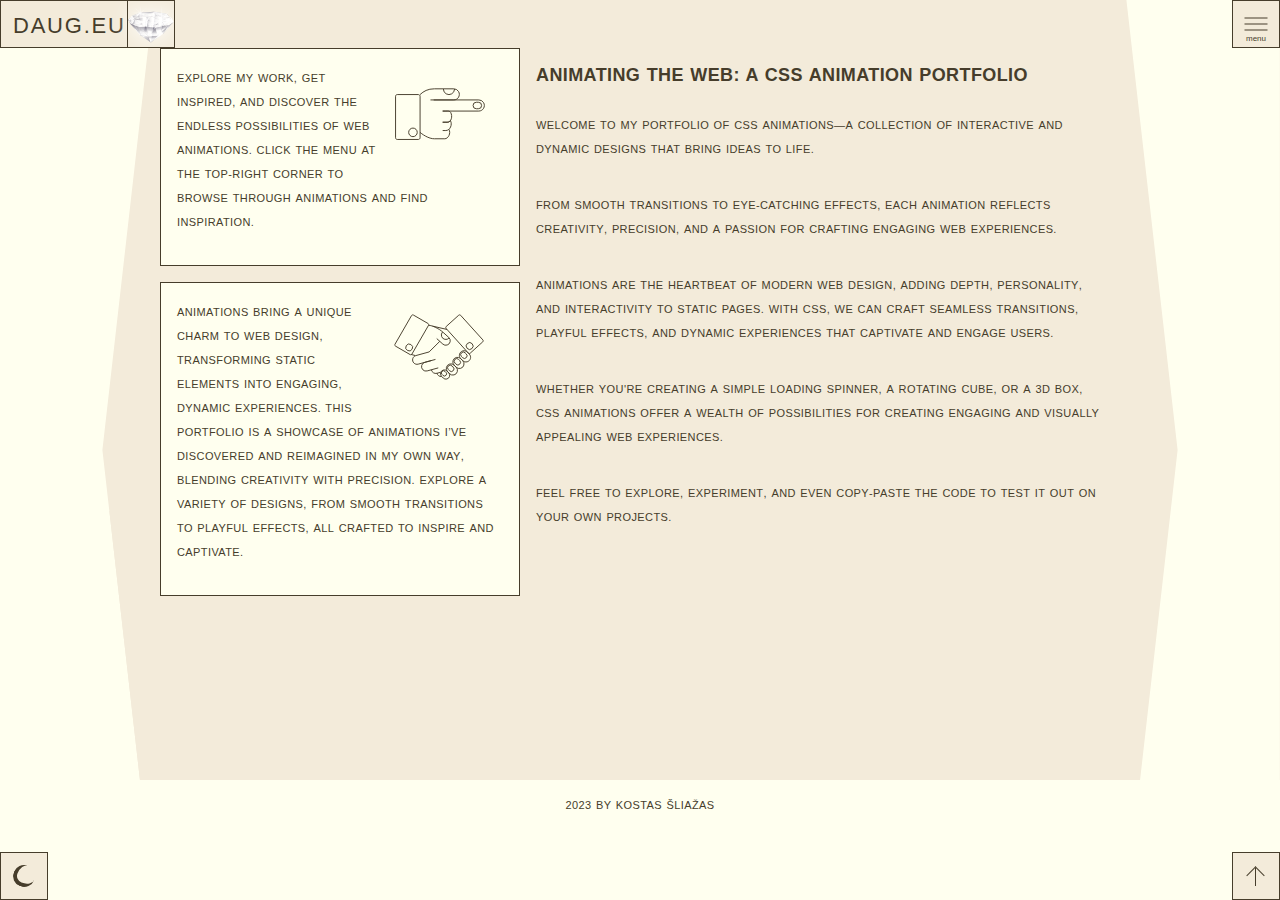
<file: index.html>
<!doctype html>
<html lang="en" class="index">

<head>
  <meta charset="UTF-8">
  <meta http-equiv="X-UA-Compatible" content="IE=edge">
  <meta name="description" content="CSS animations">
  <meta name="viewport" content="width=device-width, initial-scale=1">
  <title>CSS animations</title>
  <link rel="stylesheet" href="css/main.min.css">
  <link rel="apple-touch-icon" sizes="180x180" href="apple-touch-icon.png">
  <link rel="icon" type="image/png" sizes="32x32" href="favicon-32x32.png">
  <link rel="icon" type="image/png" sizes="16x16" href="favicon-16x16.png">
  <link rel="manifest" href="site.webmanifest">
</head>

<body>
  <div id="loader" aria-hidden="true">Loading...</div>
  <input type="checkbox" id="theme" aria-label="theme" title="Theme">
  <label for="theme" id="theme-label">Theme</label>
  <!--[if lt IE 8]>
      <p class="browsehappy">
        You are using an <strong>outdated</strong> browser. Please
        <a href="#">upgrade your browser</a> to improve your experience.
      </p>
    <![endif]-->
  <div id="wrapper">
    <a id="top"></a>
    <header id="header">
      <a href="/"><span>daug.eu</span><span id="logo"></span></a>
    </header>
    <button class="toggle-btn" id="menu">menu</button>
    <div class="nav">
      <ul>
        <li><a href="index.html">Home</a></li>
        <li><a href="tetris-animation.html">tetris animation</a></li>
        <li><a href="spining-dots-animation.html">spinning dots animation</a></li>
        <li><a href="loader3d-animation.html">loader3d animation</a></li>
        <li><a href="Lithuania-animation.html">Lithuania animation</a></li>
        <li><a href="cassette-animation.html">cassette animation</a></li>
        <li><a href="box3d-animation.html">box3d animation</a></li>
        <li><a href="scale-animation.html">scale animation</a></li>
        <li><a href="numbers-animation.html">numbers animation</a></li>
        <li><a href="loader-animation.html">loader animation</a></li>
        <li><a href="data-title-animation.html">data attribute animation</a></li>
        <li><a href="speaker-animation.html">speaker animation</a></li>
        <li><a href="kitty-animation.html">kitty animation</a></li>
        <li><a href="digital-text-animation.html">digital text animation</a></li>
        <li><a href="svg-animation.html">svg animation</a></li>
      </ul>
    </div>
    <main class="container">
      <article>
        <div class="block">
          <div class="box">
            <h2>Animating the Web: A CSS Animation Portfolio</h2>
            <p>Welcome to my portfolio of CSS animations—a collection of interactive and dynamic designs that bring ideas to life.</p>
            <p>From smooth transitions to eye-catching effects, each animation reflects creativity, precision, and a passion for crafting engaging web experiences.</p>
            <p>Animations are the heartbeat of modern web design, adding depth, personality, and interactivity to static pages. With CSS, we can craft seamless transitions, playful effects, and dynamic experiences that captivate and engage users.</p>
            <p>Whether you're creating a simple loading spinner, a rotating cube, or a 3D box, CSS animations offer a wealth of possibilities for creating engaging and visually appealing web experiences.</p>
            <p>Feel free to explore, experiment, and even copy-paste the code to test it out on your own projects.</p>
          </div>
        </div>
      </article>
      <aside>
        <div class="block">
          <div class="box">
            <svg version="1.1" viewBox="0 0 100 100" xmlns="http://www.w3.org/2000/svg">
              <path d="m30.23 70.18c4.827 3.932 10.26 6.671 14.96 6.671h10.86c3.536 0 6.648-5.835 4.281-9.866m-6.513-19h37.62c4.467 7.3e-4 7.259-4.835 5.024-8.703a5.801 5.801 0 0 0-5.024-2.901h-50.33" />
              <path d="m53.82 59.59h4.742c4.467 7.3e-4 5.798-6.296 3.564-10.16-1.037-1.795-2.952-1.44-5.024-1.44h-3.282" />
              <path d="m53.82 68.27h3.282c4.467 7.29e-4 7.076-6.331 4.842-10.2-2.084 1.951-2.769 1.517-4.842 1.517h-3.282m-9.355-23.17h20.92c4.467 7.3e-4 7.259-4.835 5.024-8.703a5.8 5.8 0 0 0-5.024-2.901h-20.18c-7.003 0-11.08 2.47-14.93 5.973" />
              <path d="m54.56 25.01a5.801 5.801 0 0 0 8.703 5.024 5.801 5.801 0 0 0 2.901-5.024" />
              <path d="m30.28 32.56v43.24c0 0.9807-0.7895 1.77-1.77 1.77h-22c-0.9807 0-1.77-0.7895-1.77-1.77v-43.24c0-0.9807 0.7895-1.77 1.77-1.77h22c0.9807 0 1.77 0.7895 1.77 1.77z" />
              <path d="m88.95 45.56a3.379 3.379 0 1 1 0-6.757h1.997a3.379 3.379 0 1 1 0 6.757z" />
              <path d="m22.87 74.64a4.463 4.463 0 0 1-4.463-4.463 4.463 4.463 0 0 1 4.463-4.463 4.463 4.463 0 0 1 4.463 4.463 4.463 4.463 0 0 1-4.463 4.463z" />
            </svg>
            <p>
              Explore my work, get inspired, and discover the endless possibilities of web animations.
              Click the menu at the top-right corner to browse through animations and find inspiration.
            </p>
          </div>
          <div class="box">
            <svg version="1.1" viewBox="0 0 100 100" xmlns="http://www.w3.org/2000/svg">
              <path d="m49.25 71.76-11.59 3.162a4.633 4.633 0 0 1-5.701-5.649 4.633 4.633 0 0 1 3.262-3.292l11.1-3.029m5.129 13.45-3.601 0.9828a4.633 4.633 0 0 1-5.764-3.564" />
              <path d="m42.12 64.1-13.78 3.761c-3.442 0.941-6.611-2.199-5.701-5.65 0.421-1.601 1.664-2.856 3.262-3.291l13.78-3.761 11.14-11.06m1.877 36.68c-2.341 0.1848-4.45-1.41-4.909-3.713m-4.423-48.78 14.94 3.434m14.35 30.43c-2.628-2.627-1.426-7.113 2.164-8.073 1.665-0.4459 3.441 0.03031 4.66 1.249l2.017 2.016c2.628 2.626 1.426 7.113-2.163 8.073-1.665 0.4463-3.442-0.02972-4.661-1.249z" />
              <path d="m65.82 68.98a4.825 4.825 0 0 1 2.164-8.073 4.825 4.825 0 0 1 4.66 1.249l2.017 2.016a4.825 4.825 0 0 1-2.163 8.073 4.825 4.825 0 0 1-4.661-1.249zm-6.824 6.83a4.825 4.825 0 0 1 2.164-8.073 4.825 4.825 0 0 1 4.66 1.249l2.017 2.016a4.825 4.825 0 0 1-2.163 8.073 4.825 4.825 0 0 1-4.661-1.249z" />
              <path d="m52.71 80.64a3.977 3.977 0 0 1 1.783-6.654 3.977 3.977 0 0 1 3.842 1.029l1.662 1.662a3.977 3.977 0 0 1-1.784 6.654 3.977 3.977 0 0 1-3.841-1.029zm20.72-20.71a2.699 2.699 0 1 1 3.816-3.816l1.128 1.128a2.699 2.699 0 1 1-3.816 3.816zm-6.824 6.824a2.699 2.699 0 1 1 3.816-3.816l1.128 1.128a2.699 2.699 0 1 1-3.816 3.816zm-6.824 6.824a2.699 2.699 0 1 1 3.816-3.816l1.128 1.128a2.699 2.699 0 1 1-3.816 3.816z" />
              <path d="m53.16 78.6a2.224 2.224 0 1 1 3.145-3.145l0.9291 0.9291a2.224 2.224 0 1 1-3.145 3.145zm-5.512-37.37 6.343 5.729a4.633 4.633 0 0 0 7.637-2.469 4.633 4.633 0 0 0-1.425-4.409l-5.903-5.331c-4.152-3.749-11.06-7.333-15.22-7.317" />
              <path d="m53.67 34.41a4.633 4.633 0 0 0 2.469 7.637 4.633 4.633 0 0 0 4.409-1.425" />
              <path d="m57.4 30.67 23.15 25.63c0.525 0.5813 1.416 0.6266 1.997 0.1016l13.04-11.78c0.5813-0.525 0.6266-1.416 0.1016-1.997l-23.15-25.63c-0.525-0.5813-1.416-0.6266-1.997-0.1016l-13.04 11.78c-0.5813 0.525-0.6266 1.416-0.1016 1.997z" />
              <path d="m84.31 51.64a3.565 3.565 0 0 0 0.2562-5.035 3.565 3.565 0 0 0-5.035-0.2562 3.565 3.565 0 0 0-0.2562 5.035 3.565 3.565 0 0 0 5.035 0.2562z" />
              <path d="m39.08 27.44-17.27 29.91c-0.3916 0.6783-1.253 0.9091-1.931 0.5175l-15.22-8.787c-0.6783-0.3916-0.9091-1.253-0.5175-1.931l17.27-29.91c0.3916-0.6783 1.253-0.9091 1.931-0.5175l15.22 8.787c0.6783 0.3916 0.9091 1.253 0.5175 1.931z" />
              <path d="m17.15 53.58a3.565 3.565 0 0 1-1.305-4.87 3.565 3.565 0 0 1 4.87-1.305 3.565 3.565 0 0 1 1.305 4.87 3.565 3.565 0 0 1-4.87 1.305z" />
              <path d="m20.89 57.75 4.207 1.102" />
            </svg>
            <p>Animations bring a unique charm to web design, transforming static elements into engaging, dynamic experiences. This portfolio is a showcase of animations I’ve discovered and reimagined in my own way, blending creativity with precision. Explore a variety of designs, from smooth transitions to playful effects, all crafted to inspire and captivate.</p>
          </div>
        </div>
      </aside>
    </main>
    <footer>
      <p>2023 by Kostas Šliažas</p>
    </footer>
    <a href="#top" id="totop">Back to top</a>
  </div>
  <script src="js/script.min.js" defer></script>
</body>

</html>
</file>
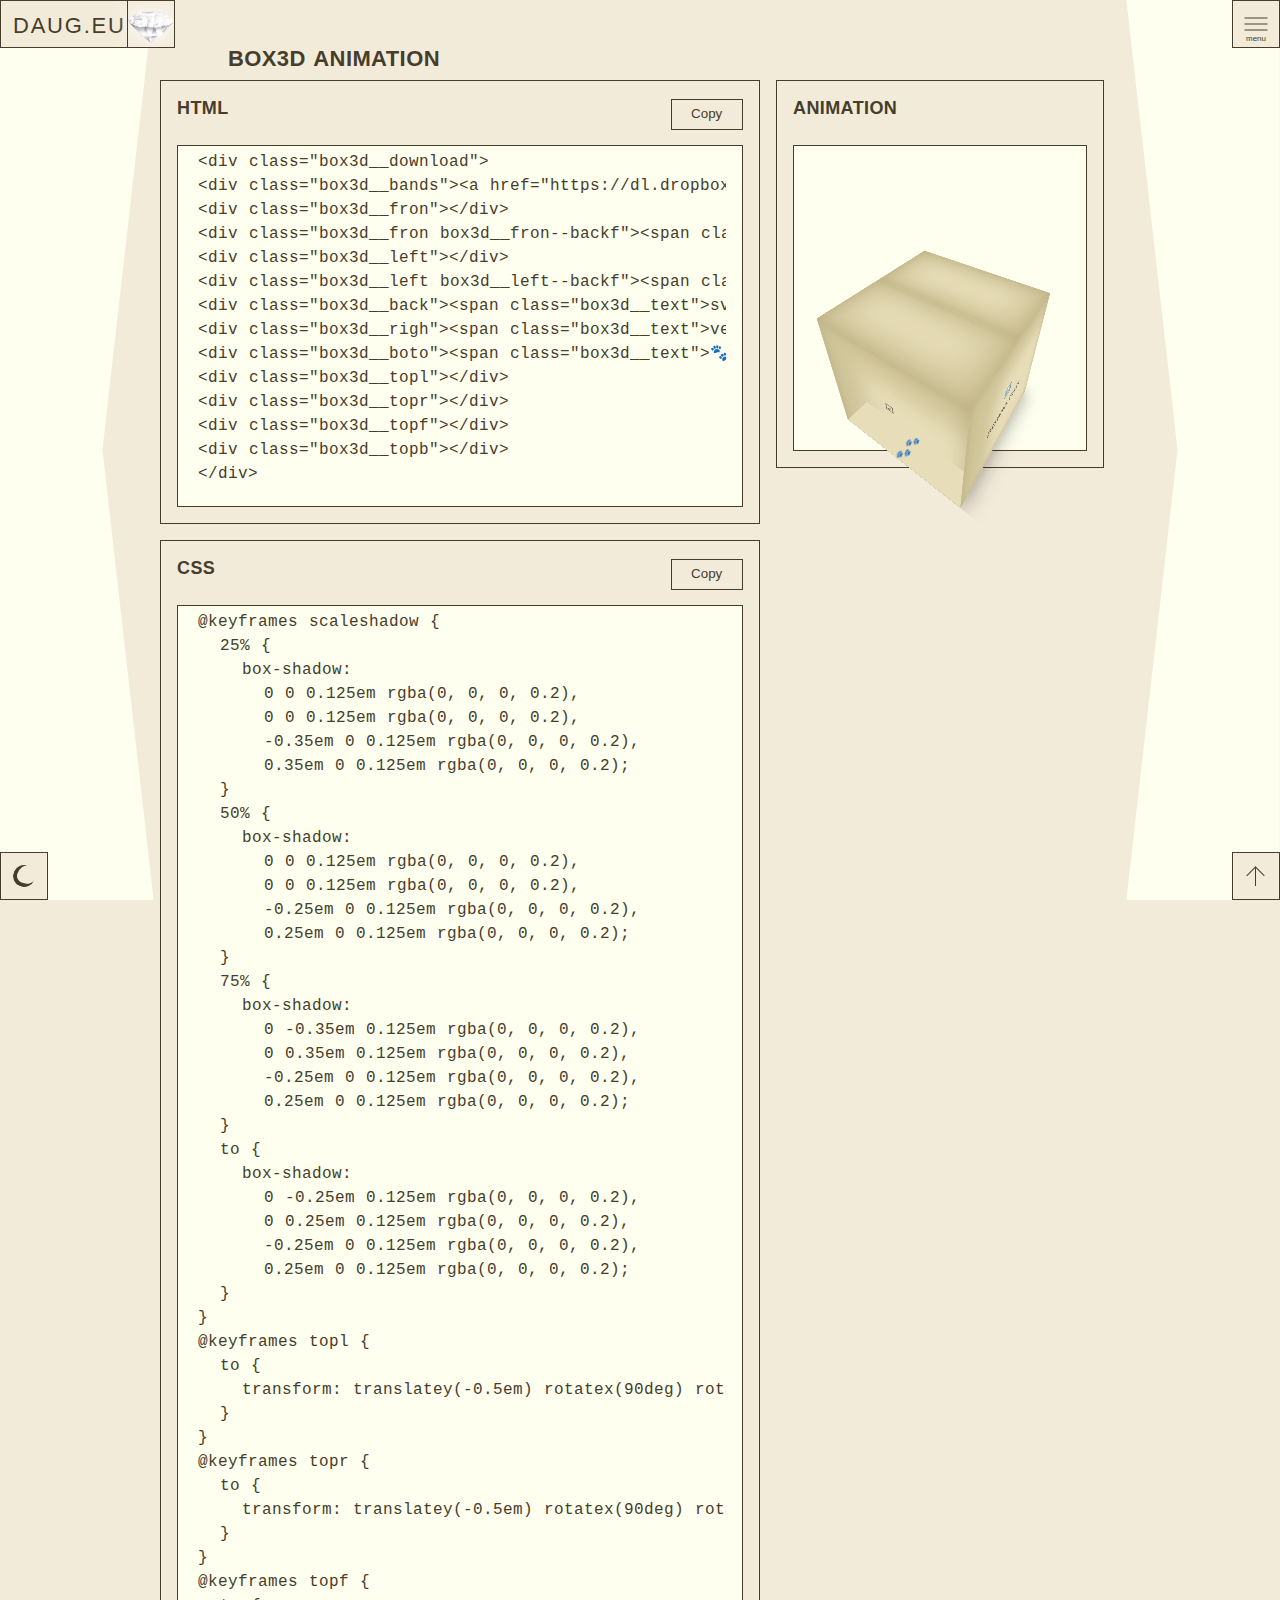
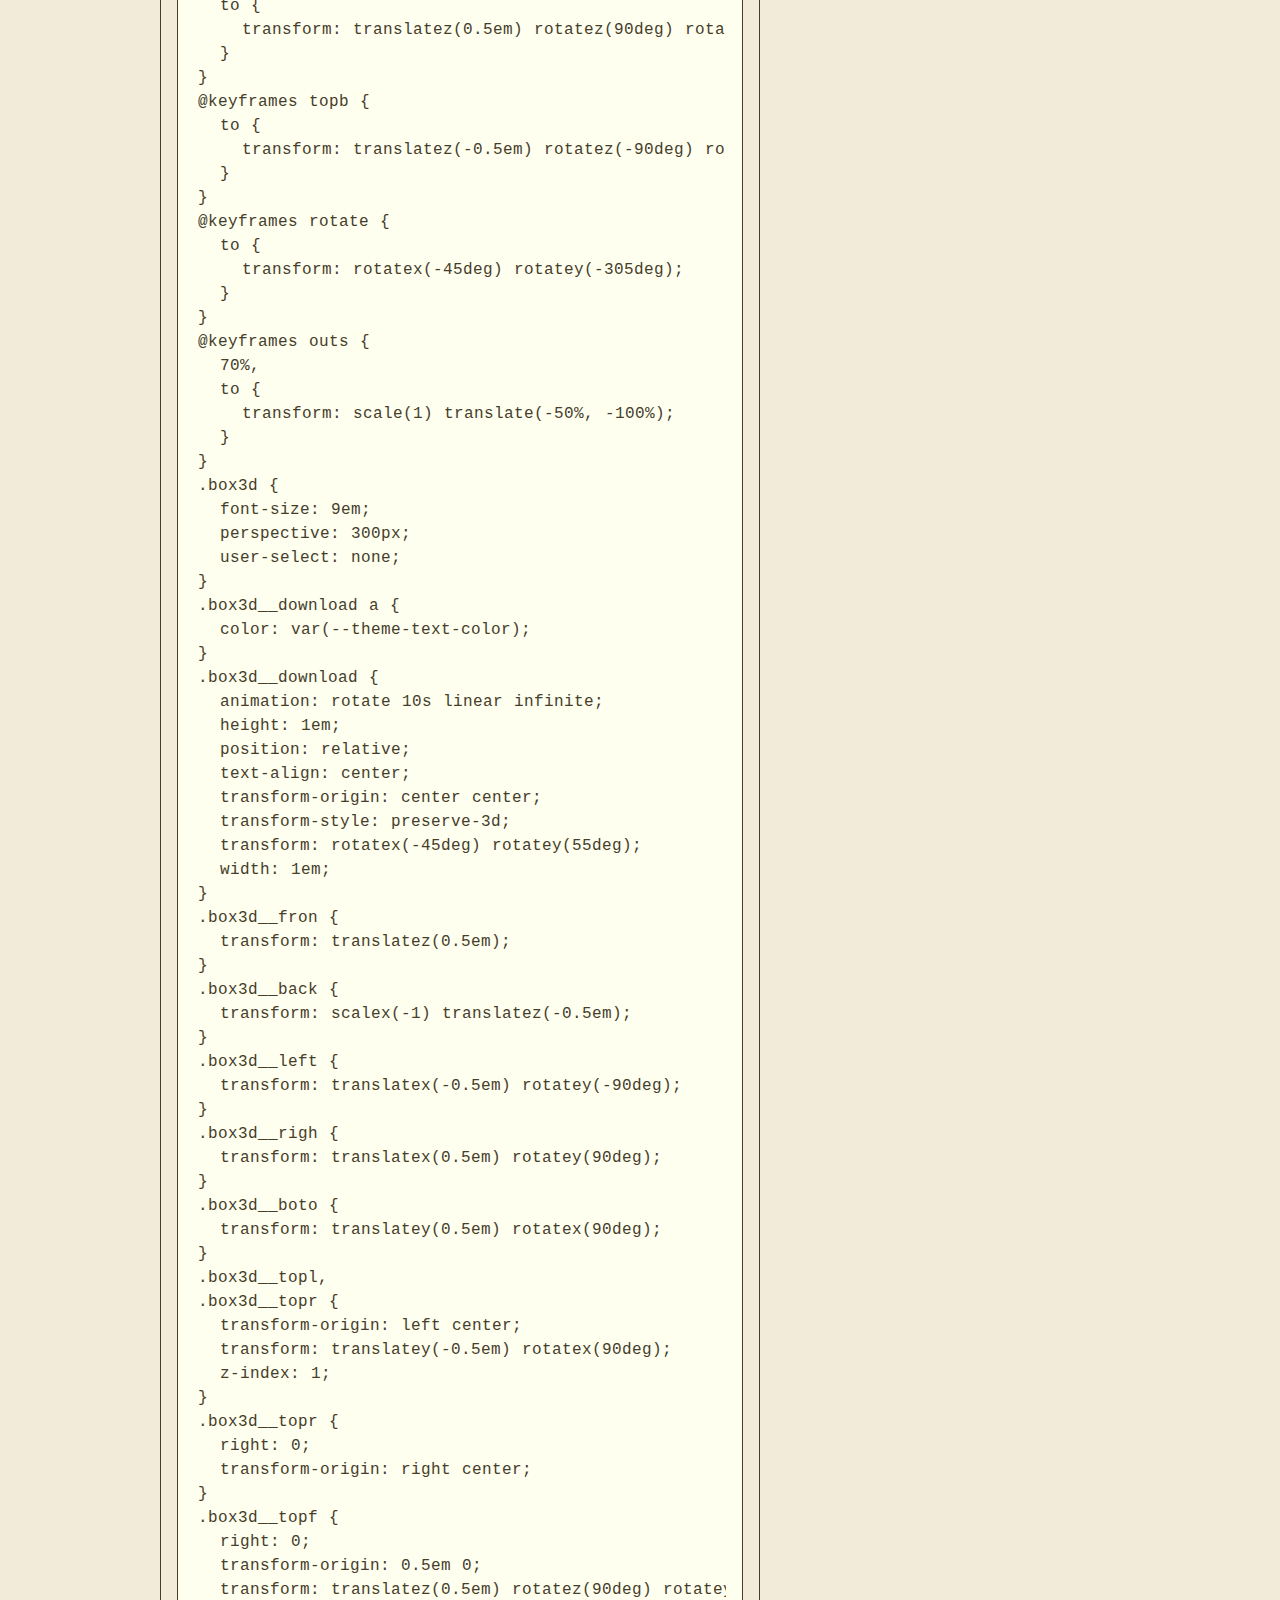
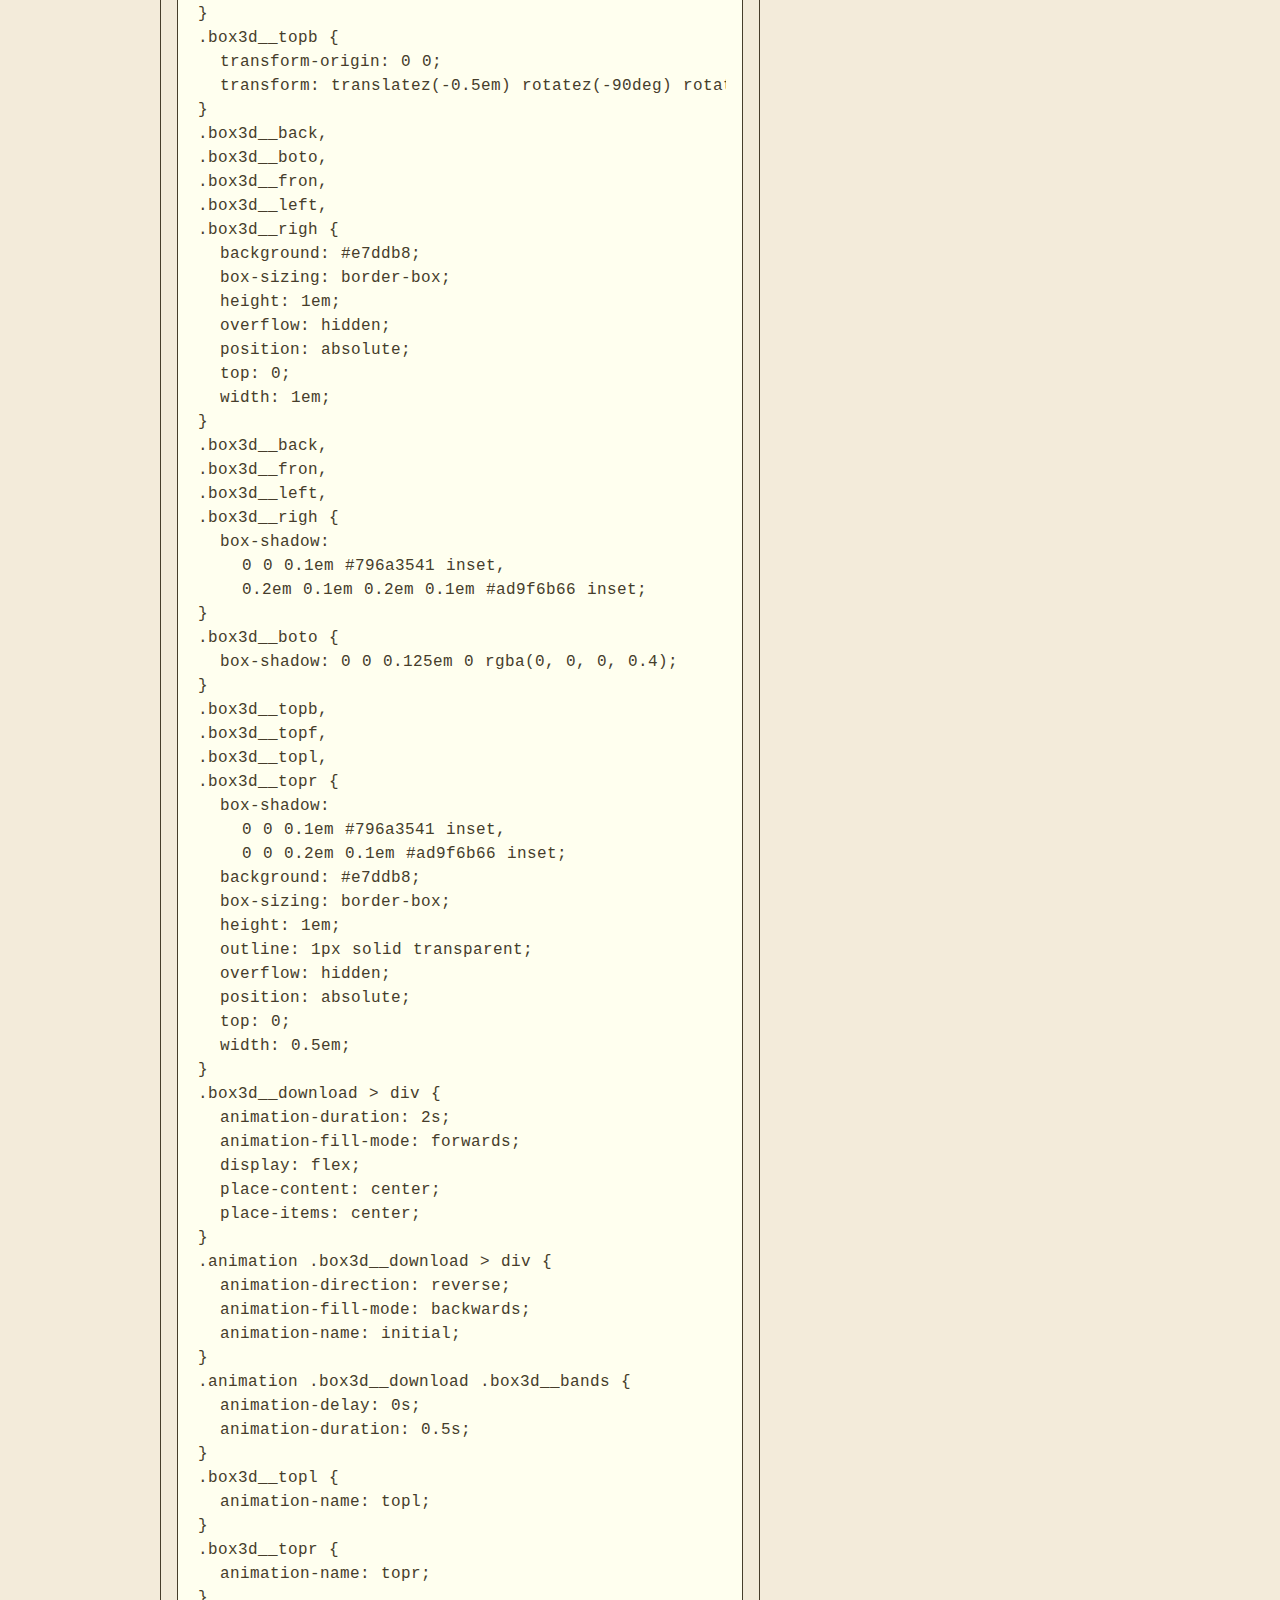
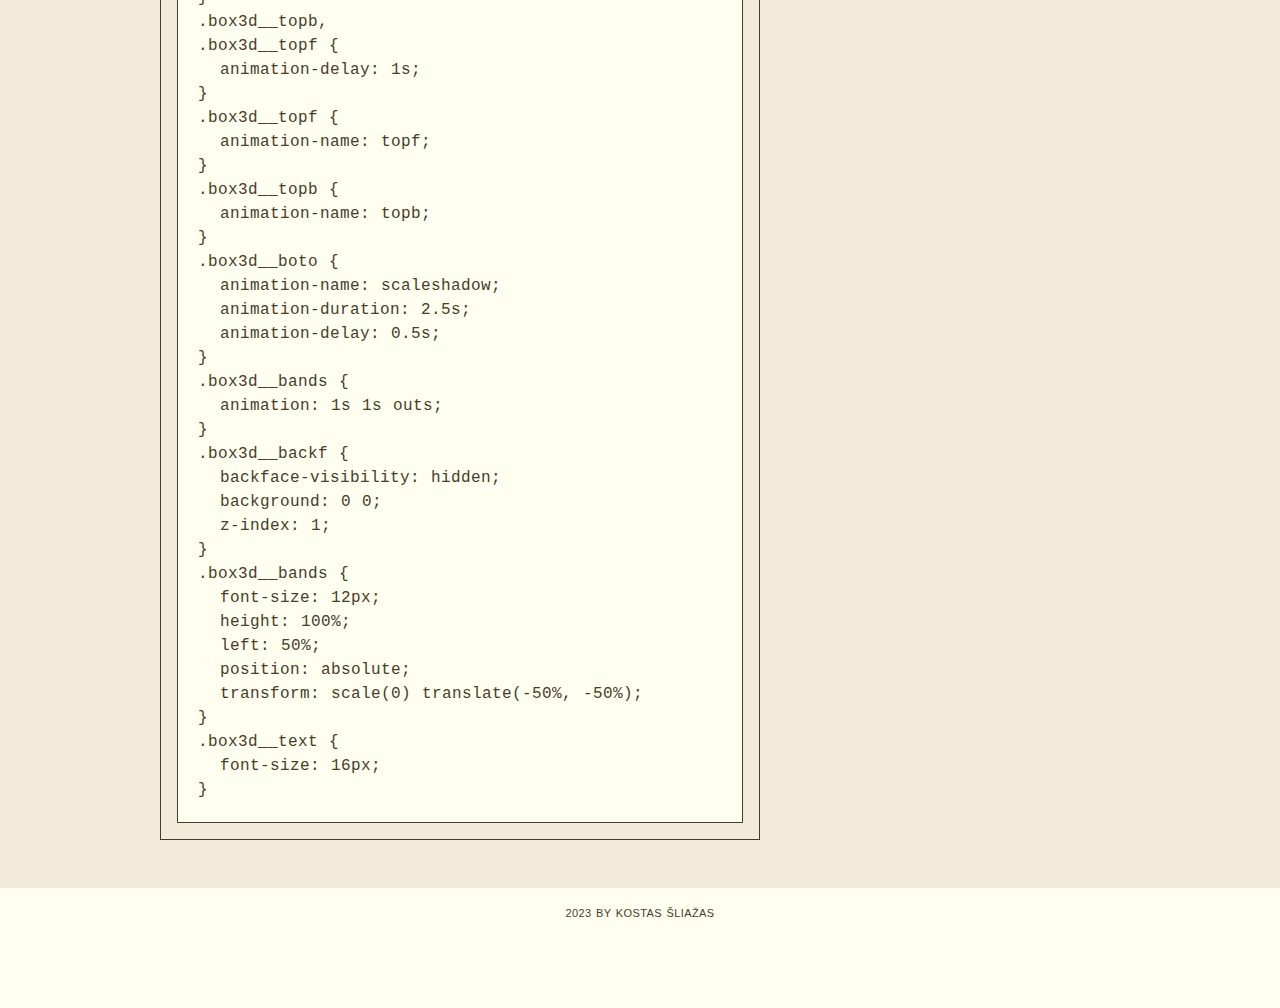
<file: box3d-animation.html>
<!doctype html>
<html lang="en">

<head>
  <meta charset="utf-8">
  <meta http-equiv="X-UA-Compatible" content="IE=edge">
  <meta name="description" content="">
  <meta name="viewport" content="width=device-width, initial-scale=1">
  <title>CSS animations</title>
  <link rel="stylesheet" href="css/main.min.css">
  <link rel="apple-touch-icon" sizes="180x180" href="apple-touch-icon.png">
  <link rel="icon" type="image/png" sizes="32x32" href="favicon-32x32.png">
  <link rel="icon" type="image/png" sizes="16x16" href="favicon-16x16.png">
  <link rel="manifest" href="site.webmanifest">
</head>

<body>
  <div id="loader" aria-hidden="true">Loading...</div>
  <input type="checkbox" id="theme" aria-label="theme" title="Theme">
  <label for="theme" id="theme-label">Theme</label>
  <!--[if lt IE 8]>
      <p class="browsehappy">
        You are using an <strong>outdated</strong> browser. Please
        <a href="#">upgrade your browser</a> to improve your experience.
      </p>
    <![endif]-->
  <div id="wrapper">
    <a id="top"></a>
    <header id="header">
      <a href="/"><span>daug.eu</span><span id="logo"></span></a>
    </header>
    <button class="toggle-btn" id="menu">menu</button>
    <div class="nav">
      <ul>
        <li><a href="index.html">Home</a></li>
        <li><a href="tetris-animation.html">tetris animation</a></li>
        <li><a href="spining-dots-animation.html">spinning dots animation</a></li>
        <li><a href="loader3d-animation.html">loader3d animation</a></li>
        <li><a href="Lithuania-animation.html">Lithuania animation</a></li>
        <li><a href="cassette-animation.html">cassette animation</a></li>
        <li><a href="box3d-animation.html">box3d animation</a></li>
        <li><a href="scale-animation.html">scale animation</a></li>
        <li><a href="numbers-animation.html">numbers animation</a></li>
        <li><a href="loader-animation.html">loader animation</a></li>
        <li><a href="data-title-animation.html">data attribute animation</a></li>
        <li><a href="speaker-animation.html">speaker animation</a></li>
        <li><a href="kitty-animation.html">kitty animation</a></li>
        <li><a href="digital-text-animation.html">digital text animation</a></li>
        <li><a href="svg-animation.html">svg animation</a></li>
      </ul>
    </div>
    <main class="container">
      <article>
        <h1 class="title">box3d animation</h1>
        <div class="block">
          <h2>HTML</h2>
          <div class="box code">
            <pre>&lt;div class=&quot;box3d__download&quot;&gt;
&lt;div class=&quot;box3d__bands&quot;&gt;&lt;a href=&quot;https://dl.dropboxusercontent.com/s/fmmiyresjdhr7t8/SVG-MAX-by-Kostas-Sliazas.zip?dl=0&quot; target=&quot;_blank&quot; rel=&quot;noopener&quot;&gt;DOWNLOAD&lt;/a&gt;&lt;/div&gt;
&lt;div class=&quot;box3d__fron&quot;&gt;&lt;/div&gt;
&lt;div class=&quot;box3d__fron box3d__fron--backf&quot;&gt;&lt;span class=&quot;box3d__text&quot;&gt;&amp;#128285;&lt;br&gt;download&lt;/span&gt;&lt;/div&gt;
&lt;div class=&quot;box3d__left&quot;&gt;&lt;/div&gt;
&lt;div class=&quot;box3d__left box3d__left--backf&quot;&gt;&lt;span class=&quot;box3d__text&quot;&gt;&amp;#9745;&lt;br&gt;free&lt;/span&gt;&lt;/div&gt;
&lt;div class=&quot;box3d__back&quot;&gt;&lt;span class=&quot;box3d__text&quot;&gt;svg&lt;/span&gt;&lt;/div&gt;
&lt;div class=&quot;box3d__righ&quot;&gt;&lt;span class=&quot;box3d__text&quot;&gt;vectors&lt;/span&gt;&lt;/div&gt;
&lt;div class=&quot;box3d__boto&quot;&gt;&lt;span class=&quot;box3d__text&quot;&gt;🐾🐾🐾🐾🐾🐾🐾🐾🐾🐾&lt;/span&gt;&lt;/div&gt;
&lt;div class=&quot;box3d__topl&quot;&gt;&lt;/div&gt;
&lt;div class=&quot;box3d__topr&quot;&gt;&lt;/div&gt;
&lt;div class=&quot;box3d__topf&quot;&gt;&lt;/div&gt;
&lt;div class=&quot;box3d__topb&quot;&gt;&lt;/div&gt;
&lt;/div&gt;</pre>
          </div>
        </div>
        <div class="block">
          <h2>CSS</h2>
          <div class="box code">
            <pre>@keyframes scaleshadow {
  25% {
    box-shadow:
      0 0 0.125em rgba(0, 0, 0, 0.2),
      0 0 0.125em rgba(0, 0, 0, 0.2),
      -0.35em 0 0.125em rgba(0, 0, 0, 0.2),
      0.35em 0 0.125em rgba(0, 0, 0, 0.2);
  }
  50% {
    box-shadow:
      0 0 0.125em rgba(0, 0, 0, 0.2),
      0 0 0.125em rgba(0, 0, 0, 0.2),
      -0.25em 0 0.125em rgba(0, 0, 0, 0.2),
      0.25em 0 0.125em rgba(0, 0, 0, 0.2);
  }
  75% {
    box-shadow:
      0 -0.35em 0.125em rgba(0, 0, 0, 0.2),
      0 0.35em 0.125em rgba(0, 0, 0, 0.2),
      -0.25em 0 0.125em rgba(0, 0, 0, 0.2),
      0.25em 0 0.125em rgba(0, 0, 0, 0.2);
  }
  to {
    box-shadow:
      0 -0.25em 0.125em rgba(0, 0, 0, 0.2),
      0 0.25em 0.125em rgba(0, 0, 0, 0.2),
      -0.25em 0 0.125em rgba(0, 0, 0, 0.2),
      0.25em 0 0.125em rgba(0, 0, 0, 0.2);
  }
}
@keyframes topl {
  to {
    transform: translateY(-0.5em) rotateX(90deg) rotateY(-220deg);
  }
}
@keyframes topr {
  to {
    transform: translateY(-0.5em) rotateX(90deg) rotateY(220deg);
  }
}
@keyframes topf {
  to {
    transform: translateZ(0.5em) rotateZ(90deg) rotateY(130deg);
  }
}
@keyframes topb {
  to {
    transform: translateZ(-0.5em) rotateZ(-90deg) rotateY(120deg);
  }
}
@keyframes rotate {
  to {
    transform: rotateX(-45deg) rotateY(-305deg);
  }
}
@keyframes outs {
  70%,
  to {
    transform: scale(1) translate(-50%, -100%);
  }
}
.box3d {
  font-size: 9em;
  perspective: 300px;
  user-select: none;
}
.box3d__download a {
  color: var(--theme-text-color);
}
.box3d__download {
  animation: rotate 10s linear infinite;
  height: 1em;
  position: relative;
  text-align: center;
  transform-origin: center center;
  transform-style: preserve-3d;
  transform: rotateX(-45deg) rotateY(55deg);
  width: 1em;
}
.box3d__fron {
  transform: translateZ(0.5em);
}
.box3d__back {
  transform: scaleX(-1) translateZ(-0.5em);
}
.box3d__left {
  transform: translateX(-0.5em) rotateY(-90deg);
}
.box3d__righ {
  transform: translateX(0.5em) rotateY(90deg);
}
.box3d__boto {
  transform: translateY(0.5em) rotateX(90deg);
}
.box3d__topl,
.box3d__topr {
  transform-origin: left center;
  transform: translateY(-0.5em) rotateX(90deg);
  z-index: 1;
}
.box3d__topr {
  right: 0;
  transform-origin: right center;
}
.box3d__topf {
  right: 0;
  transform-origin: 0.5em 0;
  transform: translateZ(0.5em) rotateZ(90deg) rotateY(-90deg);
}
.box3d__topb {
  transform-origin: 0 0;
  transform: translateZ(-0.5em) rotateZ(-90deg) rotateY(-90deg);
}
.box3d__back,
.box3d__boto,
.box3d__fron,
.box3d__left,
.box3d__righ {
  background: #e7ddb8;
  box-sizing: border-box;
  height: 1em;
  overflow: hidden;
  position: absolute;
  top: 0;
  width: 1em;
}
.box3d__back,
.box3d__fron,
.box3d__left,
.box3d__righ {
  box-shadow:
    0 0 0.1em #796a3541 inset,
    0.2em 0.1em 0.2em 0.1em #ad9f6b66 inset;
}
.box3d__boto {
  box-shadow: 0 0 0.125em 0 rgba(0, 0, 0, 0.4);
}
.box3d__topb,
.box3d__topf,
.box3d__topl,
.box3d__topr {
  box-shadow:
    0 0 0.1em #796a3541 inset,
    0 0 0.2em 0.1em #ad9f6b66 inset;
  background: #e7ddb8;
  box-sizing: border-box;
  height: 1em;
  outline: 1px solid transparent;
  overflow: hidden;
  position: absolute;
  top: 0;
  width: 0.5em;
}
.box3d__download &gt; div {
  animation-duration: 2s;
  animation-fill-mode: forwards;
  display: flex;
  place-content: center;
  place-items: center;
}
.animation .box3d__download &gt; div {
  animation-direction: reverse;
  animation-fill-mode: backwards;
  animation-name: initial;
}
.animation .box3d__download .box3d__bands {
  animation-delay: 0s;
  animation-duration: 0.5s;
}
.box3d__topl {
  animation-name: topl;
}
.box3d__topr {
  animation-name: topr;
}
.box3d__topb,
.box3d__topf {
  animation-delay: 1s;
}
.box3d__topf {
  animation-name: topf;
}
.box3d__topb {
  animation-name: topb;
}
.box3d__boto {
  animation-name: scaleshadow;
  animation-duration: 2.5s;
  animation-delay: 0.5s;
}
.box3d__bands {
  animation: 1s 1s outs;
}
.box3d__backf {
  backface-visibility: hidden;
  background: 0 0;
  z-index: 1;
}
.box3d__bands {
  font-size: 12px;
  height: 100%;
  left: 50%;
  position: absolute;
  transform: scale(0) translate(-50%, -50%);
}
.box3d__text {
  font-size: 16px;
}
</pre>
          </div>
        </div>
      </article>
      <aside>
        <div class="block">
          <h2>Animation</h2>
          <div class="ani box state">

            <div class="box3d">
              <div class="box3d__download">
                <div class="box3d__bands"><a href="https://dl.dropboxusercontent.com/s/fmmiyresjdhr7t8/SVG-MAX-by-Kostas-Sliazas.zip?dl=0" target="_blank" rel="noopener">DOWNLOAD</a></div>
                <div class="box3d__fron"></div>
                <div class="box3d__fron box3d__fron--backf"><span class="box3d__text">&#128285;<br>download</span></div>
                <div class="box3d__left"></div>
                <div class="box3d__left box3d__left--backf"><span class="box3d__text">&#9745;<br>free</span></div>
                <div class="box3d__back"><span class="box3d__text">svg</span></div>
                <div class="box3d__righ"><span class="box3d__text">vectors</span></div>
                <div class="box3d__boto"><span class="box3d__text">🐾🐾🐾🐾🐾🐾🐾🐾🐾🐾</span></div>
                <div class="box3d__topl"></div>
                <div class="box3d__topr"></div>
                <div class="box3d__topf"></div>
                <div class="box3d__topb"></div>
              </div>
            </div>

          </div>
        </div>
      </aside>
    </main>
    <footer>
      <p>2023 by Kostas Šliažas</p>
    </footer>
    <a href="#top" id="totop">Back to top</a>
  </div>
  <script src="js/script.min.js" defer></script>
</body>

</html>
</file>
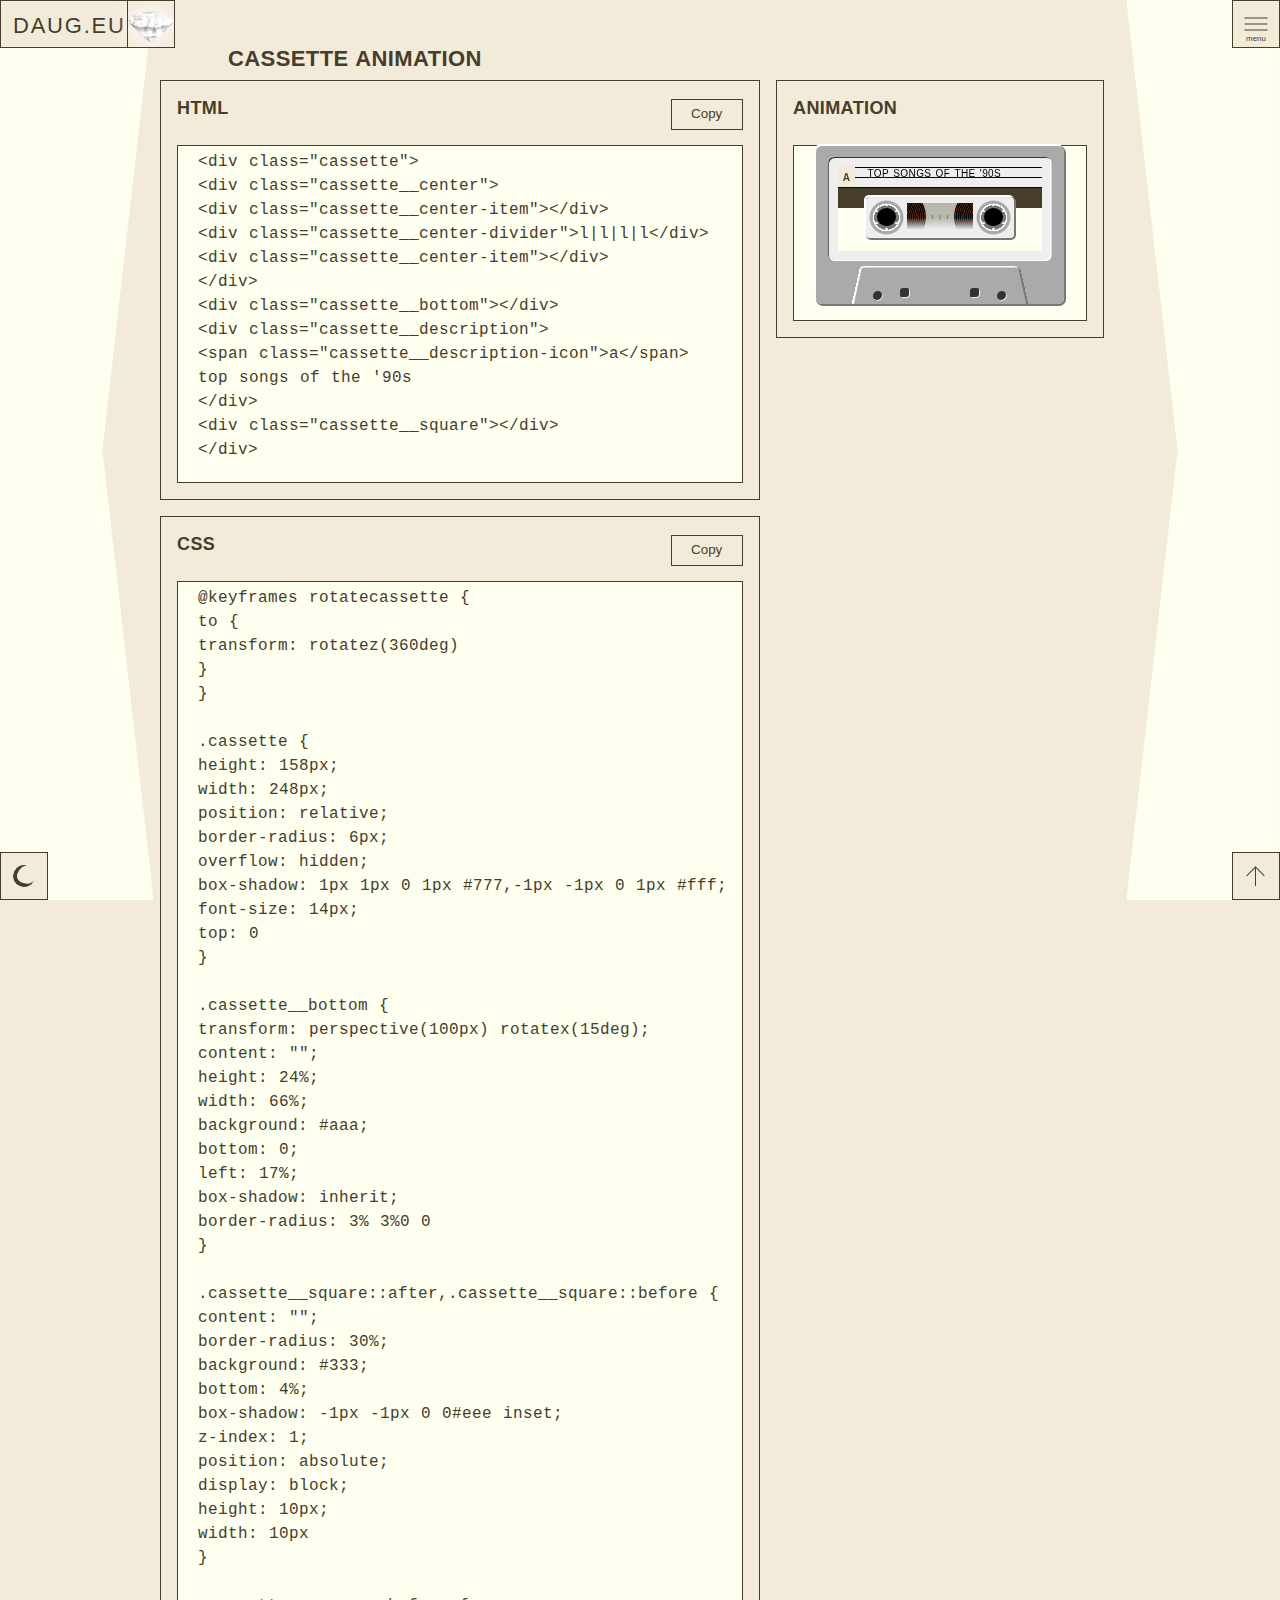
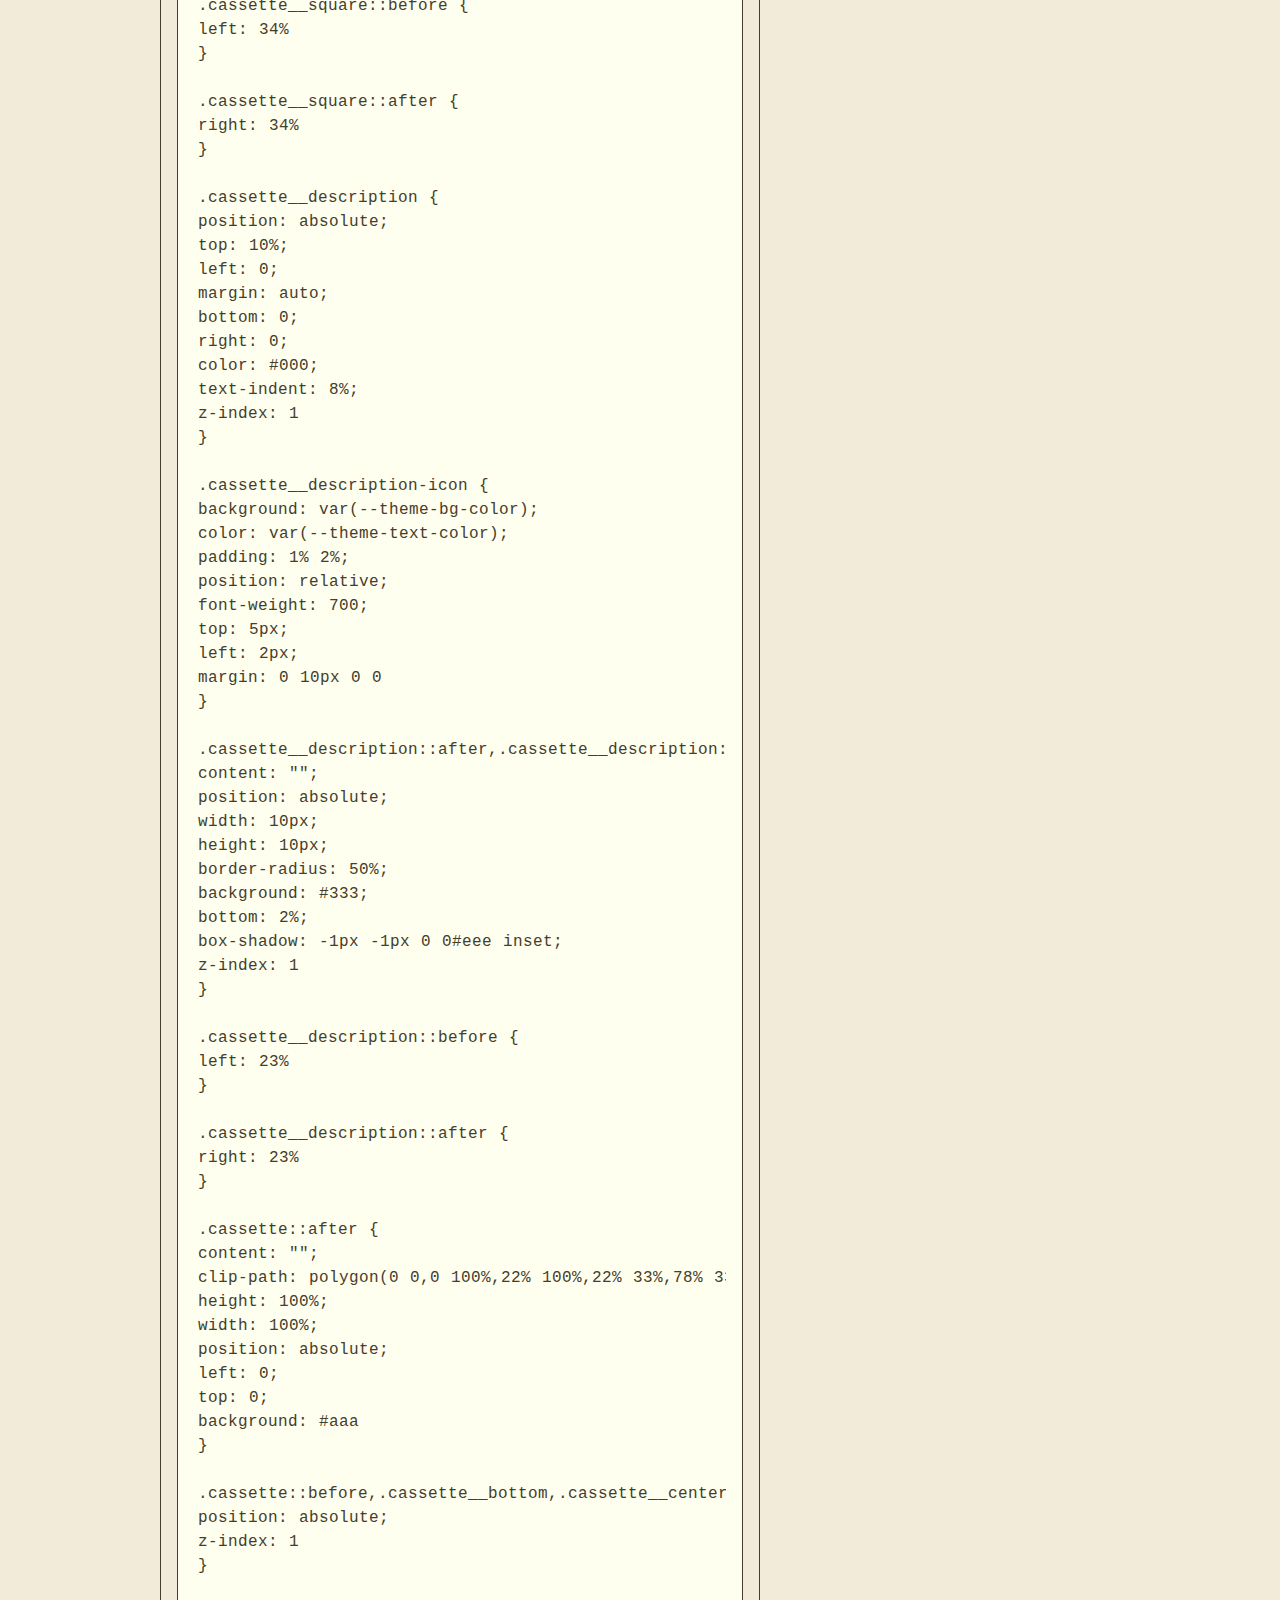
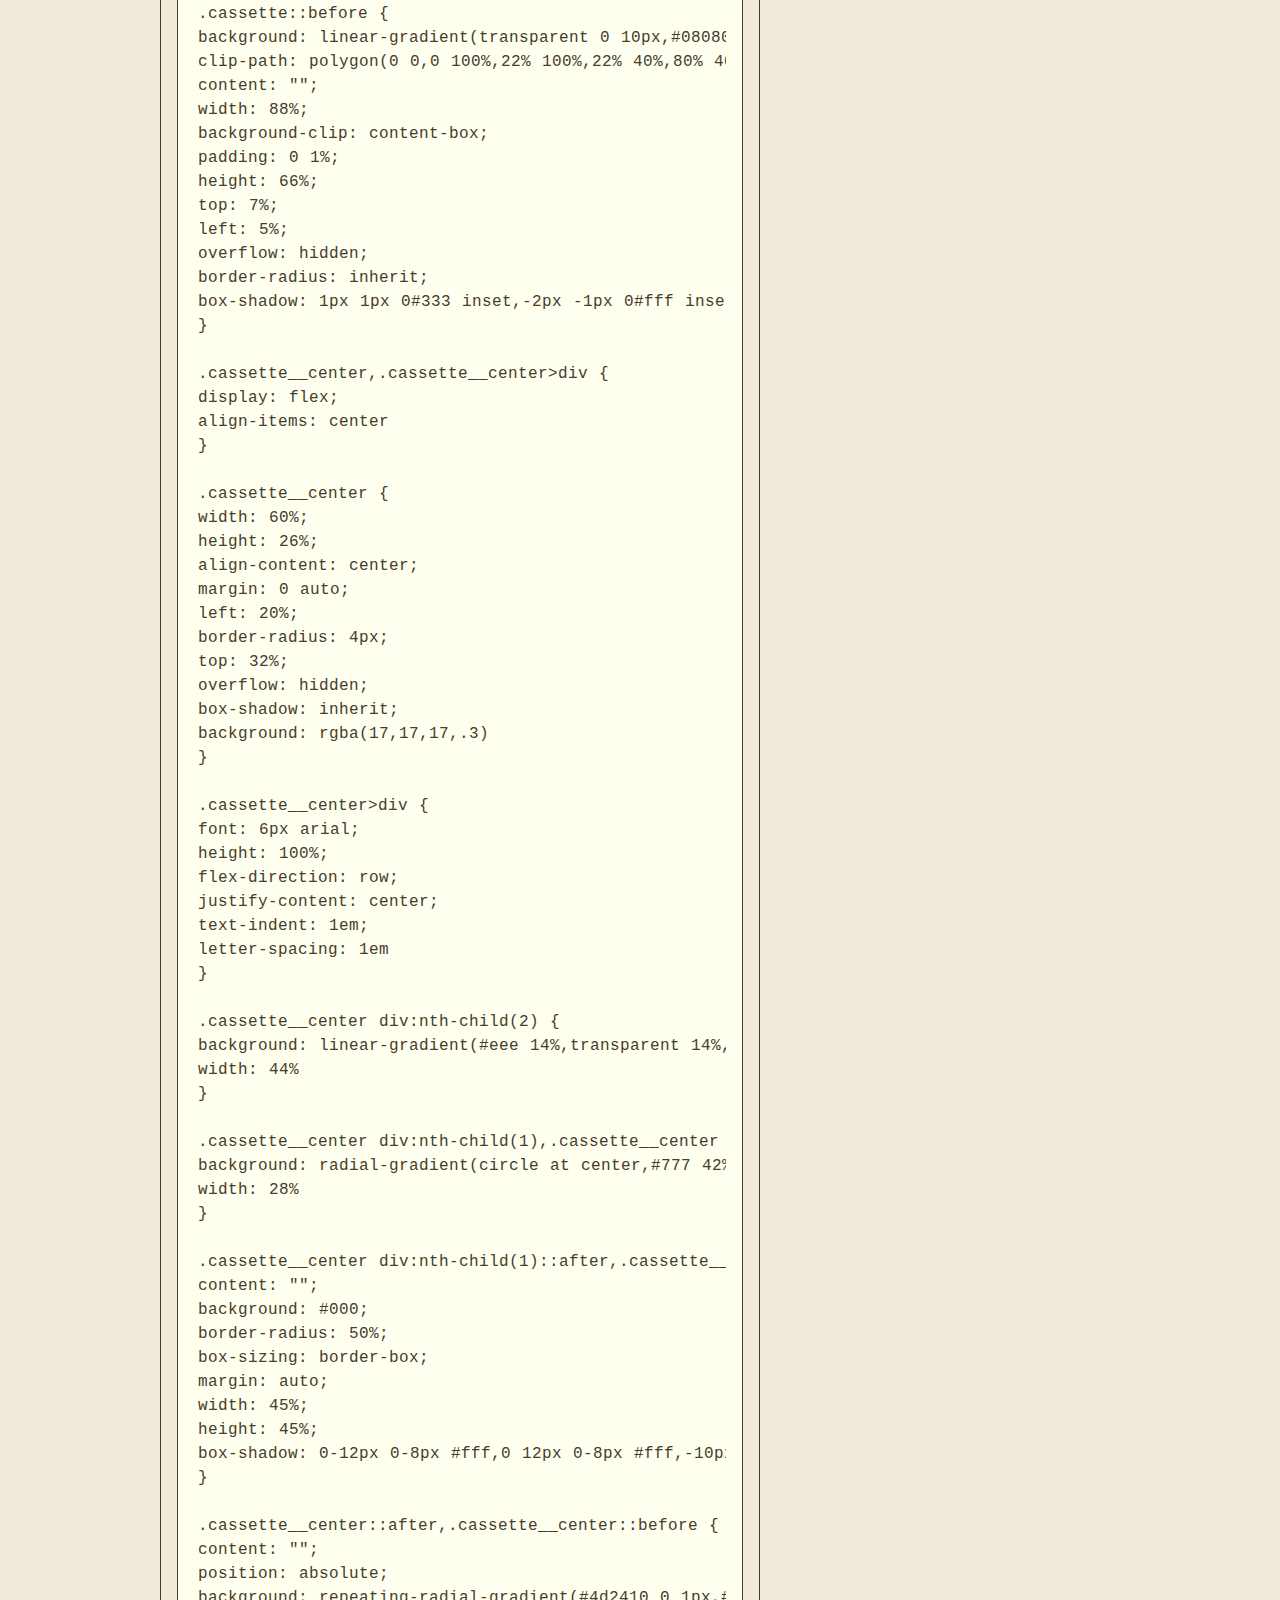
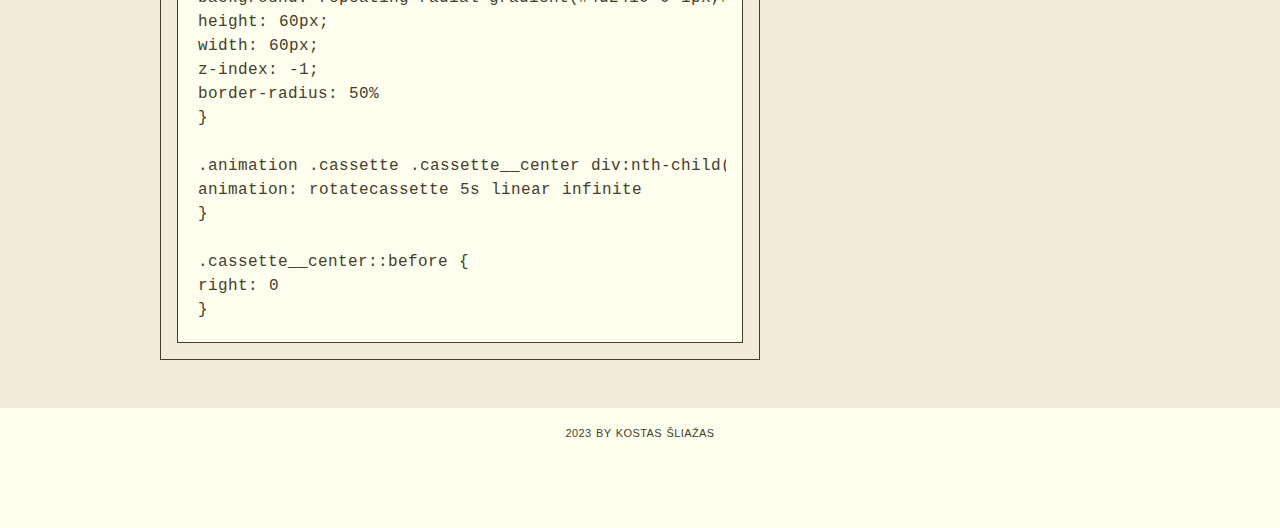
<file: cassette-animation.html>
<!doctype html>
<html lang="en">

<head>
  <meta charset="UTF-8">
  <meta http-equiv="X-UA-Compatible" content="IE=edge">
  <meta name="description" content="CSS animations">
  <meta name="viewport" content="width=device-width, initial-scale=1">
  <title>CSS animations</title>
  <link rel="stylesheet" href="css/main.min.css">
  <link rel="apple-touch-icon" sizes="180x180" href="apple-touch-icon.png">
  <link rel="icon" type="image/png" sizes="32x32" href="favicon-32x32.png">
  <link rel="icon" type="image/png" sizes="16x16" href="favicon-16x16.png">
  <link rel="manifest" href="site.webmanifest">
</head>

<body>
  <div id="loader" aria-hidden="true">Loading...</div>
  <input type="checkbox" id="theme" aria-label="theme" title="Theme">
  <label for="theme" id="theme-label">Theme</label>
  <!--[if lt IE 8]>
      <p class="browsehappy">
        You are using an <strong>outdated</strong> browser. Please
        <a href="#">upgrade your browser</a> to improve your experience.
      </p>
    <![endif]-->
  <div id="wrapper">
    <a id="top"></a>
    <header id="header">
      <a href="/"><span>daug.eu</span><span id="logo"></span></a>
    </header>
    <button class="toggle-btn" id="menu">menu</button>
    <div class="nav">
      <ul>
        <li><a href="index.html">Home</a></li>
        <li><a href="tetris-animation.html">tetris animation</a></li>
        <li><a href="spining-dots-animation.html">spinning dots animation</a></li>
        <li><a href="loader3d-animation.html">loader3d animation</a></li>
        <li><a href="Lithuania-animation.html">Lithuania animation</a></li>
        <li><a href="cassette-animation.html">cassette animation</a></li>
        <li><a href="box3d-animation.html">box3d animation</a></li>
        <li><a href="scale-animation.html">scale animation</a></li>
        <li><a href="numbers-animation.html">numbers animation</a></li>
        <li><a href="loader-animation.html">loader animation</a></li>
        <li><a href="data-title-animation.html">data attribute animation</a></li>
        <li><a href="speaker-animation.html">speaker animation</a></li>
        <li><a href="kitty-animation.html">kitty animation</a></li>
        <li><a href="digital-text-animation.html">digital text animation</a></li>
        <li><a href="svg-animation.html">svg animation</a></li>
      </ul>
    </div>
    <main class="container">
      <article>
        <h1 class="title">Cassette Animation</h1>
        <div class="block">
          <h2>HTML</h2>
          <div class="box code">
            <pre>&lt;div class=&quot;cassette&quot;&gt;
&lt;div class=&quot;cassette__center&quot;&gt;
&lt;div class=&quot;cassette__center-item&quot;&gt;&lt;/div&gt;
&lt;div class=&quot;cassette__center-divider&quot;&gt;l|l|l|l&lt;/div&gt;
&lt;div class=&quot;cassette__center-item&quot;&gt;&lt;/div&gt;
&lt;/div&gt;
&lt;div class=&quot;cassette__bottom&quot;&gt;&lt;/div&gt;
&lt;div class=&quot;cassette__description&quot;&gt;
&lt;span class=&quot;cassette__description-icon&quot;&gt;A&lt;/span&gt;
top songs of the '90s
&lt;/div&gt;
&lt;div class=&quot;cassette__square&quot;&gt;&lt;/div&gt;
&lt;/div&gt;</pre>
          </div>
        </div>
        <div class="block">
          <h2>CSS</h2>
          <div class="box code">
            <pre>@keyframes rotateCassette {
to {
transform: rotateZ(360deg)
}
}

.cassette {
height: 158px;
width: 248px;
position: relative;
border-radius: 6px;
overflow: hidden;
box-shadow: 1px 1px 0 1px #777,-1px -1px 0 1px #fff;
font-size: 14px;
top: 0
}

.cassette__bottom {
transform: perspective(100px) rotateX(15deg);
content: &quot;&quot;;
height: 24%;
width: 66%;
background: #aaa;
bottom: 0;
left: 17%;
box-shadow: inherit;
border-radius: 3% 3%0 0
}

.cassette__square::after,.cassette__square::before {
content: &quot;&quot;;
border-radius: 30%;
background: #333;
bottom: 4%;
box-shadow: -1px -1px 0 0#eee inset;
z-index: 1;
position: absolute;
display: block;
height: 10px;
width: 10px
}

.cassette__square::before {
left: 34%
}

.cassette__square::after {
right: 34%
}

.cassette__description {
position: absolute;
top: 10%;
left: 0;
margin: auto;
bottom: 0;
right: 0;
color: #000;
text-indent: 8%;
z-index: 1
}

.cassette__description-icon {
background: var(--theme-bg-color);
color: var(--theme-text-color);
padding: 1% 2%;
position: relative;
font-weight: 700;
top: 5px;
left: 2px;
margin: 0 10px 0 0
}

.cassette__description::after,.cassette__description::before {
content: &quot;&quot;;
position: absolute;
width: 10px;
height: 10px;
border-radius: 50%;
background: #333;
bottom: 2%;
box-shadow: -1px -1px 0 0#eee inset;
z-index: 1
}

.cassette__description::before {
left: 23%
}

.cassette__description::after {
right: 23%
}

.cassette::after {
content: &quot;&quot;;
clip-path: polygon(0 0,0 100%,22% 100%,22% 33%,78% 33%,78% 58%,22% 58%,22% 100%,100% 100%,100%0);
height: 100%;
width: 100%;
position: absolute;
left: 0;
top: 0;
background: #aaa
}

.cassette::before,.cassette__bottom,.cassette__center {
position: absolute;
z-index: 1
}

.cassette::before {
background: linear-gradient(transparent 0 10px,#080808 10px 11px,transparent 11px 20px,#080808 20px 21px,transparent 21px 30px,#080808 30px 31px,var(--theme-text-color) 31px 40px,var(--theme-text-color) 40px 51px,var(--theme-base-color) 50px 62px,var(--theme-base-color) 62px) no-repeat 100%/100%#eee;
clip-path: polygon(0 0,0 100%,22% 100%,22% 40%,80% 40%,80% 78%,22% 78%,22% 100%,100% 100%,100%0);
content: &quot;&quot;;
width: 88%;
background-clip: content-box;
padding: 0 1%;
height: 66%;
top: 7%;
left: 5%;
overflow: hidden;
border-radius: inherit;
box-shadow: 1px 1px 0#333 inset,-2px -1px 0#fff inset,0 0 0 10px #eee inset
}

.cassette__center,.cassette__center&gt;div {
display: flex;
align-items: center
}

.cassette__center {
width: 60%;
height: 26%;
align-content: center;
margin: 0 auto;
left: 20%;
border-radius: 4px;
top: 32%;
overflow: hidden;
box-shadow: inherit;
background: rgba(17,17,17,.3)
}

.cassette__center&gt;div {
font: 6px Arial;
height: 100%;
flex-direction: row;
justify-content: center;
text-indent: 1em;
letter-spacing: 1em
}

.cassette__center div:nth-child(2) {
background: linear-gradient(#eee 14%,transparent 14%,transparent 50%,#eee 80%);
width: 44%
}

.cassette__center div:nth-child(1),.cassette__center div:nth-child(3) {
background: radial-gradient(circle at center,#777 42%,#fff 43%,#fff 47%,#aaa 48%,#aaa 57%,#eee 60%);
width: 28%
}

.cassette__center div:nth-child(1)::after,.cassette__center div:nth-child(3)::after {
content: &quot;&quot;;
background: #000;
border-radius: 50%;
box-sizing: border-box;
margin: auto;
width: 45%;
height: 45%;
box-shadow: 0-12px 0-8px #fff,0 12px 0-8px #fff,-10px -6px 0-8px #fff,10px -6px 0-8px #fff,10px 6px 0-8px #fff,-10px 6px 0-8px #fff
}

.cassette__center::after,.cassette__center::before {
content: &quot;&quot;;
position: absolute;
background: repeating-radial-gradient(#4d2410 0 1px,#000 1px 2px) center;
height: 60px;
width: 60px;
z-index: -1;
border-radius: 50%
}

.animation .cassette .cassette__center div:nth-child(1)::after,.animation .cassette .cassette__center div:nth-child(3)::after,.animation .cassette .cassette__center::after,.animation .cassette .cassette__center::before {
animation: rotateCassette 5s linear infinite
}

.cassette__center::before {
right: 0
}</pre>
          </div>
        </div>
      </article>
      <aside>
        <div class="block">
          <h2>Animation</h2>
          <div class="ani box state animation">

            <div class="cassette">
              <div class="cassette__center">
                <div class="cassette__center-item"></div>
                <div class="cassette__center-divider">l|l|l|l</div>
                <div class="cassette__center-item"></div>
              </div>
              <div class="cassette__bottom"></div>
              <div class="cassette__description">
                <span class="cassette__description-icon">A</span>
                top songs of the '90s
              </div>
              <div class="cassette__square"></div>
            </div>

          </div>
        </div>
      </aside>
    </main>
    <footer>
      <p>2023 by Kostas Šliažas</p>
    </footer>
    <a href="#top" id="totop">Back to top</a>
  </div>
  <script src="js/script.min.js" defer></script>
</body>

</html>
</file>
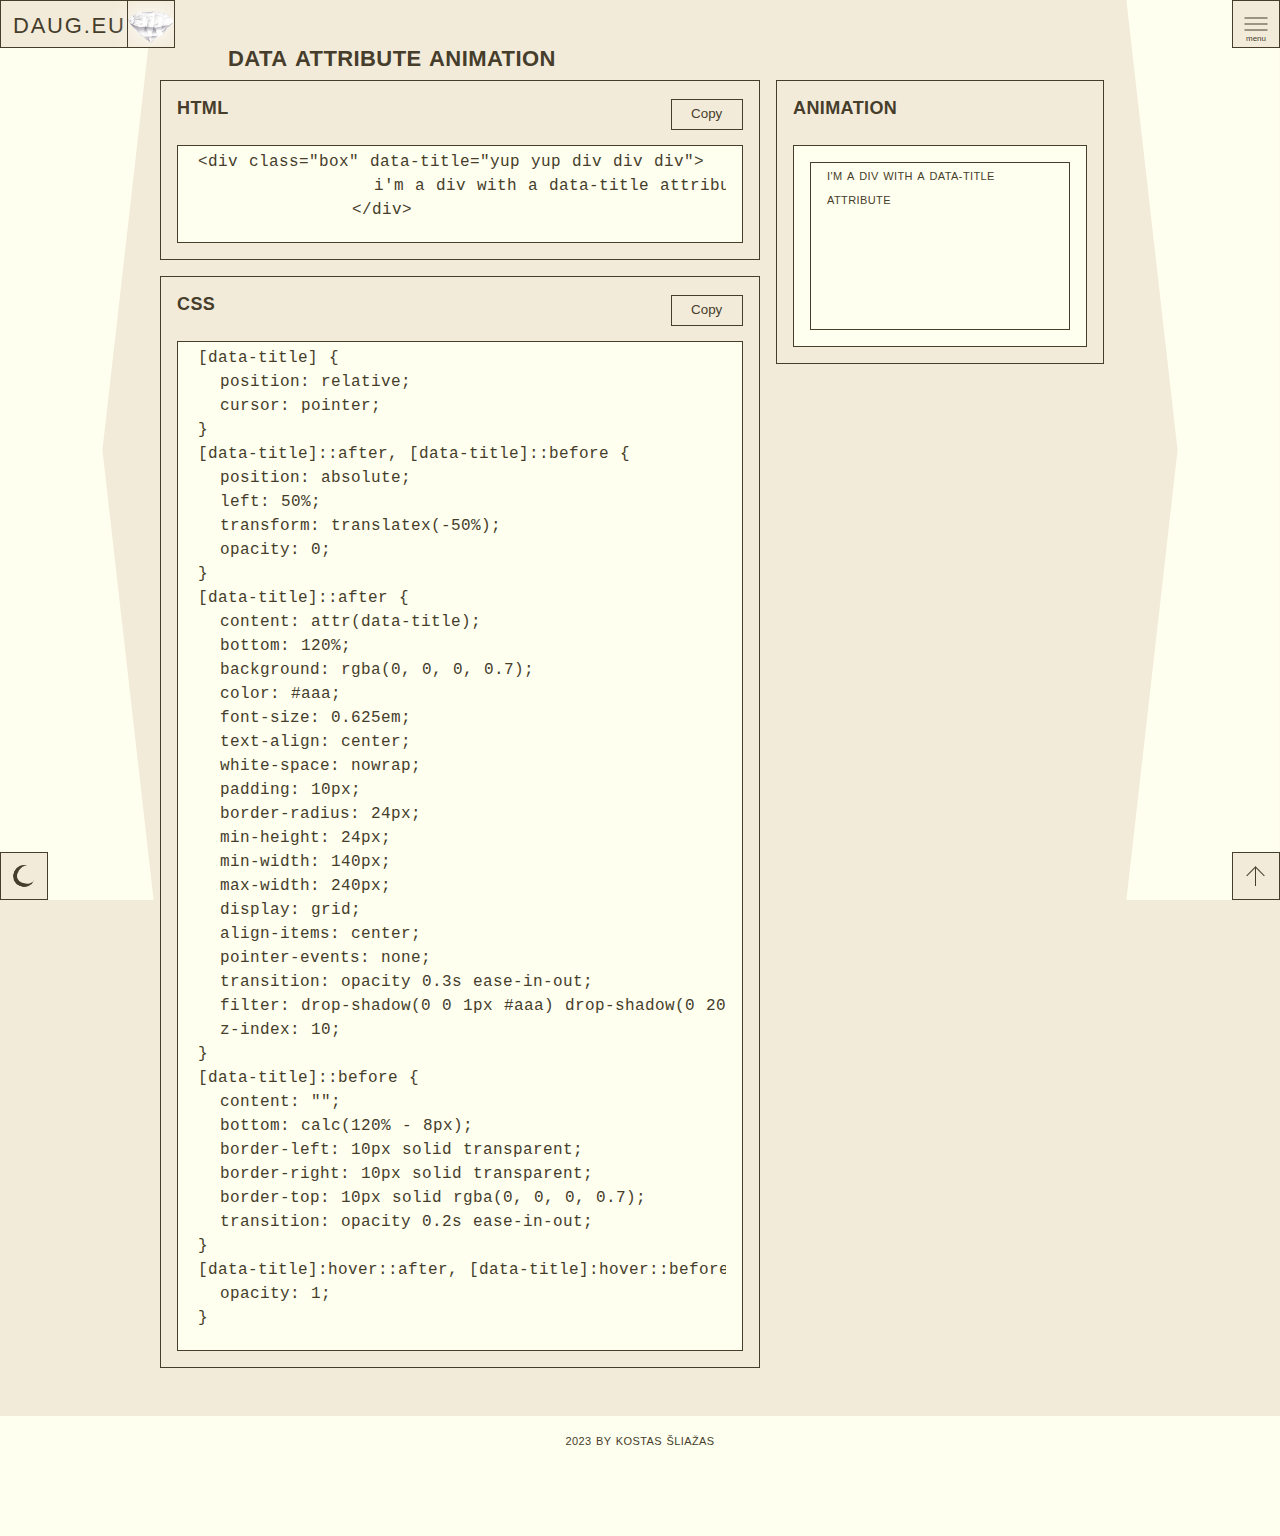
<file: data-title-animation.html>
<!DOCTYPE html>
<html lang="en">

<head>
  <meta charset="UTF-8">
  <meta http-equiv="X-UA-Compatible" content="IE=edge">
  <meta name="description" content="CSS animations">
  <meta name="viewport" content="width=device-width, initial-scale=1">
  <title>CSS animations</title>
  <link rel="stylesheet" href="css/main.min.css">
  <link rel="apple-touch-icon" sizes="180x180" href="apple-touch-icon.png">
  <link rel="icon" type="image/png" sizes="32x32" href="favicon-32x32.png">
  <link rel="icon" type="image/png" sizes="16x16" href="favicon-16x16.png">
  <link rel="manifest" href="site.webmanifest">
</head>

<body>
  <div id="loader" aria-hidden="true">Loading...</div>
  <input type="checkbox" id="theme" aria-label="theme" title="Theme">
  <label for="theme" id="theme-label">Theme</label>
  <!--[if lt IE 8]>
      <p class="browsehappy">You are using an <strong>outdated</strong> browser. Please <a href="#">upgrade your browser</a> to improve your experience.</p>
    <![endif]-->
  <div id="wrapper">
    <a id="top"></a>
    <header id="header">
      <a href="/"><span>daug.eu</span><span id="logo"></span></a>
    </header>
    <button class="toggle-btn" id="menu">menu</button>
    <div class="nav">
      <ul>
        <li><a href="index.html">Home</a></li>
        <li><a href="tetris-animation.html">tetris animation</a></li>
        <li><a href="spining-dots-animation.html">spinning dots animation</a></li>
        <li><a href="loader3d-animation.html">loader3d animation</a></li>
        <li><a href="Lithuania-animation.html">Lithuania animation</a></li>
        <li><a href="cassette-animation.html">cassette animation</a></li>
        <li><a href="box3d-animation.html">box3d animation</a></li>
        <li><a href="scale-animation.html">scale animation</a></li>
        <li><a href="numbers-animation.html">numbers animation</a></li>
        <li><a href="loader-animation.html">loader animation</a></li>
        <li><a href="data-title-animation.html">data attribute animation</a></li>
        <li><a href="speaker-animation.html">speaker animation</a></li>
        <li><a href="kitty-animation.html">kitty animation</a></li>
        <li><a href="digital-text-animation.html">digital text animation</a></li>
        <li><a href="svg-animation.html">svg animation</a></li>
      </ul>
    </div>
    <main class="container">
      <article>
        <h1 class="title">data attribute animation</h1>
        <div class="block">
          <h2>HTML</h2>
          <div class="box code">
            <pre>
&lt;div class=&quot;box&quot; data-title=&quot;YUP YUP DIV DIV DIV&quot;&gt;
                I'm a div with a data-title attribute
              &lt;/div&gt;</pre>
          </div>
        </div>
        <div class="block">
          <h2>CSS</h2>
          <div class="box code">
            <pre>
[data-title] {
  position: relative;
  cursor: pointer;
}
[data-title]::after, [data-title]::before {
  position: absolute;
  left: 50%;
  transform: translateX(-50%);
  opacity: 0;
}
[data-title]::after {
  content: attr(data-title);
  bottom: 120%;
  background: rgba(0, 0, 0, 0.7);
  color: #aaa;
  font-size: 0.625em;
  text-align: center;
  white-space: nowrap;
  padding: 10px;
  border-radius: 24px;
  min-height: 24px;
  min-width: 140px;
  max-width: 240px;
  display: grid;
  align-items: center;
  pointer-events: none;
  transition: opacity 0.3s ease-in-out;
  filter: drop-shadow(0 0 1px #aaa) drop-shadow(0 20px 6px rgba(0, 0, 0, 0.5));
  z-index: 10;
}
[data-title]::before {
  content: &quot;&quot;;
  bottom: calc(120% - 8px);
  border-left: 10px solid transparent;
  border-right: 10px solid transparent;
  border-top: 10px solid rgba(0, 0, 0, 0.7);
  transition: opacity 0.2s ease-in-out;
}
[data-title]:hover::after, [data-title]:hover::before {
  opacity: 1;
}
</pre>
          </div>
        </div>
      </article>
      <aside>
        <div class="block">
          <h2>Animation</h2>

          <div class="box" style="cursor: pointer">
            <div class="box" data-title="YUP YUP DIV DIV DIV">I'm a div with a data-title attribute</div>
          </div>
        </div>
      </aside>
    </main>
    <footer>
      <p>2023 by Kostas Šliažas</p>
    </footer>
    <a href="#top" id="totop">Back to top</a>
  </div>
  <script src="js/gall.min.js" defer></script>
  <script src="js/script.min.js" defer></script>
</body>

</html>
</file>
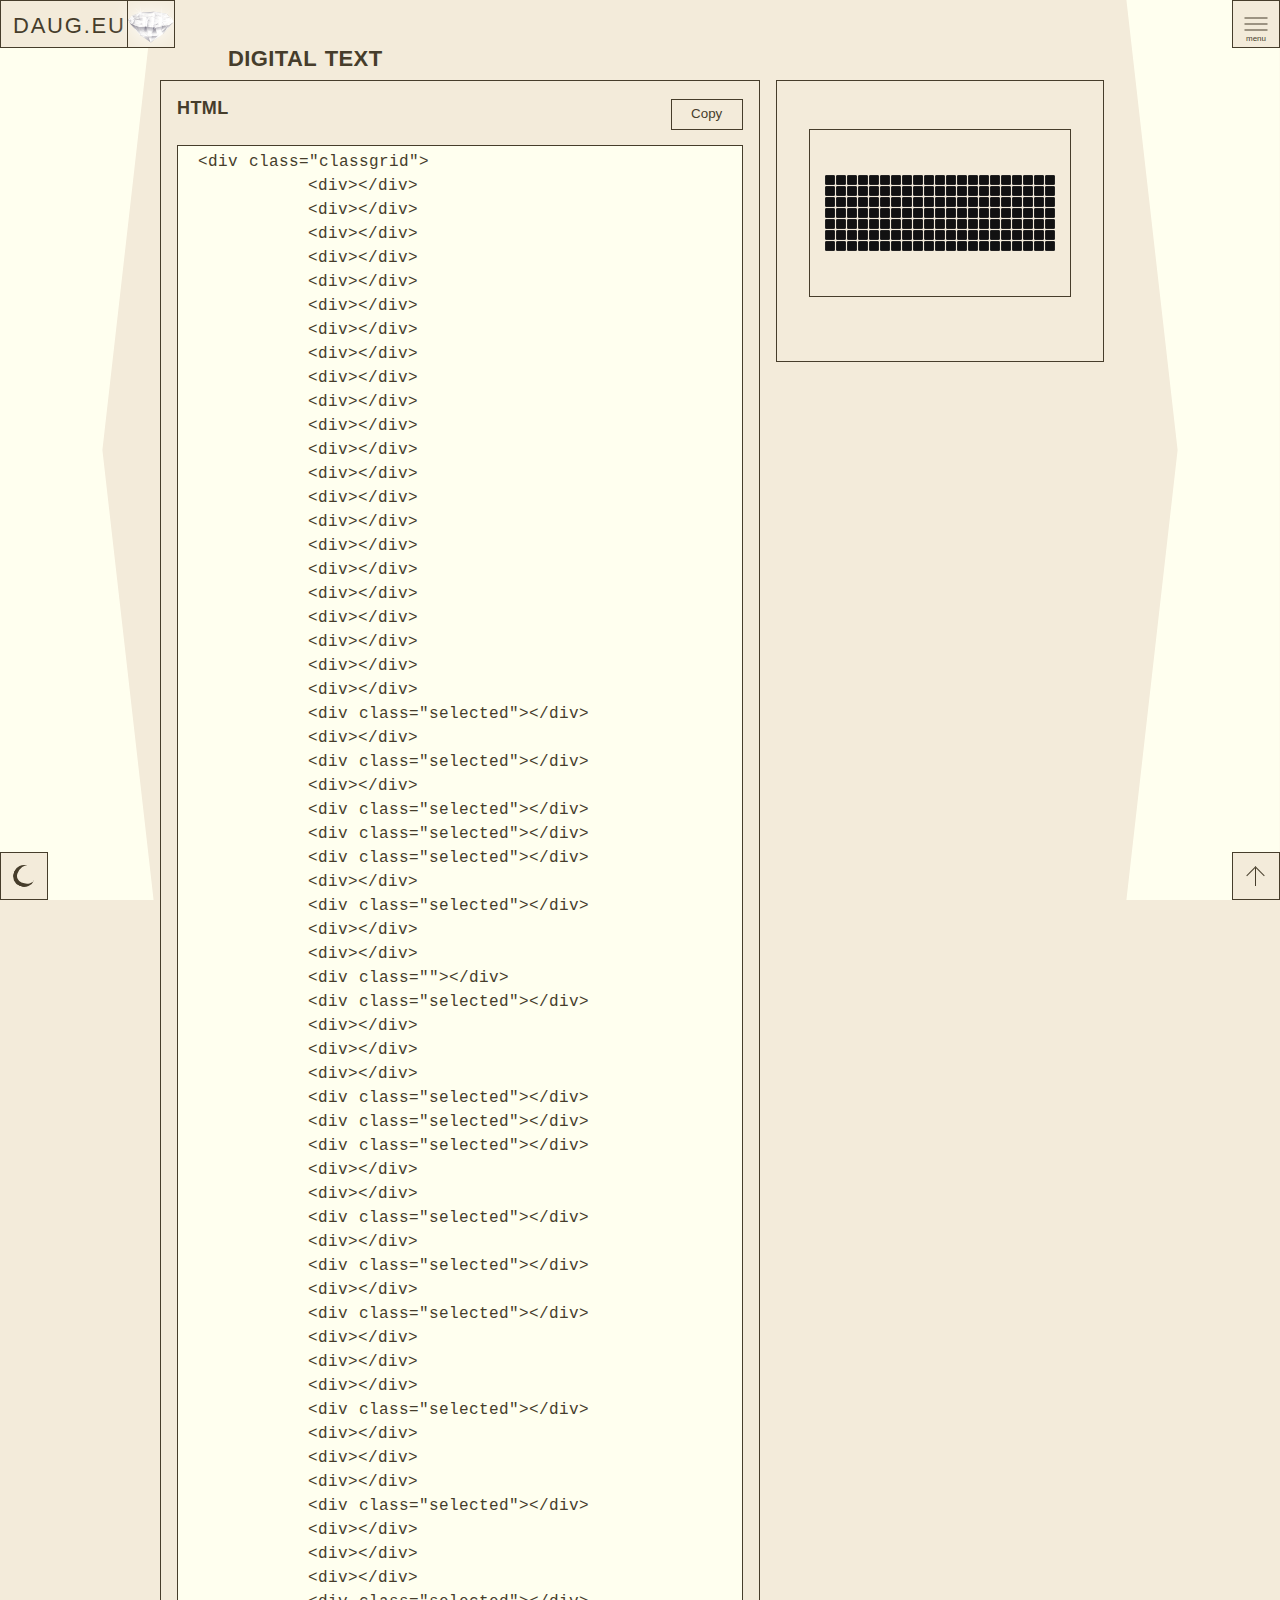
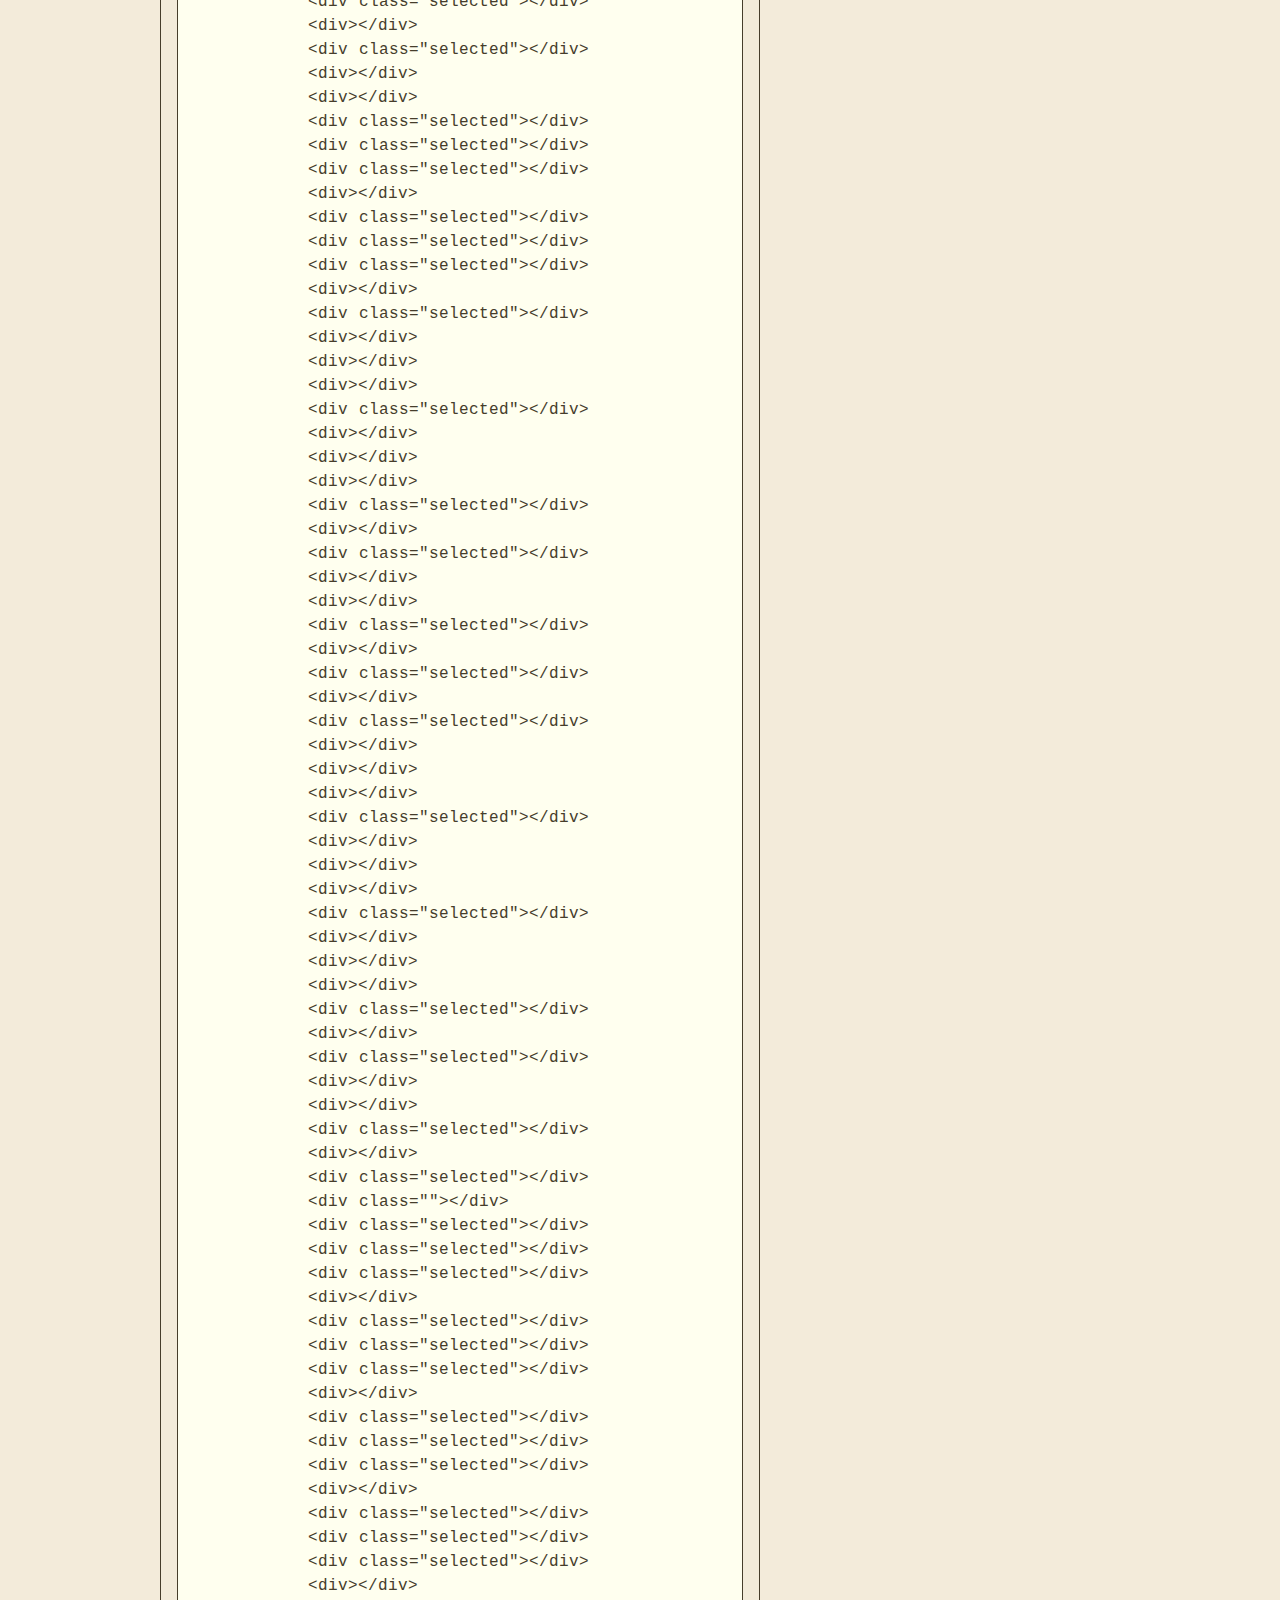
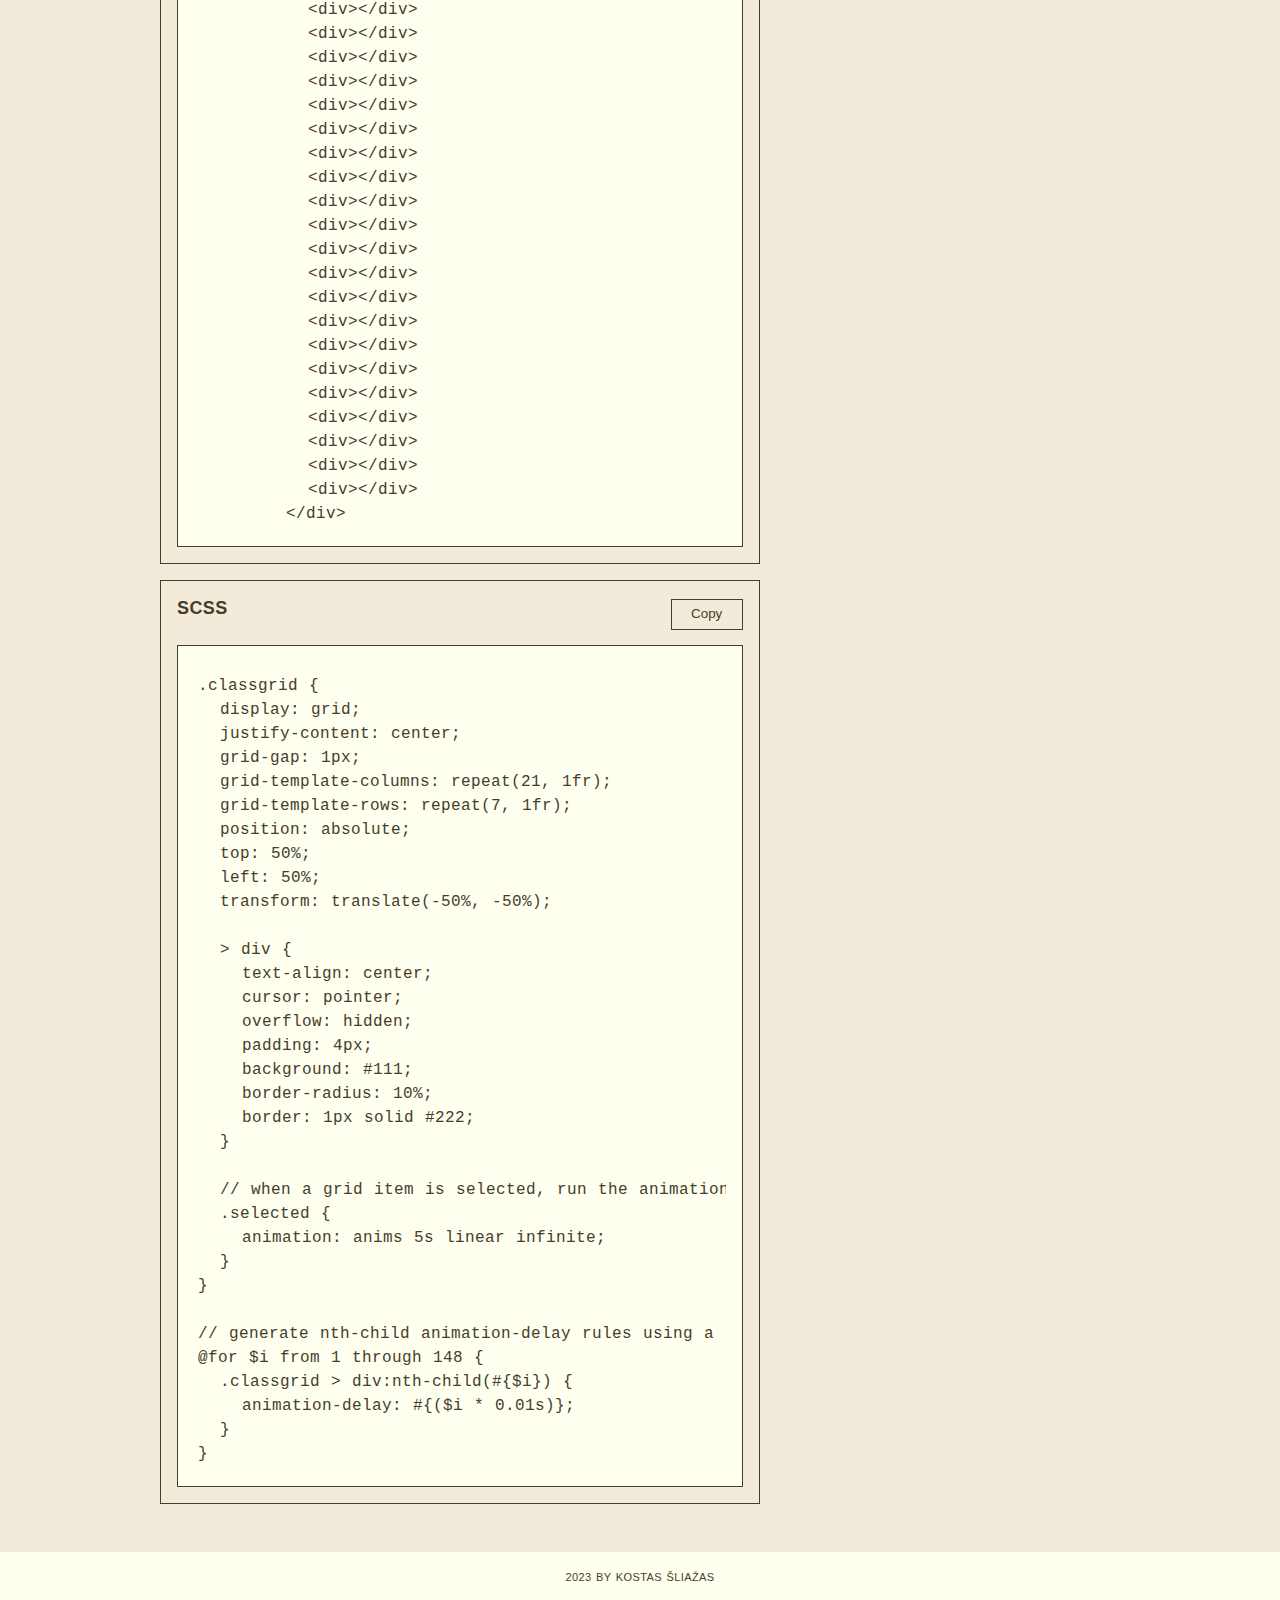
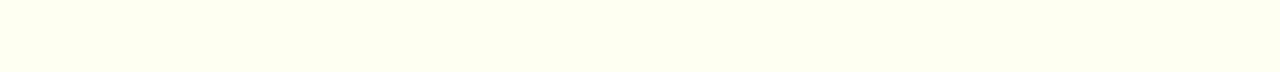
<file: digital-text-animation.html>
<!DOCTYPE html>
<html lang="en">

<head>
  <meta charset="UTF-8">
  <meta http-equiv="X-UA-Compatible" content="IE=edge">
  <meta name="description" content="CSS animations">
  <meta name="viewport" content="width=device-width, initial-scale=1">
  <title>CSS animations</title>
  <link rel="stylesheet" href="css/main.min.css">
  <link rel="apple-touch-icon" sizes="180x180" href="apple-touch-icon.png">
  <link rel="icon" type="image/png" sizes="32x32" href="favicon-32x32.png">
  <link rel="icon" type="image/png" sizes="16x16" href="favicon-16x16.png">
  <link rel="manifest" href="site.webmanifest">
</head>

<body>
  <div id="loader" aria-hidden="true">Loading...</div>
  <input type="checkbox" id="theme" aria-label="theme" title="Theme">
  <label for="theme" id="theme-label">Theme</label>
  <!--[if lt IE 8]>
      <p class="browsehappy">You are using an <strong>outdated</strong> browser. Please <a href="#">upgrade your browser</a> to improve your experience.</p>
    <![endif]-->
  <div id="wrapper">
    <a id="top"></a>
    <header id="header">
      <a href="/"><span>daug.eu</span><span id="logo"></span></a>
    </header>
    <button class="toggle-btn" id="menu">menu</button>
    <div class="nav">
      <ul>
        <li><a href="index.html">Home</a></li>
        <li><a href="tetris-animation.html">tetris animation</a></li>
        <li><a href="spining-dots-animation.html">spinning dots animation</a></li>
        <li><a href="loader3d-animation.html">loader3d animation</a></li>
        <li><a href="Lithuania-animation.html">Lithuania animation</a></li>
        <li><a href="cassette-animation.html">cassette animation</a></li>
        <li><a href="box3d-animation.html">box3d animation</a></li>
        <li><a href="scale-animation.html">scale animation</a></li>
        <li><a href="numbers-animation.html">numbers animation</a></li>
        <li><a href="loader-animation.html">loader animation</a></li>
        <li><a href="data-title-animation.html">data attribute animation</a></li>
        <li><a href="speaker-animation.html">speaker animation</a></li>
        <li><a href="kitty-animation.html">kitty animation</a></li>
        <li><a href="digital-text-animation.html">digital text animation</a></li>
        <li><a href="svg-animation.html">svg animation</a></li>
      </ul>
    </div>
    <main class="container">
      <article>
        <h1 class="title">digital text</h1>
        <div class="block">
          <h2>HTML</h2>
          <div class="box code">
            <pre>&lt;div class=&quot;classGrid&quot;&gt;
          &lt;div&gt;&lt;/div&gt;
          &lt;div&gt;&lt;/div&gt;
          &lt;div&gt;&lt;/div&gt;
          &lt;div&gt;&lt;/div&gt;
          &lt;div&gt;&lt;/div&gt;
          &lt;div&gt;&lt;/div&gt;
          &lt;div&gt;&lt;/div&gt;
          &lt;div&gt;&lt;/div&gt;
          &lt;div&gt;&lt;/div&gt;
          &lt;div&gt;&lt;/div&gt;
          &lt;div&gt;&lt;/div&gt;
          &lt;div&gt;&lt;/div&gt;
          &lt;div&gt;&lt;/div&gt;
          &lt;div&gt;&lt;/div&gt;
          &lt;div&gt;&lt;/div&gt;
          &lt;div&gt;&lt;/div&gt;
          &lt;div&gt;&lt;/div&gt;
          &lt;div&gt;&lt;/div&gt;
          &lt;div&gt;&lt;/div&gt;
          &lt;div&gt;&lt;/div&gt;
          &lt;div&gt;&lt;/div&gt;
          &lt;div&gt;&lt;/div&gt;
          &lt;div class=&quot;selected&quot;&gt;&lt;/div&gt;
          &lt;div&gt;&lt;/div&gt;
          &lt;div class=&quot;selected&quot;&gt;&lt;/div&gt;
          &lt;div&gt;&lt;/div&gt;
          &lt;div class=&quot;selected&quot;&gt;&lt;/div&gt;
          &lt;div class=&quot;selected&quot;&gt;&lt;/div&gt;
          &lt;div class=&quot;selected&quot;&gt;&lt;/div&gt;
          &lt;div&gt;&lt;/div&gt;
          &lt;div class=&quot;selected&quot;&gt;&lt;/div&gt;
          &lt;div&gt;&lt;/div&gt;
          &lt;div&gt;&lt;/div&gt;
          &lt;div class=&quot;&quot;&gt;&lt;/div&gt;
          &lt;div class=&quot;selected&quot;&gt;&lt;/div&gt;
          &lt;div&gt;&lt;/div&gt;
          &lt;div&gt;&lt;/div&gt;
          &lt;div&gt;&lt;/div&gt;
          &lt;div class=&quot;selected&quot;&gt;&lt;/div&gt;
          &lt;div class=&quot;selected&quot;&gt;&lt;/div&gt;
          &lt;div class=&quot;selected&quot;&gt;&lt;/div&gt;
          &lt;div&gt;&lt;/div&gt;
          &lt;div&gt;&lt;/div&gt;
          &lt;div class=&quot;selected&quot;&gt;&lt;/div&gt;
          &lt;div&gt;&lt;/div&gt;
          &lt;div class=&quot;selected&quot;&gt;&lt;/div&gt;
          &lt;div&gt;&lt;/div&gt;
          &lt;div class=&quot;selected&quot;&gt;&lt;/div&gt;
          &lt;div&gt;&lt;/div&gt;
          &lt;div&gt;&lt;/div&gt;
          &lt;div&gt;&lt;/div&gt;
          &lt;div class=&quot;selected&quot;&gt;&lt;/div&gt;
          &lt;div&gt;&lt;/div&gt;
          &lt;div&gt;&lt;/div&gt;
          &lt;div&gt;&lt;/div&gt;
          &lt;div class=&quot;selected&quot;&gt;&lt;/div&gt;
          &lt;div&gt;&lt;/div&gt;
          &lt;div&gt;&lt;/div&gt;
          &lt;div&gt;&lt;/div&gt;
          &lt;div class=&quot;selected&quot;&gt;&lt;/div&gt;
          &lt;div&gt;&lt;/div&gt;
          &lt;div class=&quot;selected&quot;&gt;&lt;/div&gt;
          &lt;div&gt;&lt;/div&gt;
          &lt;div&gt;&lt;/div&gt;
          &lt;div class=&quot;selected&quot;&gt;&lt;/div&gt;
          &lt;div class=&quot;selected&quot;&gt;&lt;/div&gt;
          &lt;div class=&quot;selected&quot;&gt;&lt;/div&gt;
          &lt;div&gt;&lt;/div&gt;
          &lt;div class=&quot;selected&quot;&gt;&lt;/div&gt;
          &lt;div class=&quot;selected&quot;&gt;&lt;/div&gt;
          &lt;div class=&quot;selected&quot;&gt;&lt;/div&gt;
          &lt;div&gt;&lt;/div&gt;
          &lt;div class=&quot;selected&quot;&gt;&lt;/div&gt;
          &lt;div&gt;&lt;/div&gt;
          &lt;div&gt;&lt;/div&gt;
          &lt;div&gt;&lt;/div&gt;
          &lt;div class=&quot;selected&quot;&gt;&lt;/div&gt;
          &lt;div&gt;&lt;/div&gt;
          &lt;div&gt;&lt;/div&gt;
          &lt;div&gt;&lt;/div&gt;
          &lt;div class=&quot;selected&quot;&gt;&lt;/div&gt;
          &lt;div&gt;&lt;/div&gt;
          &lt;div class=&quot;selected&quot;&gt;&lt;/div&gt;
          &lt;div&gt;&lt;/div&gt;
          &lt;div&gt;&lt;/div&gt;
          &lt;div class=&quot;selected&quot;&gt;&lt;/div&gt;
          &lt;div&gt;&lt;/div&gt;
          &lt;div class=&quot;selected&quot;&gt;&lt;/div&gt;
          &lt;div&gt;&lt;/div&gt;
          &lt;div class=&quot;selected&quot;&gt;&lt;/div&gt;
          &lt;div&gt;&lt;/div&gt;
          &lt;div&gt;&lt;/div&gt;
          &lt;div&gt;&lt;/div&gt;
          &lt;div class=&quot;selected&quot;&gt;&lt;/div&gt;
          &lt;div&gt;&lt;/div&gt;
          &lt;div&gt;&lt;/div&gt;
          &lt;div&gt;&lt;/div&gt;
          &lt;div class=&quot;selected&quot;&gt;&lt;/div&gt;
          &lt;div&gt;&lt;/div&gt;
          &lt;div&gt;&lt;/div&gt;
          &lt;div&gt;&lt;/div&gt;
          &lt;div class=&quot;selected&quot;&gt;&lt;/div&gt;
          &lt;div&gt;&lt;/div&gt;
          &lt;div class=&quot;selected&quot;&gt;&lt;/div&gt;
          &lt;div&gt;&lt;/div&gt;
          &lt;div&gt;&lt;/div&gt;
          &lt;div class=&quot;selected&quot;&gt;&lt;/div&gt;
          &lt;div&gt;&lt;/div&gt;
          &lt;div class=&quot;selected&quot;&gt;&lt;/div&gt;
          &lt;div class=&quot;&quot;&gt;&lt;/div&gt;
          &lt;div class=&quot;selected&quot;&gt;&lt;/div&gt;
          &lt;div class=&quot;selected&quot;&gt;&lt;/div&gt;
          &lt;div class=&quot;selected&quot;&gt;&lt;/div&gt;
          &lt;div&gt;&lt;/div&gt;
          &lt;div class=&quot;selected&quot;&gt;&lt;/div&gt;
          &lt;div class=&quot;selected&quot;&gt;&lt;/div&gt;
          &lt;div class=&quot;selected&quot;&gt;&lt;/div&gt;
          &lt;div&gt;&lt;/div&gt;
          &lt;div class=&quot;selected&quot;&gt;&lt;/div&gt;
          &lt;div class=&quot;selected&quot;&gt;&lt;/div&gt;
          &lt;div class=&quot;selected&quot;&gt;&lt;/div&gt;
          &lt;div&gt;&lt;/div&gt;
          &lt;div class=&quot;selected&quot;&gt;&lt;/div&gt;
          &lt;div class=&quot;selected&quot;&gt;&lt;/div&gt;
          &lt;div class=&quot;selected&quot;&gt;&lt;/div&gt;
          &lt;div&gt;&lt;/div&gt;
          &lt;div&gt;&lt;/div&gt;
          &lt;div&gt;&lt;/div&gt;
          &lt;div&gt;&lt;/div&gt;
          &lt;div&gt;&lt;/div&gt;
          &lt;div&gt;&lt;/div&gt;
          &lt;div&gt;&lt;/div&gt;
          &lt;div&gt;&lt;/div&gt;
          &lt;div&gt;&lt;/div&gt;
          &lt;div&gt;&lt;/div&gt;
          &lt;div&gt;&lt;/div&gt;
          &lt;div&gt;&lt;/div&gt;
          &lt;div&gt;&lt;/div&gt;
          &lt;div&gt;&lt;/div&gt;
          &lt;div&gt;&lt;/div&gt;
          &lt;div&gt;&lt;/div&gt;
          &lt;div&gt;&lt;/div&gt;
          &lt;div&gt;&lt;/div&gt;
          &lt;div&gt;&lt;/div&gt;
          &lt;div&gt;&lt;/div&gt;
          &lt;div&gt;&lt;/div&gt;
          &lt;div&gt;&lt;/div&gt;
        &lt;/div&gt;</pre>
          </div>
        </div>
        <div class="block">
          <h2>SCSS</h2>
          <div class="box code">
            <pre>

.classGrid {
  display: grid;
  justify-content: center;
  grid-gap: 1px;
  grid-template-columns: repeat(21, 1fr);
  grid-template-rows: repeat(7, 1fr);
  position: absolute;
  top: 50%;
  left: 50%;
  transform: translate(-50%, -50%);

  &gt; div {
    text-align: center;
    cursor: pointer;
    overflow: hidden;
    padding: 4px;
    background: #111;
    border-radius: 10%;
    border: 1px solid #222;
  }

  // When a grid item is selected, run the animation
  .selected {
    animation: anims 5s linear infinite;
  }
}

// Generate nth-child animation-delay rules using a loop
@for $i from 1 through 148 {
  .classGrid &gt; div:nth-child(#{$i}) {
    animation-delay: #{($i * 0.01s)};
  }
}
</pre>
          </div>
        </div>
      </article>
      <aside><div class="block"><div class="block">
        <div class="classGrid">
          <div></div>
          <div></div>
          <div></div>
          <div></div>
          <div></div>
          <div></div>
          <div></div>
          <div></div>
          <div></div>
          <div></div>
          <div></div>
          <div></div>
          <div></div>
          <div></div>
          <div></div>
          <div></div>
          <div></div>
          <div></div>
          <div></div>
          <div></div>
          <div></div>
          <div></div>
          <div class="selected"></div>
          <div></div>
          <div class="selected"></div>
          <div></div>
          <div class="selected"></div>
          <div class="selected"></div>
          <div class="selected"></div>
          <div></div>
          <div class="selected"></div>
          <div></div>
          <div></div>
          <div class=""></div>
          <div class="selected"></div>
          <div></div>
          <div></div>
          <div></div>
          <div class="selected"></div>
          <div class="selected"></div>
          <div class="selected"></div>
          <div></div>
          <div></div>
          <div class="selected"></div>
          <div></div>
          <div class="selected"></div>
          <div></div>
          <div class="selected"></div>
          <div></div>
          <div></div>
          <div></div>
          <div class="selected"></div>
          <div></div>
          <div></div>
          <div></div>
          <div class="selected"></div>
          <div></div>
          <div></div>
          <div></div>
          <div class="selected"></div>
          <div></div>
          <div class="selected"></div>
          <div></div>
          <div></div>
          <div class="selected"></div>
          <div class="selected"></div>
          <div class="selected"></div>
          <div></div>
          <div class="selected"></div>
          <div class="selected"></div>
          <div class="selected"></div>
          <div></div>
          <div class="selected"></div>
          <div></div>
          <div></div>
          <div></div>
          <div class="selected"></div>
          <div></div>
          <div></div>
          <div></div>
          <div class="selected"></div>
          <div></div>
          <div class="selected"></div>
          <div></div>
          <div></div>
          <div class="selected"></div>
          <div></div>
          <div class="selected"></div>
          <div></div>
          <div class="selected"></div>
          <div></div>
          <div></div>
          <div></div>
          <div class="selected"></div>
          <div></div>
          <div></div>
          <div></div>
          <div class="selected"></div>
          <div></div>
          <div></div>
          <div></div>
          <div class="selected"></div>
          <div></div>
          <div class="selected"></div>
          <div></div>
          <div></div>
          <div class="selected"></div>
          <div></div>
          <div class="selected"></div>
          <div class=""></div>
          <div class="selected"></div>
          <div class="selected"></div>
          <div class="selected"></div>
          <div></div>
          <div class="selected"></div>
          <div class="selected"></div>
          <div class="selected"></div>
          <div></div>
          <div class="selected"></div>
          <div class="selected"></div>
          <div class="selected"></div>
          <div></div>
          <div class="selected"></div>
          <div class="selected"></div>
          <div class="selected"></div>
          <div></div>
          <div></div>
          <div></div>
          <div></div>
          <div></div>
          <div></div>
          <div></div>
          <div></div>
          <div></div>
          <div></div>
          <div></div>
          <div></div>
          <div></div>
          <div></div>
          <div></div>
          <div></div>
          <div></div>
          <div></div>
          <div></div>
          <div></div>
          <div></div>
          <div></div>
        </div>
        </div>
        </div>
      </aside>
    </main>
    <footer>
      <p>2023 by Kostas Šliažas</p>
    </footer>
    <a href="#top" id="totop">Back to top</a>
  </div>
  <script src="js/gall.min.js" defer></script>
  <script src="js/script.min.js" defer></script>
</body>

</html>
</file>
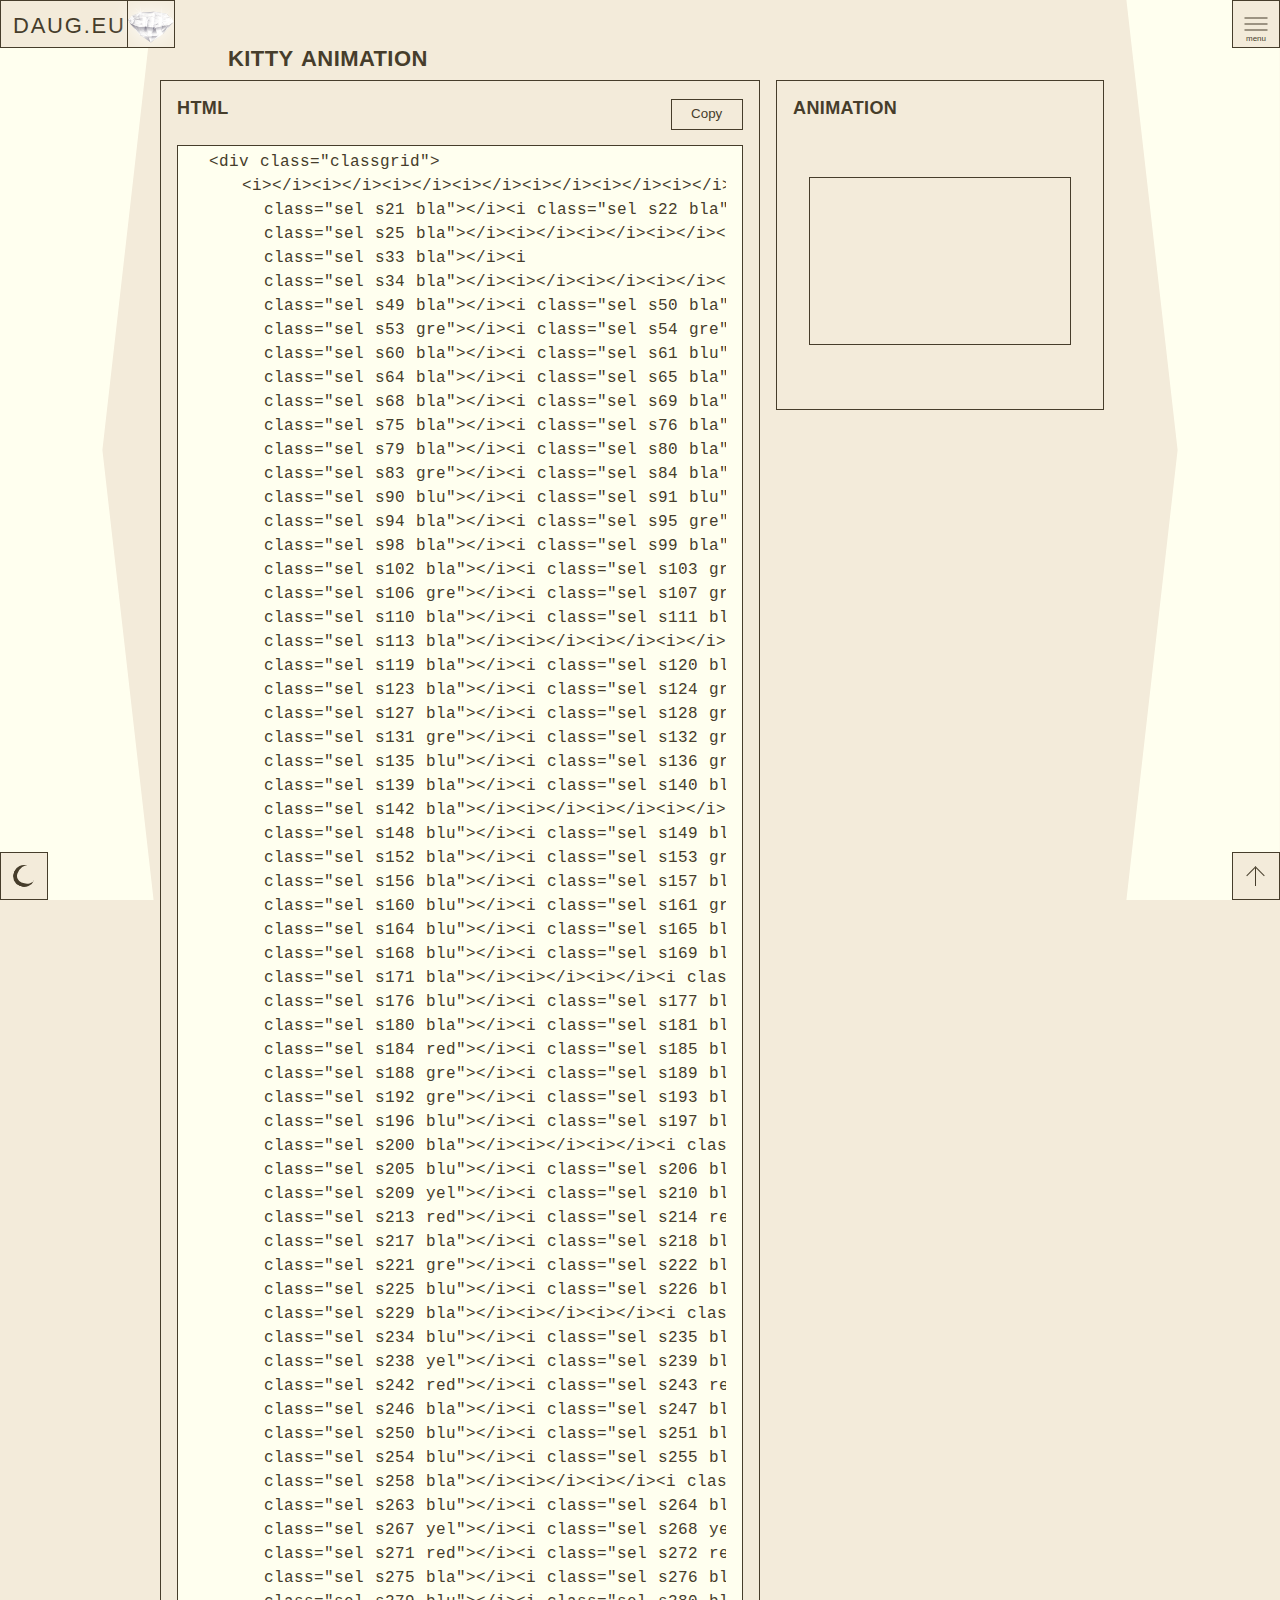
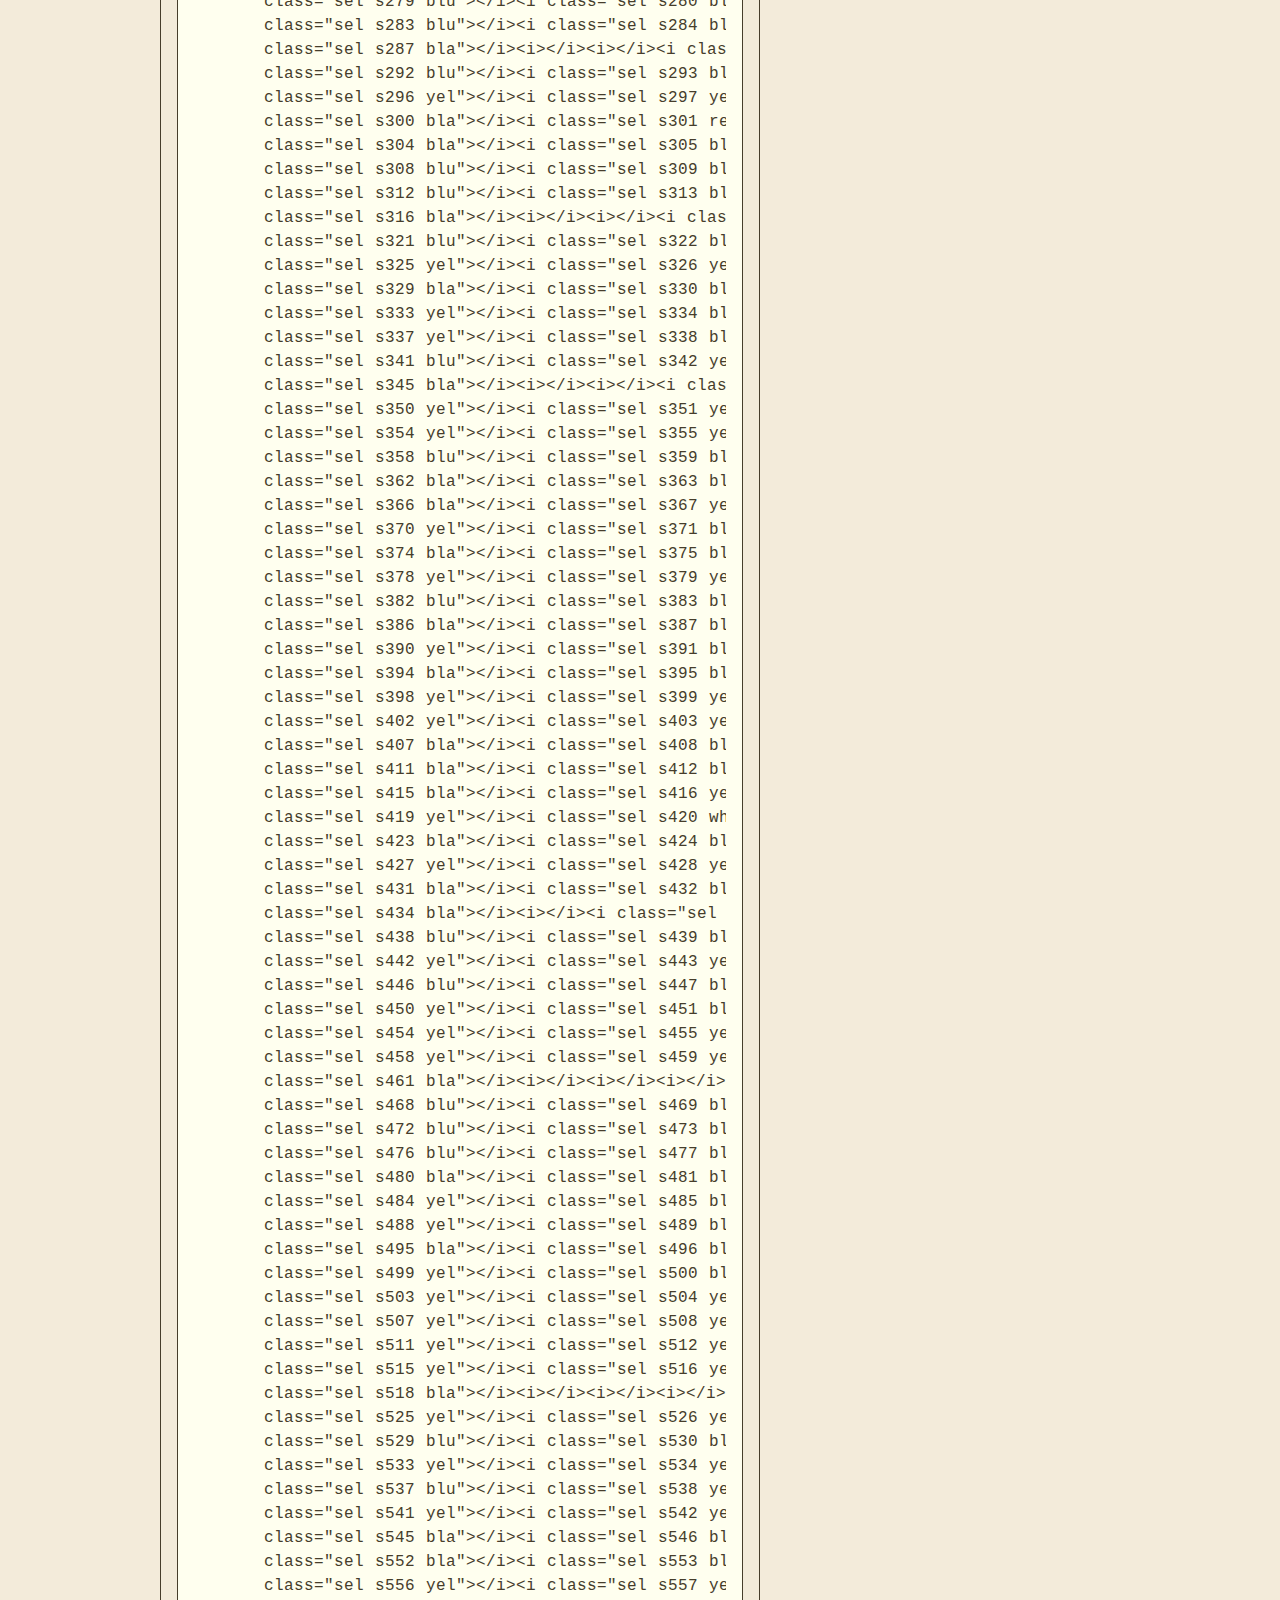
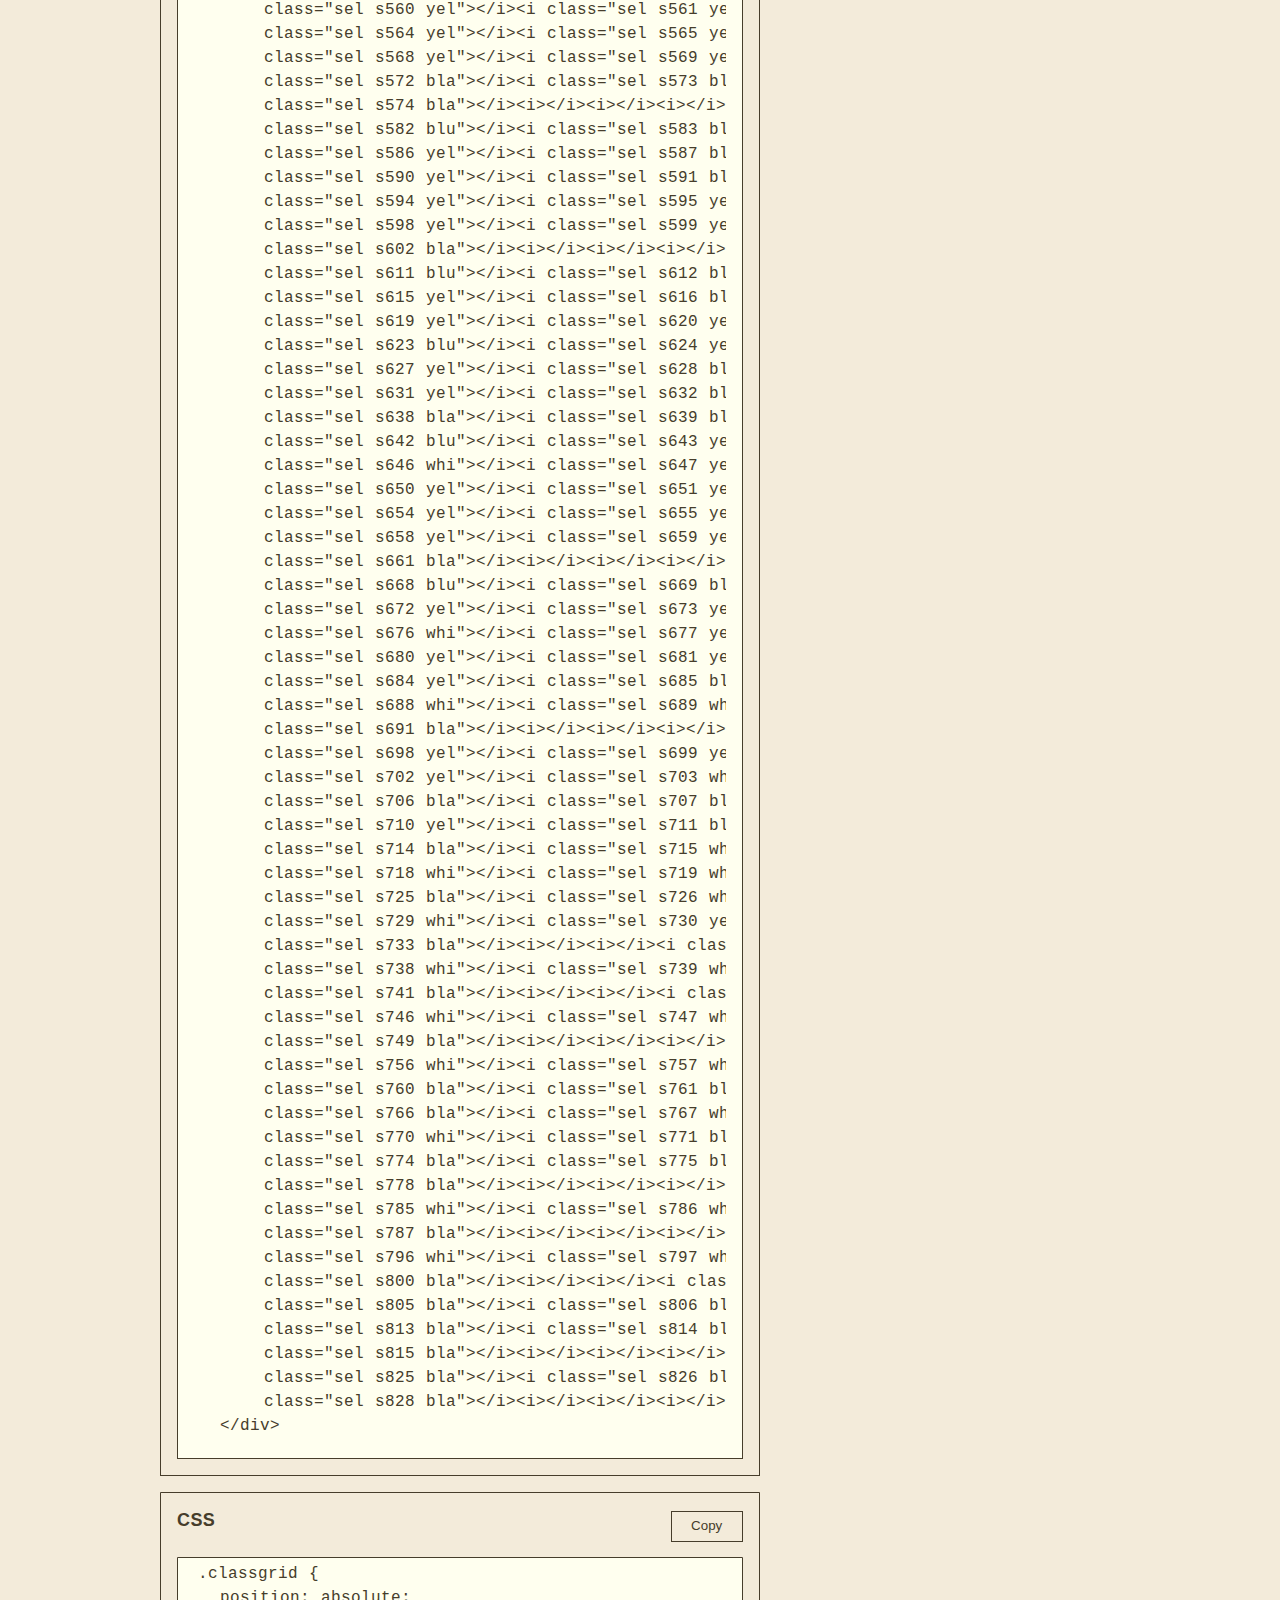
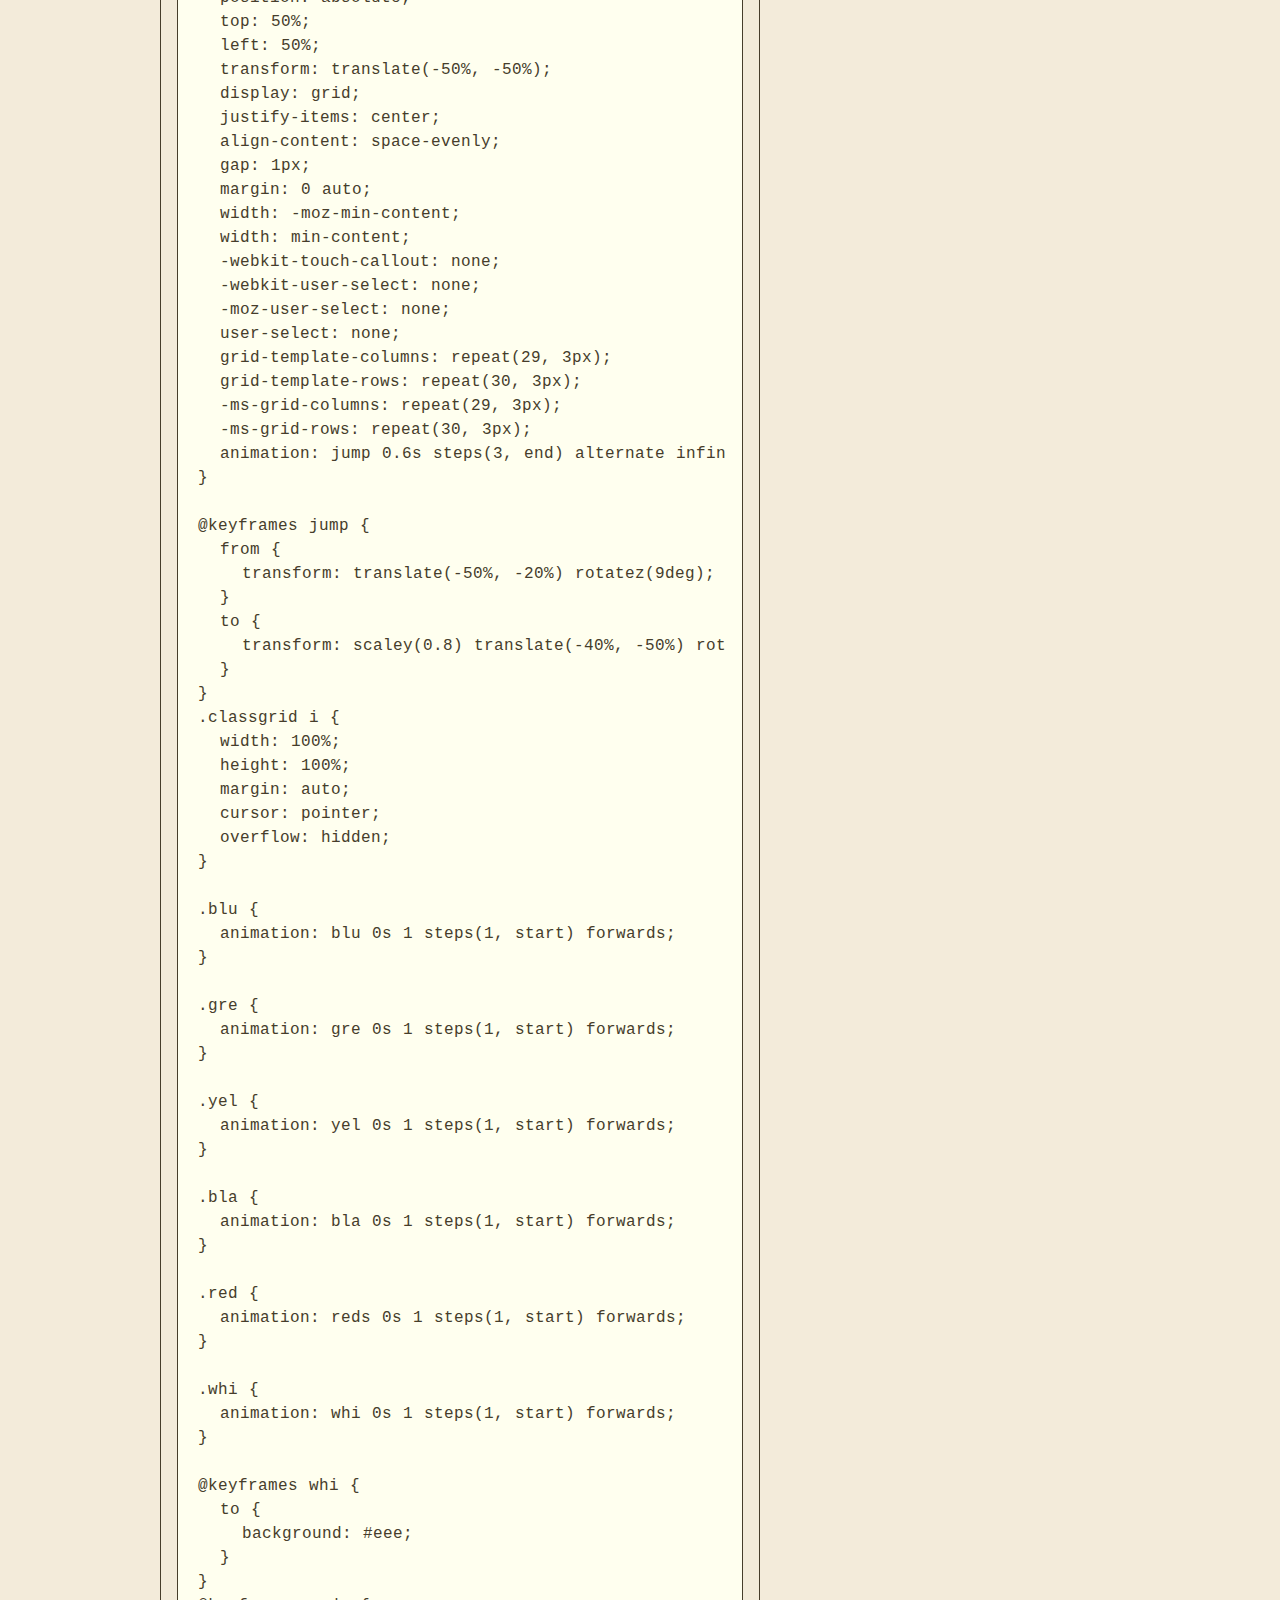
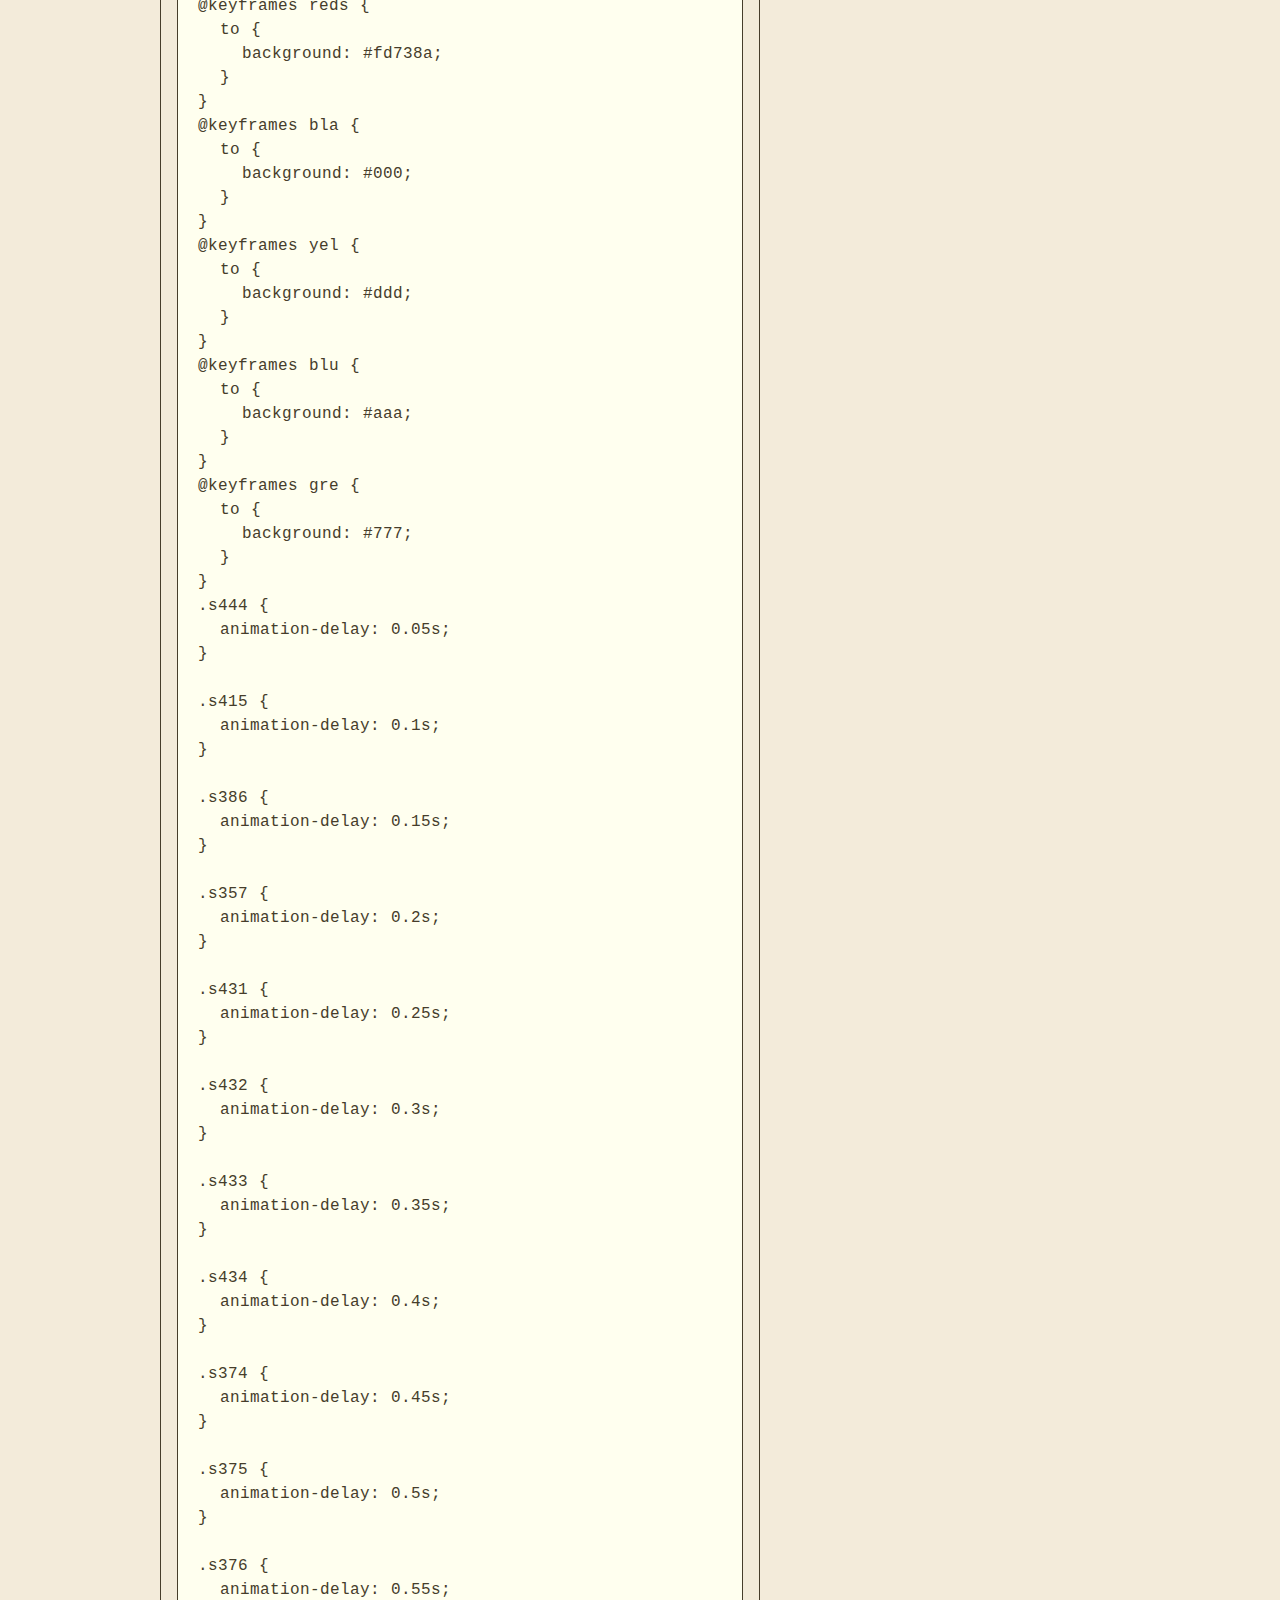
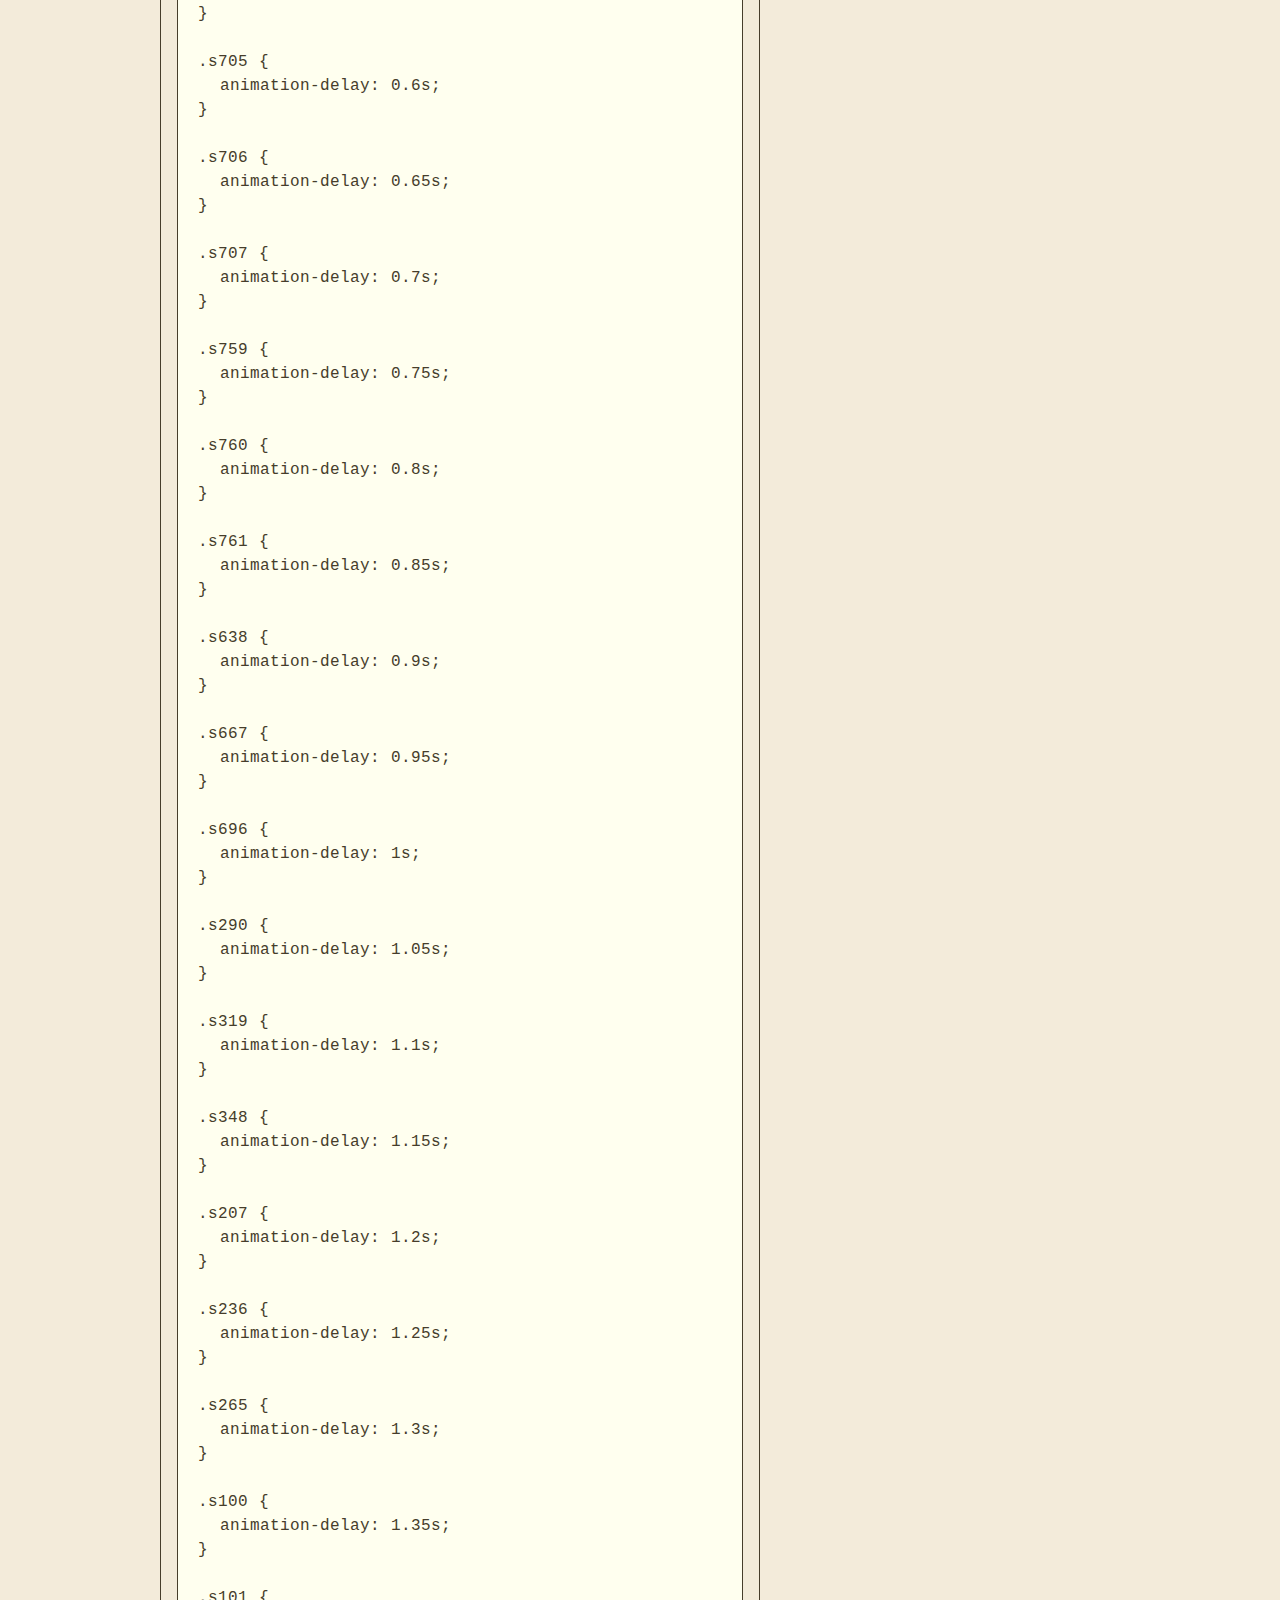
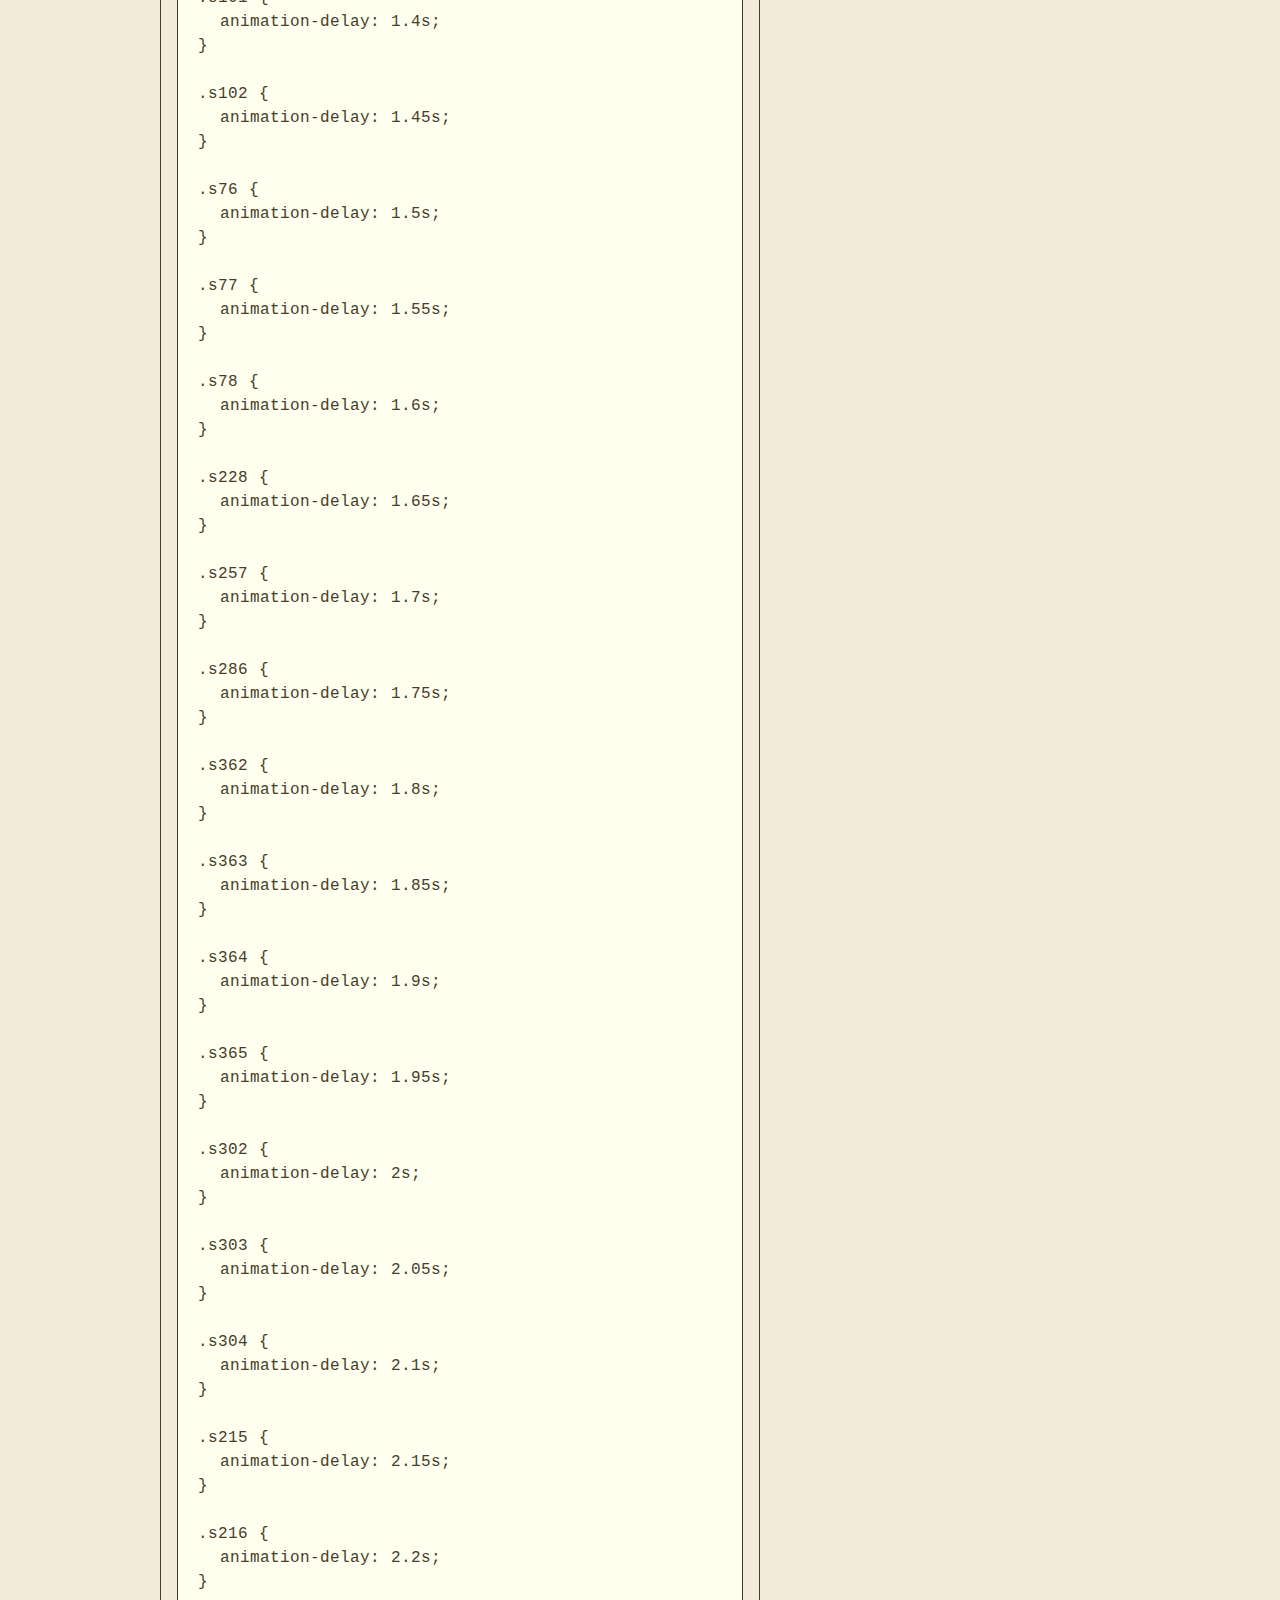
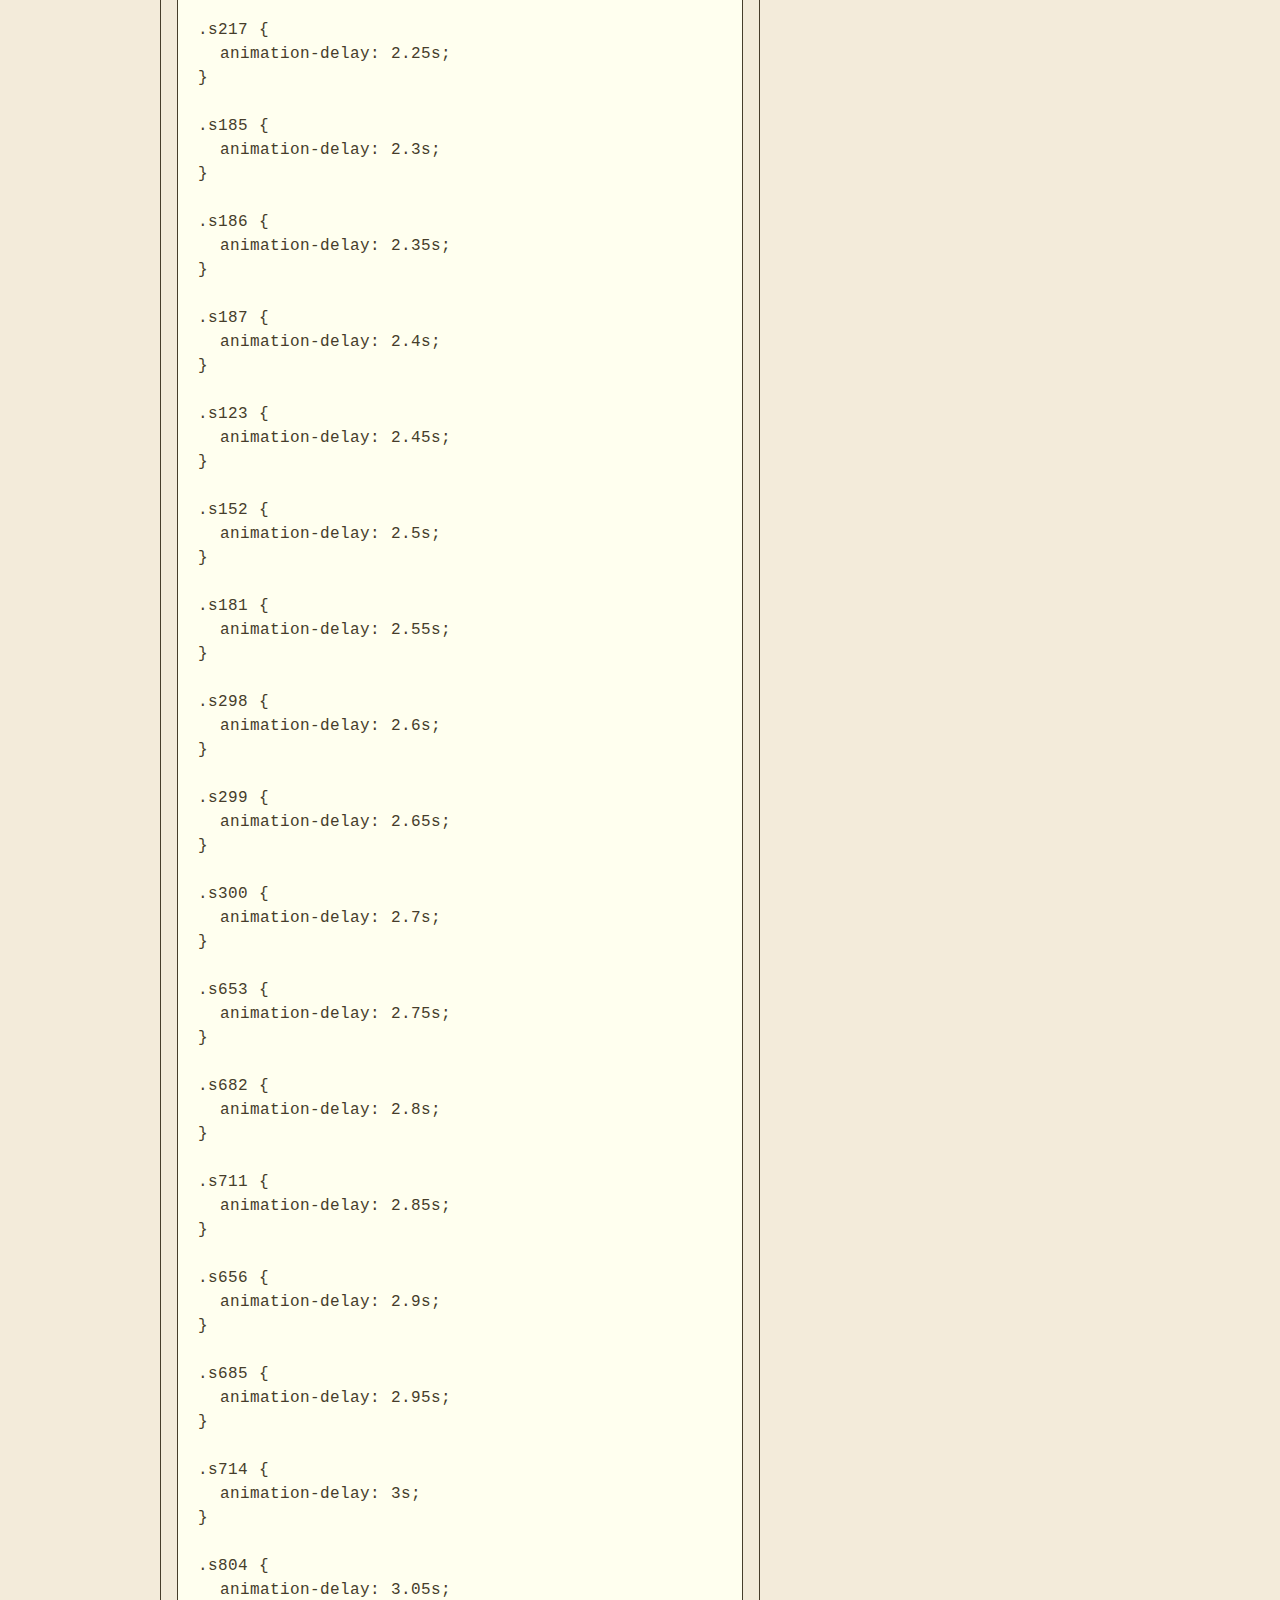
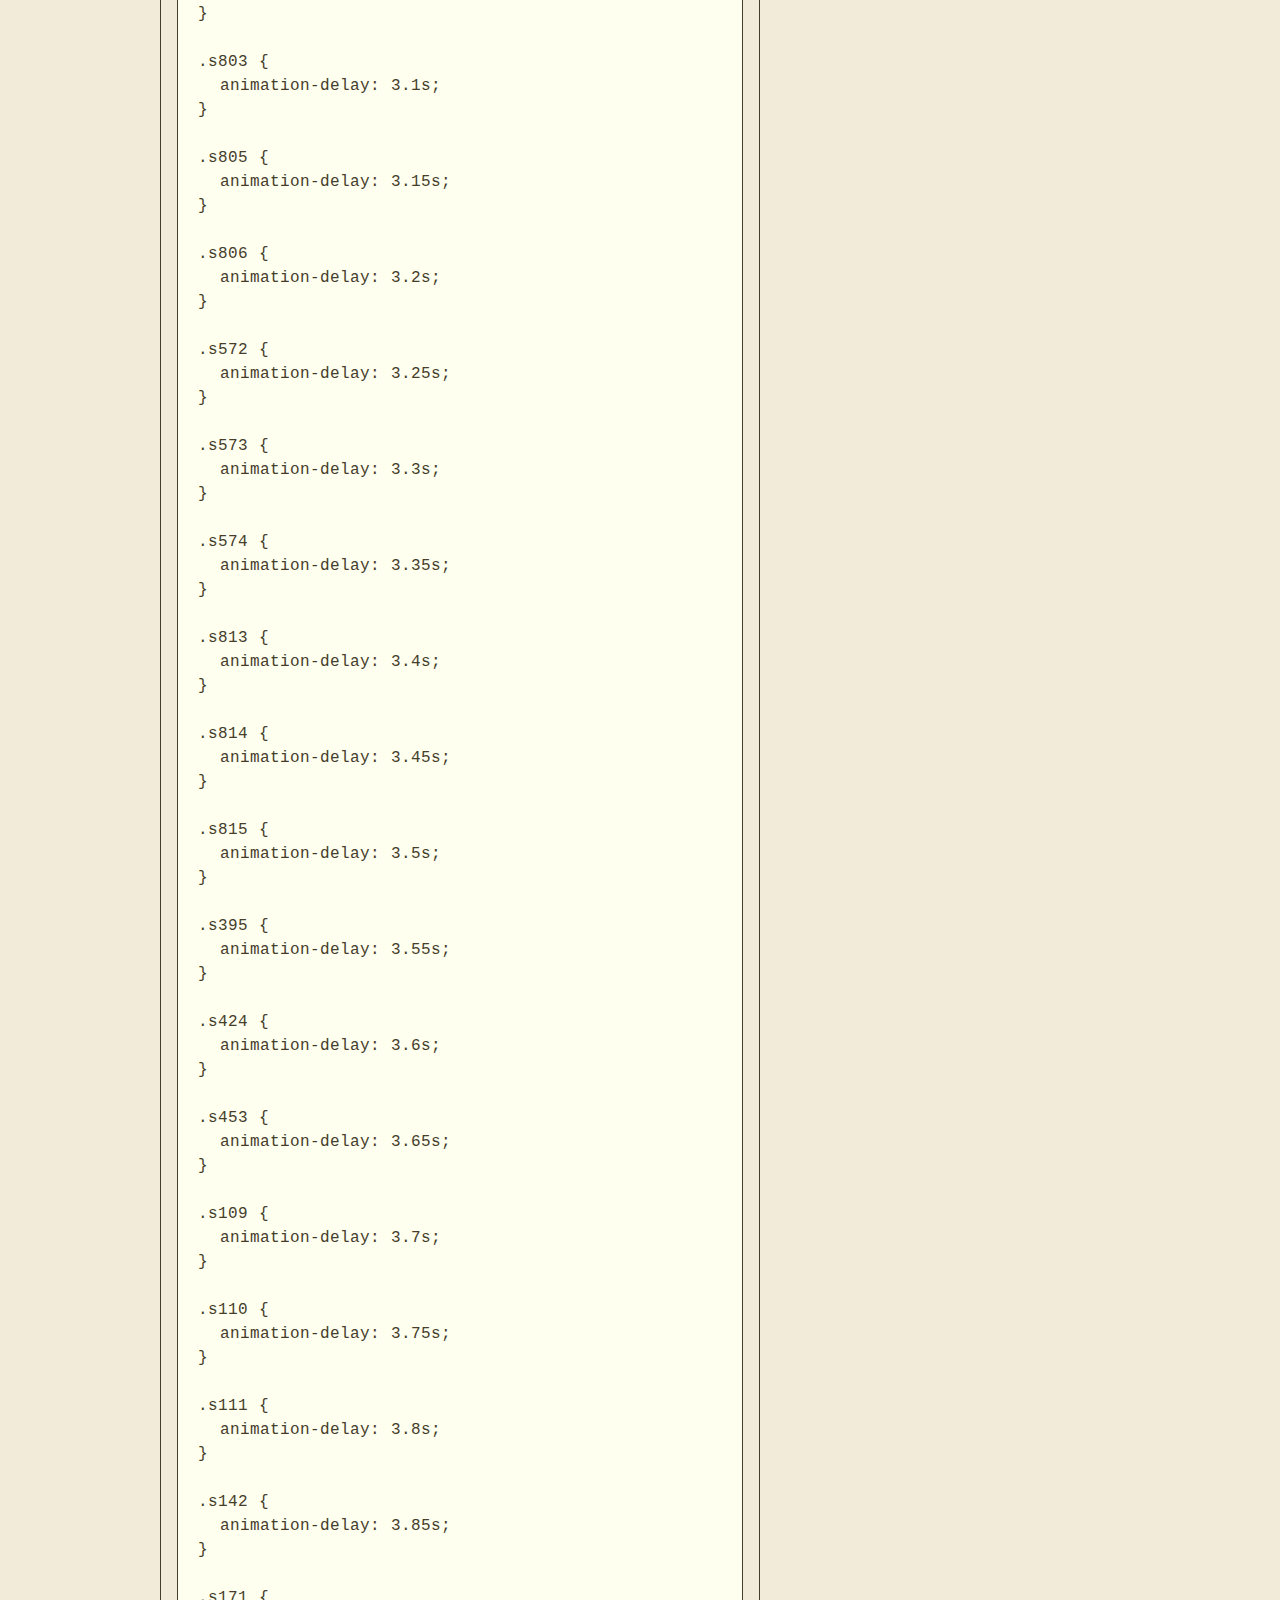
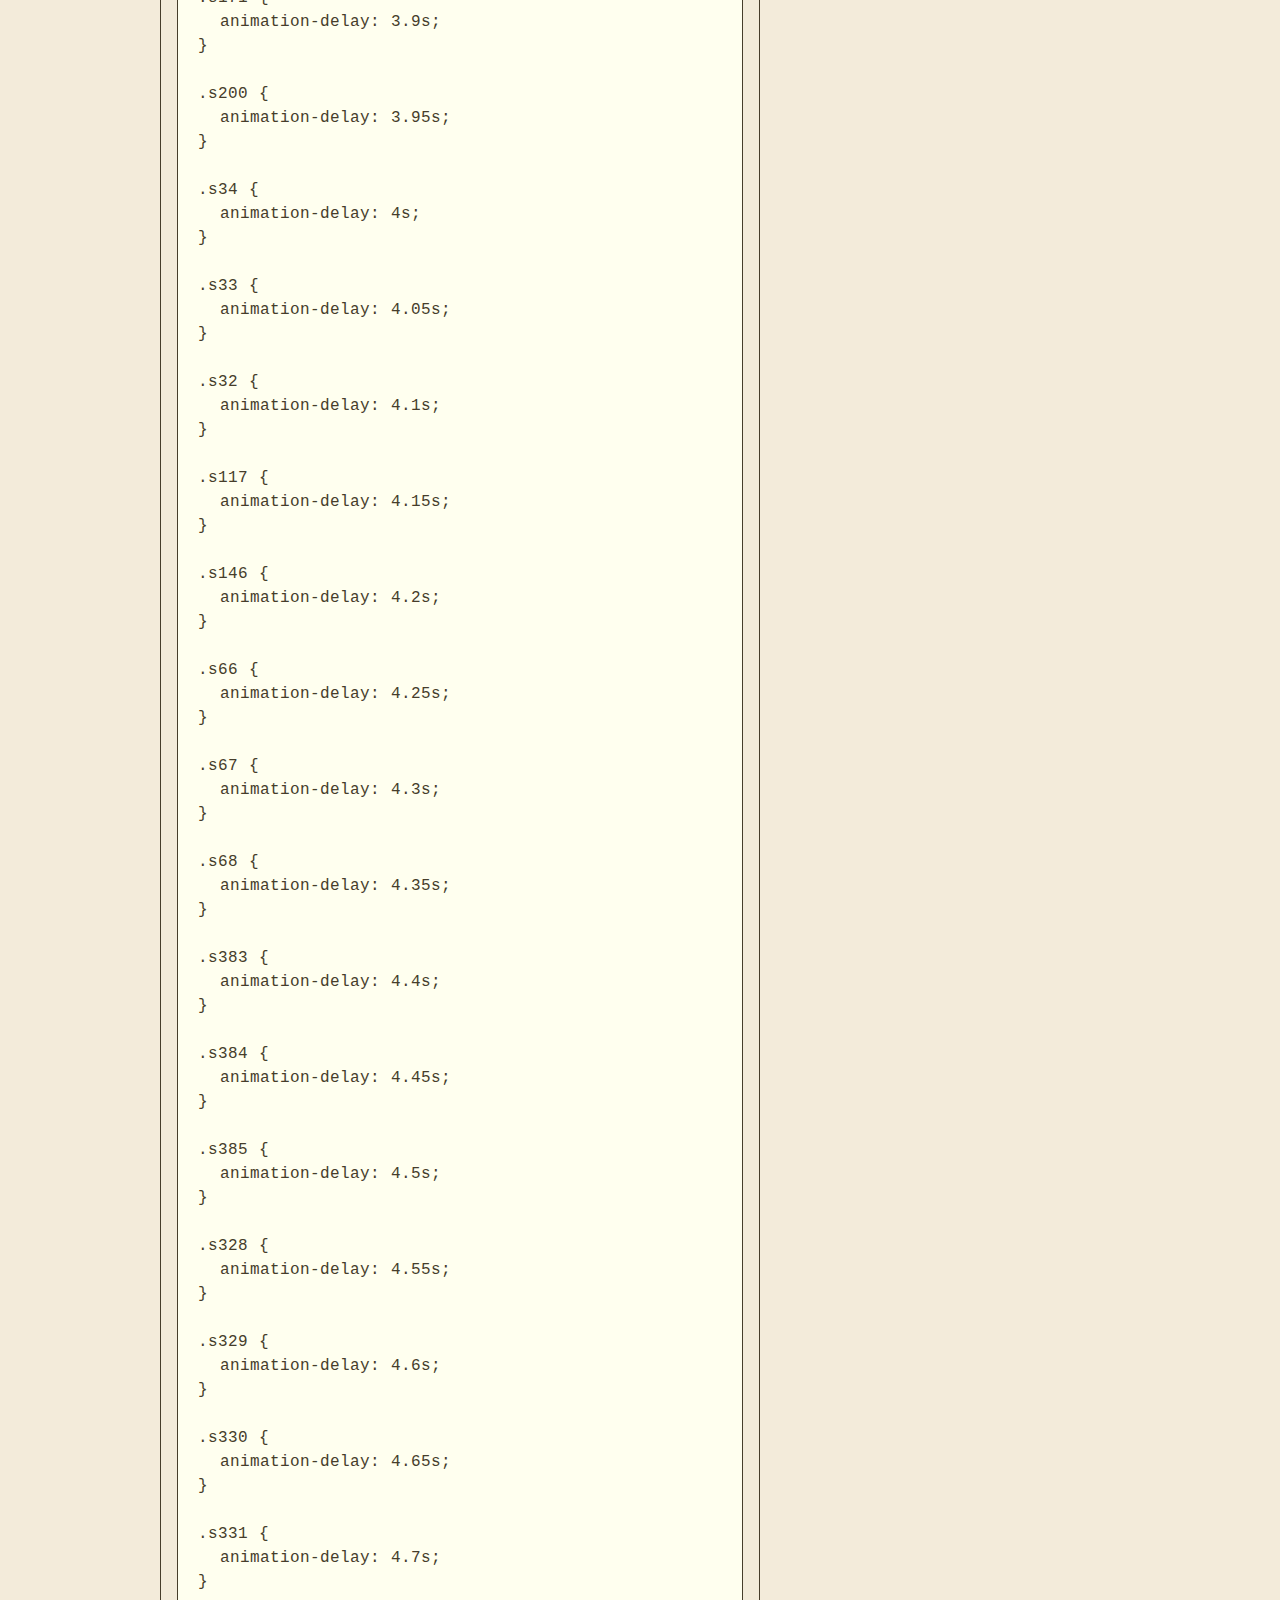
<file: kitty-animation.html>
<!DOCTYPE html>
<html lang="en">

<head>
  <meta charset="UTF-8">
  <meta http-equiv="X-UA-Compatible" content="IE=edge">
  <meta name="description" content="CSS animations">
  <meta name="viewport" content="width=device-width, initial-scale=1">
  <title>CSS animations</title>
  <link rel="stylesheet" href="css/main.min.css">
  <link rel="apple-touch-icon" sizes="180x180" href="apple-touch-icon.png">
  <link rel="icon" type="image/png" sizes="32x32" href="favicon-32x32.png">
  <link rel="icon" type="image/png" sizes="16x16" href="favicon-16x16.png">
  <link rel="manifest" href="site.webmanifest">
</head>

<body>
  <div id="loader" aria-hidden="true">Loading...</div>
  <input type="checkbox" id="theme" aria-label="theme" title="Theme">
  <label for="theme" id="theme-label">Theme</label>
  <!--[if lt IE 8]>
      <p class="browsehappy">You are using an <strong>outdated</strong> browser. Please <a href="#">upgrade your browser</a> to improve your experience.</p>
    <![endif]-->
  <div id="wrapper">
    <a id="top"></a>
    <header id="header">
      <a href="/"><span>daug.eu</span><span id="logo"></span></a>
    </header>
    <button class="toggle-btn" id="menu">menu</button>
    <div class="nav">
      <ul>
        <li><a href="index.html">Home</a></li>
        <li><a href="tetris-animation.html">tetris animation</a></li>
        <li><a href="spining-dots-animation.html">spinning dots animation</a></li>
        <li><a href="loader3d-animation.html">loader3d animation</a></li>
        <li><a href="lithuania-animation.html">lithuania animation</a></li>
        <li><a href="cassette-animation.html">cassette animation</a></li>
        <li><a href="box3d-animation.html">box3d animation</a></li>
        <li><a href="scale-animation.html">scale animation</a></li>
        <li><a href="numbers-animation.html">numbers animation</a></li>
        <li><a href="loader-animation.html">loader animation</a></li>
        <li><a href="data-title-animation.html">data attribute animation</a></li>
        <li><a href="speaker-animation.html">speaker animation</a></li>
        <li><a href="kitty-animation.html">kitty animation</a></li>
        <li><a href="digital-text-animation.html">digital text animation</a></li>
      </ul>
    </div>
    <main class="container">
      <article>
        <h1 class="title">kitty animation</h1>
        <div class="block">
          <h2>HTML</h2>
          <div class="box code">
            <pre>
 &lt;div class=&quot;classgrid&quot;&gt;
    &lt;i&gt;&lt;/i&gt;&lt;i&gt;&lt;/i&gt;&lt;i&gt;&lt;/i&gt;&lt;i&gt;&lt;/i&gt;&lt;i&gt;&lt;/i&gt;&lt;i&gt;&lt;/i&gt;&lt;i&gt;&lt;/i&gt;&lt;i&gt;&lt;/i&gt;&lt;i&gt;&lt;/i&gt;&lt;i&gt;&lt;/i&gt;&lt;i&gt;&lt;/i&gt;&lt;i&gt;&lt;/i&gt;&lt;i&gt;&lt;/i&gt;&lt;i&gt;&lt;/i&gt;&lt;i&gt;&lt;/i&gt;&lt;i&gt;&lt;/i&gt;&lt;i&gt;&lt;/i&gt;&lt;i&gt;&lt;/i&gt;&lt;i&gt;&lt;/i&gt;&lt;i&gt;&lt;/i&gt;&lt;i&gt;&lt;/i&gt;&lt;i
      class=&quot;sel s21 bla&quot;&gt;&lt;/i&gt;&lt;i class=&quot;sel s22 bla&quot;&gt;&lt;/i&gt;&lt;i class=&quot;sel s23 bla&quot;&gt;&lt;/i&gt;&lt;i class=&quot;sel s24 gre&quot;&gt;&lt;/i&gt;&lt;i
      class=&quot;sel s25 bla&quot;&gt;&lt;/i&gt;&lt;i&gt;&lt;/i&gt;&lt;i&gt;&lt;/i&gt;&lt;i&gt;&lt;/i&gt;&lt;i&gt;&lt;/i&gt;&lt;i&gt;&lt;/i&gt;&lt;i&gt;&lt;/i&gt;&lt;i class=&quot;sel s32 bla&quot;&gt;&lt;/i&gt;&lt;i
      class=&quot;sel s33 bla&quot;&gt;&lt;/i&gt;&lt;i
      class=&quot;sel s34 bla&quot;&gt;&lt;/i&gt;&lt;i&gt;&lt;/i&gt;&lt;i&gt;&lt;/i&gt;&lt;i&gt;&lt;/i&gt;&lt;i&gt;&lt;/i&gt;&lt;i&gt;&lt;/i&gt;&lt;i&gt;&lt;/i&gt;&lt;i&gt;&lt;/i&gt;&lt;i&gt;&lt;/i&gt;&lt;i&gt;&lt;/i&gt;&lt;i&gt;&lt;/i&gt;&lt;i&gt;&lt;/i&gt;&lt;i&gt;&lt;/i&gt;&lt;i&gt;&lt;/i&gt;&lt;i&gt;&lt;/i&gt;&lt;i
      class=&quot;sel s49 bla&quot;&gt;&lt;/i&gt;&lt;i class=&quot;sel s50 bla&quot;&gt;&lt;/i&gt;&lt;i class=&quot;sel s51 bla&quot;&gt;&lt;/i&gt;&lt;i class=&quot;sel s52 bla&quot;&gt;&lt;/i&gt;&lt;i
      class=&quot;sel s53 gre&quot;&gt;&lt;/i&gt;&lt;i class=&quot;sel s54 gre&quot;&gt;&lt;/i&gt;&lt;i class=&quot;sel s55 bla&quot;&gt;&lt;/i&gt;&lt;i&gt;&lt;/i&gt;&lt;i&gt;&lt;/i&gt;&lt;i&gt;&lt;/i&gt;&lt;i&gt;&lt;/i&gt;&lt;i
      class=&quot;sel s60 bla&quot;&gt;&lt;/i&gt;&lt;i class=&quot;sel s61 blu&quot;&gt;&lt;/i&gt;&lt;i class=&quot;sel s62 blu&quot;&gt;&lt;/i&gt;&lt;i class=&quot;sel s63 blu&quot;&gt;&lt;/i&gt;&lt;i
      class=&quot;sel s64 bla&quot;&gt;&lt;/i&gt;&lt;i class=&quot;sel s65 bla&quot;&gt;&lt;/i&gt;&lt;i class=&quot;sel s66 bla&quot;&gt;&lt;/i&gt;&lt;i class=&quot;sel s67 bla&quot;&gt;&lt;/i&gt;&lt;i
      class=&quot;sel s68 bla&quot;&gt;&lt;/i&gt;&lt;i class=&quot;sel s69 bla&quot;&gt;&lt;/i&gt;&lt;i&gt;&lt;/i&gt;&lt;i&gt;&lt;/i&gt;&lt;i&gt;&lt;/i&gt;&lt;i&gt;&lt;/i&gt;&lt;i class=&quot;sel s74 bla&quot;&gt;&lt;/i&gt;&lt;i
      class=&quot;sel s75 bla&quot;&gt;&lt;/i&gt;&lt;i class=&quot;sel s76 bla&quot;&gt;&lt;/i&gt;&lt;i class=&quot;sel s77 bla&quot;&gt;&lt;/i&gt;&lt;i class=&quot;sel s78 bla&quot;&gt;&lt;/i&gt;&lt;i
      class=&quot;sel s79 bla&quot;&gt;&lt;/i&gt;&lt;i class=&quot;sel s80 bla&quot;&gt;&lt;/i&gt;&lt;i class=&quot;sel s81 bla&quot;&gt;&lt;/i&gt;&lt;i class=&quot;sel s82 gre&quot;&gt;&lt;/i&gt;&lt;i
      class=&quot;sel s83 gre&quot;&gt;&lt;/i&gt;&lt;i class=&quot;sel s84 bla&quot;&gt;&lt;/i&gt;&lt;i&gt;&lt;/i&gt;&lt;i&gt;&lt;/i&gt;&lt;i&gt;&lt;/i&gt;&lt;i&gt;&lt;/i&gt;&lt;i class=&quot;sel s89 bla&quot;&gt;&lt;/i&gt;&lt;i
      class=&quot;sel s90 blu&quot;&gt;&lt;/i&gt;&lt;i class=&quot;sel s91 blu&quot;&gt;&lt;/i&gt;&lt;i class=&quot;sel s92 blu&quot;&gt;&lt;/i&gt;&lt;i class=&quot;sel s93 bla&quot;&gt;&lt;/i&gt;&lt;i
      class=&quot;sel s94 bla&quot;&gt;&lt;/i&gt;&lt;i class=&quot;sel s95 gre&quot;&gt;&lt;/i&gt;&lt;i class=&quot;sel s96 gre&quot;&gt;&lt;/i&gt;&lt;i class=&quot;sel s97 gre&quot;&gt;&lt;/i&gt;&lt;i
      class=&quot;sel s98 bla&quot;&gt;&lt;/i&gt;&lt;i class=&quot;sel s99 bla&quot;&gt;&lt;/i&gt;&lt;i class=&quot;sel s100 bla&quot;&gt;&lt;/i&gt;&lt;i class=&quot;sel s101 bla&quot;&gt;&lt;/i&gt;&lt;i
      class=&quot;sel s102 bla&quot;&gt;&lt;/i&gt;&lt;i class=&quot;sel s103 gre&quot;&gt;&lt;/i&gt;&lt;i class=&quot;sel s104 gre&quot;&gt;&lt;/i&gt;&lt;i class=&quot;sel s105 gre&quot;&gt;&lt;/i&gt;&lt;i
      class=&quot;sel s106 gre&quot;&gt;&lt;/i&gt;&lt;i class=&quot;sel s107 gre&quot;&gt;&lt;/i&gt;&lt;i class=&quot;sel s108 gre&quot;&gt;&lt;/i&gt;&lt;i class=&quot;sel s109 bla&quot;&gt;&lt;/i&gt;&lt;i
      class=&quot;sel s110 bla&quot;&gt;&lt;/i&gt;&lt;i class=&quot;sel s111 bla&quot;&gt;&lt;/i&gt;&lt;i class=&quot;sel s112 gre&quot;&gt;&lt;/i&gt;&lt;i
      class=&quot;sel s113 bla&quot;&gt;&lt;/i&gt;&lt;i&gt;&lt;/i&gt;&lt;i&gt;&lt;/i&gt;&lt;i&gt;&lt;/i&gt;&lt;i class=&quot;sel s117 bla&quot;&gt;&lt;/i&gt;&lt;i class=&quot;sel s118 blu&quot;&gt;&lt;/i&gt;&lt;i
      class=&quot;sel s119 bla&quot;&gt;&lt;/i&gt;&lt;i class=&quot;sel s120 blu&quot;&gt;&lt;/i&gt;&lt;i class=&quot;sel s121 blu&quot;&gt;&lt;/i&gt;&lt;i class=&quot;sel s122 bla&quot;&gt;&lt;/i&gt;&lt;i
      class=&quot;sel s123 bla&quot;&gt;&lt;/i&gt;&lt;i class=&quot;sel s124 gre&quot;&gt;&lt;/i&gt;&lt;i class=&quot;sel s125 gre&quot;&gt;&lt;/i&gt;&lt;i class=&quot;sel s126 bla&quot;&gt;&lt;/i&gt;&lt;i
      class=&quot;sel s127 bla&quot;&gt;&lt;/i&gt;&lt;i class=&quot;sel s128 gre&quot;&gt;&lt;/i&gt;&lt;i class=&quot;sel s129 gre&quot;&gt;&lt;/i&gt;&lt;i class=&quot;sel s130 blu&quot;&gt;&lt;/i&gt;&lt;i
      class=&quot;sel s131 gre&quot;&gt;&lt;/i&gt;&lt;i class=&quot;sel s132 gre&quot;&gt;&lt;/i&gt;&lt;i class=&quot;sel s133 gre&quot;&gt;&lt;/i&gt;&lt;i class=&quot;sel s134 gre&quot;&gt;&lt;/i&gt;&lt;i
      class=&quot;sel s135 blu&quot;&gt;&lt;/i&gt;&lt;i class=&quot;sel s136 gre&quot;&gt;&lt;/i&gt;&lt;i class=&quot;sel s137 gre&quot;&gt;&lt;/i&gt;&lt;i class=&quot;sel s138 gre&quot;&gt;&lt;/i&gt;&lt;i
      class=&quot;sel s139 bla&quot;&gt;&lt;/i&gt;&lt;i class=&quot;sel s140 bla&quot;&gt;&lt;/i&gt;&lt;i class=&quot;sel s141 gre&quot;&gt;&lt;/i&gt;&lt;i
      class=&quot;sel s142 bla&quot;&gt;&lt;/i&gt;&lt;i&gt;&lt;/i&gt;&lt;i&gt;&lt;/i&gt;&lt;i&gt;&lt;/i&gt;&lt;i class=&quot;sel s146 bla&quot;&gt;&lt;/i&gt;&lt;i class=&quot;sel s147 blu&quot;&gt;&lt;/i&gt;&lt;i
      class=&quot;sel s148 blu&quot;&gt;&lt;/i&gt;&lt;i class=&quot;sel s149 blu&quot;&gt;&lt;/i&gt;&lt;i class=&quot;sel s150 bla&quot;&gt;&lt;/i&gt;&lt;i class=&quot;sel s151 bla&quot;&gt;&lt;/i&gt;&lt;i
      class=&quot;sel s152 bla&quot;&gt;&lt;/i&gt;&lt;i class=&quot;sel s153 gre&quot;&gt;&lt;/i&gt;&lt;i class=&quot;sel s154 bla&quot;&gt;&lt;/i&gt;&lt;i class=&quot;sel s155 bla&quot;&gt;&lt;/i&gt;&lt;i
      class=&quot;sel s156 bla&quot;&gt;&lt;/i&gt;&lt;i class=&quot;sel s157 bla&quot;&gt;&lt;/i&gt;&lt;i class=&quot;sel s158 gre&quot;&gt;&lt;/i&gt;&lt;i class=&quot;sel s159 gre&quot;&gt;&lt;/i&gt;&lt;i
      class=&quot;sel s160 blu&quot;&gt;&lt;/i&gt;&lt;i class=&quot;sel s161 gre&quot;&gt;&lt;/i&gt;&lt;i class=&quot;sel s162 gre&quot;&gt;&lt;/i&gt;&lt;i class=&quot;sel s163 blu&quot;&gt;&lt;/i&gt;&lt;i
      class=&quot;sel s164 blu&quot;&gt;&lt;/i&gt;&lt;i class=&quot;sel s165 blu&quot;&gt;&lt;/i&gt;&lt;i class=&quot;sel s166 gre&quot;&gt;&lt;/i&gt;&lt;i class=&quot;sel s167 blu&quot;&gt;&lt;/i&gt;&lt;i
      class=&quot;sel s168 blu&quot;&gt;&lt;/i&gt;&lt;i class=&quot;sel s169 bla&quot;&gt;&lt;/i&gt;&lt;i class=&quot;sel s170 bla&quot;&gt;&lt;/i&gt;&lt;i
      class=&quot;sel s171 bla&quot;&gt;&lt;/i&gt;&lt;i&gt;&lt;/i&gt;&lt;i&gt;&lt;/i&gt;&lt;i class=&quot;sel s174 bla&quot;&gt;&lt;/i&gt;&lt;i class=&quot;sel s175 blu&quot;&gt;&lt;/i&gt;&lt;i
      class=&quot;sel s176 blu&quot;&gt;&lt;/i&gt;&lt;i class=&quot;sel s177 blu&quot;&gt;&lt;/i&gt;&lt;i class=&quot;sel s178 blu&quot;&gt;&lt;/i&gt;&lt;i class=&quot;sel s179 bla&quot;&gt;&lt;/i&gt;&lt;i
      class=&quot;sel s180 bla&quot;&gt;&lt;/i&gt;&lt;i class=&quot;sel s181 bla&quot;&gt;&lt;/i&gt;&lt;i class=&quot;sel s182 gre&quot;&gt;&lt;/i&gt;&lt;i class=&quot;sel s183 red&quot;&gt;&lt;/i&gt;&lt;i
      class=&quot;sel s184 red&quot;&gt;&lt;/i&gt;&lt;i class=&quot;sel s185 bla&quot;&gt;&lt;/i&gt;&lt;i class=&quot;sel s186 bla&quot;&gt;&lt;/i&gt;&lt;i class=&quot;sel s187 bla&quot;&gt;&lt;/i&gt;&lt;i
      class=&quot;sel s188 gre&quot;&gt;&lt;/i&gt;&lt;i class=&quot;sel s189 blu&quot;&gt;&lt;/i&gt;&lt;i class=&quot;sel s190 blu&quot;&gt;&lt;/i&gt;&lt;i class=&quot;sel s191 gre&quot;&gt;&lt;/i&gt;&lt;i
      class=&quot;sel s192 gre&quot;&gt;&lt;/i&gt;&lt;i class=&quot;sel s193 blu&quot;&gt;&lt;/i&gt;&lt;i class=&quot;sel s194 blu&quot;&gt;&lt;/i&gt;&lt;i class=&quot;sel s195 gre&quot;&gt;&lt;/i&gt;&lt;i
      class=&quot;sel s196 blu&quot;&gt;&lt;/i&gt;&lt;i class=&quot;sel s197 blu&quot;&gt;&lt;/i&gt;&lt;i class=&quot;sel s198 blu&quot;&gt;&lt;/i&gt;&lt;i class=&quot;sel s199 bla&quot;&gt;&lt;/i&gt;&lt;i
      class=&quot;sel s200 bla&quot;&gt;&lt;/i&gt;&lt;i&gt;&lt;/i&gt;&lt;i&gt;&lt;/i&gt;&lt;i class=&quot;sel s203 bla&quot;&gt;&lt;/i&gt;&lt;i class=&quot;sel s204 blu&quot;&gt;&lt;/i&gt;&lt;i
      class=&quot;sel s205 blu&quot;&gt;&lt;/i&gt;&lt;i class=&quot;sel s206 blu&quot;&gt;&lt;/i&gt;&lt;i class=&quot;sel s207 bla&quot;&gt;&lt;/i&gt;&lt;i class=&quot;sel s208 yel&quot;&gt;&lt;/i&gt;&lt;i
      class=&quot;sel s209 yel&quot;&gt;&lt;/i&gt;&lt;i class=&quot;sel s210 bla&quot;&gt;&lt;/i&gt;&lt;i class=&quot;sel s211 bla&quot;&gt;&lt;/i&gt;&lt;i class=&quot;sel s212 red&quot;&gt;&lt;/i&gt;&lt;i
      class=&quot;sel s213 red&quot;&gt;&lt;/i&gt;&lt;i class=&quot;sel s214 red&quot;&gt;&lt;/i&gt;&lt;i class=&quot;sel s215 bla&quot;&gt;&lt;/i&gt;&lt;i class=&quot;sel s216 bla&quot;&gt;&lt;/i&gt;&lt;i
      class=&quot;sel s217 bla&quot;&gt;&lt;/i&gt;&lt;i class=&quot;sel s218 blu&quot;&gt;&lt;/i&gt;&lt;i class=&quot;sel s219 blu&quot;&gt;&lt;/i&gt;&lt;i class=&quot;sel s220 blu&quot;&gt;&lt;/i&gt;&lt;i
      class=&quot;sel s221 gre&quot;&gt;&lt;/i&gt;&lt;i class=&quot;sel s222 blu&quot;&gt;&lt;/i&gt;&lt;i class=&quot;sel s223 blu&quot;&gt;&lt;/i&gt;&lt;i class=&quot;sel s224 blu&quot;&gt;&lt;/i&gt;&lt;i
      class=&quot;sel s225 blu&quot;&gt;&lt;/i&gt;&lt;i class=&quot;sel s226 blu&quot;&gt;&lt;/i&gt;&lt;i class=&quot;sel s227 blu&quot;&gt;&lt;/i&gt;&lt;i class=&quot;sel s228 bla&quot;&gt;&lt;/i&gt;&lt;i
      class=&quot;sel s229 bla&quot;&gt;&lt;/i&gt;&lt;i&gt;&lt;/i&gt;&lt;i&gt;&lt;/i&gt;&lt;i class=&quot;sel s232 bla&quot;&gt;&lt;/i&gt;&lt;i class=&quot;sel s233 blu&quot;&gt;&lt;/i&gt;&lt;i
      class=&quot;sel s234 blu&quot;&gt;&lt;/i&gt;&lt;i class=&quot;sel s235 blu&quot;&gt;&lt;/i&gt;&lt;i class=&quot;sel s236 bla&quot;&gt;&lt;/i&gt;&lt;i class=&quot;sel s237 yel&quot;&gt;&lt;/i&gt;&lt;i
      class=&quot;sel s238 yel&quot;&gt;&lt;/i&gt;&lt;i class=&quot;sel s239 bla&quot;&gt;&lt;/i&gt;&lt;i class=&quot;sel s240 bla&quot;&gt;&lt;/i&gt;&lt;i class=&quot;sel s241 red&quot;&gt;&lt;/i&gt;&lt;i
      class=&quot;sel s242 red&quot;&gt;&lt;/i&gt;&lt;i class=&quot;sel s243 red&quot;&gt;&lt;/i&gt;&lt;i class=&quot;sel s244 red&quot;&gt;&lt;/i&gt;&lt;i class=&quot;sel s245 bla&quot;&gt;&lt;/i&gt;&lt;i
      class=&quot;sel s246 bla&quot;&gt;&lt;/i&gt;&lt;i class=&quot;sel s247 blu&quot;&gt;&lt;/i&gt;&lt;i class=&quot;sel s248 blu&quot;&gt;&lt;/i&gt;&lt;i class=&quot;sel s249 blu&quot;&gt;&lt;/i&gt;&lt;i
      class=&quot;sel s250 blu&quot;&gt;&lt;/i&gt;&lt;i class=&quot;sel s251 blu&quot;&gt;&lt;/i&gt;&lt;i class=&quot;sel s252 blu&quot;&gt;&lt;/i&gt;&lt;i class=&quot;sel s253 blu&quot;&gt;&lt;/i&gt;&lt;i
      class=&quot;sel s254 blu&quot;&gt;&lt;/i&gt;&lt;i class=&quot;sel s255 blu&quot;&gt;&lt;/i&gt;&lt;i class=&quot;sel s256 bla&quot;&gt;&lt;/i&gt;&lt;i class=&quot;sel s257 bla&quot;&gt;&lt;/i&gt;&lt;i
      class=&quot;sel s258 bla&quot;&gt;&lt;/i&gt;&lt;i&gt;&lt;/i&gt;&lt;i&gt;&lt;/i&gt;&lt;i class=&quot;sel s261 bla&quot;&gt;&lt;/i&gt;&lt;i class=&quot;sel s262 blu&quot;&gt;&lt;/i&gt;&lt;i
      class=&quot;sel s263 blu&quot;&gt;&lt;/i&gt;&lt;i class=&quot;sel s264 blu&quot;&gt;&lt;/i&gt;&lt;i class=&quot;sel s265 bla&quot;&gt;&lt;/i&gt;&lt;i class=&quot;sel s266 yel&quot;&gt;&lt;/i&gt;&lt;i
      class=&quot;sel s267 yel&quot;&gt;&lt;/i&gt;&lt;i class=&quot;sel s268 yel&quot;&gt;&lt;/i&gt;&lt;i class=&quot;sel s269 bla&quot;&gt;&lt;/i&gt;&lt;i class=&quot;sel s270 bla&quot;&gt;&lt;/i&gt;&lt;i
      class=&quot;sel s271 red&quot;&gt;&lt;/i&gt;&lt;i class=&quot;sel s272 red&quot;&gt;&lt;/i&gt;&lt;i class=&quot;sel s273 red&quot;&gt;&lt;/i&gt;&lt;i class=&quot;sel s274 bla&quot;&gt;&lt;/i&gt;&lt;i
      class=&quot;sel s275 bla&quot;&gt;&lt;/i&gt;&lt;i class=&quot;sel s276 blu&quot;&gt;&lt;/i&gt;&lt;i class=&quot;sel s277 blu&quot;&gt;&lt;/i&gt;&lt;i class=&quot;sel s278 blu&quot;&gt;&lt;/i&gt;&lt;i
      class=&quot;sel s279 blu&quot;&gt;&lt;/i&gt;&lt;i class=&quot;sel s280 blu&quot;&gt;&lt;/i&gt;&lt;i class=&quot;sel s281 blu&quot;&gt;&lt;/i&gt;&lt;i class=&quot;sel s282 blu&quot;&gt;&lt;/i&gt;&lt;i
      class=&quot;sel s283 blu&quot;&gt;&lt;/i&gt;&lt;i class=&quot;sel s284 bla&quot;&gt;&lt;/i&gt;&lt;i class=&quot;sel s285 bla&quot;&gt;&lt;/i&gt;&lt;i class=&quot;sel s286 bla&quot;&gt;&lt;/i&gt;&lt;i
      class=&quot;sel s287 bla&quot;&gt;&lt;/i&gt;&lt;i&gt;&lt;/i&gt;&lt;i&gt;&lt;/i&gt;&lt;i class=&quot;sel s290 bla&quot;&gt;&lt;/i&gt;&lt;i class=&quot;sel s291 blu&quot;&gt;&lt;/i&gt;&lt;i
      class=&quot;sel s292 blu&quot;&gt;&lt;/i&gt;&lt;i class=&quot;sel s293 blu&quot;&gt;&lt;/i&gt;&lt;i class=&quot;sel s294 bla&quot;&gt;&lt;/i&gt;&lt;i class=&quot;sel s295 yel&quot;&gt;&lt;/i&gt;&lt;i
      class=&quot;sel s296 yel&quot;&gt;&lt;/i&gt;&lt;i class=&quot;sel s297 yel&quot;&gt;&lt;/i&gt;&lt;i class=&quot;sel s298 bla&quot;&gt;&lt;/i&gt;&lt;i class=&quot;sel s299 bla&quot;&gt;&lt;/i&gt;&lt;i
      class=&quot;sel s300 bla&quot;&gt;&lt;/i&gt;&lt;i class=&quot;sel s301 red&quot;&gt;&lt;/i&gt;&lt;i class=&quot;sel s302 bla&quot;&gt;&lt;/i&gt;&lt;i class=&quot;sel s303 bla&quot;&gt;&lt;/i&gt;&lt;i
      class=&quot;sel s304 bla&quot;&gt;&lt;/i&gt;&lt;i class=&quot;sel s305 blu&quot;&gt;&lt;/i&gt;&lt;i class=&quot;sel s306 blu&quot;&gt;&lt;/i&gt;&lt;i class=&quot;sel s307 blu&quot;&gt;&lt;/i&gt;&lt;i
      class=&quot;sel s308 blu&quot;&gt;&lt;/i&gt;&lt;i class=&quot;sel s309 blu&quot;&gt;&lt;/i&gt;&lt;i class=&quot;sel s310 blu&quot;&gt;&lt;/i&gt;&lt;i class=&quot;sel s311 blu&quot;&gt;&lt;/i&gt;&lt;i
      class=&quot;sel s312 blu&quot;&gt;&lt;/i&gt;&lt;i class=&quot;sel s313 bla&quot;&gt;&lt;/i&gt;&lt;i class=&quot;sel s314 bla&quot;&gt;&lt;/i&gt;&lt;i class=&quot;sel s315 yel&quot;&gt;&lt;/i&gt;&lt;i
      class=&quot;sel s316 bla&quot;&gt;&lt;/i&gt;&lt;i&gt;&lt;/i&gt;&lt;i&gt;&lt;/i&gt;&lt;i class=&quot;sel s319 bla&quot;&gt;&lt;/i&gt;&lt;i class=&quot;sel s320 blu&quot;&gt;&lt;/i&gt;&lt;i
      class=&quot;sel s321 blu&quot;&gt;&lt;/i&gt;&lt;i class=&quot;sel s322 blu&quot;&gt;&lt;/i&gt;&lt;i class=&quot;sel s323 bla&quot;&gt;&lt;/i&gt;&lt;i class=&quot;sel s324 yel&quot;&gt;&lt;/i&gt;&lt;i
      class=&quot;sel s325 yel&quot;&gt;&lt;/i&gt;&lt;i class=&quot;sel s326 yel&quot;&gt;&lt;/i&gt;&lt;i class=&quot;sel s327 yel&quot;&gt;&lt;/i&gt;&lt;i class=&quot;sel s328 bla&quot;&gt;&lt;/i&gt;&lt;i
      class=&quot;sel s329 bla&quot;&gt;&lt;/i&gt;&lt;i class=&quot;sel s330 bla&quot;&gt;&lt;/i&gt;&lt;i class=&quot;sel s331 bla&quot;&gt;&lt;/i&gt;&lt;i class=&quot;sel s332 yel&quot;&gt;&lt;/i&gt;&lt;i
      class=&quot;sel s333 yel&quot;&gt;&lt;/i&gt;&lt;i class=&quot;sel s334 bla&quot;&gt;&lt;/i&gt;&lt;i class=&quot;sel s335 bla&quot;&gt;&lt;/i&gt;&lt;i class=&quot;sel s336 bla&quot;&gt;&lt;/i&gt;&lt;i
      class=&quot;sel s337 yel&quot;&gt;&lt;/i&gt;&lt;i class=&quot;sel s338 blu&quot;&gt;&lt;/i&gt;&lt;i class=&quot;sel s339 blu&quot;&gt;&lt;/i&gt;&lt;i class=&quot;sel s340 blu&quot;&gt;&lt;/i&gt;&lt;i
      class=&quot;sel s341 blu&quot;&gt;&lt;/i&gt;&lt;i class=&quot;sel s342 yel&quot;&gt;&lt;/i&gt;&lt;i class=&quot;sel s343 bla&quot;&gt;&lt;/i&gt;&lt;i class=&quot;sel s344 yel&quot;&gt;&lt;/i&gt;&lt;i
      class=&quot;sel s345 bla&quot;&gt;&lt;/i&gt;&lt;i&gt;&lt;/i&gt;&lt;i&gt;&lt;/i&gt;&lt;i class=&quot;sel s348 bla&quot;&gt;&lt;/i&gt;&lt;i class=&quot;sel s349 blu&quot;&gt;&lt;/i&gt;&lt;i
      class=&quot;sel s350 yel&quot;&gt;&lt;/i&gt;&lt;i class=&quot;sel s351 yel&quot;&gt;&lt;/i&gt;&lt;i class=&quot;sel s352 yel&quot;&gt;&lt;/i&gt;&lt;i class=&quot;sel s353 bla&quot;&gt;&lt;/i&gt;&lt;i
      class=&quot;sel s354 yel&quot;&gt;&lt;/i&gt;&lt;i class=&quot;sel s355 yel&quot;&gt;&lt;/i&gt;&lt;i class=&quot;sel s356 yel&quot;&gt;&lt;/i&gt;&lt;i class=&quot;sel s357 bla&quot;&gt;&lt;/i&gt;&lt;i
      class=&quot;sel s358 blu&quot;&gt;&lt;/i&gt;&lt;i class=&quot;sel s359 blu&quot;&gt;&lt;/i&gt;&lt;i class=&quot;sel s360 blu&quot;&gt;&lt;/i&gt;&lt;i class=&quot;sel s361 yel&quot;&gt;&lt;/i&gt;&lt;i
      class=&quot;sel s362 bla&quot;&gt;&lt;/i&gt;&lt;i class=&quot;sel s363 bla&quot;&gt;&lt;/i&gt;&lt;i class=&quot;sel s364 bla&quot;&gt;&lt;/i&gt;&lt;i class=&quot;sel s365 bla&quot;&gt;&lt;/i&gt;&lt;i
      class=&quot;sel s366 bla&quot;&gt;&lt;/i&gt;&lt;i class=&quot;sel s367 yel&quot;&gt;&lt;/i&gt;&lt;i class=&quot;sel s368 yel&quot;&gt;&lt;/i&gt;&lt;i class=&quot;sel s369 yel&quot;&gt;&lt;/i&gt;&lt;i
      class=&quot;sel s370 yel&quot;&gt;&lt;/i&gt;&lt;i class=&quot;sel s371 bla&quot;&gt;&lt;/i&gt;&lt;i class=&quot;sel s372 bla&quot;&gt;&lt;/i&gt;&lt;i class=&quot;sel s373 yel&quot;&gt;&lt;/i&gt;&lt;i
      class=&quot;sel s374 bla&quot;&gt;&lt;/i&gt;&lt;i class=&quot;sel s375 bla&quot;&gt;&lt;/i&gt;&lt;i class=&quot;sel s376 bla&quot;&gt;&lt;/i&gt;&lt;i class=&quot;sel s377 bla&quot;&gt;&lt;/i&gt;&lt;i
      class=&quot;sel s378 yel&quot;&gt;&lt;/i&gt;&lt;i class=&quot;sel s379 yel&quot;&gt;&lt;/i&gt;&lt;i class=&quot;sel s380 blu&quot;&gt;&lt;/i&gt;&lt;i class=&quot;sel s381 blu&quot;&gt;&lt;/i&gt;&lt;i
      class=&quot;sel s382 blu&quot;&gt;&lt;/i&gt;&lt;i class=&quot;sel s383 bla&quot;&gt;&lt;/i&gt;&lt;i class=&quot;sel s384 bla&quot;&gt;&lt;/i&gt;&lt;i class=&quot;sel s385 bla&quot;&gt;&lt;/i&gt;&lt;i
      class=&quot;sel s386 bla&quot;&gt;&lt;/i&gt;&lt;i class=&quot;sel s387 blu&quot;&gt;&lt;/i&gt;&lt;i class=&quot;sel s388 blu&quot;&gt;&lt;/i&gt;&lt;i class=&quot;sel s389 yel&quot;&gt;&lt;/i&gt;&lt;i
      class=&quot;sel s390 yel&quot;&gt;&lt;/i&gt;&lt;i class=&quot;sel s391 bla&quot;&gt;&lt;/i&gt;&lt;i class=&quot;sel s392 whi&quot;&gt;&lt;/i&gt;&lt;i class=&quot;sel s393 bla&quot;&gt;&lt;/i&gt;&lt;i
      class=&quot;sel s394 bla&quot;&gt;&lt;/i&gt;&lt;i class=&quot;sel s395 bla&quot;&gt;&lt;/i&gt;&lt;i class=&quot;sel s396 yel&quot;&gt;&lt;/i&gt;&lt;i class=&quot;sel s397 yel&quot;&gt;&lt;/i&gt;&lt;i
      class=&quot;sel s398 yel&quot;&gt;&lt;/i&gt;&lt;i class=&quot;sel s399 yel&quot;&gt;&lt;/i&gt;&lt;i class=&quot;sel s400 blu&quot;&gt;&lt;/i&gt;&lt;i class=&quot;sel s401 blu&quot;&gt;&lt;/i&gt;&lt;i
      class=&quot;sel s402 yel&quot;&gt;&lt;/i&gt;&lt;i class=&quot;sel s403 yel&quot;&gt;&lt;/i&gt;&lt;i class=&quot;sel s404 blu&quot;&gt;&lt;/i&gt;&lt;i&gt;&lt;/i&gt;&lt;i&gt;&lt;/i&gt;&lt;i
      class=&quot;sel s407 bla&quot;&gt;&lt;/i&gt;&lt;i class=&quot;sel s408 blu&quot;&gt;&lt;/i&gt;&lt;i class=&quot;sel s409 blu&quot;&gt;&lt;/i&gt;&lt;i class=&quot;sel s410 blu&quot;&gt;&lt;/i&gt;&lt;i
      class=&quot;sel s411 bla&quot;&gt;&lt;/i&gt;&lt;i class=&quot;sel s412 bla&quot;&gt;&lt;/i&gt;&lt;i class=&quot;sel s413 blu&quot;&gt;&lt;/i&gt;&lt;i class=&quot;sel s414 yel&quot;&gt;&lt;/i&gt;&lt;i
      class=&quot;sel s415 bla&quot;&gt;&lt;/i&gt;&lt;i class=&quot;sel s416 yel&quot;&gt;&lt;/i&gt;&lt;i class=&quot;sel s417 yel&quot;&gt;&lt;/i&gt;&lt;i class=&quot;sel s418 yel&quot;&gt;&lt;/i&gt;&lt;i
      class=&quot;sel s419 yel&quot;&gt;&lt;/i&gt;&lt;i class=&quot;sel s420 whi&quot;&gt;&lt;/i&gt;&lt;i class=&quot;sel s421 whi&quot;&gt;&lt;/i&gt;&lt;i class=&quot;sel s422 whi&quot;&gt;&lt;/i&gt;&lt;i
      class=&quot;sel s423 bla&quot;&gt;&lt;/i&gt;&lt;i class=&quot;sel s424 bla&quot;&gt;&lt;/i&gt;&lt;i class=&quot;sel s425 yel&quot;&gt;&lt;/i&gt;&lt;i class=&quot;sel s426 yel&quot;&gt;&lt;/i&gt;&lt;i
      class=&quot;sel s427 yel&quot;&gt;&lt;/i&gt;&lt;i class=&quot;sel s428 yel&quot;&gt;&lt;/i&gt;&lt;i class=&quot;sel s429 yel&quot;&gt;&lt;/i&gt;&lt;i class=&quot;sel s430 yel&quot;&gt;&lt;/i&gt;&lt;i
      class=&quot;sel s431 bla&quot;&gt;&lt;/i&gt;&lt;i class=&quot;sel s432 bla&quot;&gt;&lt;/i&gt;&lt;i class=&quot;sel s433 bla&quot;&gt;&lt;/i&gt;&lt;i
      class=&quot;sel s434 bla&quot;&gt;&lt;/i&gt;&lt;i&gt;&lt;/i&gt;&lt;i class=&quot;sel s436 bla&quot;&gt;&lt;/i&gt;&lt;i class=&quot;sel s437 blu&quot;&gt;&lt;/i&gt;&lt;i
      class=&quot;sel s438 blu&quot;&gt;&lt;/i&gt;&lt;i class=&quot;sel s439 bla&quot;&gt;&lt;/i&gt;&lt;i class=&quot;sel s440 blu&quot;&gt;&lt;/i&gt;&lt;i class=&quot;sel s441 blu&quot;&gt;&lt;/i&gt;&lt;i
      class=&quot;sel s442 yel&quot;&gt;&lt;/i&gt;&lt;i class=&quot;sel s443 yel&quot;&gt;&lt;/i&gt;&lt;i class=&quot;sel s444 bla&quot;&gt;&lt;/i&gt;&lt;i class=&quot;sel s445 blu&quot;&gt;&lt;/i&gt;&lt;i
      class=&quot;sel s446 blu&quot;&gt;&lt;/i&gt;&lt;i class=&quot;sel s447 blu&quot;&gt;&lt;/i&gt;&lt;i class=&quot;sel s448 yel&quot;&gt;&lt;/i&gt;&lt;i class=&quot;sel s449 yel&quot;&gt;&lt;/i&gt;&lt;i
      class=&quot;sel s450 yel&quot;&gt;&lt;/i&gt;&lt;i class=&quot;sel s451 bla&quot;&gt;&lt;/i&gt;&lt;i class=&quot;sel s452 bla&quot;&gt;&lt;/i&gt;&lt;i class=&quot;sel s453 bla&quot;&gt;&lt;/i&gt;&lt;i
      class=&quot;sel s454 yel&quot;&gt;&lt;/i&gt;&lt;i class=&quot;sel s455 yel&quot;&gt;&lt;/i&gt;&lt;i class=&quot;sel s456 blu&quot;&gt;&lt;/i&gt;&lt;i class=&quot;sel s457 blu&quot;&gt;&lt;/i&gt;&lt;i
      class=&quot;sel s458 yel&quot;&gt;&lt;/i&gt;&lt;i class=&quot;sel s459 yel&quot;&gt;&lt;/i&gt;&lt;i class=&quot;sel s460 yel&quot;&gt;&lt;/i&gt;&lt;i
      class=&quot;sel s461 bla&quot;&gt;&lt;/i&gt;&lt;i&gt;&lt;/i&gt;&lt;i&gt;&lt;/i&gt;&lt;i&gt;&lt;/i&gt;&lt;i&gt;&lt;/i&gt;&lt;i class=&quot;sel s466 bla&quot;&gt;&lt;/i&gt;&lt;i class=&quot;sel s467 bla&quot;&gt;&lt;/i&gt;&lt;i
      class=&quot;sel s468 blu&quot;&gt;&lt;/i&gt;&lt;i class=&quot;sel s469 blu&quot;&gt;&lt;/i&gt;&lt;i class=&quot;sel s470 yel&quot;&gt;&lt;/i&gt;&lt;i class=&quot;sel s471 yel&quot;&gt;&lt;/i&gt;&lt;i
      class=&quot;sel s472 blu&quot;&gt;&lt;/i&gt;&lt;i class=&quot;sel s473 blu&quot;&gt;&lt;/i&gt;&lt;i class=&quot;sel s474 blu&quot;&gt;&lt;/i&gt;&lt;i class=&quot;sel s475 yel&quot;&gt;&lt;/i&gt;&lt;i
      class=&quot;sel s476 blu&quot;&gt;&lt;/i&gt;&lt;i class=&quot;sel s477 blu&quot;&gt;&lt;/i&gt;&lt;i class=&quot;sel s478 yel&quot;&gt;&lt;/i&gt;&lt;i class=&quot;sel s479 yel&quot;&gt;&lt;/i&gt;&lt;i
      class=&quot;sel s480 bla&quot;&gt;&lt;/i&gt;&lt;i class=&quot;sel s481 bla&quot;&gt;&lt;/i&gt;&lt;i class=&quot;sel s482 yel&quot;&gt;&lt;/i&gt;&lt;i class=&quot;sel s483 yel&quot;&gt;&lt;/i&gt;&lt;i
      class=&quot;sel s484 yel&quot;&gt;&lt;/i&gt;&lt;i class=&quot;sel s485 bla&quot;&gt;&lt;/i&gt;&lt;i class=&quot;sel s486 bla&quot;&gt;&lt;/i&gt;&lt;i class=&quot;sel s487 yel&quot;&gt;&lt;/i&gt;&lt;i
      class=&quot;sel s488 yel&quot;&gt;&lt;/i&gt;&lt;i class=&quot;sel s489 bla&quot;&gt;&lt;/i&gt;&lt;i class=&quot;sel s490 bla&quot;&gt;&lt;/i&gt;&lt;i&gt;&lt;/i&gt;&lt;i&gt;&lt;/i&gt;&lt;i&gt;&lt;/i&gt;&lt;i&gt;&lt;/i&gt;&lt;i
      class=&quot;sel s495 bla&quot;&gt;&lt;/i&gt;&lt;i class=&quot;sel s496 blu&quot;&gt;&lt;/i&gt;&lt;i class=&quot;sel s497 blu&quot;&gt;&lt;/i&gt;&lt;i class=&quot;sel s498 yel&quot;&gt;&lt;/i&gt;&lt;i
      class=&quot;sel s499 yel&quot;&gt;&lt;/i&gt;&lt;i class=&quot;sel s500 blu&quot;&gt;&lt;/i&gt;&lt;i class=&quot;sel s501 blu&quot;&gt;&lt;/i&gt;&lt;i class=&quot;sel s502 yel&quot;&gt;&lt;/i&gt;&lt;i
      class=&quot;sel s503 yel&quot;&gt;&lt;/i&gt;&lt;i class=&quot;sel s504 yel&quot;&gt;&lt;/i&gt;&lt;i class=&quot;sel s505 yel&quot;&gt;&lt;/i&gt;&lt;i class=&quot;sel s506 yel&quot;&gt;&lt;/i&gt;&lt;i
      class=&quot;sel s507 yel&quot;&gt;&lt;/i&gt;&lt;i class=&quot;sel s508 yel&quot;&gt;&lt;/i&gt;&lt;i class=&quot;sel s509 yel&quot;&gt;&lt;/i&gt;&lt;i class=&quot;sel s510 yel&quot;&gt;&lt;/i&gt;&lt;i
      class=&quot;sel s511 yel&quot;&gt;&lt;/i&gt;&lt;i class=&quot;sel s512 yel&quot;&gt;&lt;/i&gt;&lt;i class=&quot;sel s513 yel&quot;&gt;&lt;/i&gt;&lt;i class=&quot;sel s514 yel&quot;&gt;&lt;/i&gt;&lt;i
      class=&quot;sel s515 yel&quot;&gt;&lt;/i&gt;&lt;i class=&quot;sel s516 yel&quot;&gt;&lt;/i&gt;&lt;i class=&quot;sel s517 bla&quot;&gt;&lt;/i&gt;&lt;i
      class=&quot;sel s518 bla&quot;&gt;&lt;/i&gt;&lt;i&gt;&lt;/i&gt;&lt;i&gt;&lt;/i&gt;&lt;i&gt;&lt;/i&gt;&lt;i&gt;&lt;/i&gt;&lt;i class=&quot;sel s523 bla&quot;&gt;&lt;/i&gt;&lt;i class=&quot;sel s524 blu&quot;&gt;&lt;/i&gt;&lt;i
      class=&quot;sel s525 yel&quot;&gt;&lt;/i&gt;&lt;i class=&quot;sel s526 yel&quot;&gt;&lt;/i&gt;&lt;i class=&quot;sel s527 yel&quot;&gt;&lt;/i&gt;&lt;i class=&quot;sel s528 yel&quot;&gt;&lt;/i&gt;&lt;i
      class=&quot;sel s529 blu&quot;&gt;&lt;/i&gt;&lt;i class=&quot;sel s530 blu&quot;&gt;&lt;/i&gt;&lt;i class=&quot;sel s531 yel&quot;&gt;&lt;/i&gt;&lt;i class=&quot;sel s532 yel&quot;&gt;&lt;/i&gt;&lt;i
      class=&quot;sel s533 yel&quot;&gt;&lt;/i&gt;&lt;i class=&quot;sel s534 yel&quot;&gt;&lt;/i&gt;&lt;i class=&quot;sel s535 blu&quot;&gt;&lt;/i&gt;&lt;i class=&quot;sel s536 blu&quot;&gt;&lt;/i&gt;&lt;i
      class=&quot;sel s537 blu&quot;&gt;&lt;/i&gt;&lt;i class=&quot;sel s538 yel&quot;&gt;&lt;/i&gt;&lt;i class=&quot;sel s539 yel&quot;&gt;&lt;/i&gt;&lt;i class=&quot;sel s540 yel&quot;&gt;&lt;/i&gt;&lt;i
      class=&quot;sel s541 yel&quot;&gt;&lt;/i&gt;&lt;i class=&quot;sel s542 yel&quot;&gt;&lt;/i&gt;&lt;i class=&quot;sel s543 yel&quot;&gt;&lt;/i&gt;&lt;i class=&quot;sel s544 yel&quot;&gt;&lt;/i&gt;&lt;i
      class=&quot;sel s545 bla&quot;&gt;&lt;/i&gt;&lt;i class=&quot;sel s546 bla&quot;&gt;&lt;/i&gt;&lt;i&gt;&lt;/i&gt;&lt;i&gt;&lt;/i&gt;&lt;i&gt;&lt;/i&gt;&lt;i&gt;&lt;/i&gt;&lt;i&gt;&lt;/i&gt;&lt;i
      class=&quot;sel s552 bla&quot;&gt;&lt;/i&gt;&lt;i class=&quot;sel s553 blu&quot;&gt;&lt;/i&gt;&lt;i class=&quot;sel s554 yel&quot;&gt;&lt;/i&gt;&lt;i class=&quot;sel s555 yel&quot;&gt;&lt;/i&gt;&lt;i
      class=&quot;sel s556 yel&quot;&gt;&lt;/i&gt;&lt;i class=&quot;sel s557 yel&quot;&gt;&lt;/i&gt;&lt;i class=&quot;sel s558 blu&quot;&gt;&lt;/i&gt;&lt;i class=&quot;sel s559 yel&quot;&gt;&lt;/i&gt;&lt;i
      class=&quot;sel s560 yel&quot;&gt;&lt;/i&gt;&lt;i class=&quot;sel s561 yel&quot;&gt;&lt;/i&gt;&lt;i class=&quot;sel s562 blu&quot;&gt;&lt;/i&gt;&lt;i class=&quot;sel s563 yel&quot;&gt;&lt;/i&gt;&lt;i
      class=&quot;sel s564 yel&quot;&gt;&lt;/i&gt;&lt;i class=&quot;sel s565 yel&quot;&gt;&lt;/i&gt;&lt;i class=&quot;sel s566 yel&quot;&gt;&lt;/i&gt;&lt;i class=&quot;sel s567 yel&quot;&gt;&lt;/i&gt;&lt;i
      class=&quot;sel s568 yel&quot;&gt;&lt;/i&gt;&lt;i class=&quot;sel s569 yel&quot;&gt;&lt;/i&gt;&lt;i class=&quot;sel s570 yel&quot;&gt;&lt;/i&gt;&lt;i class=&quot;sel s571 yel&quot;&gt;&lt;/i&gt;&lt;i
      class=&quot;sel s572 bla&quot;&gt;&lt;/i&gt;&lt;i class=&quot;sel s573 bla&quot;&gt;&lt;/i&gt;&lt;i
      class=&quot;sel s574 bla&quot;&gt;&lt;/i&gt;&lt;i&gt;&lt;/i&gt;&lt;i&gt;&lt;/i&gt;&lt;i&gt;&lt;/i&gt;&lt;i&gt;&lt;/i&gt;&lt;i&gt;&lt;/i&gt;&lt;i&gt;&lt;/i&gt;&lt;i class=&quot;sel s581 bla&quot;&gt;&lt;/i&gt;&lt;i
      class=&quot;sel s582 blu&quot;&gt;&lt;/i&gt;&lt;i class=&quot;sel s583 blu&quot;&gt;&lt;/i&gt;&lt;i class=&quot;sel s584 yel&quot;&gt;&lt;/i&gt;&lt;i class=&quot;sel s585 yel&quot;&gt;&lt;/i&gt;&lt;i
      class=&quot;sel s586 yel&quot;&gt;&lt;/i&gt;&lt;i class=&quot;sel s587 blu&quot;&gt;&lt;/i&gt;&lt;i class=&quot;sel s588 yel&quot;&gt;&lt;/i&gt;&lt;i class=&quot;sel s589 yel&quot;&gt;&lt;/i&gt;&lt;i
      class=&quot;sel s590 yel&quot;&gt;&lt;/i&gt;&lt;i class=&quot;sel s591 blu&quot;&gt;&lt;/i&gt;&lt;i class=&quot;sel s592 yel&quot;&gt;&lt;/i&gt;&lt;i class=&quot;sel s593 blu&quot;&gt;&lt;/i&gt;&lt;i
      class=&quot;sel s594 yel&quot;&gt;&lt;/i&gt;&lt;i class=&quot;sel s595 yel&quot;&gt;&lt;/i&gt;&lt;i class=&quot;sel s596 yel&quot;&gt;&lt;/i&gt;&lt;i class=&quot;sel s597 yel&quot;&gt;&lt;/i&gt;&lt;i
      class=&quot;sel s598 yel&quot;&gt;&lt;/i&gt;&lt;i class=&quot;sel s599 yel&quot;&gt;&lt;/i&gt;&lt;i class=&quot;sel s600 blu&quot;&gt;&lt;/i&gt;&lt;i class=&quot;sel s601 blu&quot;&gt;&lt;/i&gt;&lt;i
      class=&quot;sel s602 bla&quot;&gt;&lt;/i&gt;&lt;i&gt;&lt;/i&gt;&lt;i&gt;&lt;/i&gt;&lt;i&gt;&lt;/i&gt;&lt;i&gt;&lt;/i&gt;&lt;i&gt;&lt;/i&gt;&lt;i&gt;&lt;/i&gt;&lt;i&gt;&lt;/i&gt;&lt;i class=&quot;sel s610 bla&quot;&gt;&lt;/i&gt;&lt;i
      class=&quot;sel s611 blu&quot;&gt;&lt;/i&gt;&lt;i class=&quot;sel s612 blu&quot;&gt;&lt;/i&gt;&lt;i class=&quot;sel s613 yel&quot;&gt;&lt;/i&gt;&lt;i class=&quot;sel s614 yel&quot;&gt;&lt;/i&gt;&lt;i
      class=&quot;sel s615 yel&quot;&gt;&lt;/i&gt;&lt;i class=&quot;sel s616 blu&quot;&gt;&lt;/i&gt;&lt;i class=&quot;sel s617 yel&quot;&gt;&lt;/i&gt;&lt;i class=&quot;sel s618 yel&quot;&gt;&lt;/i&gt;&lt;i
      class=&quot;sel s619 yel&quot;&gt;&lt;/i&gt;&lt;i class=&quot;sel s620 yel&quot;&gt;&lt;/i&gt;&lt;i class=&quot;sel s621 yel&quot;&gt;&lt;/i&gt;&lt;i class=&quot;sel s622 blu&quot;&gt;&lt;/i&gt;&lt;i
      class=&quot;sel s623 blu&quot;&gt;&lt;/i&gt;&lt;i class=&quot;sel s624 yel&quot;&gt;&lt;/i&gt;&lt;i class=&quot;sel s625 yel&quot;&gt;&lt;/i&gt;&lt;i class=&quot;sel s626 yel&quot;&gt;&lt;/i&gt;&lt;i
      class=&quot;sel s627 yel&quot;&gt;&lt;/i&gt;&lt;i class=&quot;sel s628 blu&quot;&gt;&lt;/i&gt;&lt;i class=&quot;sel s629 blu&quot;&gt;&lt;/i&gt;&lt;i class=&quot;sel s630 blu&quot;&gt;&lt;/i&gt;&lt;i
      class=&quot;sel s631 yel&quot;&gt;&lt;/i&gt;&lt;i class=&quot;sel s632 bla&quot;&gt;&lt;/i&gt;&lt;i&gt;&lt;/i&gt;&lt;i&gt;&lt;/i&gt;&lt;i&gt;&lt;/i&gt;&lt;i&gt;&lt;/i&gt;&lt;i&gt;&lt;/i&gt;&lt;i
      class=&quot;sel s638 bla&quot;&gt;&lt;/i&gt;&lt;i class=&quot;sel s639 blu&quot;&gt;&lt;/i&gt;&lt;i class=&quot;sel s640 blu&quot;&gt;&lt;/i&gt;&lt;i class=&quot;sel s641 blu&quot;&gt;&lt;/i&gt;&lt;i
      class=&quot;sel s642 blu&quot;&gt;&lt;/i&gt;&lt;i class=&quot;sel s643 yel&quot;&gt;&lt;/i&gt;&lt;i class=&quot;sel s644 yel&quot;&gt;&lt;/i&gt;&lt;i class=&quot;sel s645 whi&quot;&gt;&lt;/i&gt;&lt;i
      class=&quot;sel s646 whi&quot;&gt;&lt;/i&gt;&lt;i class=&quot;sel s647 yel&quot;&gt;&lt;/i&gt;&lt;i class=&quot;sel s648 yel&quot;&gt;&lt;/i&gt;&lt;i class=&quot;sel s649 yel&quot;&gt;&lt;/i&gt;&lt;i
      class=&quot;sel s650 yel&quot;&gt;&lt;/i&gt;&lt;i class=&quot;sel s651 yel&quot;&gt;&lt;/i&gt;&lt;i class=&quot;sel s652 blu&quot;&gt;&lt;/i&gt;&lt;i class=&quot;sel s653 bla&quot;&gt;&lt;/i&gt;&lt;i
      class=&quot;sel s654 yel&quot;&gt;&lt;/i&gt;&lt;i class=&quot;sel s655 yel&quot;&gt;&lt;/i&gt;&lt;i class=&quot;sel s656 bla&quot;&gt;&lt;/i&gt;&lt;i class=&quot;sel s657 yel&quot;&gt;&lt;/i&gt;&lt;i
      class=&quot;sel s658 yel&quot;&gt;&lt;/i&gt;&lt;i class=&quot;sel s659 yel&quot;&gt;&lt;/i&gt;&lt;i class=&quot;sel s660 yel&quot;&gt;&lt;/i&gt;&lt;i
      class=&quot;sel s661 bla&quot;&gt;&lt;/i&gt;&lt;i&gt;&lt;/i&gt;&lt;i&gt;&lt;/i&gt;&lt;i&gt;&lt;/i&gt;&lt;i&gt;&lt;/i&gt;&lt;i&gt;&lt;/i&gt;&lt;i class=&quot;sel s667 bla&quot;&gt;&lt;/i&gt;&lt;i
      class=&quot;sel s668 blu&quot;&gt;&lt;/i&gt;&lt;i class=&quot;sel s669 blu&quot;&gt;&lt;/i&gt;&lt;i class=&quot;sel s670 yel&quot;&gt;&lt;/i&gt;&lt;i class=&quot;sel s671 yel&quot;&gt;&lt;/i&gt;&lt;i
      class=&quot;sel s672 yel&quot;&gt;&lt;/i&gt;&lt;i class=&quot;sel s673 yel&quot;&gt;&lt;/i&gt;&lt;i class=&quot;sel s674 whi&quot;&gt;&lt;/i&gt;&lt;i class=&quot;sel s675 whi&quot;&gt;&lt;/i&gt;&lt;i
      class=&quot;sel s676 whi&quot;&gt;&lt;/i&gt;&lt;i class=&quot;sel s677 yel&quot;&gt;&lt;/i&gt;&lt;i class=&quot;sel s678 yel&quot;&gt;&lt;/i&gt;&lt;i class=&quot;sel s679 yel&quot;&gt;&lt;/i&gt;&lt;i
      class=&quot;sel s680 yel&quot;&gt;&lt;/i&gt;&lt;i class=&quot;sel s681 yel&quot;&gt;&lt;/i&gt;&lt;i class=&quot;sel s682 bla&quot;&gt;&lt;/i&gt;&lt;i class=&quot;sel s683 yel&quot;&gt;&lt;/i&gt;&lt;i
      class=&quot;sel s684 yel&quot;&gt;&lt;/i&gt;&lt;i class=&quot;sel s685 bla&quot;&gt;&lt;/i&gt;&lt;i class=&quot;sel s686 whi&quot;&gt;&lt;/i&gt;&lt;i class=&quot;sel s687 whi&quot;&gt;&lt;/i&gt;&lt;i
      class=&quot;sel s688 whi&quot;&gt;&lt;/i&gt;&lt;i class=&quot;sel s689 whi&quot;&gt;&lt;/i&gt;&lt;i class=&quot;sel s690 yel&quot;&gt;&lt;/i&gt;&lt;i
      class=&quot;sel s691 bla&quot;&gt;&lt;/i&gt;&lt;i&gt;&lt;/i&gt;&lt;i&gt;&lt;/i&gt;&lt;i&gt;&lt;/i&gt;&lt;i&gt;&lt;/i&gt;&lt;i class=&quot;sel s696 bla&quot;&gt;&lt;/i&gt;&lt;i class=&quot;sel s697 whi&quot;&gt;&lt;/i&gt;&lt;i
      class=&quot;sel s698 yel&quot;&gt;&lt;/i&gt;&lt;i class=&quot;sel s699 yel&quot;&gt;&lt;/i&gt;&lt;i class=&quot;sel s700 yel&quot;&gt;&lt;/i&gt;&lt;i class=&quot;sel s701 yel&quot;&gt;&lt;/i&gt;&lt;i
      class=&quot;sel s702 yel&quot;&gt;&lt;/i&gt;&lt;i class=&quot;sel s703 whi&quot;&gt;&lt;/i&gt;&lt;i class=&quot;sel s704 whi&quot;&gt;&lt;/i&gt;&lt;i class=&quot;sel s705 bla&quot;&gt;&lt;/i&gt;&lt;i
      class=&quot;sel s706 bla&quot;&gt;&lt;/i&gt;&lt;i class=&quot;sel s707 bla&quot;&gt;&lt;/i&gt;&lt;i class=&quot;sel s708 yel&quot;&gt;&lt;/i&gt;&lt;i class=&quot;sel s709 yel&quot;&gt;&lt;/i&gt;&lt;i
      class=&quot;sel s710 yel&quot;&gt;&lt;/i&gt;&lt;i class=&quot;sel s711 bla&quot;&gt;&lt;/i&gt;&lt;i class=&quot;sel s712 bla&quot;&gt;&lt;/i&gt;&lt;i class=&quot;sel s713 bla&quot;&gt;&lt;/i&gt;&lt;i
      class=&quot;sel s714 bla&quot;&gt;&lt;/i&gt;&lt;i class=&quot;sel s715 whi&quot;&gt;&lt;/i&gt;&lt;i class=&quot;sel s716 whi&quot;&gt;&lt;/i&gt;&lt;i class=&quot;sel s717 whi&quot;&gt;&lt;/i&gt;&lt;i
      class=&quot;sel s718 whi&quot;&gt;&lt;/i&gt;&lt;i class=&quot;sel s719 whi&quot;&gt;&lt;/i&gt;&lt;i class=&quot;sel s720 bla&quot;&gt;&lt;/i&gt;&lt;i&gt;&lt;/i&gt;&lt;i&gt;&lt;/i&gt;&lt;i&gt;&lt;/i&gt;&lt;i&gt;&lt;/i&gt;&lt;i
      class=&quot;sel s725 bla&quot;&gt;&lt;/i&gt;&lt;i class=&quot;sel s726 whi&quot;&gt;&lt;/i&gt;&lt;i class=&quot;sel s727 whi&quot;&gt;&lt;/i&gt;&lt;i class=&quot;sel s728 whi&quot;&gt;&lt;/i&gt;&lt;i
      class=&quot;sel s729 whi&quot;&gt;&lt;/i&gt;&lt;i class=&quot;sel s730 yel&quot;&gt;&lt;/i&gt;&lt;i class=&quot;sel s731 bla&quot;&gt;&lt;/i&gt;&lt;i class=&quot;sel s732 bla&quot;&gt;&lt;/i&gt;&lt;i
      class=&quot;sel s733 bla&quot;&gt;&lt;/i&gt;&lt;i&gt;&lt;/i&gt;&lt;i&gt;&lt;/i&gt;&lt;i class=&quot;sel s736 bla&quot;&gt;&lt;/i&gt;&lt;i class=&quot;sel s737 whi&quot;&gt;&lt;/i&gt;&lt;i
      class=&quot;sel s738 whi&quot;&gt;&lt;/i&gt;&lt;i class=&quot;sel s739 whi&quot;&gt;&lt;/i&gt;&lt;i class=&quot;sel s740 whi&quot;&gt;&lt;/i&gt;&lt;i
      class=&quot;sel s741 bla&quot;&gt;&lt;/i&gt;&lt;i&gt;&lt;/i&gt;&lt;i&gt;&lt;/i&gt;&lt;i class=&quot;sel s744 bla&quot;&gt;&lt;/i&gt;&lt;i class=&quot;sel s745 whi&quot;&gt;&lt;/i&gt;&lt;i
      class=&quot;sel s746 whi&quot;&gt;&lt;/i&gt;&lt;i class=&quot;sel s747 whi&quot;&gt;&lt;/i&gt;&lt;i class=&quot;sel s748 whi&quot;&gt;&lt;/i&gt;&lt;i
      class=&quot;sel s749 bla&quot;&gt;&lt;/i&gt;&lt;i&gt;&lt;/i&gt;&lt;i&gt;&lt;/i&gt;&lt;i&gt;&lt;/i&gt;&lt;i&gt;&lt;/i&gt;&lt;i class=&quot;sel s754 bla&quot;&gt;&lt;/i&gt;&lt;i class=&quot;sel s755 whi&quot;&gt;&lt;/i&gt;&lt;i
      class=&quot;sel s756 whi&quot;&gt;&lt;/i&gt;&lt;i class=&quot;sel s757 whi&quot;&gt;&lt;/i&gt;&lt;i class=&quot;sel s758 whi&quot;&gt;&lt;/i&gt;&lt;i class=&quot;sel s759 bla&quot;&gt;&lt;/i&gt;&lt;i
      class=&quot;sel s760 bla&quot;&gt;&lt;/i&gt;&lt;i class=&quot;sel s761 bla&quot;&gt;&lt;/i&gt;&lt;i&gt;&lt;/i&gt;&lt;i&gt;&lt;/i&gt;&lt;i&gt;&lt;/i&gt;&lt;i class=&quot;sel s765 bla&quot;&gt;&lt;/i&gt;&lt;i
      class=&quot;sel s766 bla&quot;&gt;&lt;/i&gt;&lt;i class=&quot;sel s767 whi&quot;&gt;&lt;/i&gt;&lt;i class=&quot;sel s768 whi&quot;&gt;&lt;/i&gt;&lt;i class=&quot;sel s769 whi&quot;&gt;&lt;/i&gt;&lt;i
      class=&quot;sel s770 whi&quot;&gt;&lt;/i&gt;&lt;i class=&quot;sel s771 bla&quot;&gt;&lt;/i&gt;&lt;i&gt;&lt;/i&gt;&lt;i class=&quot;sel s773 bla&quot;&gt;&lt;/i&gt;&lt;i
      class=&quot;sel s774 bla&quot;&gt;&lt;/i&gt;&lt;i class=&quot;sel s775 bla&quot;&gt;&lt;/i&gt;&lt;i class=&quot;sel s776 whi&quot;&gt;&lt;/i&gt;&lt;i class=&quot;sel s777 whi&quot;&gt;&lt;/i&gt;&lt;i
      class=&quot;sel s778 bla&quot;&gt;&lt;/i&gt;&lt;i&gt;&lt;/i&gt;&lt;i&gt;&lt;/i&gt;&lt;i&gt;&lt;/i&gt;&lt;i&gt;&lt;/i&gt;&lt;i class=&quot;sel s783 bla&quot;&gt;&lt;/i&gt;&lt;i class=&quot;sel s784 whi&quot;&gt;&lt;/i&gt;&lt;i
      class=&quot;sel s785 whi&quot;&gt;&lt;/i&gt;&lt;i class=&quot;sel s786 whi&quot;&gt;&lt;/i&gt;&lt;i
      class=&quot;sel s787 bla&quot;&gt;&lt;/i&gt;&lt;i&gt;&lt;/i&gt;&lt;i&gt;&lt;/i&gt;&lt;i&gt;&lt;/i&gt;&lt;i&gt;&lt;/i&gt;&lt;i&gt;&lt;/i&gt;&lt;i&gt;&lt;/i&gt;&lt;i&gt;&lt;/i&gt;&lt;i class=&quot;sel s795 bla&quot;&gt;&lt;/i&gt;&lt;i
      class=&quot;sel s796 whi&quot;&gt;&lt;/i&gt;&lt;i class=&quot;sel s797 whi&quot;&gt;&lt;/i&gt;&lt;i class=&quot;sel s798 whi&quot;&gt;&lt;/i&gt;&lt;i class=&quot;sel s799 whi&quot;&gt;&lt;/i&gt;&lt;i
      class=&quot;sel s800 bla&quot;&gt;&lt;/i&gt;&lt;i&gt;&lt;/i&gt;&lt;i&gt;&lt;/i&gt;&lt;i class=&quot;sel s803 bla&quot;&gt;&lt;/i&gt;&lt;i class=&quot;sel s804 bla&quot;&gt;&lt;/i&gt;&lt;i
      class=&quot;sel s805 bla&quot;&gt;&lt;/i&gt;&lt;i class=&quot;sel s806 bla&quot;&gt;&lt;/i&gt;&lt;i&gt;&lt;/i&gt;&lt;i&gt;&lt;/i&gt;&lt;i&gt;&lt;/i&gt;&lt;i&gt;&lt;/i&gt;&lt;i&gt;&lt;/i&gt;&lt;i&gt;&lt;/i&gt;&lt;i
      class=&quot;sel s813 bla&quot;&gt;&lt;/i&gt;&lt;i class=&quot;sel s814 bla&quot;&gt;&lt;/i&gt;&lt;i
      class=&quot;sel s815 bla&quot;&gt;&lt;/i&gt;&lt;i&gt;&lt;/i&gt;&lt;i&gt;&lt;/i&gt;&lt;i&gt;&lt;/i&gt;&lt;i&gt;&lt;/i&gt;&lt;i&gt;&lt;/i&gt;&lt;i&gt;&lt;/i&gt;&lt;i&gt;&lt;/i&gt;&lt;i&gt;&lt;/i&gt;&lt;i&gt;&lt;/i&gt;&lt;i
      class=&quot;sel s825 bla&quot;&gt;&lt;/i&gt;&lt;i class=&quot;sel s826 bla&quot;&gt;&lt;/i&gt;&lt;i class=&quot;sel s827 bla&quot;&gt;&lt;/i&gt;&lt;i
      class=&quot;sel s828 bla&quot;&gt;&lt;/i&gt;&lt;i&gt;&lt;/i&gt;&lt;i&gt;&lt;/i&gt;&lt;i&gt;&lt;/i&gt;&lt;i&gt;&lt;/i&gt;&lt;i&gt;&lt;/i&gt;&lt;i&gt;&lt;/i&gt;&lt;i&gt;&lt;/i&gt;&lt;i&gt;&lt;/i&gt;&lt;i&gt;&lt;/i&gt;&lt;i&gt;&lt;/i&gt;&lt;i&gt;&lt;/i&gt;&lt;i&gt;&lt;/i&gt;&lt;i&gt;&lt;/i&gt;&lt;i&gt;&lt;/i&gt;&lt;i&gt;&lt;/i&gt;&lt;i&gt;&lt;/i&gt;&lt;i&gt;&lt;/i&gt;&lt;i&gt;&lt;/i&gt;&lt;i&gt;&lt;/i&gt;&lt;i&gt;&lt;/i&gt;&lt;i&gt;&lt;/i&gt;&lt;i&gt;&lt;/i&gt;&lt;i&gt;&lt;/i&gt;&lt;i&gt;&lt;/i&gt;&lt;i&gt;&lt;/i&gt;&lt;i&gt;&lt;/i&gt;&lt;i&gt;&lt;/i&gt;&lt;i&gt;&lt;/i&gt;&lt;i&gt;&lt;/i&gt;&lt;i&gt;&lt;/i&gt;&lt;i&gt;&lt;/i&gt;&lt;i&gt;&lt;/i&gt;&lt;i&gt;&lt;/i&gt;&lt;i&gt;&lt;/i&gt;&lt;i&gt;&lt;/i&gt;&lt;i&gt;&lt;/i&gt;&lt;i&gt;&lt;/i&gt;&lt;i&gt;&lt;/i&gt;&lt;i&gt;&lt;/i&gt;&lt;i&gt;&lt;/i&gt;&lt;i&gt;&lt;/i&gt;
  &lt;/div&gt;</pre>
          </div>
        </div>
        <div class="block">
          <h2>CSS</h2>
          <div class="box code">
            <pre>
.classgrid {
  position: absolute;
  top: 50%;
  left: 50%;
  transform: translate(-50%, -50%);
  display: grid;
  justify-items: center;
  align-content: space-evenly;
  gap: 1px;
  margin: 0 auto;
  width: -moz-min-content;
  width: min-content;
  -webkit-touch-callout: none;
  -webkit-user-select: none;
  -moz-user-select: none;
  user-select: none;
  grid-template-columns: repeat(29, 3px);
  grid-template-rows: repeat(30, 3px);
  -ms-grid-columns: repeat(29, 3px);
  -ms-grid-rows: repeat(30, 3px);
  animation: jump 0.6s steps(3, end) alternate infinite;
}

@keyframes jump {
  from {
    transform: translate(-50%, -20%) rotateZ(9deg);
  }
  to {
    transform: scaleY(0.8) translate(-40%, -50%) rotateZ(-9deg);
  }
}
.classgrid i {
  width: 100%;
  height: 100%;
  margin: auto;
  cursor: pointer;
  overflow: hidden;
}

.blu {
  animation: blu 0s 1 steps(1, start) forwards;
}

.gre {
  animation: gre 0s 1 steps(1, start) forwards;
}

.yel {
  animation: yel 0s 1 steps(1, start) forwards;
}

.bla {
  animation: bla 0s 1 steps(1, start) forwards;
}

.red {
  animation: reds 0s 1 steps(1, start) forwards;
}

.whi {
  animation: whi 0s 1 steps(1, start) forwards;
}

@keyframes whi {
  to {
    background: #eee;
  }
}
@keyframes reds {
  to {
    background: #fd738a;
  }
}
@keyframes bla {
  to {
    background: #000;
  }
}
@keyframes yel {
  to {
    background: #ddd;
  }
}
@keyframes blu {
  to {
    background: #aaa;
  }
}
@keyframes gre {
  to {
    background: #777;
  }
}
.s444 {
  animation-delay: 0.05s;
}

.s415 {
  animation-delay: 0.1s;
}

.s386 {
  animation-delay: 0.15s;
}

.s357 {
  animation-delay: 0.2s;
}

.s431 {
  animation-delay: 0.25s;
}

.s432 {
  animation-delay: 0.3s;
}

.s433 {
  animation-delay: 0.35s;
}

.s434 {
  animation-delay: 0.4s;
}

.s374 {
  animation-delay: 0.45s;
}

.s375 {
  animation-delay: 0.5s;
}

.s376 {
  animation-delay: 0.55s;
}

.s705 {
  animation-delay: 0.6s;
}

.s706 {
  animation-delay: 0.65s;
}

.s707 {
  animation-delay: 0.7s;
}

.s759 {
  animation-delay: 0.75s;
}

.s760 {
  animation-delay: 0.8s;
}

.s761 {
  animation-delay: 0.85s;
}

.s638 {
  animation-delay: 0.9s;
}

.s667 {
  animation-delay: 0.95s;
}

.s696 {
  animation-delay: 1s;
}

.s290 {
  animation-delay: 1.05s;
}

.s319 {
  animation-delay: 1.1s;
}

.s348 {
  animation-delay: 1.15s;
}

.s207 {
  animation-delay: 1.2s;
}

.s236 {
  animation-delay: 1.25s;
}

.s265 {
  animation-delay: 1.3s;
}

.s100 {
  animation-delay: 1.35s;
}

.s101 {
  animation-delay: 1.4s;
}

.s102 {
  animation-delay: 1.45s;
}

.s76 {
  animation-delay: 1.5s;
}

.s77 {
  animation-delay: 1.55s;
}

.s78 {
  animation-delay: 1.6s;
}

.s228 {
  animation-delay: 1.65s;
}

.s257 {
  animation-delay: 1.7s;
}

.s286 {
  animation-delay: 1.75s;
}

.s362 {
  animation-delay: 1.8s;
}

.s363 {
  animation-delay: 1.85s;
}

.s364 {
  animation-delay: 1.9s;
}

.s365 {
  animation-delay: 1.95s;
}

.s302 {
  animation-delay: 2s;
}

.s303 {
  animation-delay: 2.05s;
}

.s304 {
  animation-delay: 2.1s;
}

.s215 {
  animation-delay: 2.15s;
}

.s216 {
  animation-delay: 2.2s;
}

.s217 {
  animation-delay: 2.25s;
}

.s185 {
  animation-delay: 2.3s;
}

.s186 {
  animation-delay: 2.35s;
}

.s187 {
  animation-delay: 2.4s;
}

.s123 {
  animation-delay: 2.45s;
}

.s152 {
  animation-delay: 2.5s;
}

.s181 {
  animation-delay: 2.55s;
}

.s298 {
  animation-delay: 2.6s;
}

.s299 {
  animation-delay: 2.65s;
}

.s300 {
  animation-delay: 2.7s;
}

.s653 {
  animation-delay: 2.75s;
}

.s682 {
  animation-delay: 2.8s;
}

.s711 {
  animation-delay: 2.85s;
}

.s656 {
  animation-delay: 2.9s;
}

.s685 {
  animation-delay: 2.95s;
}

.s714 {
  animation-delay: 3s;
}

.s804 {
  animation-delay: 3.05s;
}

.s803 {
  animation-delay: 3.1s;
}

.s805 {
  animation-delay: 3.15s;
}

.s806 {
  animation-delay: 3.2s;
}

.s572 {
  animation-delay: 3.25s;
}

.s573 {
  animation-delay: 3.3s;
}

.s574 {
  animation-delay: 3.35s;
}

.s813 {
  animation-delay: 3.4s;
}

.s814 {
  animation-delay: 3.45s;
}

.s815 {
  animation-delay: 3.5s;
}

.s395 {
  animation-delay: 3.55s;
}

.s424 {
  animation-delay: 3.6s;
}

.s453 {
  animation-delay: 3.65s;
}

.s109 {
  animation-delay: 3.7s;
}

.s110 {
  animation-delay: 3.75s;
}

.s111 {
  animation-delay: 3.8s;
}

.s142 {
  animation-delay: 3.85s;
}

.s171 {
  animation-delay: 3.9s;
}

.s200 {
  animation-delay: 3.95s;
}

.s34 {
  animation-delay: 4s;
}

.s33 {
  animation-delay: 4.05s;
}

.s32 {
  animation-delay: 4.1s;
}

.s117 {
  animation-delay: 4.15s;
}

.s146 {
  animation-delay: 4.2s;
}

.s66 {
  animation-delay: 4.25s;
}

.s67 {
  animation-delay: 4.3s;
}

.s68 {
  animation-delay: 4.35s;
}

.s383 {
  animation-delay: 4.4s;
}

.s384 {
  animation-delay: 4.45s;
}

.s385 {
  animation-delay: 4.5s;
}

.s328 {
  animation-delay: 4.55s;
}

.s329 {
  animation-delay: 4.6s;
}

.s330 {
  animation-delay: 4.65s;
}

.s331 {
  animation-delay: 4.7s;
}

.s274 {
  animation-delay: 4.75s;
}

.s275 {
  animation-delay: 4.8s;
}

.s245 {
  animation-delay: 4.85s;
}

.s246 {
  animation-delay: 4.9s;
}

.s154 {
  animation-delay: 4.95s;
}

.s155 {
  animation-delay: 5s;
}

.s156 {
  animation-delay: 5.05s;
}

.s157 {
  animation-delay: 5.1s;
}

.s126 {
  animation-delay: 5.15s;
}

.s127 {
  animation-delay: 5.2s;
}

.s99 {
  animation-delay: 5.25s;
}

.s98 {
  animation-delay: 5.3s;
}

.s69 {
  animation-delay: 5.35s;
}

.s65 {
  animation-delay: 5.4s;
}

.s64 {
  animation-delay: 5.45s;
}

.s93 {
  animation-delay: 5.5s;
}

.s94 {
  animation-delay: 5.55s;
}

.s122 {
  animation-delay: 5.6s;
}

.s151 {
  animation-delay: 5.65s;
}

.s180 {
  animation-delay: 5.7s;
}

.s179 {
  animation-delay: 5.75s;
}

.s150 {
  animation-delay: 5.8s;
}

.s119 {
  animation-delay: 5.85s;
}

.s89 {
  animation-delay: 5.9s;
}

.s60 {
  animation-delay: 5.95s;
}

.s174 {
  animation-delay: 6s;
}

.s203 {
  animation-delay: 6.05s;
}

.s232 {
  animation-delay: 6.1s;
}

.s261 {
  animation-delay: 6.15s;
}

.s523 {
  animation-delay: 6.2s;
}

.s552 {
  animation-delay: 6.25s;
}

.s610 {
  animation-delay: 6.3s;
}

.s581 {
  animation-delay: 6.35s;
}

.s725 {
  animation-delay: 6.4s;
}

.s754 {
  animation-delay: 6.45s;
}

.s783 {
  animation-delay: 6.5s;
}

.s787 {
  animation-delay: 6.55s;
}

.s731 {
  animation-delay: 6.6s;
}

.s732 {
  animation-delay: 6.65s;
}

.s733 {
  animation-delay: 6.7s;
}

.s697 {
  animation-delay: 6.75s;
}

.s726 {
  animation-delay: 6.8s;
}

.s727 {
  animation-delay: 6.85s;
}

.s728 {
  animation-delay: 6.9s;
}

.s729 {
  animation-delay: 6.95s;
}

.s758 {
  animation-delay: 7s;
}

.s757 {
  animation-delay: 7.05s;
}

.s786 {
  animation-delay: 7.1s;
}

.s785 {
  animation-delay: 7.15s;
}

.s756 {
  animation-delay: 7.2s;
}

.s784 {
  animation-delay: 7.25s;
}

.s755 {
  animation-delay: 7.3s;
}

.s645 {
  animation-delay: 7.35s;
}

.s674 {
  animation-delay: 7.4s;
}

.s703 {
  animation-delay: 7.45s;
}

.s704 {
  animation-delay: 7.5s;
}

.s675 {
  animation-delay: 7.55s;
}

.s646 {
  animation-delay: 7.6s;
}

.s676 {
  animation-delay: 7.65s;
}

.s737 {
  animation-delay: 7.7s;
}

.s738 {
  animation-delay: 7.75s;
}

.s739 {
  animation-delay: 7.8s;
}

.s740 {
  animation-delay: 7.85s;
}

.s767 {
  animation-delay: 7.9s;
}

.s768 {
  animation-delay: 7.95s;
}

.s769 {
  animation-delay: 8s;
}

.s770 {
  animation-delay: 8.05s;
}

.s799 {
  animation-delay: 8.1s;
}

.s798 {
  animation-delay: 8.15s;
}

.s797 {
  animation-delay: 8.2s;
}

.s796 {
  animation-delay: 8.25s;
}

.s686 {
  animation-delay: 8.3s;
}

.s715 {
  animation-delay: 8.35s;
}

.s687 {
  animation-delay: 8.4s;
}

.s688 {
  animation-delay: 8.45s;
}

.s689 {
  animation-delay: 8.5s;
}

.s718 {
  animation-delay: 8.55s;
}

.s717 {
  animation-delay: 8.6s;
}

.s716 {
  animation-delay: 8.65s;
}

.s745 {
  animation-delay: 8.7s;
}

.s746 {
  animation-delay: 8.75s;
}

.s747 {
  animation-delay: 8.77s;
}

.s719 {
  animation-delay: 8.8s;
}

.s748 {
  animation-delay: 8.85s;
}

.s777 {
  animation-delay: 8.9s;
}

.s776 {
  animation-delay: 8.95s;
}

.s736 {
  animation-delay: 9s;
}

.s765 {
  animation-delay: 9.05s;
}

.s766 {
  animation-delay: 9.07s;
}

.s795 {
  animation-delay: 9.1s;
}

.s825 {
  animation-delay: 9.15s;
}

.s826 {
  animation-delay: 9.2s;
}

.s827 {
  animation-delay: 9.25s;
}

.s828 {
  animation-delay: 9.3s;
}

.s800 {
  animation-delay: 9.35s;
}

.s771 {
  animation-delay: 9.4s;
}

.s741 {
  animation-delay: 9.45s;
}

.s712 {
  animation-delay: 9.5s;
}

.s713 {
  animation-delay: 9.55s;
}

.s744 {
  animation-delay: 9.6s;
}

.s773 {
  animation-delay: 9.65s;
}

.s774 {
  animation-delay: 9.66s;
}

.s775 {
  animation-delay: 9.68s;
}

.s461 {
  animation-delay: 9.7s;
}

.s490 {
  animation-delay: 9.75s;
}

.s489 {
  animation-delay: 9.8s;
}

.s518 {
  animation-delay: 9.85s;
}

.s517 {
  animation-delay: 9.9s;
}

.s546 {
  animation-delay: 9.95s;
}

.s545 {
  animation-delay: 10s;
}

.s524 {
  animation-delay: 10.05s;
}

.s553 {
  animation-delay: 10.1s;
}

.s582 {
  animation-delay: 10.15s;
}

.s611 {
  animation-delay: 10.2s;
}

.s640 {
  animation-delay: 10.25s;
}

.s669 {
  animation-delay: 10.3s;
}

.s668 {
  animation-delay: 10.35s;
}

.s639 {
  animation-delay: 10.4s;
}

.s641 {
  animation-delay: 10.45s;
}

.s612 {
  animation-delay: 10.5s;
}

.s583 {
  animation-delay: 10.55s;
}

.s642 {
  animation-delay: 10.6s;
}

.s616 {
  animation-delay: 10.65s;
}

.s587 {
  animation-delay: 10.7s;
}

.s558 {
  animation-delay: 10.75s;
}

.s529 {
  animation-delay: 10.8s;
}

.s500 {
  animation-delay: 10.85s;
}

.s530 {
  animation-delay: 10.9s;
}

.s501 {
  animation-delay: 10.95s;
}

.s472 {
  animation-delay: 11s;
}

.s473 {
  animation-delay: 11.05s;
}

.s474 {
  animation-delay: 11.1s;
}

.s445 {
  animation-delay: 11.15s;
}

.s446 {
  animation-delay: 11.2s;
}

.s447 {
  animation-delay: 11.25s;
}

.s477 {
  animation-delay: 11.3s;
}

.s476 {
  animation-delay: 11.35s;
}

.s535 {
  animation-delay: 11.4s;
}

.s536 {
  animation-delay: 11.45s;
}

.s537 {
  animation-delay: 11.5s;
}

.s562 {
  animation-delay: 11.55s;
}

.s591 {
  animation-delay: 11.6s;
}

.s593 {
  animation-delay: 11.65s;
}

.s622 {
  animation-delay: 11.7s;
}

.s623 {
  animation-delay: 11.75s;
}

.s652 {
  animation-delay: 11.8s;
}

.s628 {
  animation-delay: 11.85s;
}

.s629 {
  animation-delay: 11.9s;
}

.s630 {
  animation-delay: 11.95s;
}

.s601 {
  animation-delay: 12s;
}

.s600 {
  animation-delay: 12.05s;
}

.s457 {
  animation-delay: 12.1s;
}

.s456 {
  animation-delay: 12.15s;
}

.s149 {
  animation-delay: 12.2s;
}

.s178 {
  animation-delay: 12.25s;
}

.s206 {
  animation-delay: 12.3s;
}

.s205 {
  animation-delay: 12.35s;
}

.s204 {
  animation-delay: 12.4s;
}

.s234 {
  animation-delay: 12.45s;
}

.s235 {
  animation-delay: 12.5s;
}

.s262 {
  animation-delay: 12.55s;
}

.s291 {
  animation-delay: 12.6s;
}

.s320 {
  animation-delay: 12.65s;
}

.s349 {
  animation-delay: 12.7s;
}

.s321 {
  animation-delay: 12.75s;
}

.s322 {
  animation-delay: 12.8s;
}

.s293 {
  animation-delay: 12.85s;
}

.s292 {
  animation-delay: 12.9s;
}

.s130 {
  animation-delay: 12.95s;
}

.s160 {
  animation-delay: 13s;
}

.s189 {
  animation-delay: 13.05s;
}

.s190 {
  animation-delay: 13.1s;
}

.s218 {
  animation-delay: 13.15s;
}

.s219 {
  animation-delay: 13.2s;
}

.s220 {
  animation-delay: 13.25s;
}

.s247 {
  animation-delay: 13.3s;
}

.s248 {
  animation-delay: 13.35s;
}

.s249 {
  animation-delay: 13.4s;
}

.s278 {
  animation-delay: 13.45s;
}

.s277 {
  animation-delay: 13.5s;
}

.s276 {
  animation-delay: 13.55s;
}

.s305 {
  animation-delay: 13.6s;
}

.s306 {
  animation-delay: 13.65s;
}

.s307 {
  animation-delay: 13.7s;
}

.s308 {
  animation-delay: 13.75s;
}

.s279 {
  animation-delay: 13.8s;
}

.s250 {
  animation-delay: 13.85s;
}

.s163 {
  animation-delay: 13.9s;
}

.s164 {
  animation-delay: 13.95s;
}

.s135 {
  animation-delay: 14s;
}

.s165 {
  animation-delay: 14.05s;
}

.s193 {
  animation-delay: 14.1s;
}

.s194 {
  animation-delay: 14.15s;
}

.s223 {
  animation-delay: 14.2s;
}

.s222 {
  animation-delay: 14.25s;
}

.s251 {
  animation-delay: 14.3s;
}

.s280 {
  animation-delay: 14.35s;
}

.s309 {
  animation-delay: 14.4s;
}

.s338 {
  animation-delay: 14.45s;
}

.s339 {
  animation-delay: 14.5s;
}

.s340 {
  animation-delay: 14.55s;
}

.s341 {
  animation-delay: 14.6s;
}

.s312 {
  animation-delay: 14.65s;
}

.s311 {
  animation-delay: 14.7s;
}

.s310 {
  animation-delay: 14.75s;
}

.s281 {
  animation-delay: 14.8s;
}

.s252 {
  animation-delay: 14.85s;
}

.s282 {
  animation-delay: 14.9s;
}

.s253 {
  animation-delay: 14.95s;
}

.s224 {
  animation-delay: 15s;
}

.s225 {
  animation-delay: 15.05s;
}

.s196 {
  animation-delay: 15.1s;
}

.s167 {
  animation-delay: 15.15s;
}

.s168 {
  animation-delay: 15.2s;
}

.s197 {
  animation-delay: 15.25s;
}

.s226 {
  animation-delay: 15.3s;
}

.s227 {
  animation-delay: 15.35s;
}

.s198 {
  animation-delay: 15.4s;
}

.s255 {
  animation-delay: 15.45s;
}

.s254 {
  animation-delay: 15.5s;
}

.s283 {
  animation-delay: 15.55s;
}

.s313 {
  animation-delay: 15.6s;
}

.s314 {
  animation-delay: 15.65s;
}

.s343 {
  animation-delay: 15.7s;
}

.s372 {
  animation-delay: 15.75s;
}

.s371 {
  animation-delay: 15.8s;
}

.s284 {
  animation-delay: 15.85s;
}

.s285 {
  animation-delay: 15.9s;
}

.s256 {
  animation-delay: 15.95s;
}

.s229 {
  animation-delay: 16s;
}

.s258 {
  animation-delay: 16.05s;
}

.s287 {
  animation-delay: 16.1s;
}

.s316 {
  animation-delay: 16.15s;
}

.s345 {
  animation-delay: 16.2s;
}

.s79 {
  animation-delay: 16.25s;
}

.s80 {
  animation-delay: 16.3s;
}

.s81 {
  animation-delay: 16.35s;
}

.s52 {
  animation-delay: 16.4s;
}

.s23 {
  animation-delay: 16.45s;
}

.s22 {
  animation-delay: 16.5s;
}

.s21 {
  animation-delay: 16.55s;
}

.s50 {
  animation-delay: 16.6s;
}

.s49 {
  animation-delay: 16.65s;
}

.s51 {
  animation-delay: 16.7s;
}

.s25 {
  animation-delay: 16.75s;
}

.s55 {
  animation-delay: 16.8s;
}

.s84 {
  animation-delay: 16.85s;
}

.s113 {
  animation-delay: 16.9s;
}

.s140 {
  animation-delay: 16.95s;
}

.s139 {
  animation-delay: 17s;
}

.s169 {
  animation-delay: 17.05s;
}

.s170 {
  animation-delay: 17.1s;
}

.s199 {
  animation-delay: 17.15s;
}

.s75 {
  animation-delay: 17.2s;
}

.s74 {
  animation-delay: 17.25s;
}

.s210 {
  animation-delay: 17.3s;
}

.s211 {
  animation-delay: 17.35s;
}

.s239 {
  animation-delay: 17.4s;
}

.s240 {
  animation-delay: 17.45s;
}

.s269 {
  animation-delay: 17.5s;
}

.s270 {
  animation-delay: 17.55s;
}

.s377 {
  animation-delay: 17.6s;
}

.s407 {
  animation-delay: 17.65s;
}

.s436 {
  animation-delay: 17.7s;
}

.s466 {
  animation-delay: 17.75s;
}

.s495 {
  animation-delay: 17.8s;
}

.s467 {
  animation-delay: 17.85s;
}

.s439 {
  animation-delay: 17.9s;
}

.s411 {
  animation-delay: 17.95s;
}

.s412 {
  animation-delay: 18s;
}

.s353 {
  animation-delay: 18.05s;
}

.s323 {
  animation-delay: 18.1s;
}

.s294 {
  animation-delay: 18.15s;
}

.s334 {
  animation-delay: 18.2s;
}

.s335 {
  animation-delay: 18.25s;
}

.s336 {
  animation-delay: 18.3s;
}

.s366 {
  animation-delay: 18.35s;
}

.s394 {
  animation-delay: 18.4s;
}

.s393 {
  animation-delay: 18.45s;
}

.s391 {
  animation-delay: 18.5s;
}

.s423 {
  animation-delay: 18.55s;
}

.s452 {
  animation-delay: 18.6s;
}

.s451 {
  animation-delay: 18.65s;
}

.s481 {
  animation-delay: 18.7s;
}

.s480 {
  animation-delay: 18.75s;
}

.s485 {
  animation-delay: 18.8s;
}

.s486 {
  animation-delay: 18.85s;
}

.s61 {
  animation-delay: 18.9s;
}

.s62 {
  animation-delay: 18.95s;
}

.s63 {
  animation-delay: 19s;
}

.s92 {
  animation-delay: 19.05s;
}

.s91 {
  animation-delay: 19.1s;
}

.s90 {
  animation-delay: 19.15s;
}

.s120 {
  animation-delay: 19.2s;
}

.s121 {
  animation-delay: 19.25s;
}

.s118 {
  animation-delay: 19.3s;
}

.s147 {
  animation-delay: 19.35s;
}

.s148 {
  animation-delay: 19.4s;
}

.s177 {
  animation-delay: 19.45s;
}

.s176 {
  animation-delay: 19.5s;
}

.s175 {
  animation-delay: 19.55s;
}

.s233 {
  animation-delay: 19.6s;
}

.s263 {
  animation-delay: 19.65s;
}

.s264 {
  animation-delay: 19.7s;
}

.s408 {
  animation-delay: 19.75s;
}

.s437 {
  animation-delay: 19.8s;
}

.s438 {
  animation-delay: 19.85s;
}

.s409 {
  animation-delay: 19.9s;
}

.s380 {
  animation-delay: 19.95s;
}

.s410 {
  animation-delay: 20s;
}

.s381 {
  animation-delay: 20.05s;
}

.s382 {
  animation-delay: 20.1s;
}

.s497 {
  animation-delay: 20.15s;
}

.s468 {
  animation-delay: 20.2s;
}

.s496 {
  animation-delay: 20.25s;
}

.s469 {
  animation-delay: 20.3s;
}

.s440 {
  animation-delay: 20.35s;
}

.s441 {
  animation-delay: 20.4s;
}

.s413 {
  animation-delay: 20.45s;
}

.s358 {
  animation-delay: 20.5s;
}

.s387 {
  animation-delay: 20.55s;
}

.s388 {
  animation-delay: 20.6s;
}

.s359 {
  animation-delay: 20.65s;
}

.s360 {
  animation-delay: 20.7s;
}

.s400 {
  animation-delay: 20.75s;
}

.s401 {
  animation-delay: 20.8s;
}

.s602 {
  animation-delay: 20.85s;
}

.s632 {
  animation-delay: 20.9s;
}

.s661 {
  animation-delay: 20.95s;
}

.s691 {
  animation-delay: 21s;
}

.s720 {
  animation-delay: 21.05s;
}

.s749 {
  animation-delay: 21.1s;
}

.s778 {
  animation-delay: 21.15s;
}

.s404 {
  animation-delay: 21.2s;
}

.s95 {
  animation-delay: 21.25s;
}

.s124 {
  animation-delay: 21.3s;
}

.s153 {
  animation-delay: 21.35s;
}

.s182 {
  animation-delay: 21.4s;
}

.s125 {
  animation-delay: 21.45s;
}

.s96 {
  animation-delay: 21.5s;
}

.s97 {
  animation-delay: 21.55s;
}

.s128 {
  animation-delay: 21.6s;
}

.s129 {
  animation-delay: 21.65s;
}

.s158 {
  animation-delay: 21.7s;
}

.s159 {
  animation-delay: 21.75s;
}

.s188 {
  animation-delay: 21.8s;
}

.s131 {
  animation-delay: 21.85s;
}

.s132 {
  animation-delay: 21.9s;
}

.s103 {
  animation-delay: 21.95s;
}

.s104 {
  animation-delay: 22s;
}

.s105 {
  animation-delay: 22.05s;
}

.s106 {
  animation-delay: 22.1s;
}

.s108 {
  animation-delay: 22.15s;
}

.s107 {
  animation-delay: 22.2s;
}

.s136 {
  animation-delay: 22.25s;
}

.s137 {
  animation-delay: 22.3s;
}

.s166 {
  animation-delay: 22.35s;
}

.s195 {
  animation-delay: 22.4s;
}

.s138 {
  animation-delay: 22.45s;
}

.s134 {
  animation-delay: 22.5s;
}

.s133 {
  animation-delay: 22.55s;
}

.s161 {
  animation-delay: 22.6s;
}

.s162 {
  animation-delay: 22.65s;
}

.s191 {
  animation-delay: 22.7s;
}

.s192 {
  animation-delay: 22.75s;
}

.s221 {
  animation-delay: 22.8s;
}

.s82 {
  animation-delay: 22.85s;
}

.s53 {
  animation-delay: 22.9s;
}

.s24 {
  animation-delay: 22.95s;
}

.s54 {
  animation-delay: 23s;
}

.s83 {
  animation-delay: 23.05s;
}

.s112 {
  animation-delay: 23.1s;
}

.s141 {
  animation-delay: 23.15s;
}

.s379 {
  animation-delay: 23.2s;
}

.s378 {
  animation-delay: 23.25s;
}

.s350 {
  animation-delay: 23.3s;
}

.s351 {
  animation-delay: 23.35s;
}

.s352 {
  animation-delay: 23.4s;
}

.s525 {
  animation-delay: 23.45s;
}

.s554 {
  animation-delay: 23.5s;
}

.s584 {
  animation-delay: 23.55s;
}

.s613 {
  animation-delay: 23.6s;
}

.s414 {
  animation-delay: 23.65s;
}

.s443 {
  animation-delay: 23.7s;
}

.s442 {
  animation-delay: 23.75s;
}

.s471 {
  animation-delay: 23.8s;
}

.s470 {
  animation-delay: 23.85s;
}

.s499 {
  animation-delay: 23.9s;
}

.s498 {
  animation-delay: 23.95s;
}

.s527 {
  animation-delay: 24s;
}

.s526 {
  animation-delay: 24.05s;
}

.s555 {
  animation-delay: 24.1s;
}

.s556 {
  animation-delay: 24.15s;
}

.s557 {
  animation-delay: 24.2s;
}

.s528 {
  animation-delay: 24.25s;
}

.s586 {
  animation-delay: 24.3s;
}

.s615 {
  animation-delay: 24.35s;
}

.s614 {
  animation-delay: 24.4s;
}

.s585 {
  animation-delay: 24.45s;
}

.s643 {
  animation-delay: 24.5s;
}

.s672 {
  animation-delay: 24.55s;
}

.s670 {
  animation-delay: 24.6s;
}

.s671 {
  animation-delay: 24.65s;
}

.s699 {
  animation-delay: 24.7s;
}

.s698 {
  animation-delay: 24.75s;
}

.s700 {
  animation-delay: 24.8s;
}

.s701 {
  animation-delay: 24.85s;
}

.s702 {
  animation-delay: 24.9s;
}

.s673 {
  animation-delay: 24.95s;
}

.s644 {
  animation-delay: 25s;
}

.s617 {
  animation-delay: 25.05s;
}

.s647 {
  animation-delay: 25.1s;
}

.s618 {
  animation-delay: 25.15s;
}

.s677 {
  animation-delay: 25.2s;
}

.s678 {
  animation-delay: 25.25s;
}

.s679 {
  animation-delay: 25.3s;
}

.s708 {
  animation-delay: 25.35s;
}

.s709 {
  animation-delay: 25.4s;
}

.s710 {
  animation-delay: 25.45s;
}

.s681 {
  animation-delay: 25.5s;
}

.s680 {
  animation-delay: 25.55s;
}

.s651 {
  animation-delay: 25.6s;
}

.s650 {
  animation-delay: 25.65s;
}

.s649 {
  animation-delay: 25.7s;
}

.s648 {
  animation-delay: 25.75s;
}

.s619 {
  animation-delay: 25.8s;
}

.s620 {
  animation-delay: 25.85s;
}

.s621 {
  animation-delay: 25.9s;
}

.s592 {
  animation-delay: 25.95s;
}

.s563 {
  animation-delay: 26s;
}

.s534 {
  animation-delay: 26.05s;
}

.s533 {
  animation-delay: 26.1s;
}

.s504 {
  animation-delay: 26.15s;
}

.s503 {
  animation-delay: 26.2s;
}

.s502 {
  animation-delay: 26.25s;
}

.s531 {
  animation-delay: 26.3s;
}

.s532 {
  animation-delay: 26.35s;
}

.s561 {
  animation-delay: 26.4s;
}

.s590 {
  animation-delay: 26.45s;
}

.s589 {
  animation-delay: 26.5s;
}

.s560 {
  animation-delay: 26.55s;
}

.s559 {
  animation-delay: 26.6s;
}

.s588 {
  animation-delay: 26.65s;
}

.s475 {
  animation-delay: 26.7s;
}

.s505 {
  animation-delay: 26.75s;
}

.s506 {
  animation-delay: 26.8s;
}

.s507 {
  animation-delay: 26.85s;
}

.s508 {
  animation-delay: 26.9s;
}

.s479 {
  animation-delay: 26.95s;
}

.s478 {
  animation-delay: 27s;
}

.s449 {
  animation-delay: 27.05s;
}

.s450 {
  animation-delay: 27.1s;
}

.s448 {
  animation-delay: 27.15s;
}

.s419 {
  animation-delay: 27.2s;
}

.s418 {
  animation-delay: 27.25s;
}

.s417 {
  animation-delay: 27.3s;
}

.s416 {
  animation-delay: 27.35s;
}

.s389 {
  animation-delay: 27.4s;
}

.s390 {
  animation-delay: 27.45s;
}

.s361 {
  animation-delay: 27.5s;
}

.s332 {
  animation-delay: 27.55s;
}

.s333 {
  animation-delay: 27.6s;
}

.s367 {
  animation-delay: 27.65s;
}

.s337 {
  animation-delay: 27.7s;
}

.s396 {
  animation-delay: 27.75s;
}

.s425 {
  animation-delay: 27.8s;
}

.s454 {
  animation-delay: 27.85s;
}

.s483 {
  animation-delay: 27.9s;
}

.s482 {
  animation-delay: 27.95s;
}

.s511 {
  animation-delay: 28s;
}

.s510 {
  animation-delay: 28.05s;
}

.s509 {
  animation-delay: 28.1s;
}

.s538 {
  animation-delay: 28.15s;
}

.s567 {
  animation-delay: 28.2s;
}

.s566 {
  animation-delay: 28.25s;
}

.s565 {
  animation-delay: 28.3s;
}

.s564 {
  animation-delay: 28.35s;
}

.s594 {
  animation-delay: 28.4s;
}

.s595 {
  animation-delay: 28.45s;
}

.s596 {
  animation-delay: 28.5s;
}

.s597 {
  animation-delay: 28.55s;
}

.s568 {
  animation-delay: 28.6s;
}

.s539 {
  animation-delay: 28.65s;
}

.s540 {
  animation-delay: 28.7s;
}

.s569 {
  animation-delay: 28.75s;
}

.s598 {
  animation-delay: 28.8s;
}

.s599 {
  animation-delay: 28.85s;
}

.s627 {
  animation-delay: 28.9s;
}

.s626 {
  animation-delay: 28.95s;
}

.s655 {
  animation-delay: 29s;
}

.s684 {
  animation-delay: 29.05s;
}

.s683 {
  animation-delay: 29.1s;
}

.s654 {
  animation-delay: 29.15s;
}

.s625 {
  animation-delay: 29.2s;
}

.s624 {
  animation-delay: 29.25s;
}

.s571 {
  animation-delay: 29.3s;
}

.s570 {
  animation-delay: 29.35s;
}

.s541 {
  animation-delay: 29.4s;
}

.s542 {
  animation-delay: 29.45s;
}

.s543 {
  animation-delay: 29.5s;
}

.s544 {
  animation-delay: 29.55s;
}

.s515 {
  animation-delay: 29.6s;
}

.s516 {
  animation-delay: 29.65s;
}

.s487 {
  animation-delay: 29.7s;
}

.s488 {
  animation-delay: 29.75s;
}

.s459 {
  animation-delay: 29.8s;
}

.s458 {
  animation-delay: 29.85s;
}

.s460 {
  animation-delay: 29.9s;
}

.s315 {
  animation-delay: 29.95s;
}

.s344 {
  animation-delay: 30s;
}

.s373 {
  animation-delay: 30.05s;
}

.s402 {
  animation-delay: 30.1s;
}

.s403 {
  animation-delay: 30.15s;
}

.s430 {
  animation-delay: 30.2s;
}

.s429 {
  animation-delay: 30.25s;
}

.s428 {
  animation-delay: 30.3s;
}

.s399 {
  animation-delay: 30.35s;
}

.s370 {
  animation-delay: 30.4s;
}

.s342 {
  animation-delay: 30.45s;
}

.s369 {
  animation-delay: 30.5s;
}

.s368 {
  animation-delay: 30.55s;
}

.s397 {
  animation-delay: 30.6s;
}

.s398 {
  animation-delay: 30.65s;
}

.s427 {
  animation-delay: 30.7s;
}

.s426 {
  animation-delay: 30.75s;
}

.s455 {
  animation-delay: 30.8s;
}

.s484 {
  animation-delay: 30.85s;
}

.s513 {
  animation-delay: 30.9s;
}

.s512 {
  animation-delay: 30.95s;
}

.s514 {
  animation-delay: 31s;
}

.s421 {
  animation-delay: 31.05s;
}

.s392 {
  animation-delay: 31.1s;
}

.s420 {
  animation-delay: 31.15s;
}

.s422 {
  animation-delay: 31.2s;
}

.s208 {
  animation-delay: 31.25s;
}

.s237 {
  animation-delay: 31.3s;
}

.s266 {
  animation-delay: 31.35s;
}

.s295 {
  animation-delay: 31.4s;
}

.s324 {
  animation-delay: 31.45s;
}

.s354 {
  animation-delay: 31.5s;
}

.s325 {
  animation-delay: 31.55s;
}

.s296 {
  animation-delay: 31.6s;
}

.s238 {
  animation-delay: 31.65s;
}

.s209 {
  animation-delay: 31.7s;
}

.s267 {
  animation-delay: 31.75s;
}

.s268 {
  animation-delay: 31.8s;
}

.s297 {
  animation-delay: 31.85s;
}

.s326 {
  animation-delay: 31.9s;
}

.s355 {
  animation-delay: 31.95s;
}

.s356 {
  animation-delay: 32s;
}

.s327 {
  animation-delay: 32.05s;
}

.s183 {
  animation-delay: 32.1s;
}

.s212 {
  animation-delay: 32.15s;
}

.s241 {
  animation-delay: 32.2s;
}

.s242 {
  animation-delay: 32.25s;
}

.s271 {
  animation-delay: 32.3s;
}

.s301 {
  animation-delay: 32.35s;
}

.s272 {
  animation-delay: 32.4s;
}

.s273 {
  animation-delay: 32.45s;
}

.s244 {
  animation-delay: 32.5s;
}

.s243 {
  animation-delay: 32.55s;
}

.s214 {
  animation-delay: 32.6s;
}

.s213 {
  animation-delay: 32.65s;
}

.s184 {
  animation-delay: 32.7s;
}

.s657 {
  animation-delay: 32.75s;
}

.s658 {
  animation-delay: 32.8s;
}

.s659 {
  animation-delay: 32.85s;
}

.s660 {
  animation-delay: 32.9s;
}

.s631 {
  animation-delay: 32.95s;
}

.s690 {
  animation-delay: 33s;
}

.s730 {
  animation-delay: 33.05s;
}</pre>
          </div>
        </div>
      </article>
      <aside>
        <div class="block">
          <h2>Animation</h2>
          <div class="block">
            <div class="classgrid"><i></i><i></i><i></i><i></i><i></i><i></i><i></i><i></i><i></i><i></i><i></i><i></i><i></i><i></i><i></i><i></i><i></i><i></i><i></i><i></i><i></i><i class="sel s21 bla"></i><i class="sel s22 bla"></i><i class="sel s23 bla"></i><i class="sel s24 gre"></i><i class="sel s25 bla"></i><i></i><i></i><i></i><i></i><i></i><i></i><i class="sel s32 bla"></i><i class="sel s33 bla"></i><i class="sel s34 bla"></i><i></i><i></i><i></i><i></i><i></i><i></i><i></i><i></i><i></i><i></i><i></i><i></i><i></i><i></i><i class="sel s49 bla"></i><i class="sel s50 bla"></i><i class="sel s51 bla"></i><i class="sel s52 bla"></i><i class="sel s53 gre"></i><i class="sel s54 gre"></i><i class="sel s55 bla"></i><i></i><i></i><i></i><i></i><i class="sel s60 bla"></i><i class="sel s61 blu"></i><i class="sel s62 blu"></i><i class="sel s63 blu"></i><i class="sel s64 bla"></i><i class="sel s65 bla"></i><i class="sel s66 bla"></i><i class="sel s67 bla"></i><i class="sel s68 bla"></i><i class="sel s69 bla"></i><i></i><i></i><i></i><i></i><i class="sel s74 bla"></i><i class="sel s75 bla"></i><i class="sel s76 bla"></i><i class="sel s77 bla"></i><i class="sel s78 bla"></i><i class="sel s79 bla"></i><i class="sel s80 bla"></i><i class="sel s81 bla"></i><i class="sel s82 gre"></i><i class="sel s83 gre"></i><i class="sel s84 bla"></i><i></i><i></i><i></i><i></i><i class="sel s89 bla"></i><i class="sel s90 blu"></i><i class="sel s91 blu"></i><i class="sel s92 blu"></i><i class="sel s93 bla"></i><i class="sel s94 bla"></i><i class="sel s95 gre"></i><i class="sel s96 gre"></i><i class="sel s97 gre"></i><i class="sel s98 bla"></i><i class="sel s99 bla"></i><i class="sel s100 bla"></i><i class="sel s101 bla"></i><i class="sel s102 bla"></i><i class="sel s103 gre"></i><i class="sel s104 gre"></i><i class="sel s105 gre"></i><i class="sel s106 gre"></i><i class="sel s107 gre"></i><i class="sel s108 gre"></i><i class="sel s109 bla"></i><i class="sel s110 bla"></i><i class="sel s111 bla"></i><i class="sel s112 gre"></i><i class="sel s113 bla"></i><i></i><i></i><i></i><i class="sel s117 bla"></i><i class="sel s118 blu"></i><i class="sel s119 bla"></i><i class="sel s120 blu"></i><i class="sel s121 blu"></i><i class="sel s122 bla"></i><i class="sel s123 bla"></i><i class="sel s124 gre"></i><i class="sel s125 gre"></i><i class="sel s126 bla"></i><i class="sel s127 bla"></i><i class="sel s128 gre"></i><i class="sel s129 gre"></i><i class="sel s130 blu"></i><i class="sel s131 gre"></i><i class="sel s132 gre"></i><i class="sel s133 gre"></i><i class="sel s134 gre"></i><i class="sel s135 blu"></i><i class="sel s136 gre"></i><i class="sel s137 gre"></i><i class="sel s138 gre"></i><i class="sel s139 bla"></i><i class="sel s140 bla"></i><i class="sel s141 gre"></i><i class="sel s142 bla"></i><i></i><i></i><i></i><i class="sel s146 bla"></i><i class="sel s147 blu"></i><i class="sel s148 blu"></i><i class="sel s149 blu"></i><i class="sel s150 bla"></i><i class="sel s151 bla"></i><i class="sel s152 bla"></i><i class="sel s153 gre"></i><i class="sel s154 bla"></i><i class="sel s155 bla"></i><i class="sel s156 bla"></i><i class="sel s157 bla"></i><i class="sel s158 gre"></i><i class="sel s159 gre"></i><i class="sel s160 blu"></i><i class="sel s161 gre"></i><i class="sel s162 gre"></i><i class="sel s163 blu"></i><i class="sel s164 blu"></i><i class="sel s165 blu"></i><i class="sel s166 gre"></i><i class="sel s167 blu"></i><i class="sel s168 blu"></i><i class="sel s169 bla"></i><i class="sel s170 bla"></i><i class="sel s171 bla"></i><i></i><i></i><i class="sel s174 bla"></i><i class="sel s175 blu"></i><i class="sel s176 blu"></i><i class="sel s177 blu"></i><i class="sel s178 blu"></i><i class="sel s179 bla"></i><i class="sel s180 bla"></i><i class="sel s181 bla"></i><i class="sel s182 gre"></i><i class="sel s183 red"></i><i class="sel s184 red"></i><i class="sel s185 bla"></i><i class="sel s186 bla"></i><i class="sel s187 bla"></i><i class="sel s188 gre"></i><i class="sel s189 blu"></i><i class="sel s190 blu"></i><i class="sel s191 gre"></i><i class="sel s192 gre"></i><i class="sel s193 blu"></i><i class="sel s194 blu"></i><i class="sel s195 gre"></i><i class="sel s196 blu"></i><i class="sel s197 blu"></i><i class="sel s198 blu"></i><i class="sel s199 bla"></i><i class="sel s200 bla"></i><i></i><i></i><i class="sel s203 bla"></i><i class="sel s204 blu"></i><i class="sel s205 blu"></i><i class="sel s206 blu"></i><i class="sel s207 bla"></i><i class="sel s208 yel"></i><i class="sel s209 yel"></i><i class="sel s210 bla"></i><i class="sel s211 bla"></i><i class="sel s212 red"></i><i class="sel s213 red"></i><i class="sel s214 red"></i><i class="sel s215 bla"></i><i class="sel s216 bla"></i><i class="sel s217 bla"></i><i class="sel s218 blu"></i><i class="sel s219 blu"></i><i class="sel s220 blu"></i><i class="sel s221 gre"></i><i class="sel s222 blu"></i><i class="sel s223 blu"></i><i class="sel s224 blu"></i><i class="sel s225 blu"></i><i class="sel s226 blu"></i><i class="sel s227 blu"></i><i class="sel s228 bla"></i><i class="sel s229 bla"></i><i></i><i></i><i class="sel s232 bla"></i><i class="sel s233 blu"></i><i class="sel s234 blu"></i><i class="sel s235 blu"></i><i class="sel s236 bla"></i><i class="sel s237 yel"></i><i class="sel s238 yel"></i><i class="sel s239 bla"></i><i class="sel s240 bla"></i><i class="sel s241 red"></i><i class="sel s242 red"></i><i class="sel s243 red"></i><i class="sel s244 red"></i><i class="sel s245 bla"></i><i class="sel s246 bla"></i><i class="sel s247 blu"></i><i class="sel s248 blu"></i><i class="sel s249 blu"></i><i class="sel s250 blu"></i><i class="sel s251 blu"></i><i class="sel s252 blu"></i><i class="sel s253 blu"></i><i class="sel s254 blu"></i><i class="sel s255 blu"></i><i class="sel s256 bla"></i><i class="sel s257 bla"></i><i class="sel s258 bla"></i><i></i><i></i><i class="sel s261 bla"></i><i class="sel s262 blu"></i><i class="sel s263 blu"></i><i class="sel s264 blu"></i><i class="sel s265 bla"></i><i class="sel s266 yel"></i><i class="sel s267 yel"></i><i class="sel s268 yel"></i><i class="sel s269 bla"></i><i class="sel s270 bla"></i><i class="sel s271 red"></i><i class="sel s272 red"></i><i class="sel s273 red"></i><i class="sel s274 bla"></i><i class="sel s275 bla"></i><i class="sel s276 blu"></i><i class="sel s277 blu"></i><i class="sel s278 blu"></i><i class="sel s279 blu"></i><i class="sel s280 blu"></i><i class="sel s281 blu"></i><i class="sel s282 blu"></i><i class="sel s283 blu"></i><i class="sel s284 bla"></i><i class="sel s285 bla"></i><i class="sel s286 bla"></i><i class="sel s287 bla"></i><i></i><i></i><i class="sel s290 bla"></i><i class="sel s291 blu"></i><i class="sel s292 blu"></i><i class="sel s293 blu"></i><i class="sel s294 bla"></i><i class="sel s295 yel"></i><i class="sel s296 yel"></i><i class="sel s297 yel"></i><i class="sel s298 bla"></i><i class="sel s299 bla"></i><i class="sel s300 bla"></i><i class="sel s301 red"></i><i class="sel s302 bla"></i><i class="sel s303 bla"></i><i class="sel s304 bla"></i><i class="sel s305 blu"></i><i class="sel s306 blu"></i><i class="sel s307 blu"></i><i class="sel s308 blu"></i><i class="sel s309 blu"></i><i class="sel s310 blu"></i><i class="sel s311 blu"></i><i class="sel s312 blu"></i><i class="sel s313 bla"></i><i class="sel s314 bla"></i><i class="sel s315 yel"></i><i class="sel s316 bla"></i><i></i><i></i><i class="sel s319 bla"></i><i class="sel s320 blu"></i><i class="sel s321 blu"></i><i class="sel s322 blu"></i><i class="sel s323 bla"></i><i class="sel s324 yel"></i><i class="sel s325 yel"></i><i class="sel s326 yel"></i><i class="sel s327 yel"></i><i class="sel s328 bla"></i><i class="sel s329 bla"></i><i class="sel s330 bla"></i><i class="sel s331 bla"></i><i class="sel s332 yel"></i><i class="sel s333 yel"></i><i class="sel s334 bla"></i><i class="sel s335 bla"></i><i class="sel s336 bla"></i><i class="sel s337 yel"></i><i class="sel s338 blu"></i><i class="sel s339 blu"></i><i class="sel s340 blu"></i><i class="sel s341 blu"></i><i class="sel s342 yel"></i><i class="sel s343 bla"></i><i class="sel s344 yel"></i><i class="sel s345 bla"></i><i></i><i></i><i class="sel s348 bla"></i><i class="sel s349 blu"></i><i class="sel s350 yel"></i><i class="sel s351 yel"></i><i class="sel s352 yel"></i><i class="sel s353 bla"></i><i class="sel s354 yel"></i><i class="sel s355 yel"></i><i class="sel s356 yel"></i><i class="sel s357 bla"></i><i class="sel s358 blu"></i><i class="sel s359 blu"></i><i class="sel s360 blu"></i><i class="sel s361 yel"></i><i class="sel s362 bla"></i><i class="sel s363 bla"></i><i class="sel s364 bla"></i><i class="sel s365 bla"></i><i class="sel s366 bla"></i><i class="sel s367 yel"></i><i class="sel s368 yel"></i><i class="sel s369 yel"></i><i class="sel s370 yel"></i><i class="sel s371 bla"></i><i class="sel s372 bla"></i><i class="sel s373 yel"></i><i class="sel s374 bla"></i><i class="sel s375 bla"></i><i class="sel s376 bla"></i><i class="sel s377 bla"></i><i class="sel s378 yel"></i><i class="sel s379 yel"></i><i class="sel s380 blu"></i><i class="sel s381 blu"></i><i class="sel s382 blu"></i><i class="sel s383 bla"></i><i class="sel s384 bla"></i><i class="sel s385 bla"></i><i class="sel s386 bla"></i><i class="sel s387 blu"></i><i class="sel s388 blu"></i><i class="sel s389 yel"></i><i class="sel s390 yel"></i><i class="sel s391 bla"></i><i class="sel s392 whi"></i><i class="sel s393 bla"></i><i class="sel s394 bla"></i><i class="sel s395 bla"></i><i class="sel s396 yel"></i><i class="sel s397 yel"></i><i class="sel s398 yel"></i><i class="sel s399 yel"></i><i class="sel s400 blu"></i><i class="sel s401 blu"></i><i class="sel s402 yel"></i><i class="sel s403 yel"></i><i class="sel s404 blu"></i><i></i><i></i><i class="sel s407 bla"></i><i class="sel s408 blu"></i><i class="sel s409 blu"></i><i class="sel s410 blu"></i><i class="sel s411 bla"></i><i class="sel s412 bla"></i><i class="sel s413 blu"></i><i class="sel s414 yel"></i><i class="sel s415 bla"></i><i class="sel s416 yel"></i><i class="sel s417 yel"></i><i class="sel s418 yel"></i><i class="sel s419 yel"></i><i class="sel s420 whi"></i><i class="sel s421 whi"></i><i class="sel s422 whi"></i><i class="sel s423 bla"></i><i class="sel s424 bla"></i><i class="sel s425 yel"></i><i class="sel s426 yel"></i><i class="sel s427 yel"></i><i class="sel s428 yel"></i><i class="sel s429 yel"></i><i class="sel s430 yel"></i><i class="sel s431 bla"></i><i class="sel s432 bla"></i><i class="sel s433 bla"></i><i class="sel s434 bla"></i><i></i><i class="sel s436 bla"></i><i class="sel s437 blu"></i><i class="sel s438 blu"></i><i class="sel s439 bla"></i><i class="sel s440 blu"></i><i class="sel s441 blu"></i><i class="sel s442 yel"></i><i class="sel s443 yel"></i><i class="sel s444 bla"></i><i class="sel s445 blu"></i><i class="sel s446 blu"></i><i class="sel s447 blu"></i><i class="sel s448 yel"></i><i class="sel s449 yel"></i><i class="sel s450 yel"></i><i class="sel s451 bla"></i><i class="sel s452 bla"></i><i class="sel s453 bla"></i><i class="sel s454 yel"></i><i class="sel s455 yel"></i><i class="sel s456 blu"></i><i class="sel s457 blu"></i><i class="sel s458 yel"></i><i class="sel s459 yel"></i><i class="sel s460 yel"></i><i class="sel s461 bla"></i><i></i><i></i><i></i><i></i><i class="sel s466 bla"></i><i class="sel s467 bla"></i><i class="sel s468 blu"></i><i class="sel s469 blu"></i><i class="sel s470 yel"></i><i class="sel s471 yel"></i><i class="sel s472 blu"></i><i class="sel s473 blu"></i><i class="sel s474 blu"></i><i class="sel s475 yel"></i><i class="sel s476 blu"></i><i class="sel s477 blu"></i><i class="sel s478 yel"></i><i class="sel s479 yel"></i><i class="sel s480 bla"></i><i class="sel s481 bla"></i><i class="sel s482 yel"></i><i class="sel s483 yel"></i><i class="sel s484 yel"></i><i class="sel s485 bla"></i><i class="sel s486 bla"></i><i class="sel s487 yel"></i><i class="sel s488 yel"></i><i class="sel s489 bla"></i><i class="sel s490 bla"></i><i></i><i></i><i></i><i></i><i class="sel s495 bla"></i><i class="sel s496 blu"></i><i class="sel s497 blu"></i><i class="sel s498 yel"></i><i class="sel s499 yel"></i><i class="sel s500 blu"></i><i class="sel s501 blu"></i><i class="sel s502 yel"></i><i class="sel s503 yel"></i><i class="sel s504 yel"></i><i class="sel s505 yel"></i><i class="sel s506 yel"></i><i class="sel s507 yel"></i><i class="sel s508 yel"></i><i class="sel s509 yel"></i><i class="sel s510 yel"></i><i class="sel s511 yel"></i><i class="sel s512 yel"></i><i class="sel s513 yel"></i><i class="sel s514 yel"></i><i class="sel s515 yel"></i><i class="sel s516 yel"></i><i class="sel s517 bla"></i><i class="sel s518 bla"></i><i></i><i></i><i></i><i></i><i class="sel s523 bla"></i><i class="sel s524 blu"></i><i class="sel s525 yel"></i><i class="sel s526 yel"></i><i class="sel s527 yel"></i><i class="sel s528 yel"></i><i class="sel s529 blu"></i><i class="sel s530 blu"></i><i class="sel s531 yel"></i><i class="sel s532 yel"></i><i class="sel s533 yel"></i><i class="sel s534 yel"></i><i class="sel s535 blu"></i><i class="sel s536 blu"></i><i class="sel s537 blu"></i><i class="sel s538 yel"></i><i class="sel s539 yel"></i><i class="sel s540 yel"></i><i class="sel s541 yel"></i><i class="sel s542 yel"></i><i class="sel s543 yel"></i><i class="sel s544 yel"></i><i class="sel s545 bla"></i><i class="sel s546 bla"></i><i></i><i></i><i></i><i></i><i></i><i class="sel s552 bla"></i><i class="sel s553 blu"></i><i class="sel s554 yel"></i><i class="sel s555 yel"></i><i class="sel s556 yel"></i><i class="sel s557 yel"></i><i class="sel s558 blu"></i><i class="sel s559 yel"></i><i class="sel s560 yel"></i><i class="sel s561 yel"></i><i class="sel s562 blu"></i><i class="sel s563 yel"></i><i class="sel s564 yel"></i><i class="sel s565 yel"></i><i class="sel s566 yel"></i><i class="sel s567 yel"></i><i class="sel s568 yel"></i><i class="sel s569 yel"></i><i class="sel s570 yel"></i><i class="sel s571 yel"></i><i class="sel s572 bla"></i><i class="sel s573 bla"></i><i class="sel s574 bla"></i><i></i><i></i><i></i><i></i><i></i><i></i><i class="sel s581 bla"></i><i class="sel s582 blu"></i><i class="sel s583 blu"></i><i class="sel s584 yel"></i><i class="sel s585 yel"></i><i class="sel s586 yel"></i><i class="sel s587 blu"></i><i class="sel s588 yel"></i><i class="sel s589 yel"></i><i class="sel s590 yel"></i><i class="sel s591 blu"></i><i class="sel s592 yel"></i><i class="sel s593 blu"></i><i class="sel s594 yel"></i><i class="sel s595 yel"></i><i class="sel s596 yel"></i><i class="sel s597 yel"></i><i class="sel s598 yel"></i><i class="sel s599 yel"></i><i class="sel s600 blu"></i><i class="sel s601 blu"></i><i class="sel s602 bla"></i><i></i><i></i><i></i><i></i><i></i><i></i><i></i><i class="sel s610 bla"></i><i class="sel s611 blu"></i><i class="sel s612 blu"></i><i class="sel s613 yel"></i><i class="sel s614 yel"></i><i class="sel s615 yel"></i><i class="sel s616 blu"></i><i class="sel s617 yel"></i><i class="sel s618 yel"></i><i class="sel s619 yel"></i><i class="sel s620 yel"></i><i class="sel s621 yel"></i><i class="sel s622 blu"></i><i class="sel s623 blu"></i><i class="sel s624 yel"></i><i class="sel s625 yel"></i><i class="sel s626 yel"></i><i class="sel s627 yel"></i><i class="sel s628 blu"></i><i class="sel s629 blu"></i><i class="sel s630 blu"></i><i class="sel s631 yel"></i><i class="sel s632 bla"></i><i></i><i></i><i></i><i></i><i></i><i class="sel s638 bla"></i><i class="sel s639 blu"></i><i class="sel s640 blu"></i><i class="sel s641 blu"></i><i class="sel s642 blu"></i><i class="sel s643 yel"></i><i class="sel s644 yel"></i><i class="sel s645 whi"></i><i class="sel s646 whi"></i><i class="sel s647 yel"></i><i class="sel s648 yel"></i><i class="sel s649 yel"></i><i class="sel s650 yel"></i><i class="sel s651 yel"></i><i class="sel s652 blu"></i><i class="sel s653 bla"></i><i class="sel s654 yel"></i><i class="sel s655 yel"></i><i class="sel s656 bla"></i><i class="sel s657 yel"></i><i class="sel s658 yel"></i><i class="sel s659 yel"></i><i class="sel s660 yel"></i><i class="sel s661 bla"></i><i></i><i></i><i></i><i></i><i></i><i class="sel s667 bla"></i><i class="sel s668 blu"></i><i class="sel s669 blu"></i><i class="sel s670 yel"></i><i class="sel s671 yel"></i><i class="sel s672 yel"></i><i class="sel s673 yel"></i><i class="sel s674 whi"></i><i class="sel s675 whi"></i><i class="sel s676 whi"></i><i class="sel s677 yel"></i><i class="sel s678 yel"></i><i class="sel s679 yel"></i><i class="sel s680 yel"></i><i class="sel s681 yel"></i><i class="sel s682 bla"></i><i class="sel s683 yel"></i><i class="sel s684 yel"></i><i class="sel s685 bla"></i><i class="sel s686 whi"></i><i class="sel s687 whi"></i><i class="sel s688 whi"></i><i class="sel s689 whi"></i><i class="sel s690 yel"></i><i class="sel s691 bla"></i><i></i><i></i><i></i><i></i><i class="sel s696 bla"></i><i class="sel s697 whi"></i><i class="sel s698 yel"></i><i class="sel s699 yel"></i><i class="sel s700 yel"></i><i class="sel s701 yel"></i><i class="sel s702 yel"></i><i class="sel s703 whi"></i><i class="sel s704 whi"></i><i class="sel s705 bla"></i><i class="sel s706 bla"></i><i class="sel s707 bla"></i><i class="sel s708 yel"></i><i class="sel s709 yel"></i><i class="sel s710 yel"></i><i class="sel s711 bla"></i><i class="sel s712 bla"></i><i class="sel s713 bla"></i><i class="sel s714 bla"></i><i class="sel s715 whi"></i><i class="sel s716 whi"></i><i class="sel s717 whi"></i><i class="sel s718 whi"></i><i class="sel s719 whi"></i><i class="sel s720 bla"></i><i></i><i></i><i></i><i></i><i class="sel s725 bla"></i><i class="sel s726 whi"></i><i class="sel s727 whi"></i><i class="sel s728 whi"></i><i class="sel s729 whi"></i><i class="sel s730 yel"></i><i class="sel s731 bla"></i><i class="sel s732 bla"></i><i class="sel s733 bla"></i><i></i><i></i><i class="sel s736 bla"></i><i class="sel s737 whi"></i><i class="sel s738 whi"></i><i class="sel s739 whi"></i><i class="sel s740 whi"></i><i class="sel s741 bla"></i><i></i><i></i><i class="sel s744 bla"></i><i class="sel s745 whi"></i><i class="sel s746 whi"></i><i class="sel s747 whi"></i><i class="sel s748 whi"></i><i class="sel s749 bla"></i><i></i><i></i><i></i><i></i><i class="sel s754 bla"></i><i class="sel s755 whi"></i><i class="sel s756 whi"></i><i class="sel s757 whi"></i><i class="sel s758 whi"></i><i class="sel s759 bla"></i><i class="sel s760 bla"></i><i class="sel s761 bla"></i><i></i><i></i><i></i><i class="sel s765 bla"></i><i class="sel s766 bla"></i><i class="sel s767 whi"></i><i class="sel s768 whi"></i><i class="sel s769 whi"></i><i class="sel s770 whi"></i><i class="sel s771 bla"></i><i></i><i class="sel s773 bla"></i><i class="sel s774 bla"></i><i class="sel s775 bla"></i><i class="sel s776 whi"></i><i class="sel s777 whi"></i><i class="sel s778 bla"></i><i></i><i></i><i></i><i></i><i class="sel s783 bla"></i><i class="sel s784 whi"></i><i class="sel s785 whi"></i><i class="sel s786 whi"></i><i class="sel s787 bla"></i><i></i><i></i><i></i><i></i><i></i><i></i><i></i><i class="sel s795 bla"></i><i class="sel s796 whi"></i><i class="sel s797 whi"></i><i class="sel s798 whi"></i><i class="sel s799 whi"></i><i class="sel s800 bla"></i><i></i><i></i><i class="sel s803 bla"></i><i class="sel s804 bla"></i><i class="sel s805 bla"></i><i class="sel s806 bla"></i><i></i><i></i><i></i><i></i><i></i><i></i><i class="sel s813 bla"></i><i class="sel s814 bla"></i><i class="sel s815 bla"></i><i></i><i></i><i></i><i></i><i></i><i></i><i></i><i></i><i></i><i class="sel s825 bla"></i><i class="sel s826 bla"></i><i class="sel s827 bla"></i><i class="sel s828 bla"></i><i></i><i></i><i></i><i></i><i></i><i></i><i></i><i></i><i></i><i></i><i></i><i></i><i></i><i></i><i></i><i></i><i></i><i></i><i></i><i></i><i></i><i></i><i></i><i></i><i></i><i></i><i></i><i></i><i></i><i></i><i></i><i></i><i></i><i></i><i></i><i></i><i></i><i></i><i></i><i></i><i></i></div>
          </div>
        </div>
      </aside>
    </main>
    <footer>
      <p>2023 by Kostas Šliažas</p>
    </footer>
    <a href="#top" id="totop">Back to top</a>
  </div>
  <script src="js/gall.min.js" defer></script>
  <script src="js/script.min.js" defer></script>
</body>

</html>
</file>
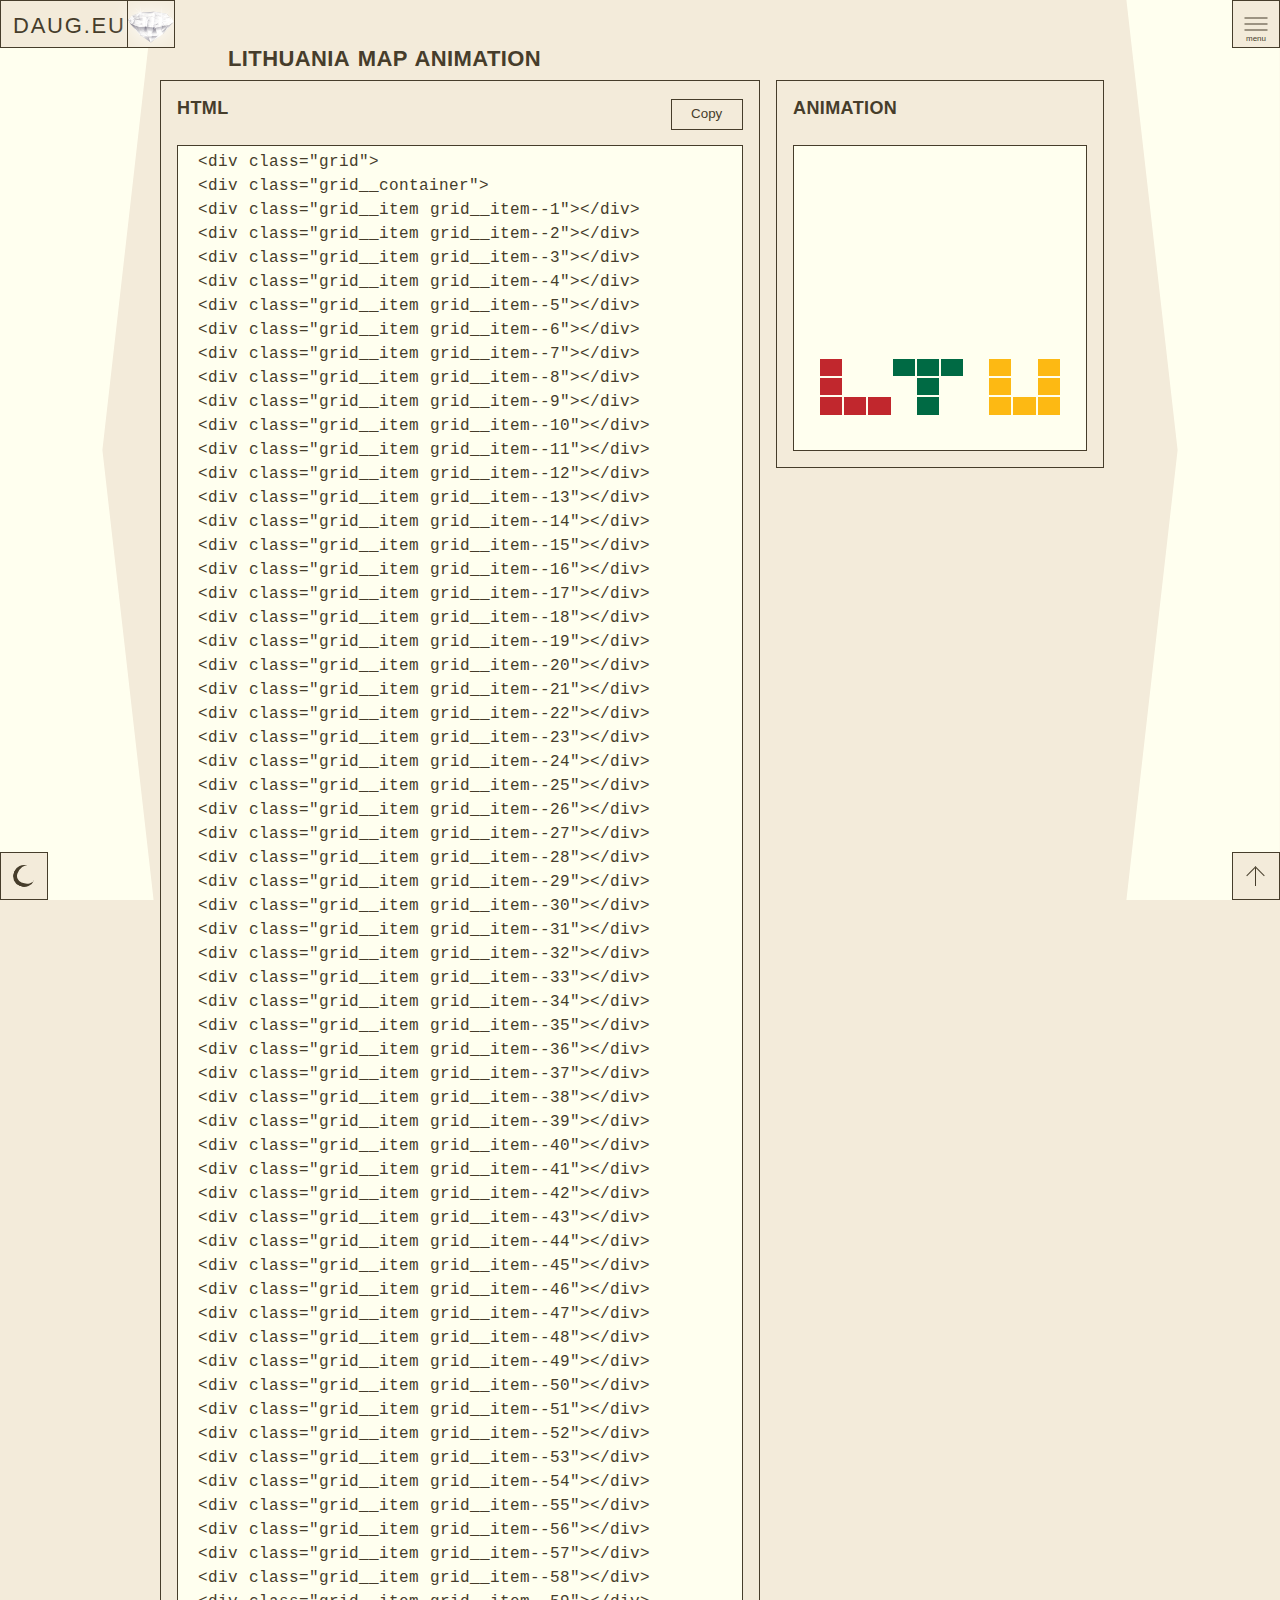
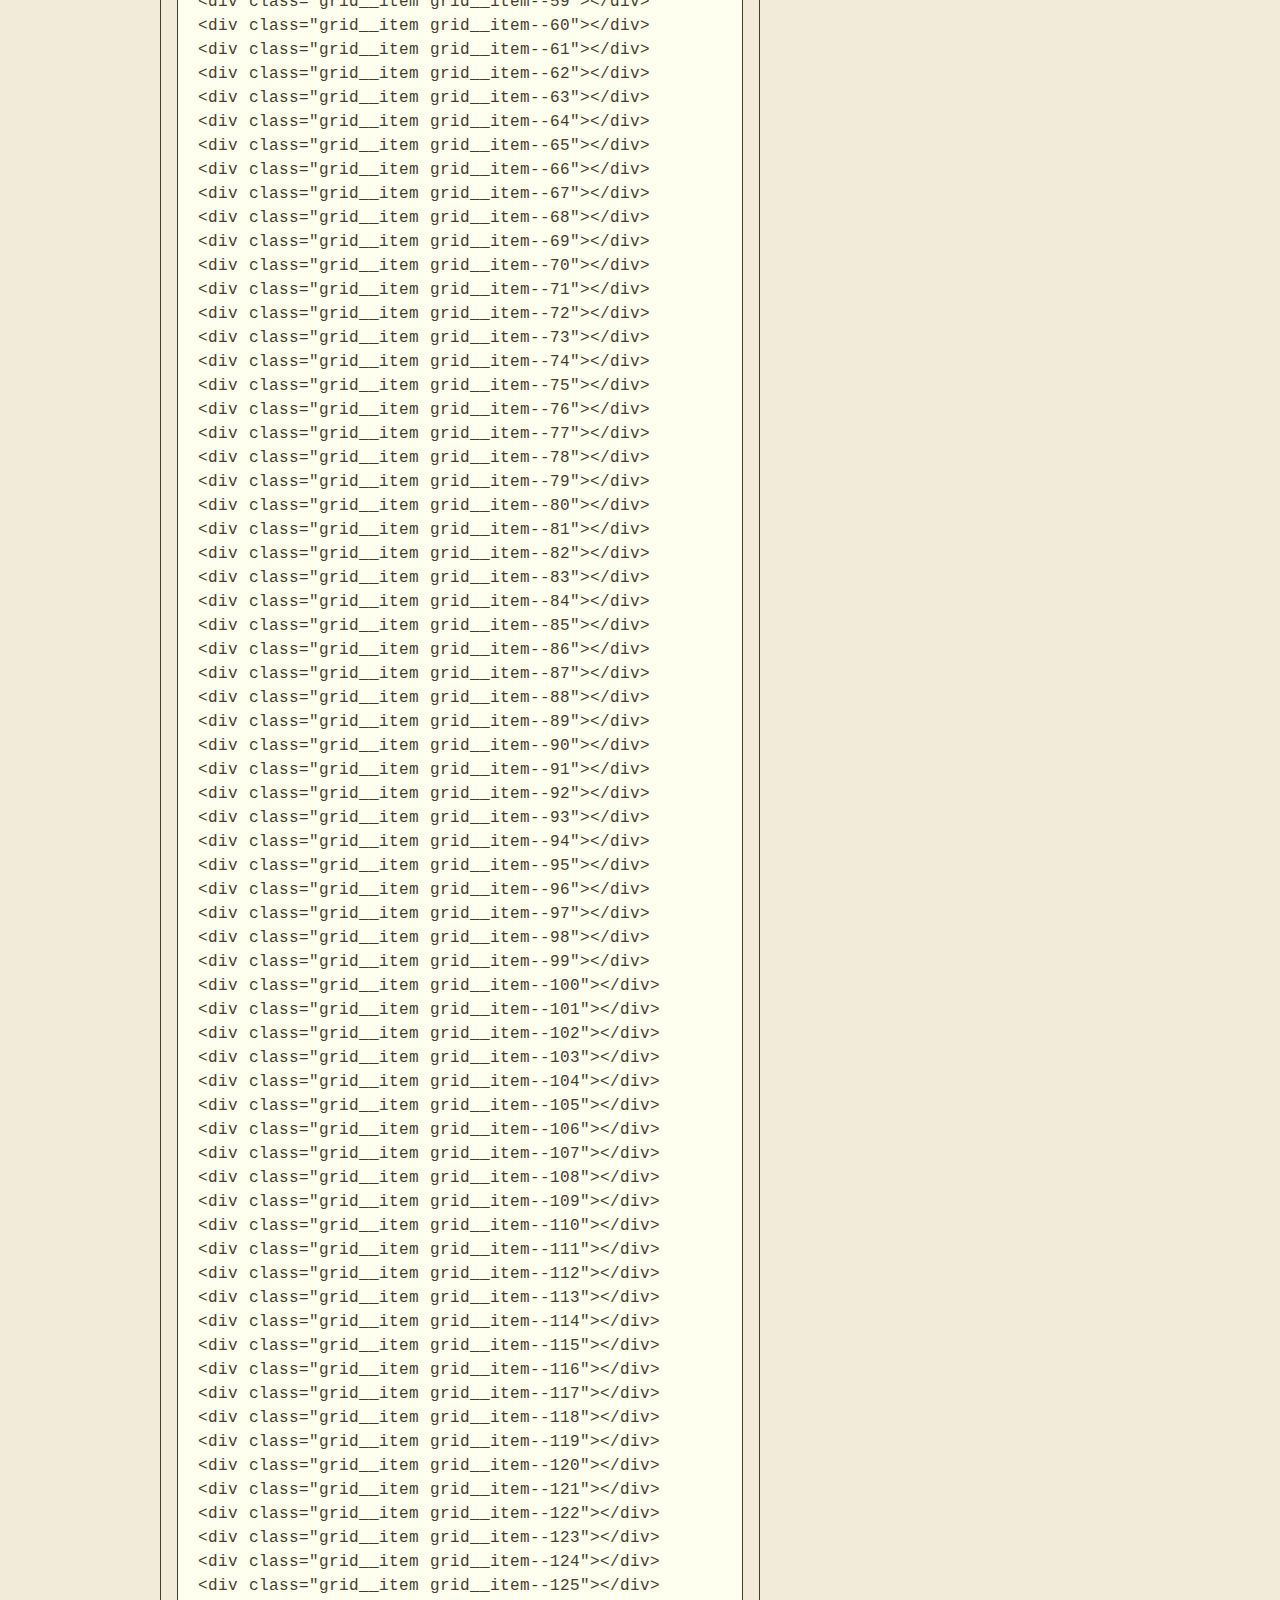
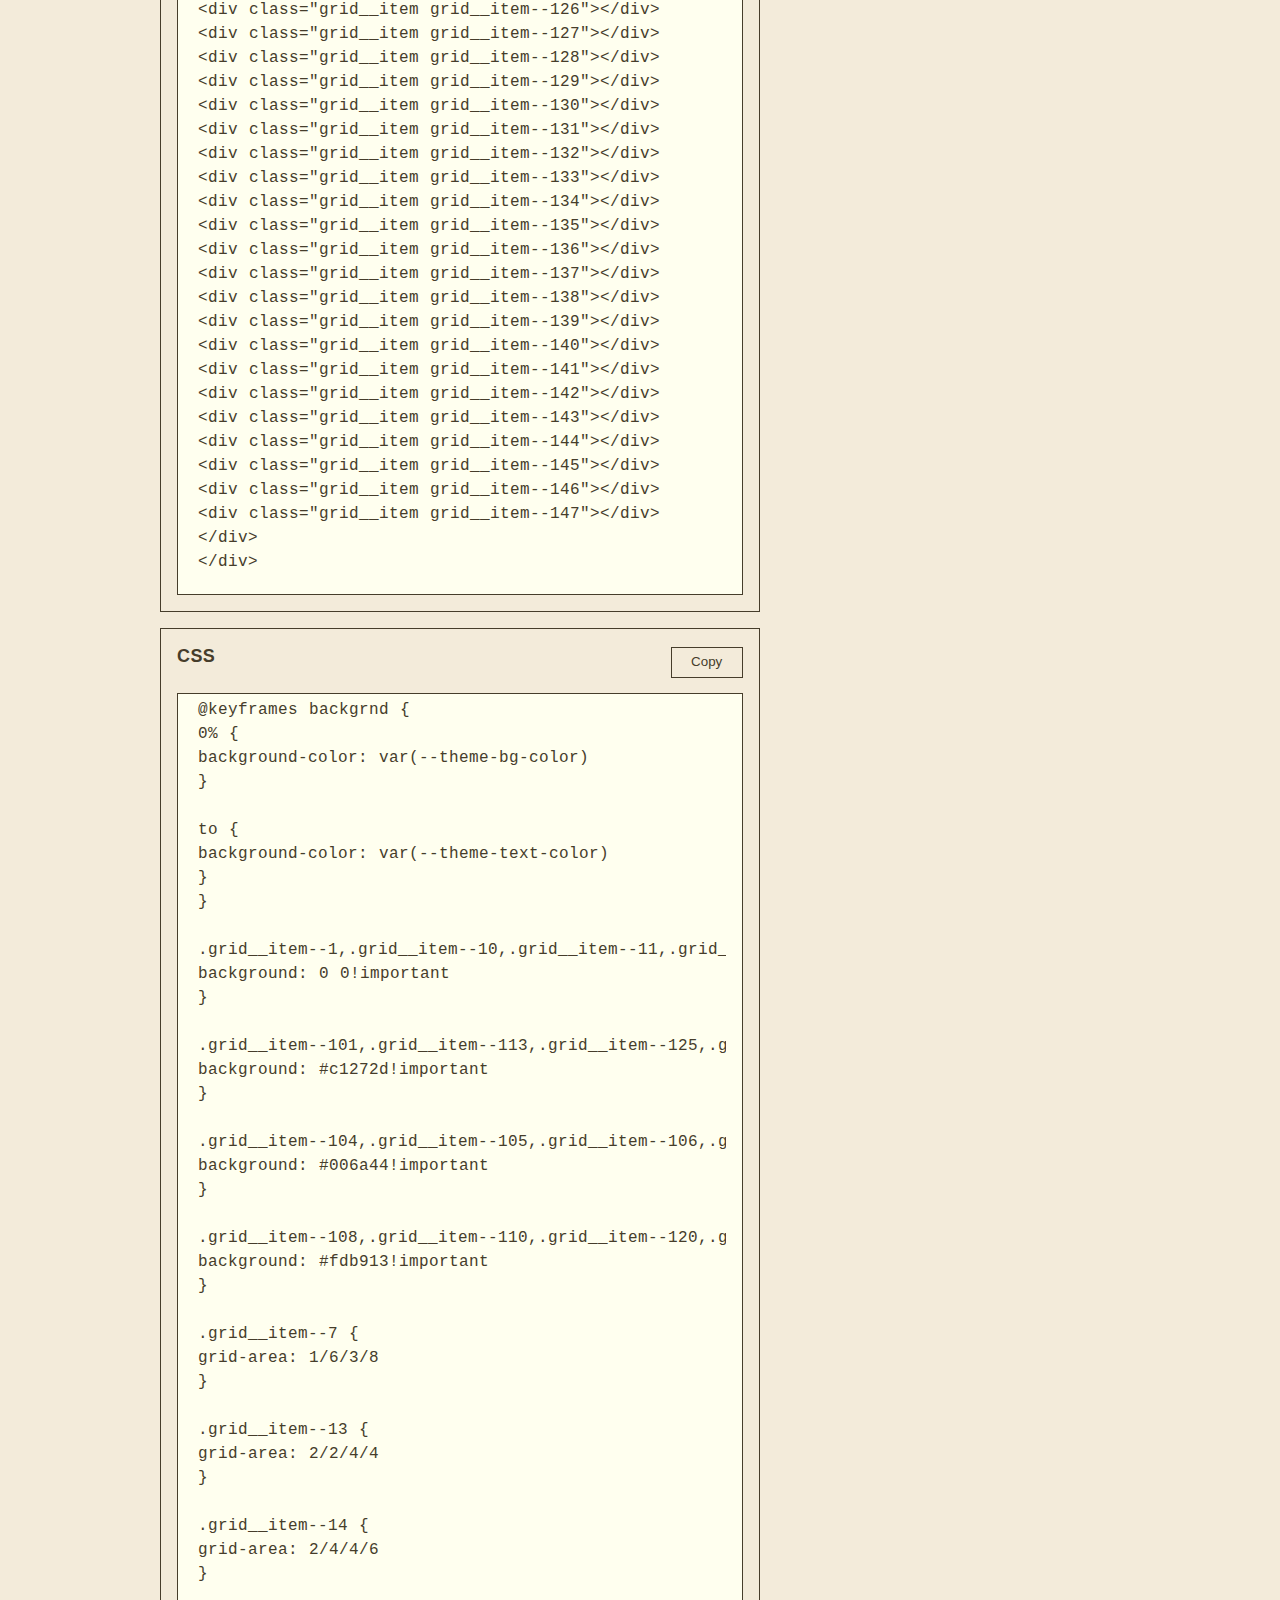
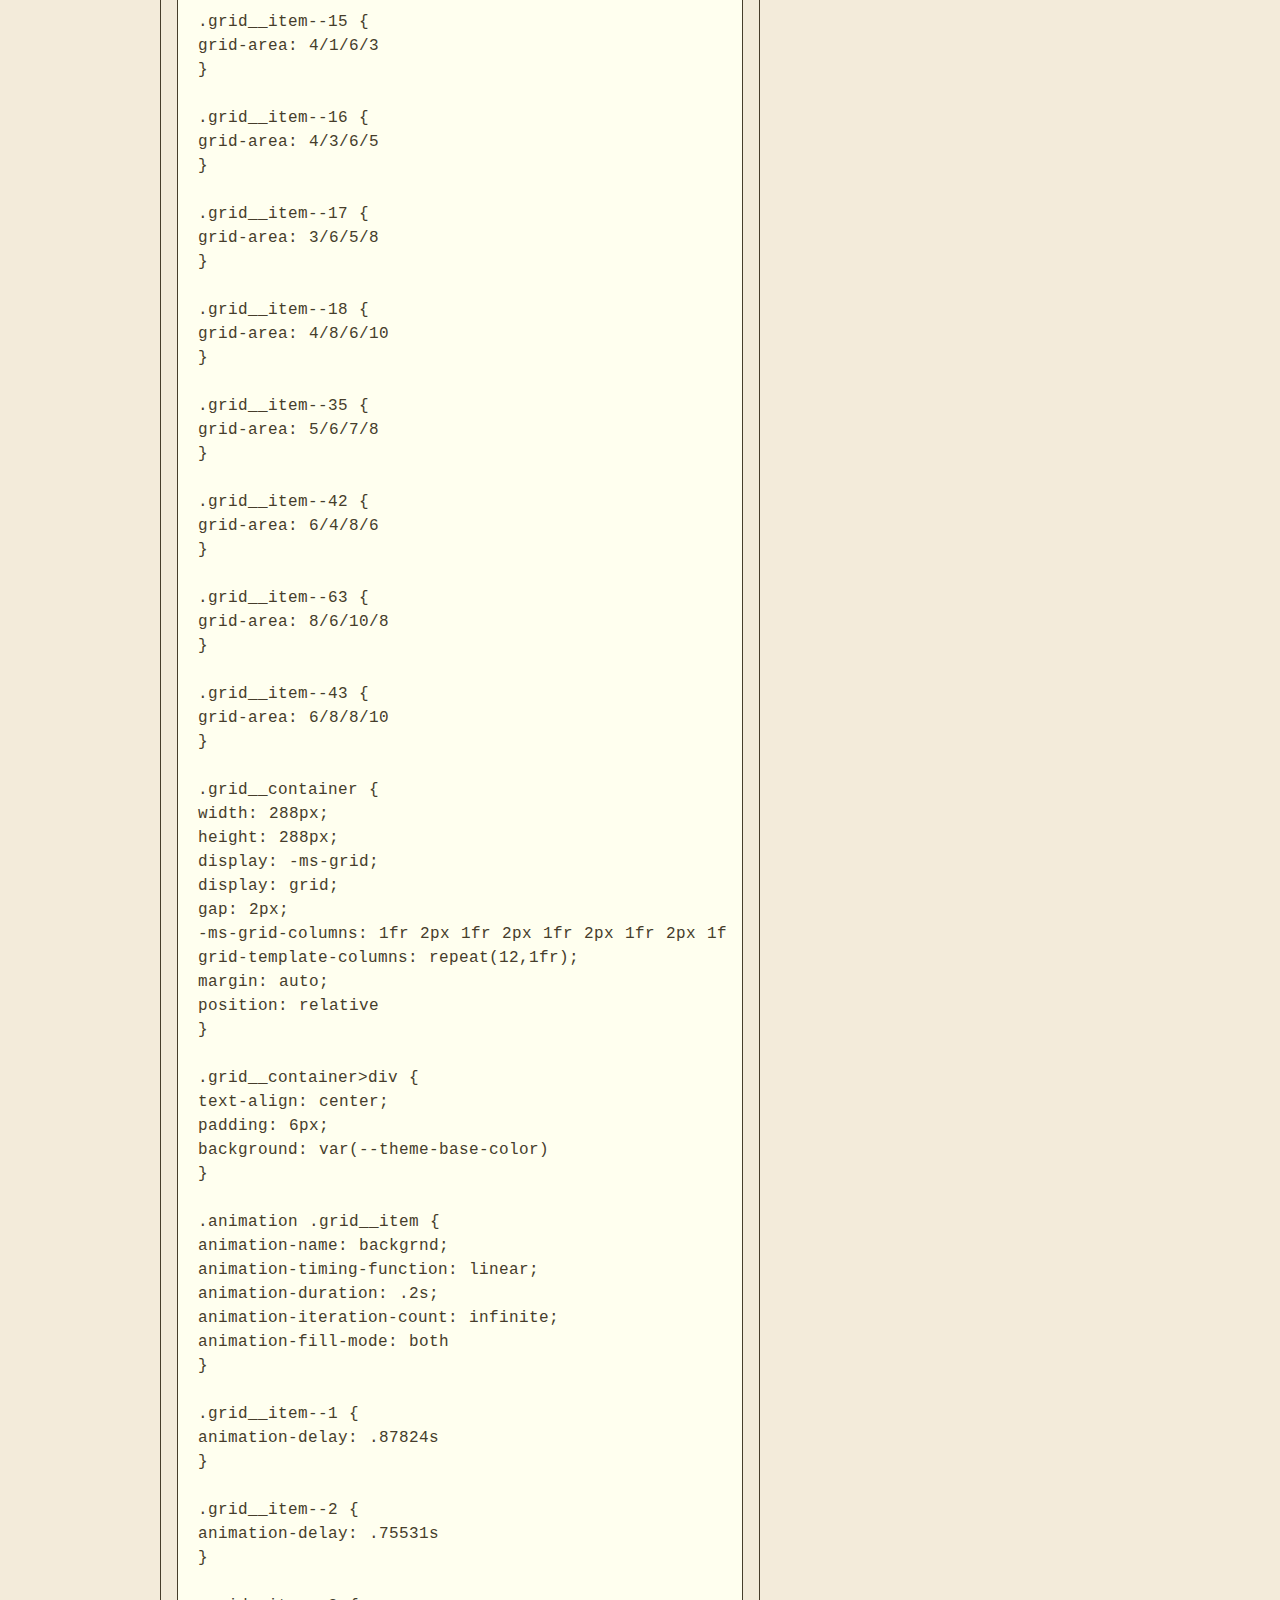
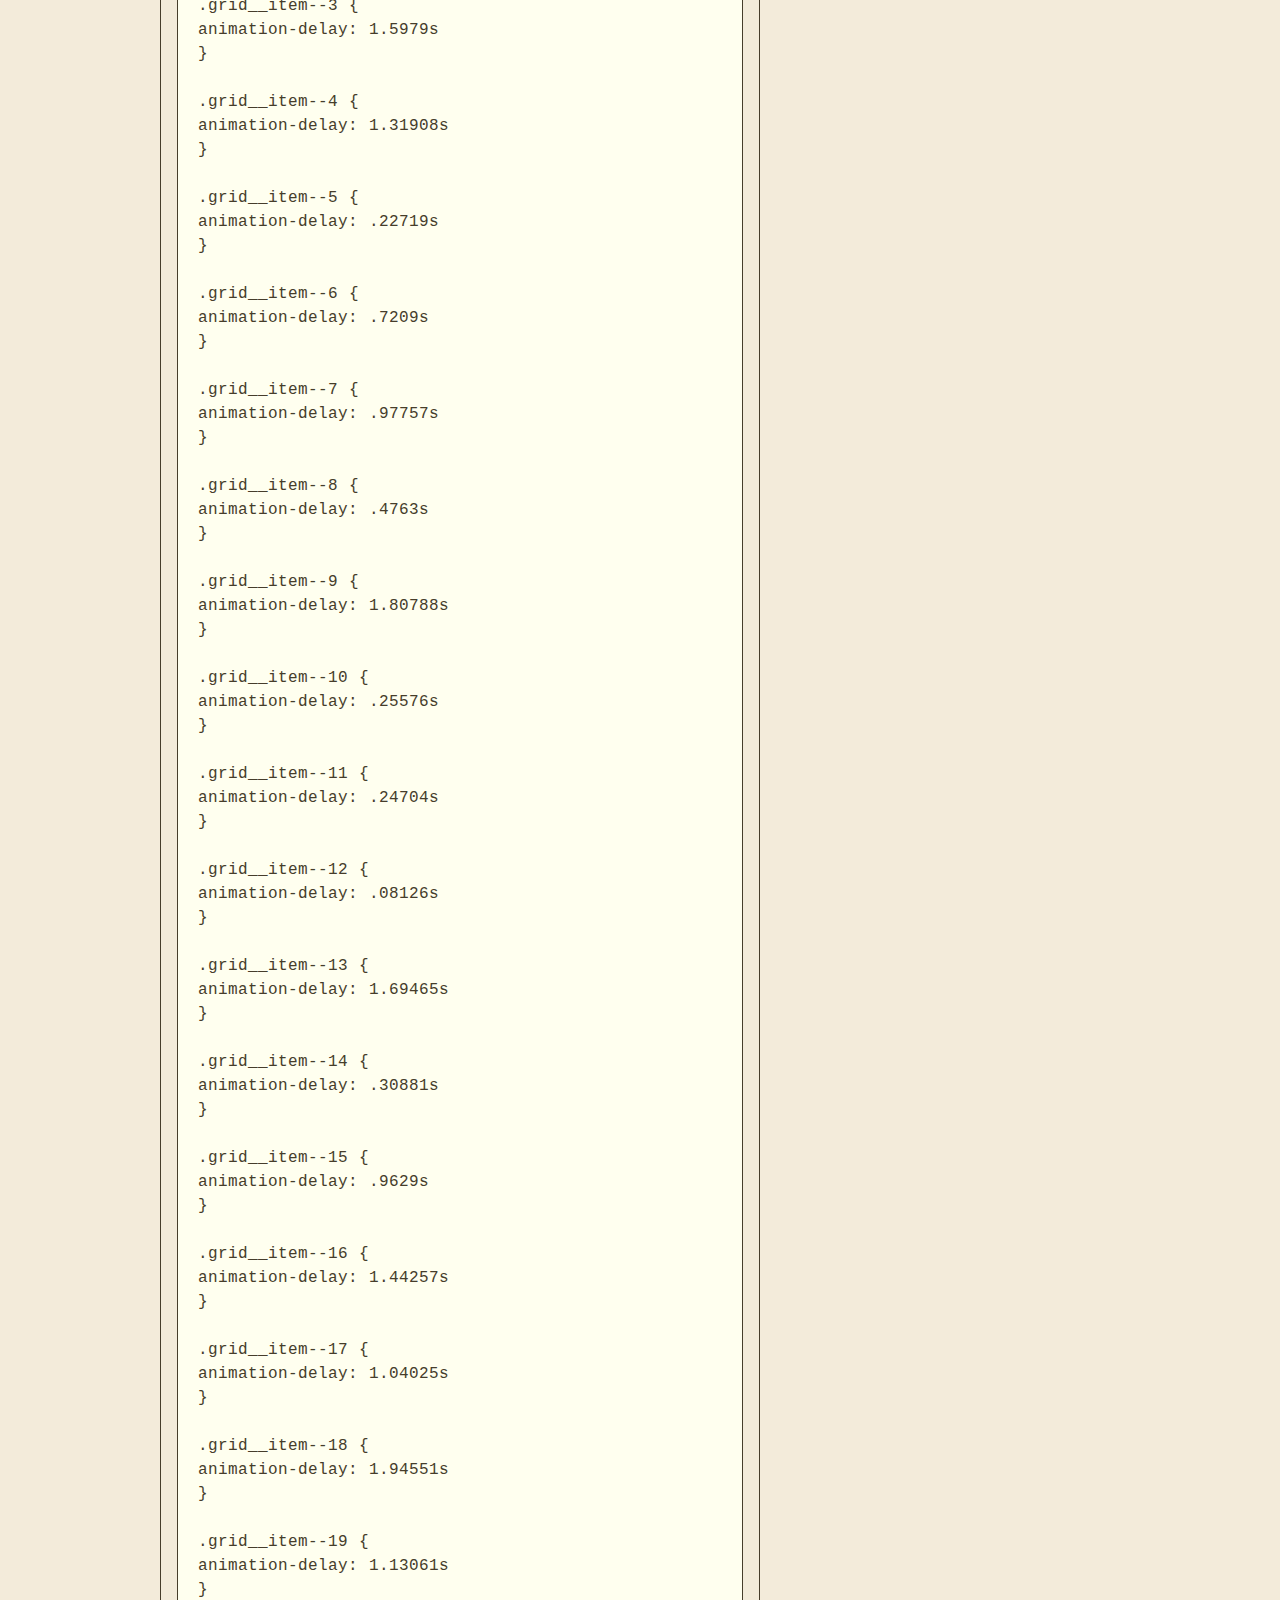
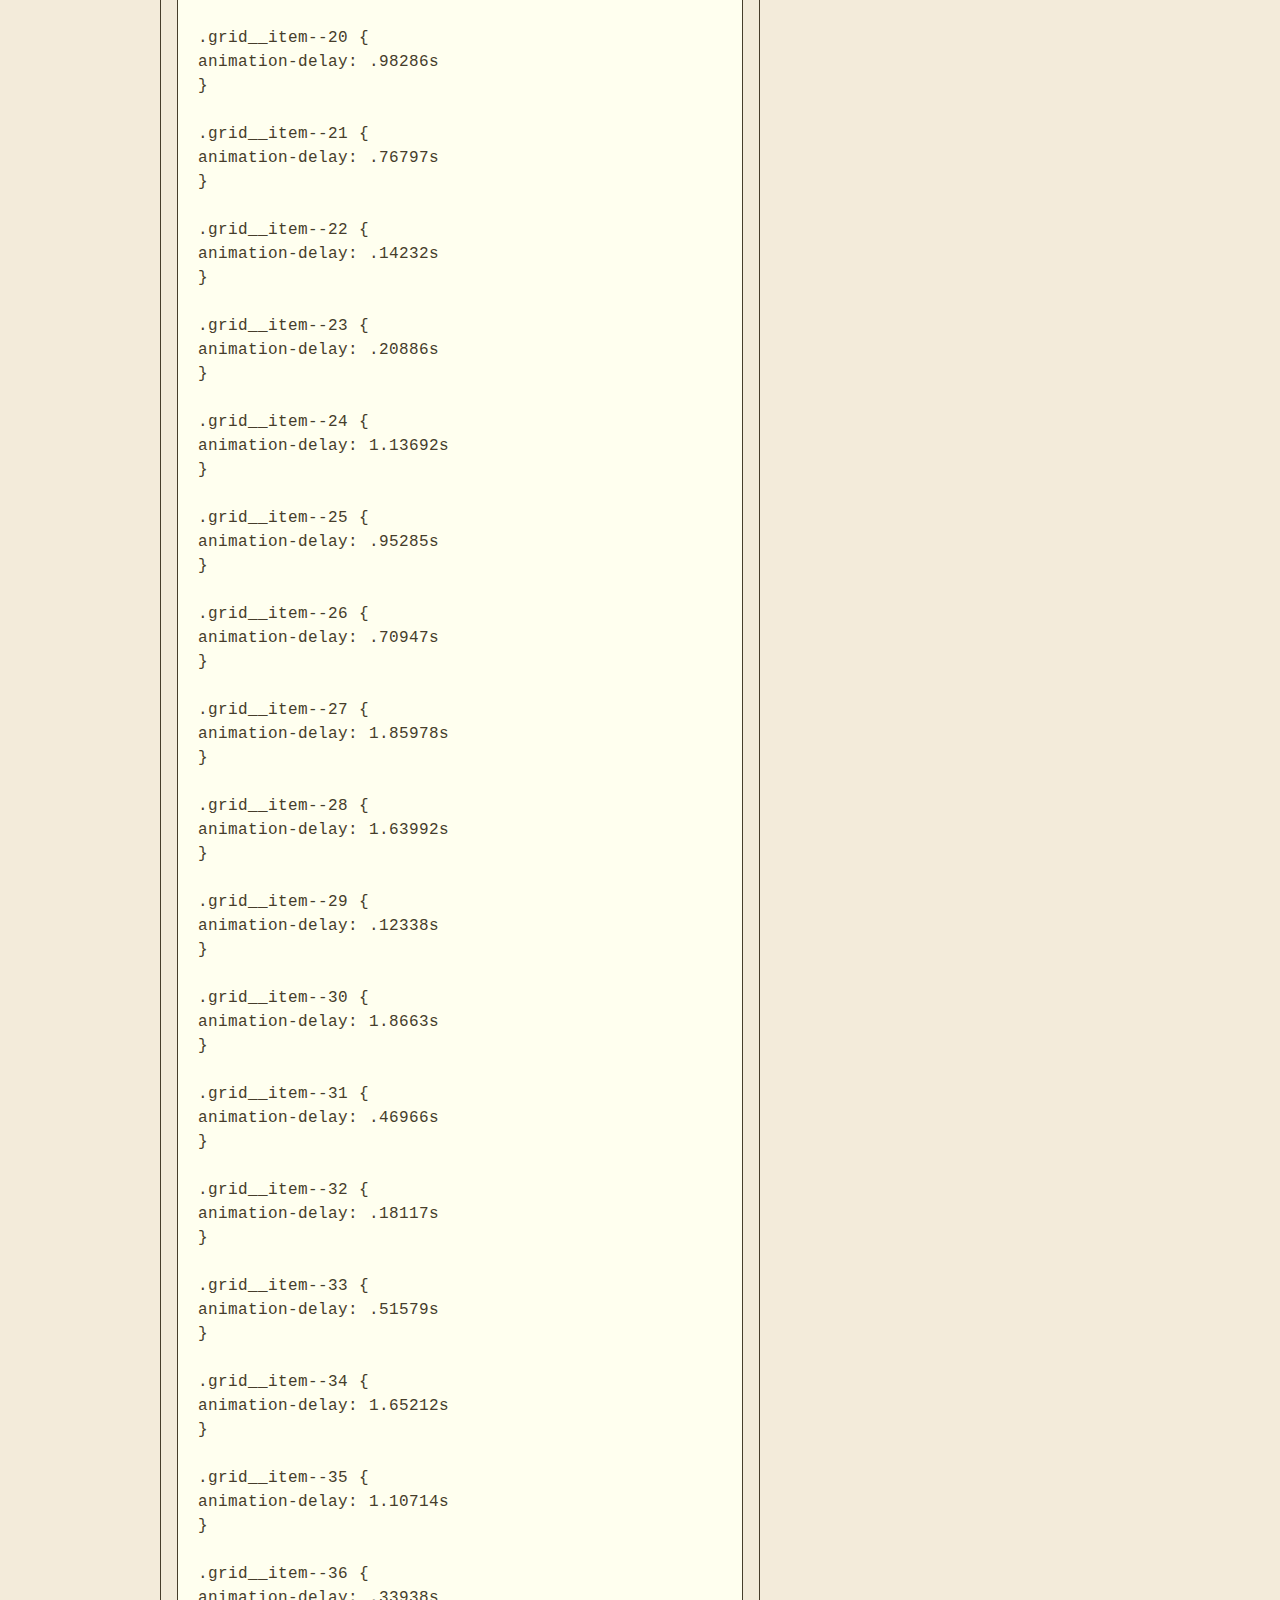
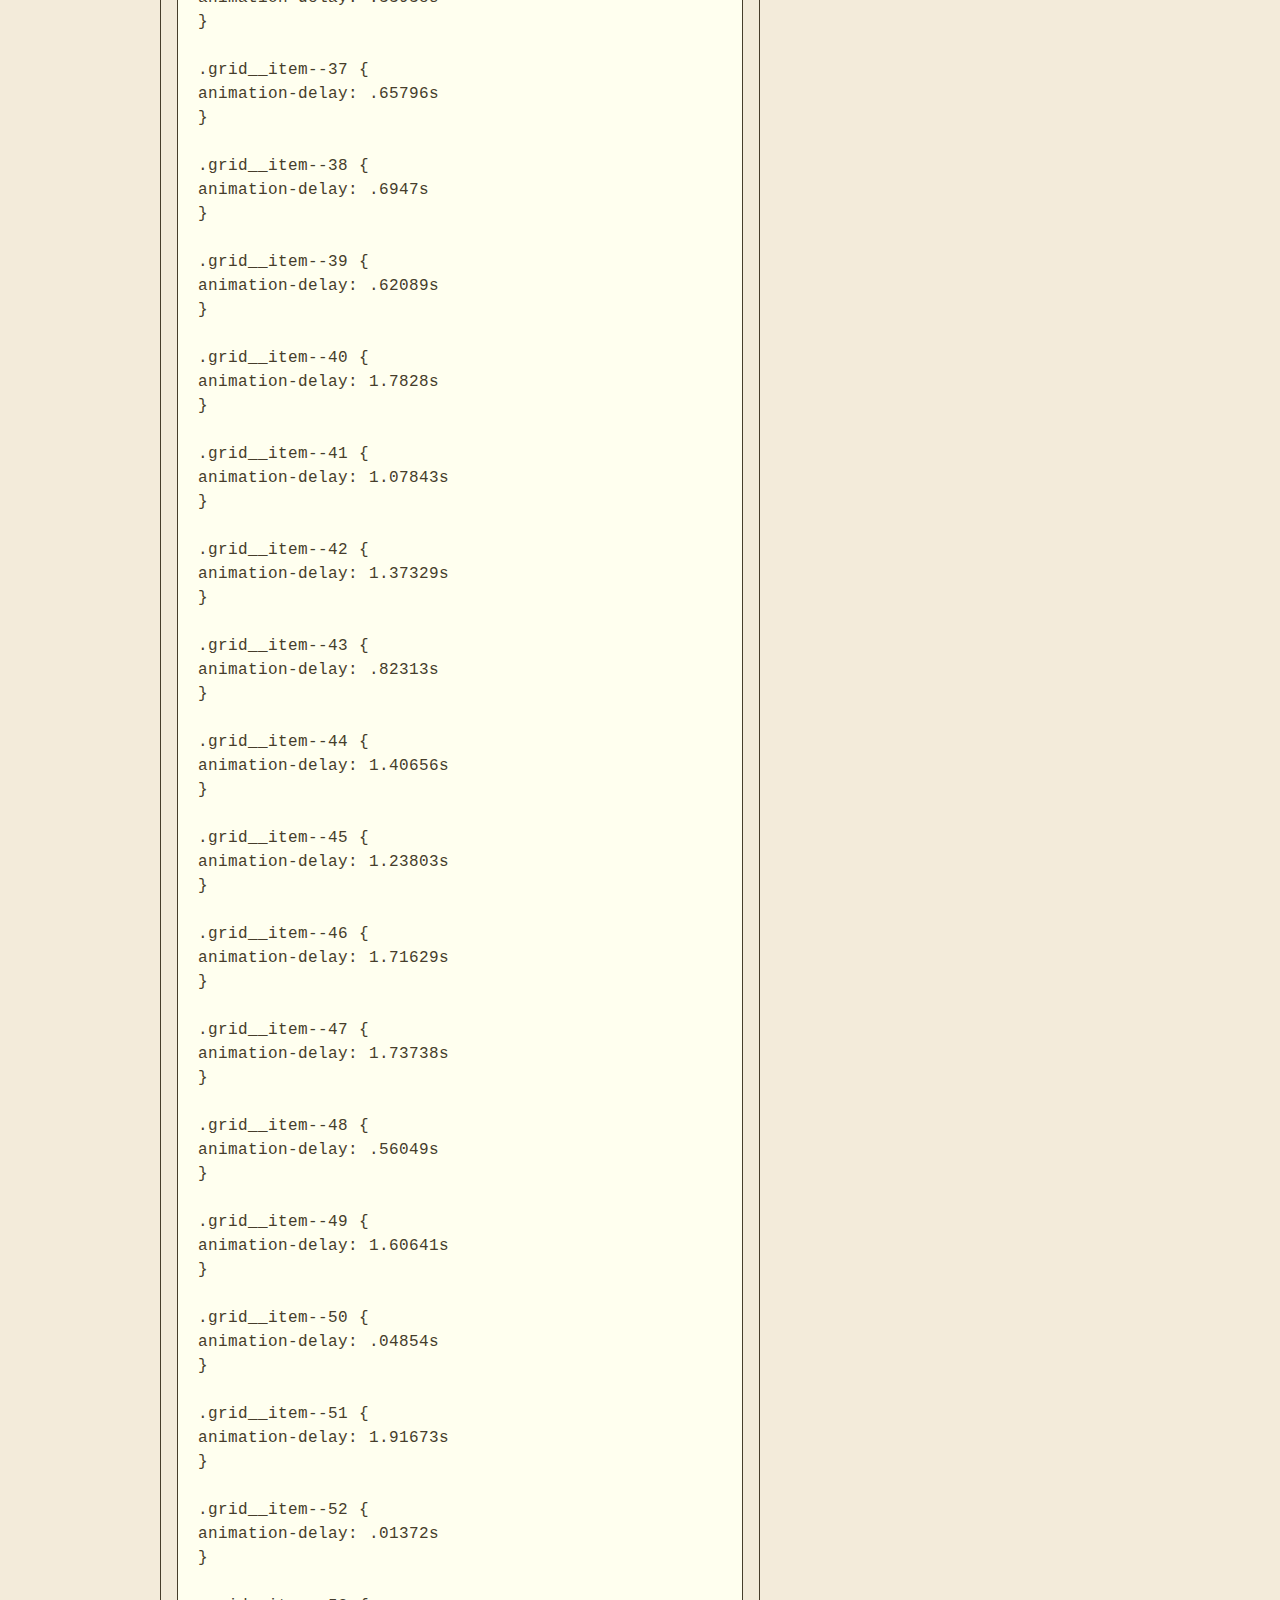
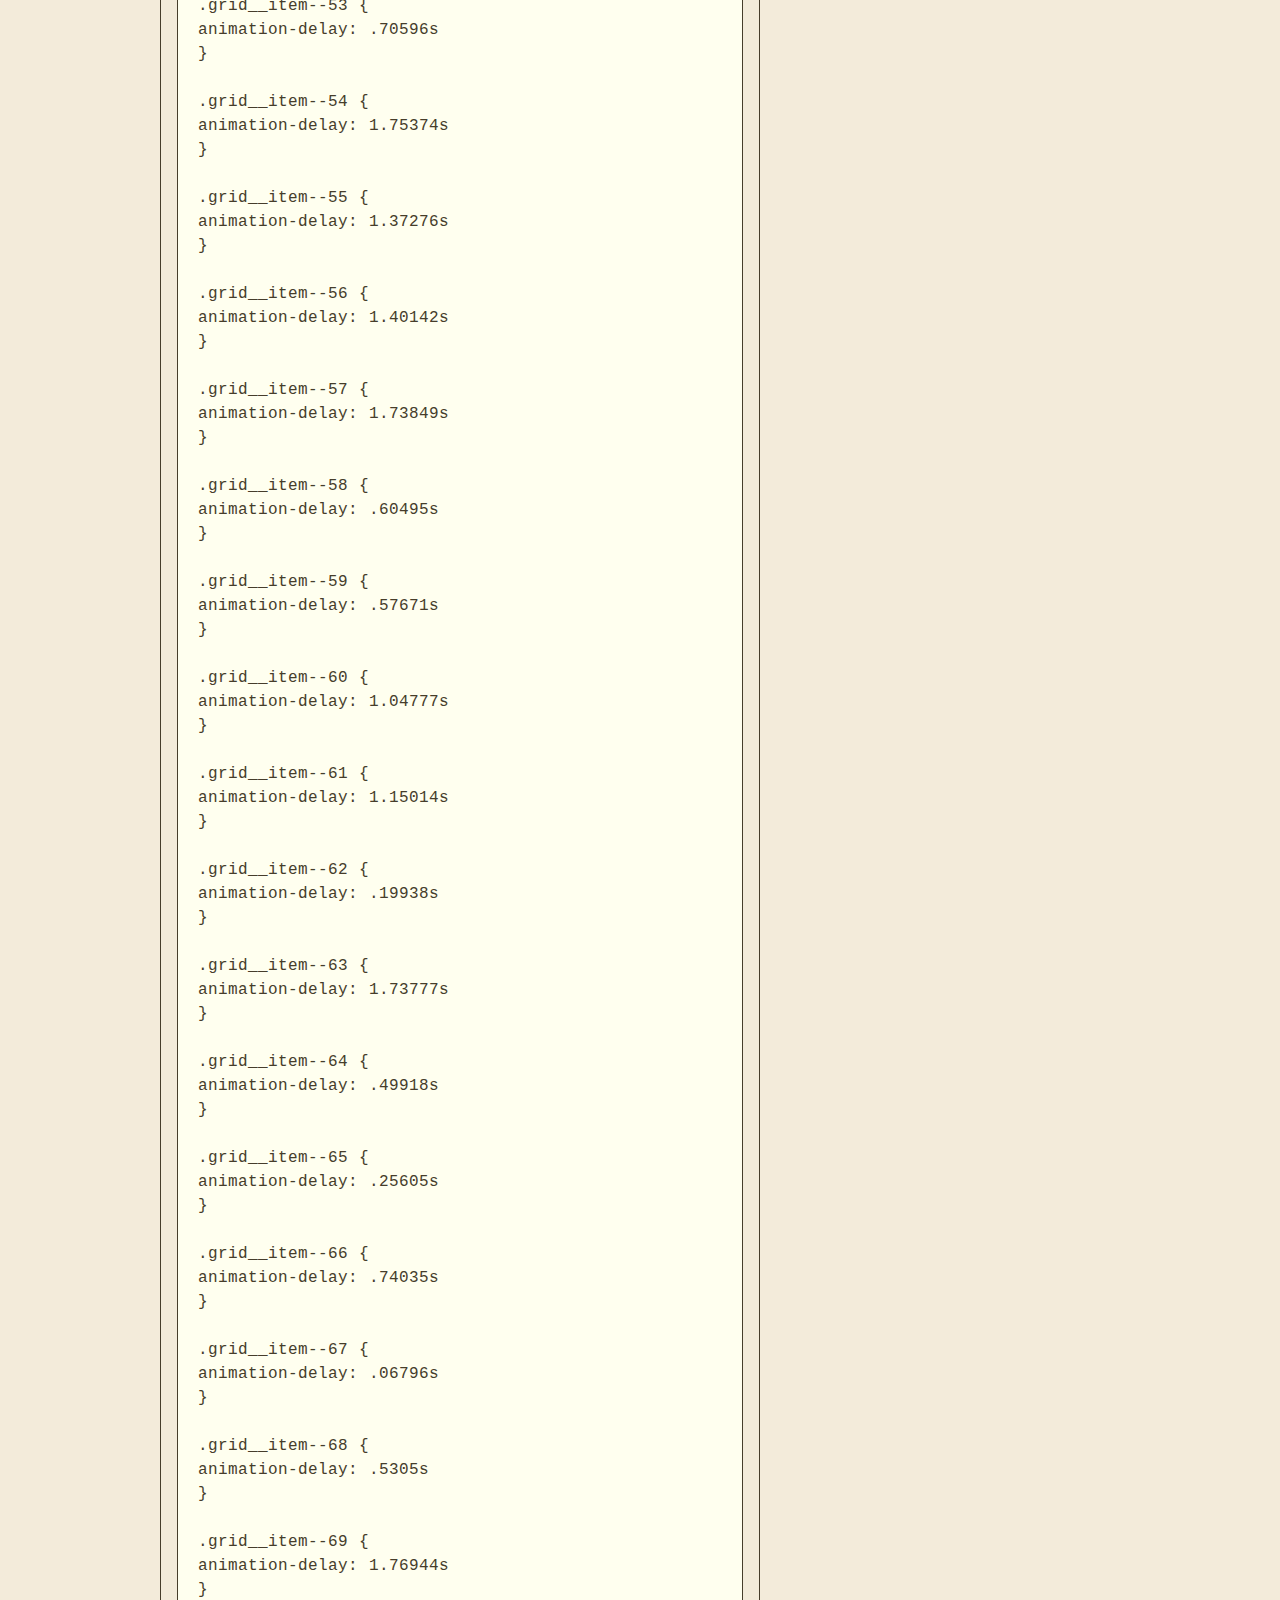
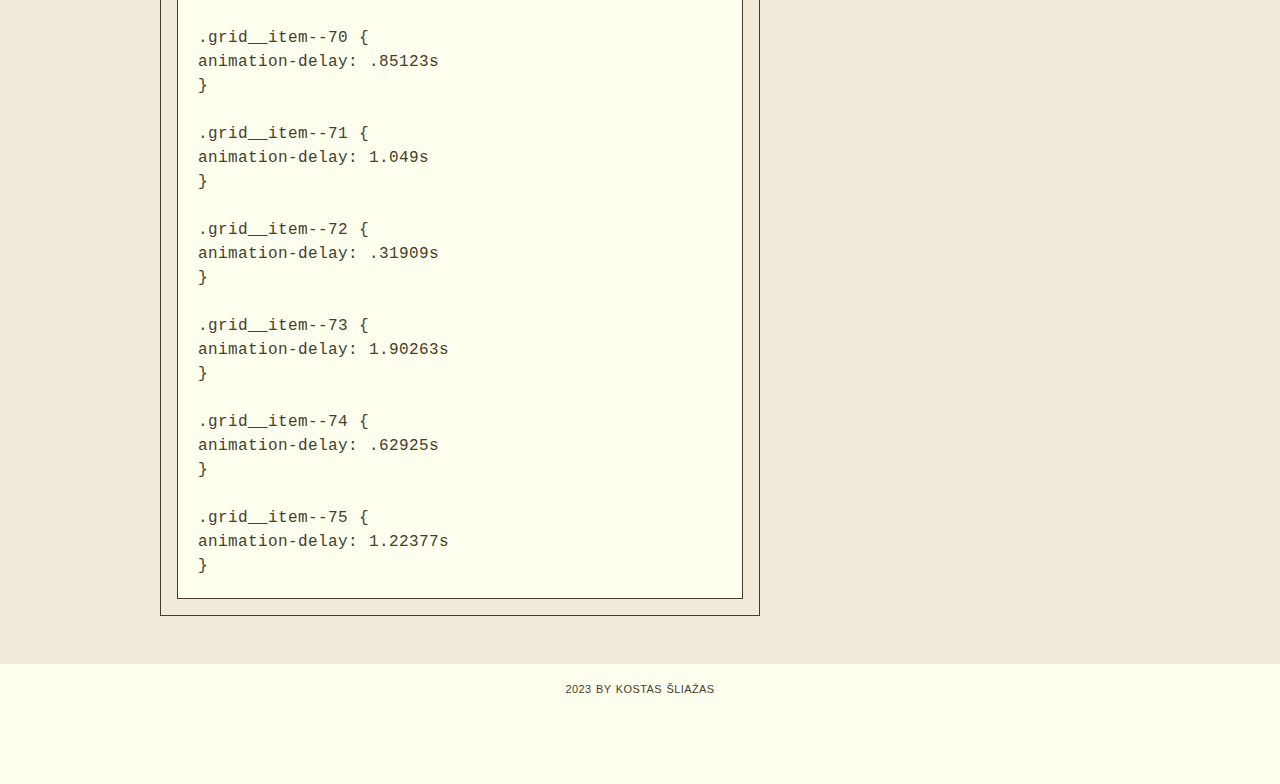
<file: lithuania-animation.html>
<!doctype html>
<html lang="en">

<head>
  <meta charset="UTF-8">
  <meta http-equiv="X-UA-Compatible" content="IE=edge">
  <meta name="description" content="CSS animations">
  <meta name="viewport" content="width=device-width, initial-scale=1">
  <title>CSS animations</title>
  <link rel="stylesheet" href="css/main.min.css">
  <link rel="apple-touch-icon" sizes="180x180" href="apple-touch-icon.png">
  <link rel="icon" type="image/png" sizes="32x32" href="favicon-32x32.png">
  <link rel="icon" type="image/png" sizes="16x16" href="favicon-16x16.png">
  <link rel="manifest" href="site.webmanifest">
</head>

<body>
  <div id="loader" aria-hidden="true">Loading...</div>
  <input type="checkbox" id="theme" aria-label="theme" title="Theme">
  <label for="theme" id="theme-label">Theme</label>
  <!--[if lt IE 8]>
      <p class="browsehappy">
        You are using an <strong>outdated</strong> browser. Please
        <a href="#">upgrade your browser</a> to improve your experience.
      </p>
    <![endif]-->
  <div id="wrapper">
    <a id="top"></a>
    <header id="header">
      <a href="/"><span>daug.eu</span><span id="logo"></span></a>
    </header>
    <button class="toggle-btn" id="menu">menu</button>
    <div class="nav">
      <ul>
        <li><a href="index.html">Home</a></li>
        <li><a href="tetris-animation.html">tetris animation</a></li>
        <li><a href="spining-dots-animation.html">spinning dots animation</a></li>
        <li><a href="loader3d-animation.html">loader3d animation</a></li>
        <li><a href="lithuania-animation.html">lithuania animation</a></li>
        <li><a href="cassette-animation.html">cassette animation</a></li>
        <li><a href="box3d-animation.html">box3d animation</a></li>
        <li><a href="scale-animation.html">scale animation</a></li>
        <li><a href="numbers-animation.html">numbers animation</a></li>
        <li><a href="loader-animation.html">loader animation</a></li>
        <li><a href="data-title-animation.html">data attribute animation</a></li>
        <li><a href="speaker-animation.html">speaker animation</a></li>
        <li><a href="kitty-animation.html">kitty animation</a></li>
        <li><a href="digital-text-animation.html">digital text animation</a></li>
      </ul>
    </div>
    <main class="container">
      <article>
        <h1 class="title">Lithuania map Animation</h1>
        <div class="block">
          <h2>HTML</h2>
          <div class="box code">
            <pre>&lt;div class=&quot;grid&quot;&gt;
&lt;div class=&quot;grid__container&quot;&gt;
&lt;div class=&quot;grid__item grid__item--1&quot;&gt;&lt;/div&gt;
&lt;div class=&quot;grid__item grid__item--2&quot;&gt;&lt;/div&gt;
&lt;div class=&quot;grid__item grid__item--3&quot;&gt;&lt;/div&gt;
&lt;div class=&quot;grid__item grid__item--4&quot;&gt;&lt;/div&gt;
&lt;div class=&quot;grid__item grid__item--5&quot;&gt;&lt;/div&gt;
&lt;div class=&quot;grid__item grid__item--6&quot;&gt;&lt;/div&gt;
&lt;div class=&quot;grid__item grid__item--7&quot;&gt;&lt;/div&gt;
&lt;div class=&quot;grid__item grid__item--8&quot;&gt;&lt;/div&gt;
&lt;div class=&quot;grid__item grid__item--9&quot;&gt;&lt;/div&gt;
&lt;div class=&quot;grid__item grid__item--10&quot;&gt;&lt;/div&gt;
&lt;div class=&quot;grid__item grid__item--11&quot;&gt;&lt;/div&gt;
&lt;div class=&quot;grid__item grid__item--12&quot;&gt;&lt;/div&gt;
&lt;div class=&quot;grid__item grid__item--13&quot;&gt;&lt;/div&gt;
&lt;div class=&quot;grid__item grid__item--14&quot;&gt;&lt;/div&gt;
&lt;div class=&quot;grid__item grid__item--15&quot;&gt;&lt;/div&gt;
&lt;div class=&quot;grid__item grid__item--16&quot;&gt;&lt;/div&gt;
&lt;div class=&quot;grid__item grid__item--17&quot;&gt;&lt;/div&gt;
&lt;div class=&quot;grid__item grid__item--18&quot;&gt;&lt;/div&gt;
&lt;div class=&quot;grid__item grid__item--19&quot;&gt;&lt;/div&gt;
&lt;div class=&quot;grid__item grid__item--20&quot;&gt;&lt;/div&gt;
&lt;div class=&quot;grid__item grid__item--21&quot;&gt;&lt;/div&gt;
&lt;div class=&quot;grid__item grid__item--22&quot;&gt;&lt;/div&gt;
&lt;div class=&quot;grid__item grid__item--23&quot;&gt;&lt;/div&gt;
&lt;div class=&quot;grid__item grid__item--24&quot;&gt;&lt;/div&gt;
&lt;div class=&quot;grid__item grid__item--25&quot;&gt;&lt;/div&gt;
&lt;div class=&quot;grid__item grid__item--26&quot;&gt;&lt;/div&gt;
&lt;div class=&quot;grid__item grid__item--27&quot;&gt;&lt;/div&gt;
&lt;div class=&quot;grid__item grid__item--28&quot;&gt;&lt;/div&gt;
&lt;div class=&quot;grid__item grid__item--29&quot;&gt;&lt;/div&gt;
&lt;div class=&quot;grid__item grid__item--30&quot;&gt;&lt;/div&gt;
&lt;div class=&quot;grid__item grid__item--31&quot;&gt;&lt;/div&gt;
&lt;div class=&quot;grid__item grid__item--32&quot;&gt;&lt;/div&gt;
&lt;div class=&quot;grid__item grid__item--33&quot;&gt;&lt;/div&gt;
&lt;div class=&quot;grid__item grid__item--34&quot;&gt;&lt;/div&gt;
&lt;div class=&quot;grid__item grid__item--35&quot;&gt;&lt;/div&gt;
&lt;div class=&quot;grid__item grid__item--36&quot;&gt;&lt;/div&gt;
&lt;div class=&quot;grid__item grid__item--37&quot;&gt;&lt;/div&gt;
&lt;div class=&quot;grid__item grid__item--38&quot;&gt;&lt;/div&gt;
&lt;div class=&quot;grid__item grid__item--39&quot;&gt;&lt;/div&gt;
&lt;div class=&quot;grid__item grid__item--40&quot;&gt;&lt;/div&gt;
&lt;div class=&quot;grid__item grid__item--41&quot;&gt;&lt;/div&gt;
&lt;div class=&quot;grid__item grid__item--42&quot;&gt;&lt;/div&gt;
&lt;div class=&quot;grid__item grid__item--43&quot;&gt;&lt;/div&gt;
&lt;div class=&quot;grid__item grid__item--44&quot;&gt;&lt;/div&gt;
&lt;div class=&quot;grid__item grid__item--45&quot;&gt;&lt;/div&gt;
&lt;div class=&quot;grid__item grid__item--46&quot;&gt;&lt;/div&gt;
&lt;div class=&quot;grid__item grid__item--47&quot;&gt;&lt;/div&gt;
&lt;div class=&quot;grid__item grid__item--48&quot;&gt;&lt;/div&gt;
&lt;div class=&quot;grid__item grid__item--49&quot;&gt;&lt;/div&gt;
&lt;div class=&quot;grid__item grid__item--50&quot;&gt;&lt;/div&gt;
&lt;div class=&quot;grid__item grid__item--51&quot;&gt;&lt;/div&gt;
&lt;div class=&quot;grid__item grid__item--52&quot;&gt;&lt;/div&gt;
&lt;div class=&quot;grid__item grid__item--53&quot;&gt;&lt;/div&gt;
&lt;div class=&quot;grid__item grid__item--54&quot;&gt;&lt;/div&gt;
&lt;div class=&quot;grid__item grid__item--55&quot;&gt;&lt;/div&gt;
&lt;div class=&quot;grid__item grid__item--56&quot;&gt;&lt;/div&gt;
&lt;div class=&quot;grid__item grid__item--57&quot;&gt;&lt;/div&gt;
&lt;div class=&quot;grid__item grid__item--58&quot;&gt;&lt;/div&gt;
&lt;div class=&quot;grid__item grid__item--59&quot;&gt;&lt;/div&gt;
&lt;div class=&quot;grid__item grid__item--60&quot;&gt;&lt;/div&gt;
&lt;div class=&quot;grid__item grid__item--61&quot;&gt;&lt;/div&gt;
&lt;div class=&quot;grid__item grid__item--62&quot;&gt;&lt;/div&gt;
&lt;div class=&quot;grid__item grid__item--63&quot;&gt;&lt;/div&gt;
&lt;div class=&quot;grid__item grid__item--64&quot;&gt;&lt;/div&gt;
&lt;div class=&quot;grid__item grid__item--65&quot;&gt;&lt;/div&gt;
&lt;div class=&quot;grid__item grid__item--66&quot;&gt;&lt;/div&gt;
&lt;div class=&quot;grid__item grid__item--67&quot;&gt;&lt;/div&gt;
&lt;div class=&quot;grid__item grid__item--68&quot;&gt;&lt;/div&gt;
&lt;div class=&quot;grid__item grid__item--69&quot;&gt;&lt;/div&gt;
&lt;div class=&quot;grid__item grid__item--70&quot;&gt;&lt;/div&gt;
&lt;div class=&quot;grid__item grid__item--71&quot;&gt;&lt;/div&gt;
&lt;div class=&quot;grid__item grid__item--72&quot;&gt;&lt;/div&gt;
&lt;div class=&quot;grid__item grid__item--73&quot;&gt;&lt;/div&gt;
&lt;div class=&quot;grid__item grid__item--74&quot;&gt;&lt;/div&gt;
&lt;div class=&quot;grid__item grid__item--75&quot;&gt;&lt;/div&gt;
&lt;div class=&quot;grid__item grid__item--76&quot;&gt;&lt;/div&gt;
&lt;div class=&quot;grid__item grid__item--77&quot;&gt;&lt;/div&gt;
&lt;div class=&quot;grid__item grid__item--78&quot;&gt;&lt;/div&gt;
&lt;div class=&quot;grid__item grid__item--79&quot;&gt;&lt;/div&gt;
&lt;div class=&quot;grid__item grid__item--80&quot;&gt;&lt;/div&gt;
&lt;div class=&quot;grid__item grid__item--81&quot;&gt;&lt;/div&gt;
&lt;div class=&quot;grid__item grid__item--82&quot;&gt;&lt;/div&gt;
&lt;div class=&quot;grid__item grid__item--83&quot;&gt;&lt;/div&gt;
&lt;div class=&quot;grid__item grid__item--84&quot;&gt;&lt;/div&gt;
&lt;div class=&quot;grid__item grid__item--85&quot;&gt;&lt;/div&gt;
&lt;div class=&quot;grid__item grid__item--86&quot;&gt;&lt;/div&gt;
&lt;div class=&quot;grid__item grid__item--87&quot;&gt;&lt;/div&gt;
&lt;div class=&quot;grid__item grid__item--88&quot;&gt;&lt;/div&gt;
&lt;div class=&quot;grid__item grid__item--89&quot;&gt;&lt;/div&gt;
&lt;div class=&quot;grid__item grid__item--90&quot;&gt;&lt;/div&gt;
&lt;div class=&quot;grid__item grid__item--91&quot;&gt;&lt;/div&gt;
&lt;div class=&quot;grid__item grid__item--92&quot;&gt;&lt;/div&gt;
&lt;div class=&quot;grid__item grid__item--93&quot;&gt;&lt;/div&gt;
&lt;div class=&quot;grid__item grid__item--94&quot;&gt;&lt;/div&gt;
&lt;div class=&quot;grid__item grid__item--95&quot;&gt;&lt;/div&gt;
&lt;div class=&quot;grid__item grid__item--96&quot;&gt;&lt;/div&gt;
&lt;div class=&quot;grid__item grid__item--97&quot;&gt;&lt;/div&gt;
&lt;div class=&quot;grid__item grid__item--98&quot;&gt;&lt;/div&gt;
&lt;div class=&quot;grid__item grid__item--99&quot;&gt;&lt;/div&gt;
&lt;div class=&quot;grid__item grid__item--100&quot;&gt;&lt;/div&gt;
&lt;div class=&quot;grid__item grid__item--101&quot;&gt;&lt;/div&gt;
&lt;div class=&quot;grid__item grid__item--102&quot;&gt;&lt;/div&gt;
&lt;div class=&quot;grid__item grid__item--103&quot;&gt;&lt;/div&gt;
&lt;div class=&quot;grid__item grid__item--104&quot;&gt;&lt;/div&gt;
&lt;div class=&quot;grid__item grid__item--105&quot;&gt;&lt;/div&gt;
&lt;div class=&quot;grid__item grid__item--106&quot;&gt;&lt;/div&gt;
&lt;div class=&quot;grid__item grid__item--107&quot;&gt;&lt;/div&gt;
&lt;div class=&quot;grid__item grid__item--108&quot;&gt;&lt;/div&gt;
&lt;div class=&quot;grid__item grid__item--109&quot;&gt;&lt;/div&gt;
&lt;div class=&quot;grid__item grid__item--110&quot;&gt;&lt;/div&gt;
&lt;div class=&quot;grid__item grid__item--111&quot;&gt;&lt;/div&gt;
&lt;div class=&quot;grid__item grid__item--112&quot;&gt;&lt;/div&gt;
&lt;div class=&quot;grid__item grid__item--113&quot;&gt;&lt;/div&gt;
&lt;div class=&quot;grid__item grid__item--114&quot;&gt;&lt;/div&gt;
&lt;div class=&quot;grid__item grid__item--115&quot;&gt;&lt;/div&gt;
&lt;div class=&quot;grid__item grid__item--116&quot;&gt;&lt;/div&gt;
&lt;div class=&quot;grid__item grid__item--117&quot;&gt;&lt;/div&gt;
&lt;div class=&quot;grid__item grid__item--118&quot;&gt;&lt;/div&gt;
&lt;div class=&quot;grid__item grid__item--119&quot;&gt;&lt;/div&gt;
&lt;div class=&quot;grid__item grid__item--120&quot;&gt;&lt;/div&gt;
&lt;div class=&quot;grid__item grid__item--121&quot;&gt;&lt;/div&gt;
&lt;div class=&quot;grid__item grid__item--122&quot;&gt;&lt;/div&gt;
&lt;div class=&quot;grid__item grid__item--123&quot;&gt;&lt;/div&gt;
&lt;div class=&quot;grid__item grid__item--124&quot;&gt;&lt;/div&gt;
&lt;div class=&quot;grid__item grid__item--125&quot;&gt;&lt;/div&gt;
&lt;div class=&quot;grid__item grid__item--126&quot;&gt;&lt;/div&gt;
&lt;div class=&quot;grid__item grid__item--127&quot;&gt;&lt;/div&gt;
&lt;div class=&quot;grid__item grid__item--128&quot;&gt;&lt;/div&gt;
&lt;div class=&quot;grid__item grid__item--129&quot;&gt;&lt;/div&gt;
&lt;div class=&quot;grid__item grid__item--130&quot;&gt;&lt;/div&gt;
&lt;div class=&quot;grid__item grid__item--131&quot;&gt;&lt;/div&gt;
&lt;div class=&quot;grid__item grid__item--132&quot;&gt;&lt;/div&gt;
&lt;div class=&quot;grid__item grid__item--133&quot;&gt;&lt;/div&gt;
&lt;div class=&quot;grid__item grid__item--134&quot;&gt;&lt;/div&gt;
&lt;div class=&quot;grid__item grid__item--135&quot;&gt;&lt;/div&gt;
&lt;div class=&quot;grid__item grid__item--136&quot;&gt;&lt;/div&gt;
&lt;div class=&quot;grid__item grid__item--137&quot;&gt;&lt;/div&gt;
&lt;div class=&quot;grid__item grid__item--138&quot;&gt;&lt;/div&gt;
&lt;div class=&quot;grid__item grid__item--139&quot;&gt;&lt;/div&gt;
&lt;div class=&quot;grid__item grid__item--140&quot;&gt;&lt;/div&gt;
&lt;div class=&quot;grid__item grid__item--141&quot;&gt;&lt;/div&gt;
&lt;div class=&quot;grid__item grid__item--142&quot;&gt;&lt;/div&gt;
&lt;div class=&quot;grid__item grid__item--143&quot;&gt;&lt;/div&gt;
&lt;div class=&quot;grid__item grid__item--144&quot;&gt;&lt;/div&gt;
&lt;div class=&quot;grid__item grid__item--145&quot;&gt;&lt;/div&gt;
&lt;div class=&quot;grid__item grid__item--146&quot;&gt;&lt;/div&gt;
&lt;div class=&quot;grid__item grid__item--147&quot;&gt;&lt;/div&gt;
&lt;/div&gt;
&lt;/div&gt;</pre>
          </div>
        </div>
        <div class="block">
          <h2>CSS</h2>
          <div class="box code">
            <pre>@keyframes backgrnd {
0% {
background-color: var(--theme-bg-color)
}

to {
background-color: var(--theme-text-color)
}
}

.grid__item--1,.grid__item--10,.grid__item--11,.grid__item--12,.grid__item--2,.grid__item--20,.grid__item--21,.grid__item--22,.grid__item--23,.grid__item--27,.grid__item--28,.grid__item--29,.grid__item--3,.grid__item--32,.grid__item--33,.grid__item--37,.grid__item--38,.grid__item--39,.grid__item--4,.grid__item--40,.grid__item--44,.grid__item--45,.grid__item--46,.grid__item--47,.grid__item--48,.grid__item--49,.grid__item--5,.grid__item--52,.grid__item--53,.grid__item--54,.grid__item--55,.grid__item--56,.grid__item--57,.grid__item--6,.grid__item--61,.grid__item--64,.grid__item--65,.grid__item--66,.grid__item--67,.grid__item--68,.grid__item--69,.grid__item--70,.grid__item--72,.grid__item--73,.grid__item--74,.grid__item--75,.grid__item--76,.grid__item--77,.grid__item--78,.grid__item--79,.grid__item--8,.grid__item--80,.grid__item--81,.grid__item--82,.grid__item--83,.grid__item--84,.grid__item--85,.grid__item--86,.grid__item--87,.grid__item--9 {
background: 0 0!important
}

.grid__item--101,.grid__item--113,.grid__item--125,.grid__item--126,.grid__item--127 {
background: #c1272d!important
}

.grid__item--104,.grid__item--105,.grid__item--106,.grid__item--117,.grid__item--129 {
background: #006a44!important
}

.grid__item--108,.grid__item--110,.grid__item--120,.grid__item--122,.grid__item--132,.grid__item--133,.grid__item--134 {
background: #fdb913!important
}

.grid__item--7 {
grid-area: 1/6/3/8
}

.grid__item--13 {
grid-area: 2/2/4/4
}

.grid__item--14 {
grid-area: 2/4/4/6
}

.grid__item--15 {
grid-area: 4/1/6/3
}

.grid__item--16 {
grid-area: 4/3/6/5
}

.grid__item--17 {
grid-area: 3/6/5/8
}

.grid__item--18 {
grid-area: 4/8/6/10
}

.grid__item--35 {
grid-area: 5/6/7/8
}

.grid__item--42 {
grid-area: 6/4/8/6
}

.grid__item--63 {
grid-area: 8/6/10/8
}

.grid__item--43 {
grid-area: 6/8/8/10
}

.grid__container {
width: 288px;
height: 288px;
display: -ms-grid;
display: grid;
gap: 2px;
-ms-grid-columns: 1fr 2px 1fr 2px 1fr 2px 1fr 2px 1fr 2px 1fr 2px 1fr 2px 1fr 2px 1fr 2px 1fr 2px 1fr 2px 1fr;
grid-template-columns: repeat(12,1fr);
margin: auto;
position: relative
}

.grid__container&gt;div {
text-align: center;
padding: 6px;
background: var(--theme-base-color)
}

.animation .grid__item {
animation-name: backgrnd;
animation-timing-function: linear;
animation-duration: .2s;
animation-iteration-count: infinite;
animation-fill-mode: both
}

.grid__item--1 {
animation-delay: .87824s
}

.grid__item--2 {
animation-delay: .75531s
}

.grid__item--3 {
animation-delay: 1.5979s
}

.grid__item--4 {
animation-delay: 1.31908s
}

.grid__item--5 {
animation-delay: .22719s
}

.grid__item--6 {
animation-delay: .7209s
}

.grid__item--7 {
animation-delay: .97757s
}

.grid__item--8 {
animation-delay: .4763s
}

.grid__item--9 {
animation-delay: 1.80788s
}

.grid__item--10 {
animation-delay: .25576s
}

.grid__item--11 {
animation-delay: .24704s
}

.grid__item--12 {
animation-delay: .08126s
}

.grid__item--13 {
animation-delay: 1.69465s
}

.grid__item--14 {
animation-delay: .30881s
}

.grid__item--15 {
animation-delay: .9629s
}

.grid__item--16 {
animation-delay: 1.44257s
}

.grid__item--17 {
animation-delay: 1.04025s
}

.grid__item--18 {
animation-delay: 1.94551s
}

.grid__item--19 {
animation-delay: 1.13061s
}

.grid__item--20 {
animation-delay: .98286s
}

.grid__item--21 {
animation-delay: .76797s
}

.grid__item--22 {
animation-delay: .14232s
}

.grid__item--23 {
animation-delay: .20886s
}

.grid__item--24 {
animation-delay: 1.13692s
}

.grid__item--25 {
animation-delay: .95285s
}

.grid__item--26 {
animation-delay: .70947s
}

.grid__item--27 {
animation-delay: 1.85978s
}

.grid__item--28 {
animation-delay: 1.63992s
}

.grid__item--29 {
animation-delay: .12338s
}

.grid__item--30 {
animation-delay: 1.8663s
}

.grid__item--31 {
animation-delay: .46966s
}

.grid__item--32 {
animation-delay: .18117s
}

.grid__item--33 {
animation-delay: .51579s
}

.grid__item--34 {
animation-delay: 1.65212s
}

.grid__item--35 {
animation-delay: 1.10714s
}

.grid__item--36 {
animation-delay: .33938s
}

.grid__item--37 {
animation-delay: .65796s
}

.grid__item--38 {
animation-delay: .6947s
}

.grid__item--39 {
animation-delay: .62089s
}

.grid__item--40 {
animation-delay: 1.7828s
}

.grid__item--41 {
animation-delay: 1.07843s
}

.grid__item--42 {
animation-delay: 1.37329s
}

.grid__item--43 {
animation-delay: .82313s
}

.grid__item--44 {
animation-delay: 1.40656s
}

.grid__item--45 {
animation-delay: 1.23803s
}

.grid__item--46 {
animation-delay: 1.71629s
}

.grid__item--47 {
animation-delay: 1.73738s
}

.grid__item--48 {
animation-delay: .56049s
}

.grid__item--49 {
animation-delay: 1.60641s
}

.grid__item--50 {
animation-delay: .04854s
}

.grid__item--51 {
animation-delay: 1.91673s
}

.grid__item--52 {
animation-delay: .01372s
}

.grid__item--53 {
animation-delay: .70596s
}

.grid__item--54 {
animation-delay: 1.75374s
}

.grid__item--55 {
animation-delay: 1.37276s
}

.grid__item--56 {
animation-delay: 1.40142s
}

.grid__item--57 {
animation-delay: 1.73849s
}

.grid__item--58 {
animation-delay: .60495s
}

.grid__item--59 {
animation-delay: .57671s
}

.grid__item--60 {
animation-delay: 1.04777s
}

.grid__item--61 {
animation-delay: 1.15014s
}

.grid__item--62 {
animation-delay: .19938s
}

.grid__item--63 {
animation-delay: 1.73777s
}

.grid__item--64 {
animation-delay: .49918s
}

.grid__item--65 {
animation-delay: .25605s
}

.grid__item--66 {
animation-delay: .74035s
}

.grid__item--67 {
animation-delay: .06796s
}

.grid__item--68 {
animation-delay: .5305s
}

.grid__item--69 {
animation-delay: 1.76944s
}

.grid__item--70 {
animation-delay: .85123s
}

.grid__item--71 {
animation-delay: 1.049s
}

.grid__item--72 {
animation-delay: .31909s
}

.grid__item--73 {
animation-delay: 1.90263s
}

.grid__item--74 {
animation-delay: .62925s
}

.grid__item--75 {
animation-delay: 1.22377s
}</pre>
          </div>
        </div>
      </article>
      <aside>
        <div class="block">
          <h2>Animation</h2>

          <div class="box ani state animation">

            <div class="grid">
              <div class="grid__container">
                <div class="grid__item grid__item--1"></div>
                <div class="grid__item grid__item--2"></div>
                <div class="grid__item grid__item--3"></div>
                <div class="grid__item grid__item--4"></div>
                <div class="grid__item grid__item--5"></div>
                <div class="grid__item grid__item--6"></div>
                <div class="grid__item grid__item--7"></div>
                <div class="grid__item grid__item--8"></div>
                <div class="grid__item grid__item--9"></div>
                <div class="grid__item grid__item--10"></div>
                <div class="grid__item grid__item--11"></div>
                <div class="grid__item grid__item--12"></div>
                <div class="grid__item grid__item--13"></div>
                <div class="grid__item grid__item--14"></div>
                <div class="grid__item grid__item--15"></div>
                <div class="grid__item grid__item--16"></div>
                <div class="grid__item grid__item--17"></div>
                <div class="grid__item grid__item--18"></div>
                <div class="grid__item grid__item--19"></div>
                <div class="grid__item grid__item--20"></div>
                <div class="grid__item grid__item--21"></div>
                <div class="grid__item grid__item--22"></div>
                <div class="grid__item grid__item--23"></div>
                <div class="grid__item grid__item--24"></div>
                <div class="grid__item grid__item--25"></div>
                <div class="grid__item grid__item--26"></div>
                <div class="grid__item grid__item--27"></div>
                <div class="grid__item grid__item--28"></div>
                <div class="grid__item grid__item--29"></div>
                <div class="grid__item grid__item--30"></div>
                <div class="grid__item grid__item--31"></div>
                <div class="grid__item grid__item--32"></div>
                <div class="grid__item grid__item--33"></div>
                <div class="grid__item grid__item--34"></div>
                <div class="grid__item grid__item--35"></div>
                <div class="grid__item grid__item--36"></div>
                <div class="grid__item grid__item--37"></div>
                <div class="grid__item grid__item--38"></div>
                <div class="grid__item grid__item--39"></div>
                <div class="grid__item grid__item--40"></div>
                <div class="grid__item grid__item--41"></div>
                <div class="grid__item grid__item--42"></div>
                <div class="grid__item grid__item--43"></div>
                <div class="grid__item grid__item--44"></div>
                <div class="grid__item grid__item--45"></div>
                <div class="grid__item grid__item--46"></div>
                <div class="grid__item grid__item--47"></div>
                <div class="grid__item grid__item--48"></div>
                <div class="grid__item grid__item--49"></div>
                <div class="grid__item grid__item--50"></div>
                <div class="grid__item grid__item--51"></div>
                <div class="grid__item grid__item--52"></div>
                <div class="grid__item grid__item--53"></div>
                <div class="grid__item grid__item--54"></div>
                <div class="grid__item grid__item--55"></div>
                <div class="grid__item grid__item--56"></div>
                <div class="grid__item grid__item--57"></div>
                <div class="grid__item grid__item--58"></div>
                <div class="grid__item grid__item--59"></div>
                <div class="grid__item grid__item--60"></div>
                <div class="grid__item grid__item--61"></div>
                <div class="grid__item grid__item--62"></div>
                <div class="grid__item grid__item--63"></div>
                <div class="grid__item grid__item--64"></div>
                <div class="grid__item grid__item--65"></div>
                <div class="grid__item grid__item--66"></div>
                <div class="grid__item grid__item--67"></div>
                <div class="grid__item grid__item--68"></div>
                <div class="grid__item grid__item--69"></div>
                <div class="grid__item grid__item--70"></div>
                <div class="grid__item grid__item--71"></div>
                <div class="grid__item grid__item--72"></div>
                <div class="grid__item grid__item--73"></div>
                <div class="grid__item grid__item--74"></div>
                <div class="grid__item grid__item--75"></div>
                <div class="grid__item grid__item--76"></div>
                <div class="grid__item grid__item--77"></div>
                <div class="grid__item grid__item--78"></div>
                <div class="grid__item grid__item--79"></div>
                <div class="grid__item grid__item--80"></div>
                <div class="grid__item grid__item--81"></div>
                <div class="grid__item grid__item--82"></div>
                <div class="grid__item grid__item--83"></div>
                <div class="grid__item grid__item--84"></div>
                <div class="grid__item grid__item--85"></div>
                <div class="grid__item grid__item--86"></div>
                <div class="grid__item grid__item--87"></div>
                <div class="grid__item grid__item--88"></div>
                <div class="grid__item grid__item--89"></div>
                <div class="grid__item grid__item--90"></div>
                <div class="grid__item grid__item--91"></div>
                <div class="grid__item grid__item--92"></div>
                <div class="grid__item grid__item--93"></div>
                <div class="grid__item grid__item--94"></div>
                <div class="grid__item grid__item--95"></div>
                <div class="grid__item grid__item--96"></div>
                <div class="grid__item grid__item--97"></div>
                <div class="grid__item grid__item--98"></div>
                <div class="grid__item grid__item--99"></div>
                <div class="grid__item grid__item--100"></div>
                <div class="grid__item grid__item--101"></div>
                <div class="grid__item grid__item--102"></div>
                <div class="grid__item grid__item--103"></div>
                <div class="grid__item grid__item--104"></div>
                <div class="grid__item grid__item--105"></div>
                <div class="grid__item grid__item--106"></div>
                <div class="grid__item grid__item--107"></div>
                <div class="grid__item grid__item--108"></div>
                <div class="grid__item grid__item--109"></div>
                <div class="grid__item grid__item--110"></div>
                <div class="grid__item grid__item--111"></div>
                <div class="grid__item grid__item--112"></div>
                <div class="grid__item grid__item--113"></div>
                <div class="grid__item grid__item--114"></div>
                <div class="grid__item grid__item--115"></div>
                <div class="grid__item grid__item--116"></div>
                <div class="grid__item grid__item--117"></div>
                <div class="grid__item grid__item--118"></div>
                <div class="grid__item grid__item--119"></div>
                <div class="grid__item grid__item--120"></div>
                <div class="grid__item grid__item--121"></div>
                <div class="grid__item grid__item--122"></div>
                <div class="grid__item grid__item--123"></div>
                <div class="grid__item grid__item--124"></div>
                <div class="grid__item grid__item--125"></div>
                <div class="grid__item grid__item--126"></div>
                <div class="grid__item grid__item--127"></div>
                <div class="grid__item grid__item--128"></div>
                <div class="grid__item grid__item--129"></div>
                <div class="grid__item grid__item--130"></div>
                <div class="grid__item grid__item--131"></div>
                <div class="grid__item grid__item--132"></div>
                <div class="grid__item grid__item--133"></div>
                <div class="grid__item grid__item--134"></div>
                <div class="grid__item grid__item--135"></div>
                <div class="grid__item grid__item--136"></div>
                <div class="grid__item grid__item--137"></div>
                <div class="grid__item grid__item--138"></div>
                <div class="grid__item grid__item--139"></div>
                <div class="grid__item grid__item--140"></div>
                <div class="grid__item grid__item--141"></div>
                <div class="grid__item grid__item--142"></div>
                <div class="grid__item grid__item--143"></div>
                <div class="grid__item grid__item--144"></div>
                <div class="grid__item grid__item--145"></div>
                <div class="grid__item grid__item--146"></div>
                <div class="grid__item grid__item--147"></div>
              </div>
            </div>
          </div>
        </div>
      </aside>
    </main>
    <footer>
      <p>2023 by Kostas Šliažas</p>
    </footer>
    <a href="#top" id="totop">Back to top</a>
  </div>
  <script src="js/script.min.js" defer></script>
</body>

</html>
</file>
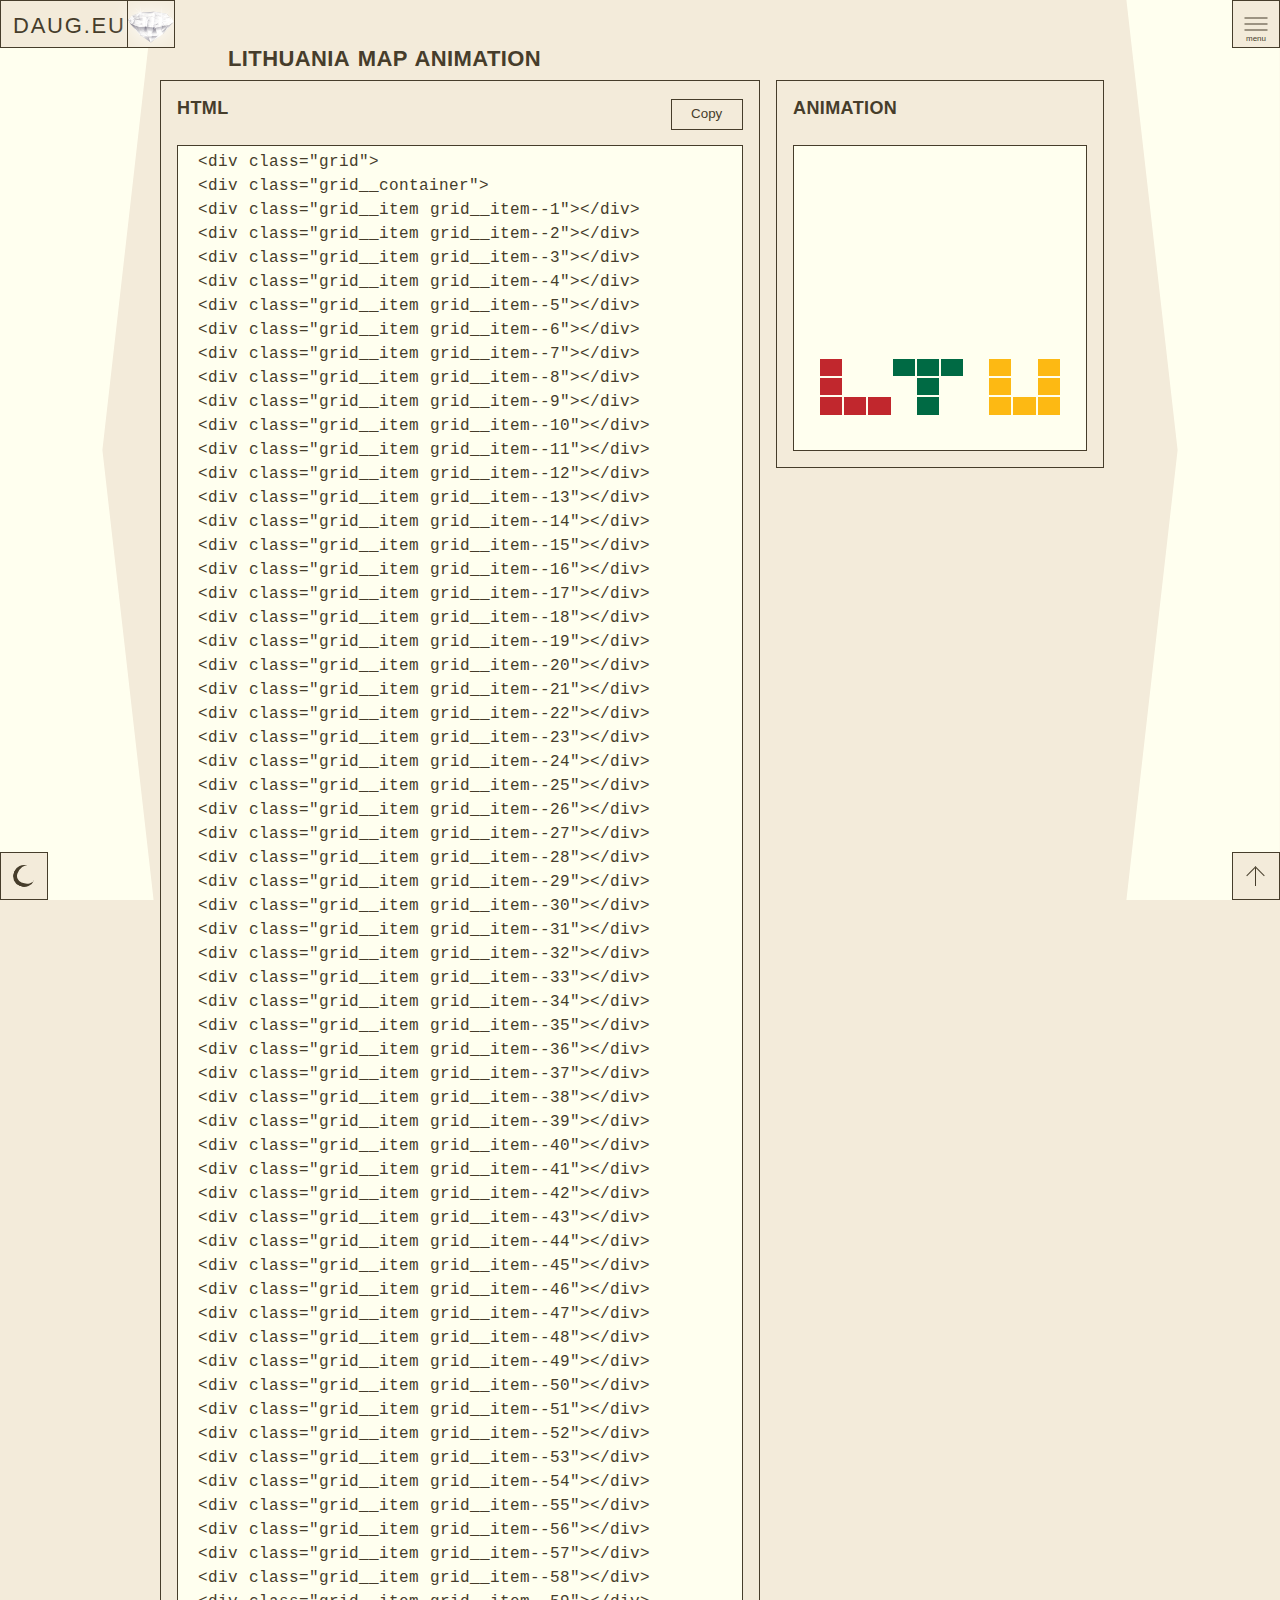
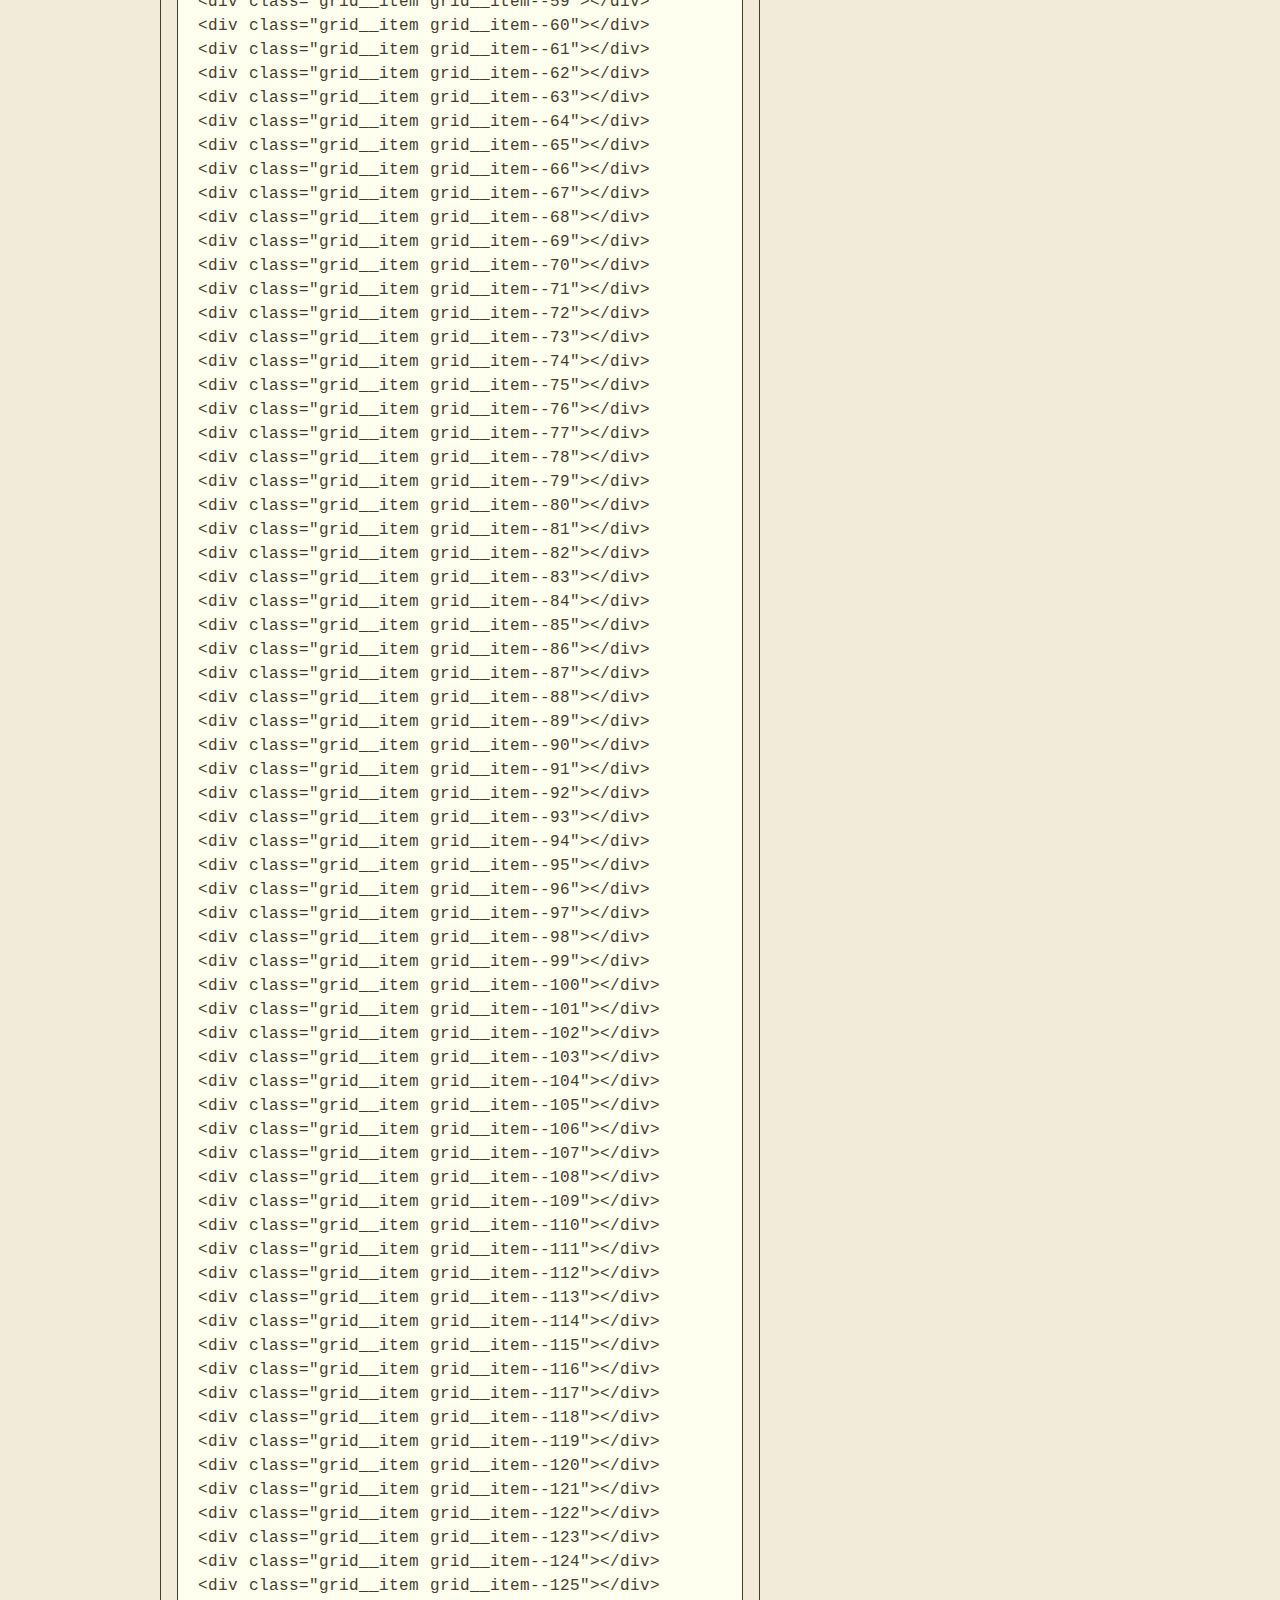
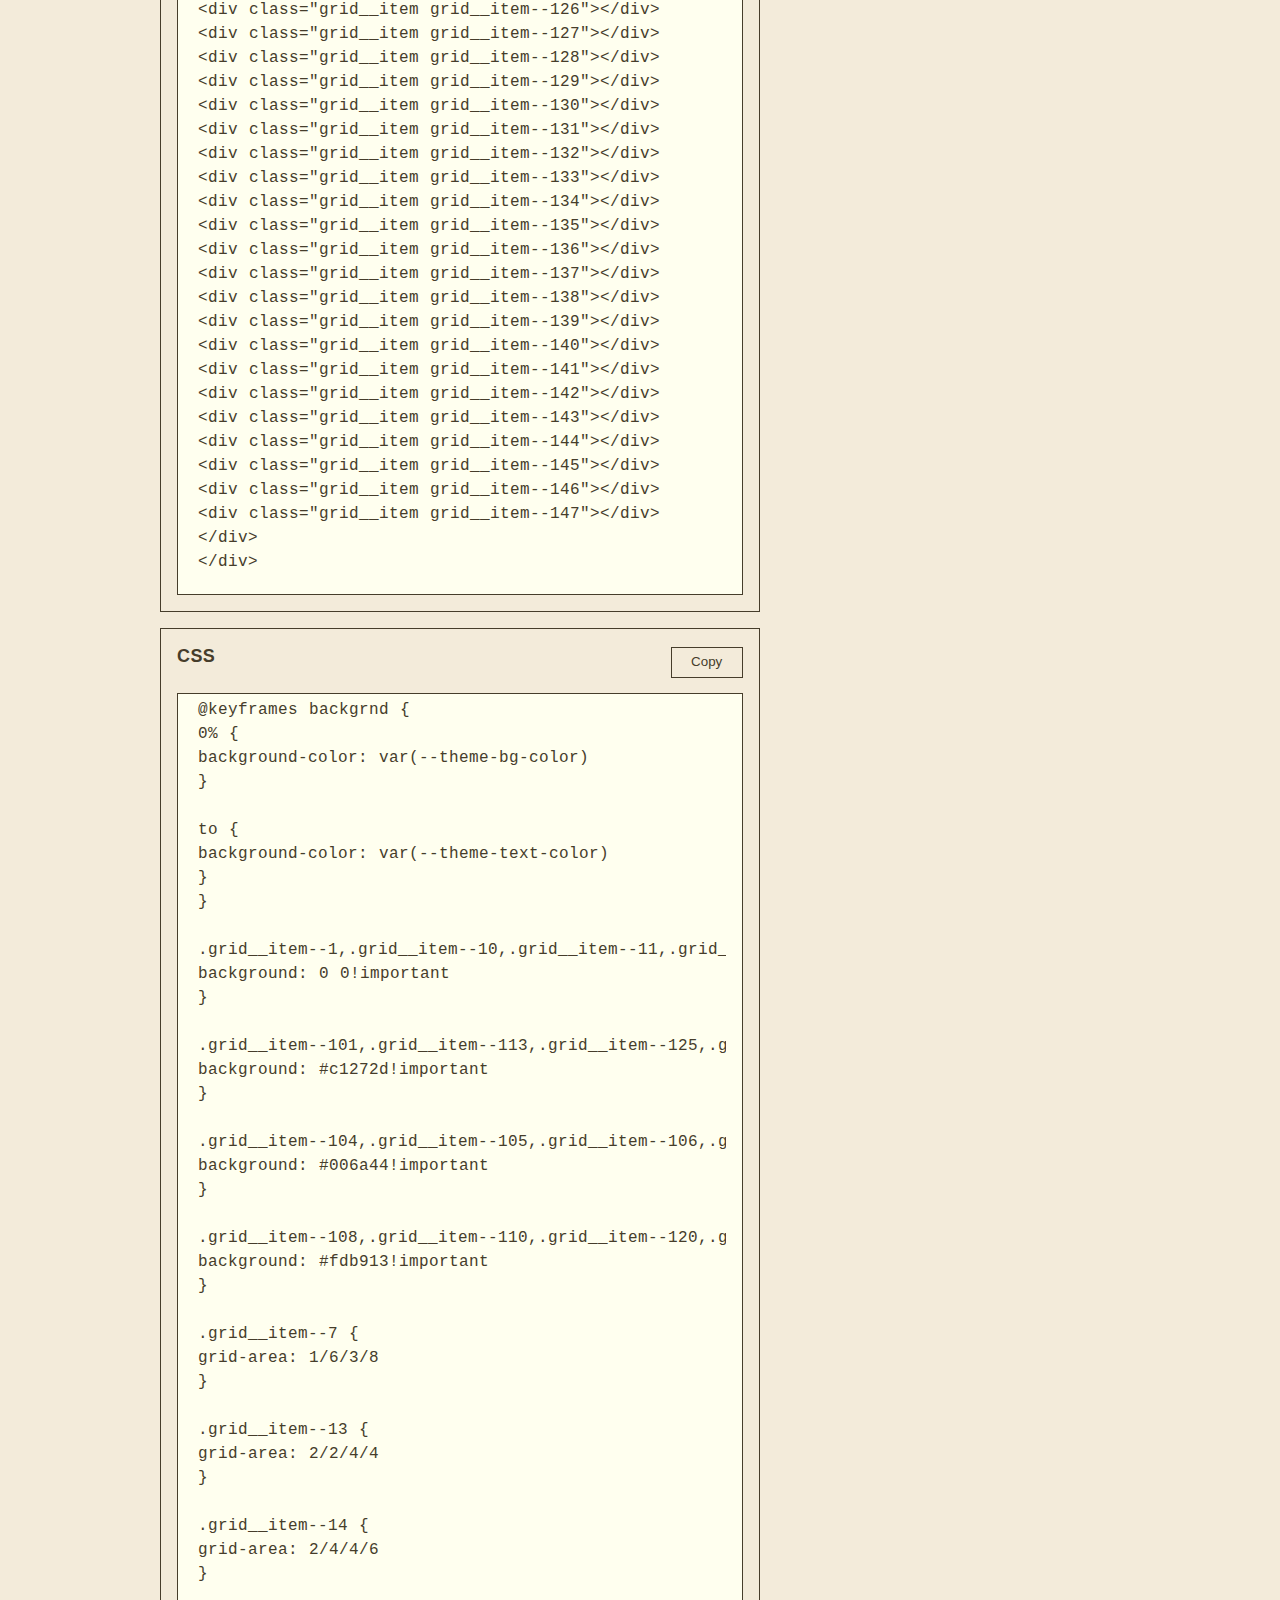
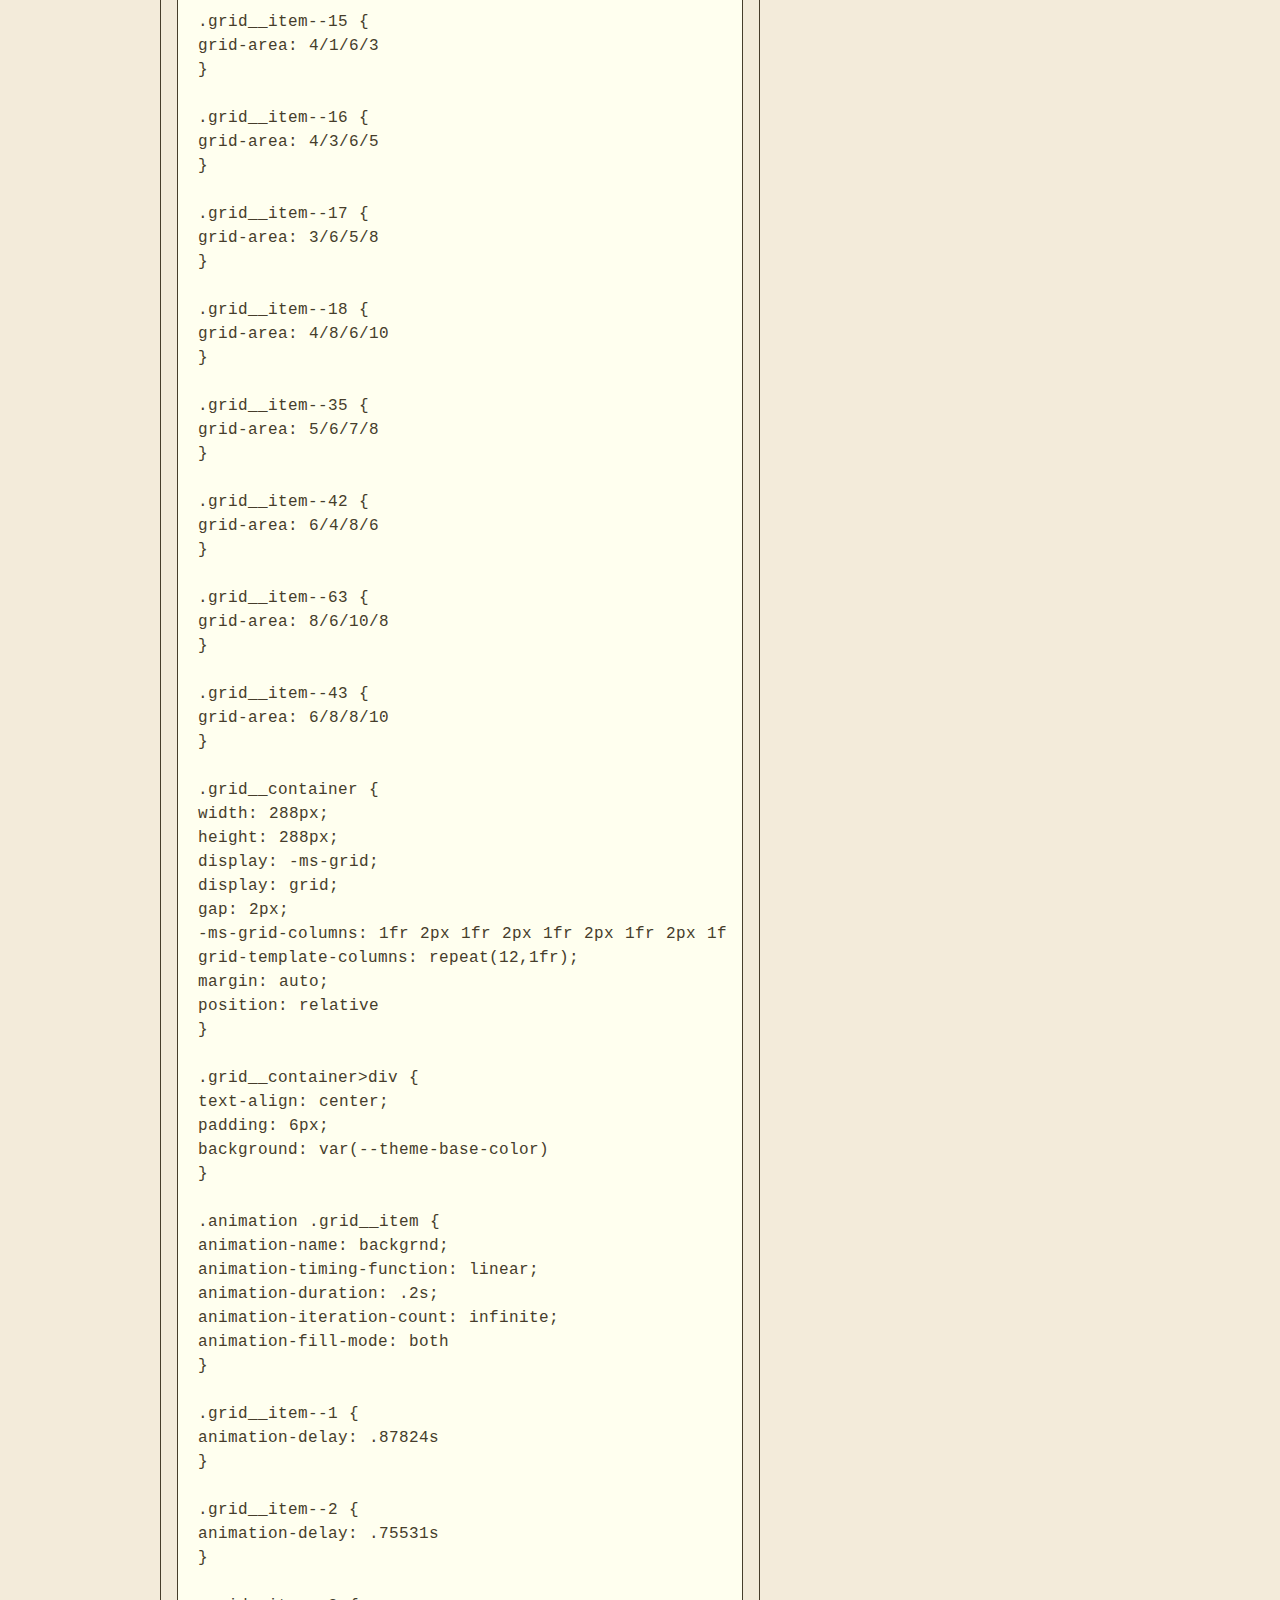
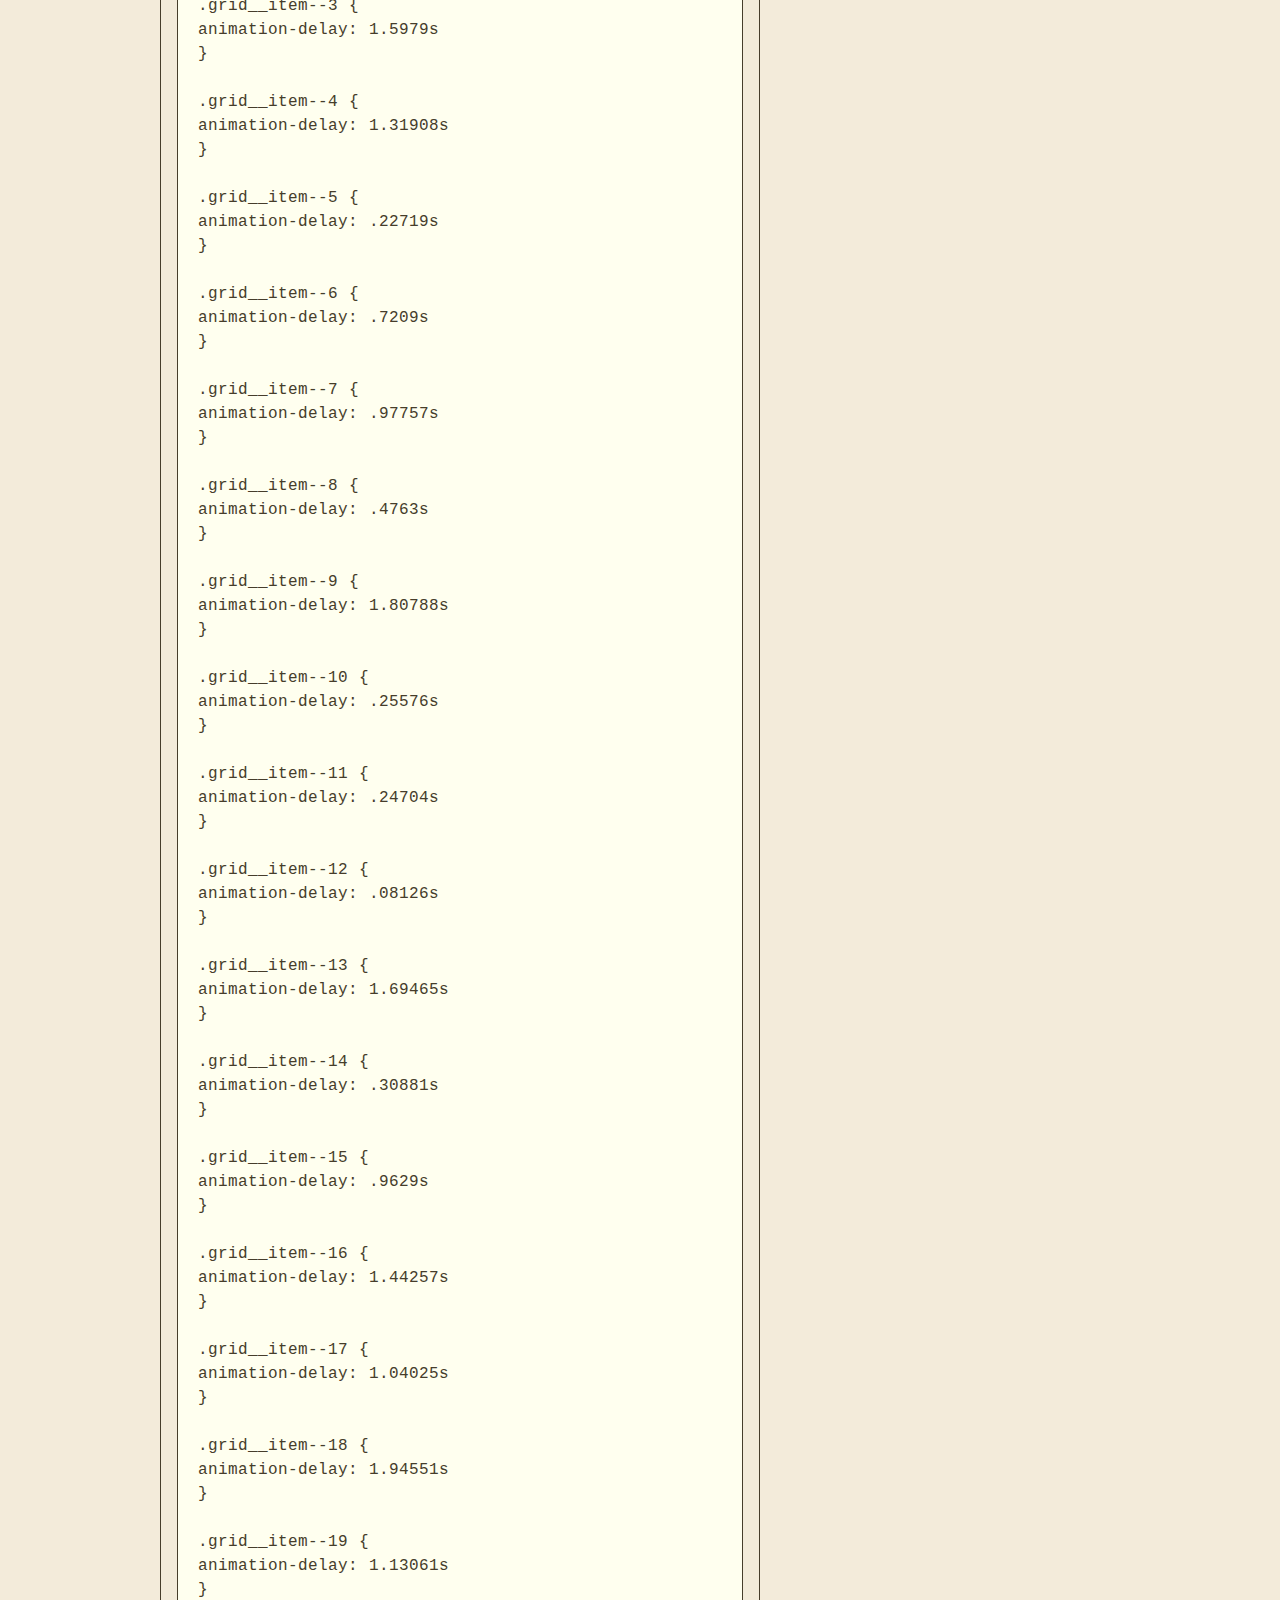
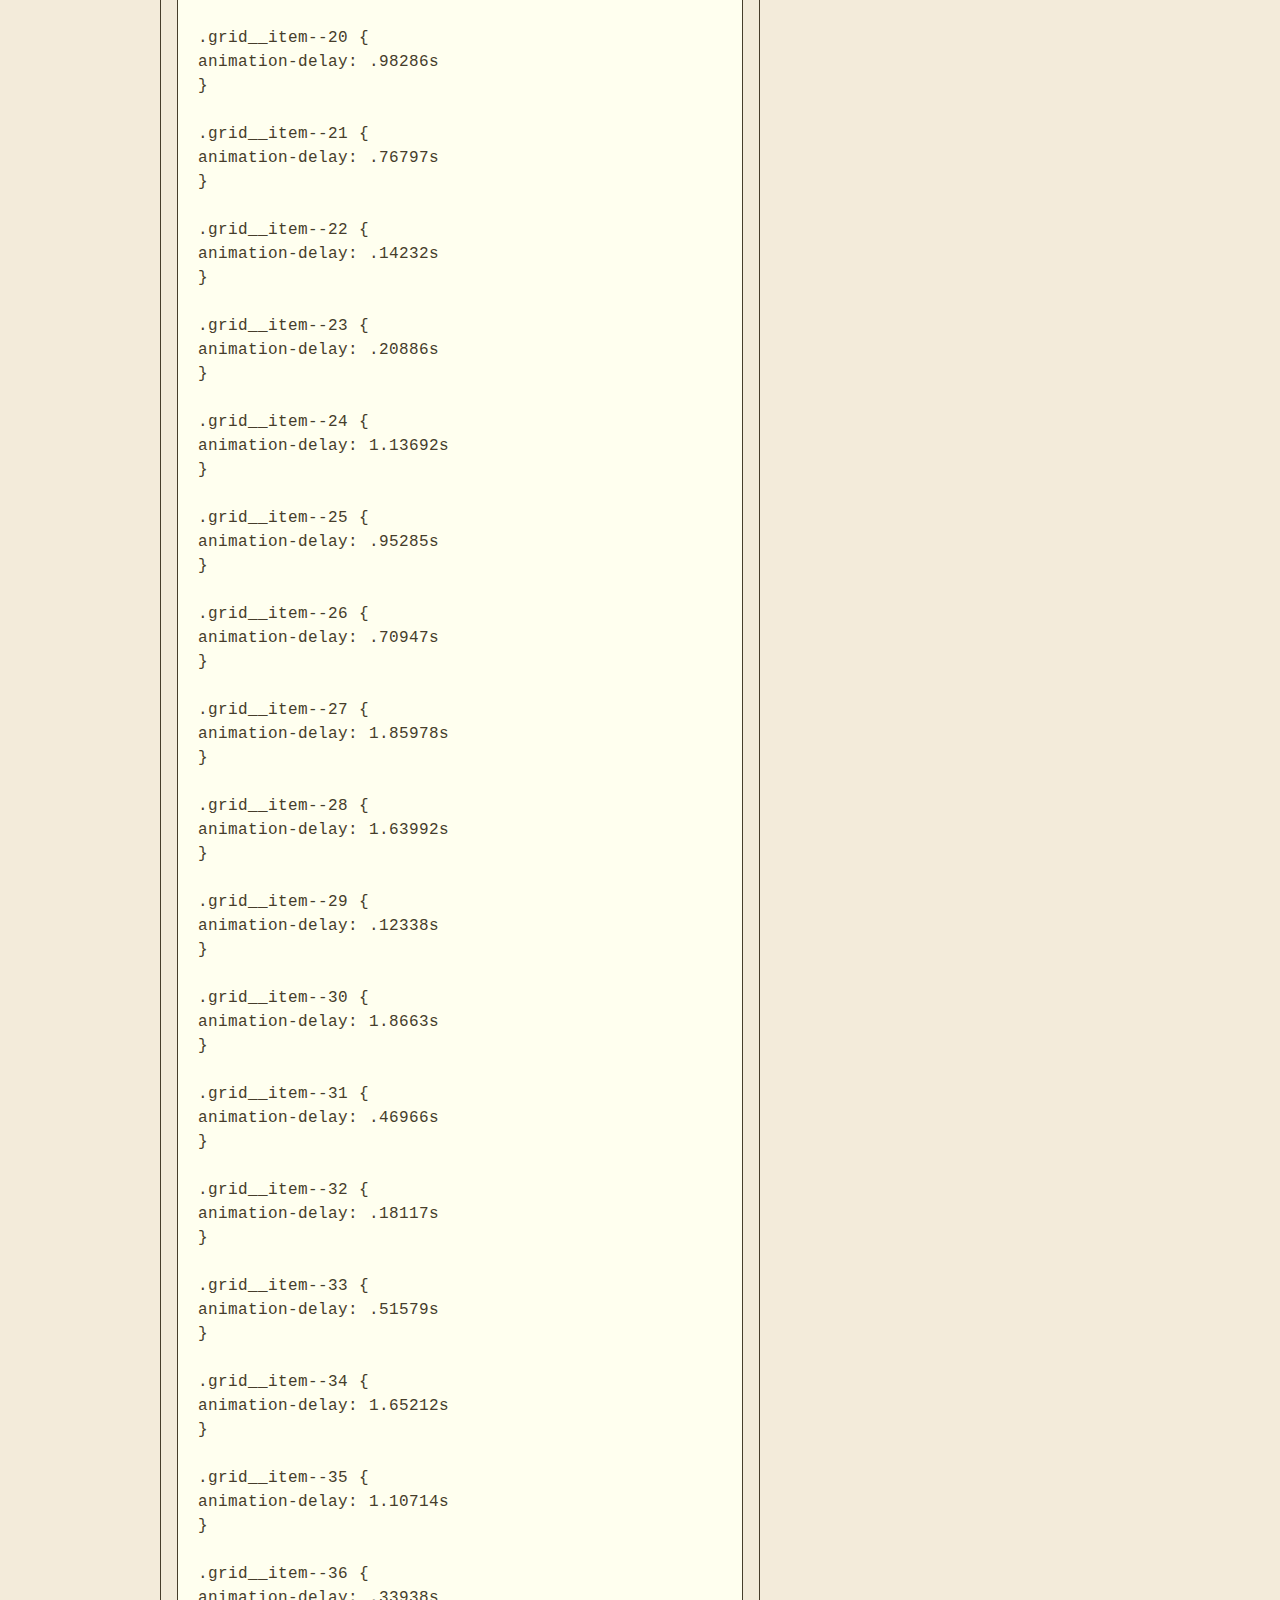
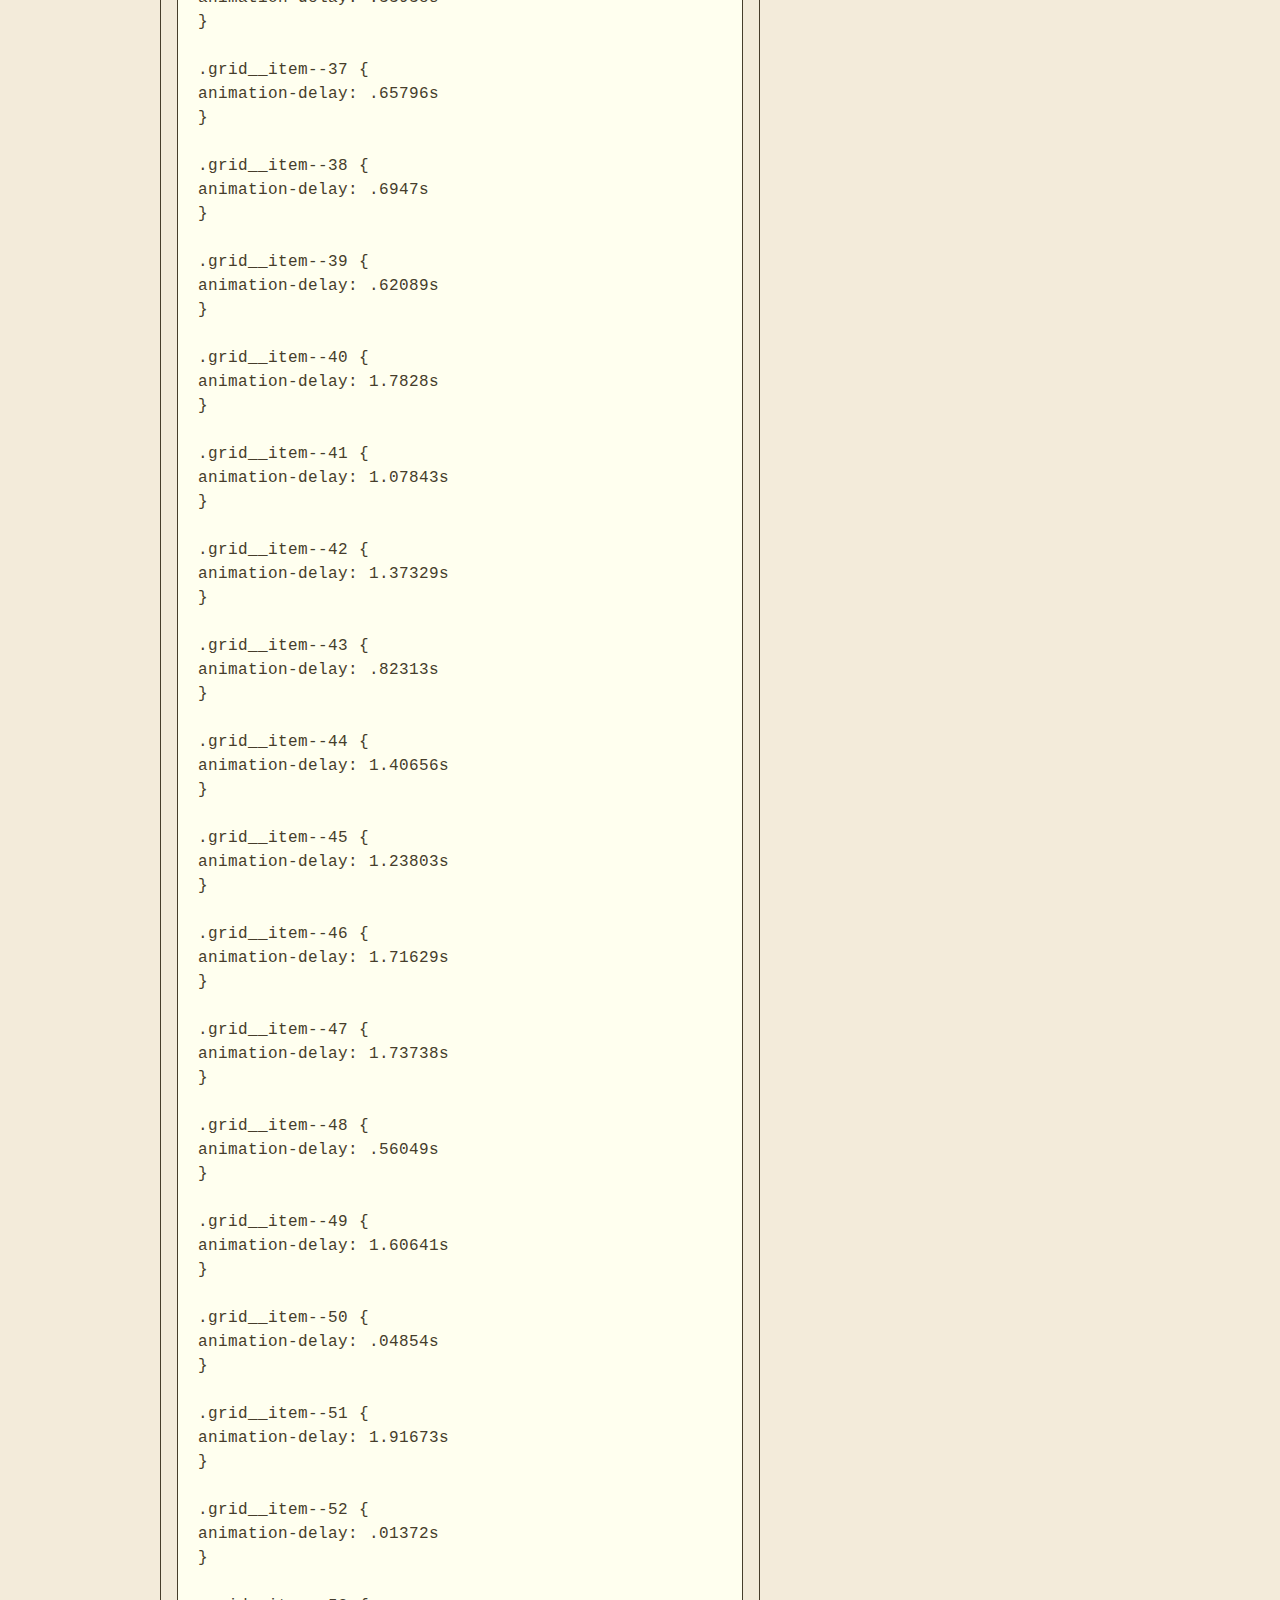
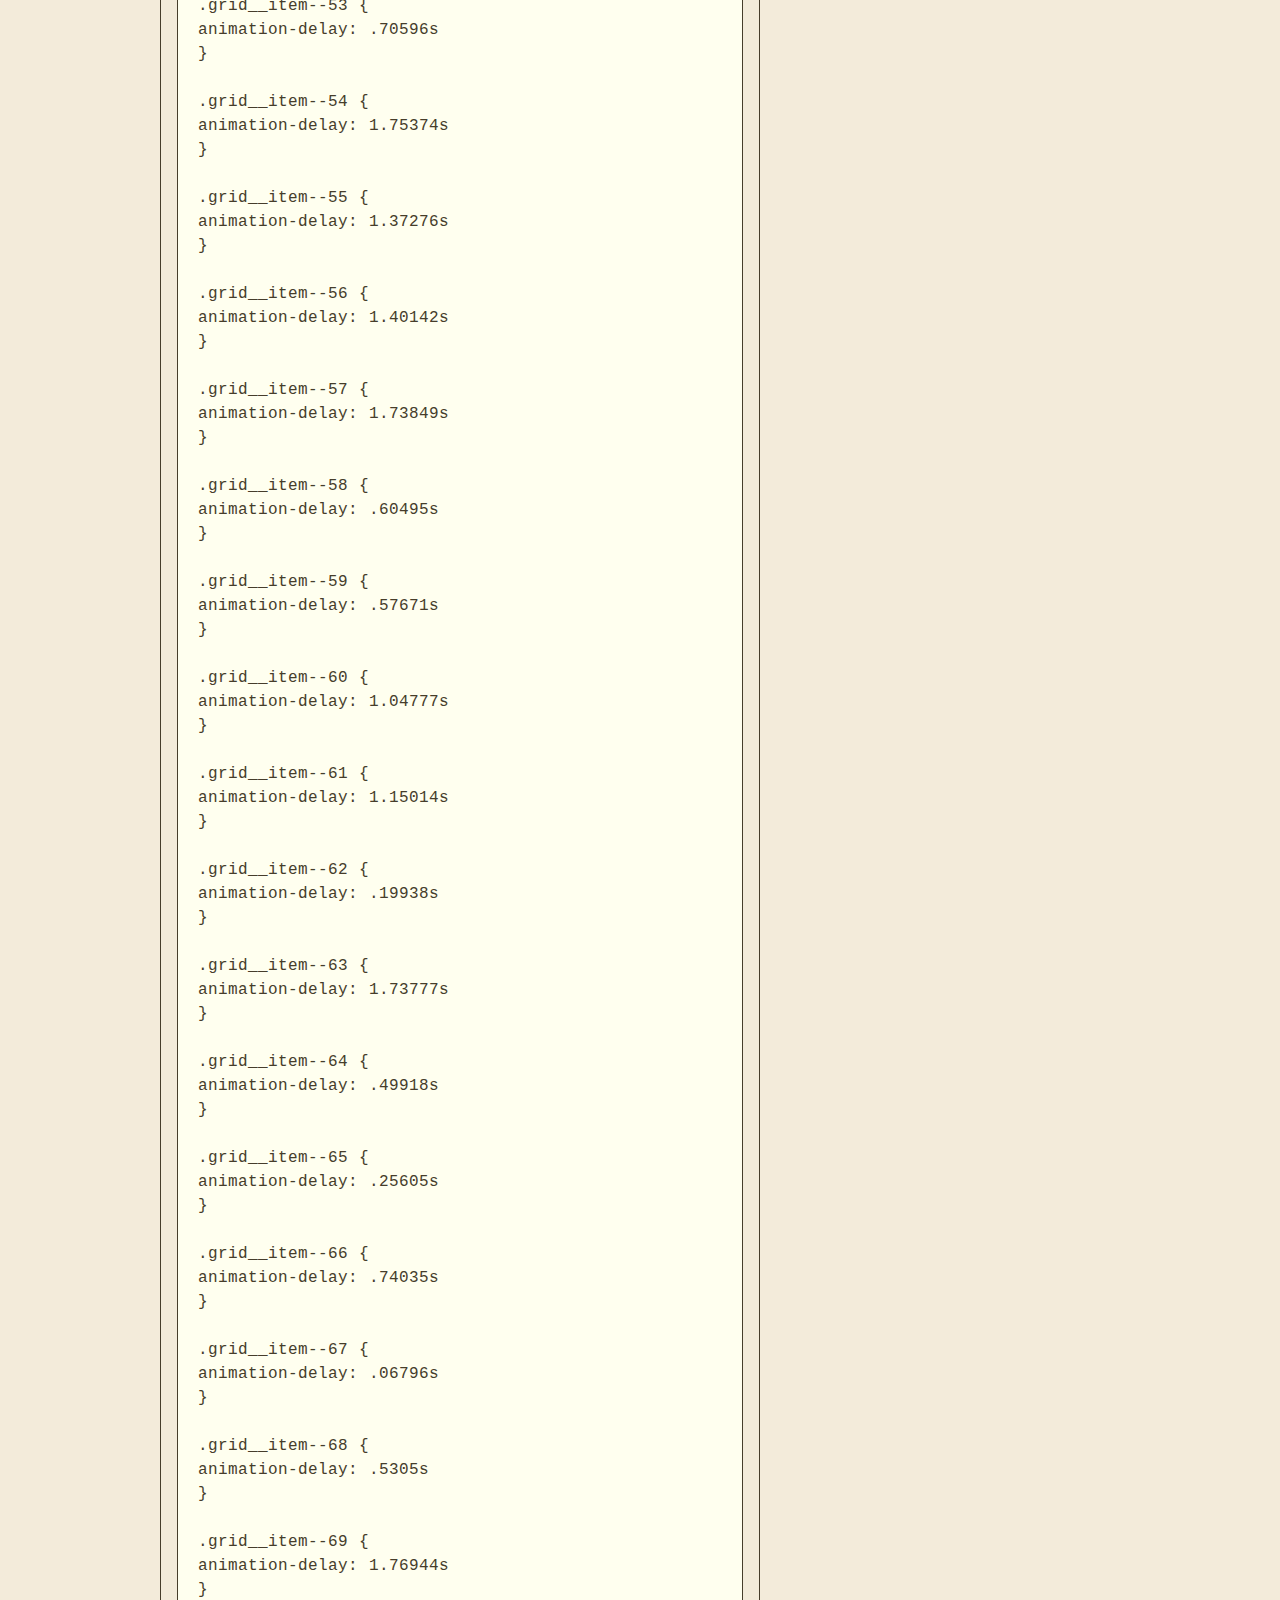
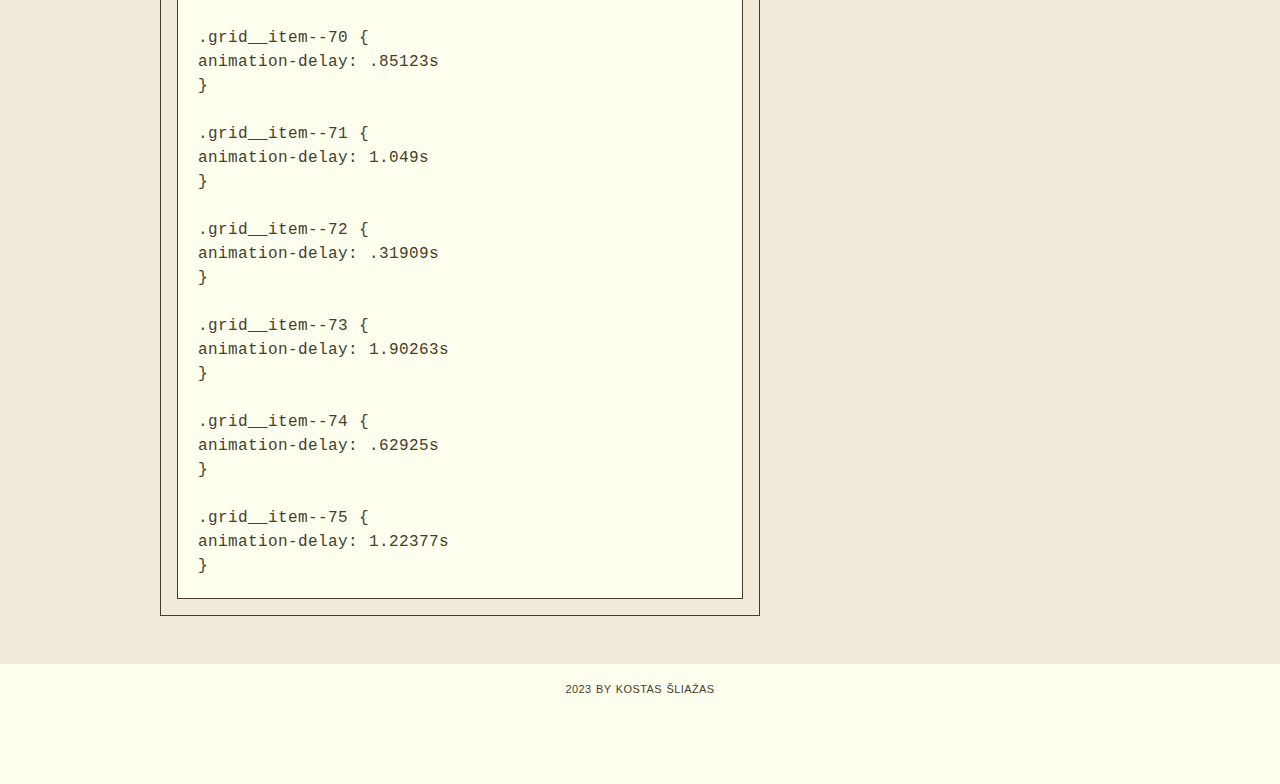
<file: Lithuania-animation.html>
<!doctype html>
<html lang="en">

<head>
  <meta charset="UTF-8">
  <meta http-equiv="X-UA-Compatible" content="IE=edge">
  <meta name="description" content="CSS animations">
  <meta name="viewport" content="width=device-width, initial-scale=1">
  <title>CSS animations</title>
  <link rel="stylesheet" href="css/main.min.css">
  <link rel="apple-touch-icon" sizes="180x180" href="apple-touch-icon.png">
  <link rel="icon" type="image/png" sizes="32x32" href="favicon-32x32.png">
  <link rel="icon" type="image/png" sizes="16x16" href="favicon-16x16.png">
  <link rel="manifest" href="site.webmanifest">
</head>

<body>
  <div id="loader" aria-hidden="true">Loading...</div>
  <input type="checkbox" id="theme" aria-label="theme" title="Theme">
  <label for="theme" id="theme-label">Theme</label>
  <!--[if lt IE 8]>
      <p class="browsehappy">
        You are using an <strong>outdated</strong> browser. Please
        <a href="#">upgrade your browser</a> to improve your experience.
      </p>
    <![endif]-->
  <div id="wrapper">
    <a id="top"></a>
    <header id="header">
      <a href="/"><span>daug.eu</span><span id="logo"></span></a>
    </header>
    <button class="toggle-btn" id="menu">menu</button>
    <div class="nav">
      <ul>
        <li><a href="index.html">Home</a></li>
        <li><a href="tetris-animation.html">tetris animation</a></li>
        <li><a href="spining-dots-animation.html">spinning dots animation</a></li>
        <li><a href="loader3d-animation.html">loader3d animation</a></li>
        <li><a href="Lithuania-animation.html">Lithuania animation</a></li>
        <li><a href="cassette-animation.html">cassette animation</a></li>
        <li><a href="box3d-animation.html">box3d animation</a></li>
        <li><a href="scale-animation.html">scale animation</a></li>
        <li><a href="numbers-animation.html">numbers animation</a></li>
        <li><a href="loader-animation.html">loader animation</a></li>
        <li><a href="data-title-animation.html">data attribute animation</a></li>
        <li><a href="speaker-animation.html">speaker animation</a></li>
        <li><a href="kitty-animation.html">kitty animation</a></li>
        <li><a href="digital-text-animation.html">digital text animation</a></li>
        <li><a href="svg-animation.html">svg animation</a></li>
      </ul>
    </div>
    <main class="container">
      <article>
        <h1 class="title">Lithuania map Animation</h1>
        <div class="block">
          <h2>HTML</h2>
          <div class="box code">
            <pre>&lt;div class=&quot;grid&quot;&gt;
&lt;div class=&quot;grid__container&quot;&gt;
&lt;div class=&quot;grid__item grid__item--1&quot;&gt;&lt;/div&gt;
&lt;div class=&quot;grid__item grid__item--2&quot;&gt;&lt;/div&gt;
&lt;div class=&quot;grid__item grid__item--3&quot;&gt;&lt;/div&gt;
&lt;div class=&quot;grid__item grid__item--4&quot;&gt;&lt;/div&gt;
&lt;div class=&quot;grid__item grid__item--5&quot;&gt;&lt;/div&gt;
&lt;div class=&quot;grid__item grid__item--6&quot;&gt;&lt;/div&gt;
&lt;div class=&quot;grid__item grid__item--7&quot;&gt;&lt;/div&gt;
&lt;div class=&quot;grid__item grid__item--8&quot;&gt;&lt;/div&gt;
&lt;div class=&quot;grid__item grid__item--9&quot;&gt;&lt;/div&gt;
&lt;div class=&quot;grid__item grid__item--10&quot;&gt;&lt;/div&gt;
&lt;div class=&quot;grid__item grid__item--11&quot;&gt;&lt;/div&gt;
&lt;div class=&quot;grid__item grid__item--12&quot;&gt;&lt;/div&gt;
&lt;div class=&quot;grid__item grid__item--13&quot;&gt;&lt;/div&gt;
&lt;div class=&quot;grid__item grid__item--14&quot;&gt;&lt;/div&gt;
&lt;div class=&quot;grid__item grid__item--15&quot;&gt;&lt;/div&gt;
&lt;div class=&quot;grid__item grid__item--16&quot;&gt;&lt;/div&gt;
&lt;div class=&quot;grid__item grid__item--17&quot;&gt;&lt;/div&gt;
&lt;div class=&quot;grid__item grid__item--18&quot;&gt;&lt;/div&gt;
&lt;div class=&quot;grid__item grid__item--19&quot;&gt;&lt;/div&gt;
&lt;div class=&quot;grid__item grid__item--20&quot;&gt;&lt;/div&gt;
&lt;div class=&quot;grid__item grid__item--21&quot;&gt;&lt;/div&gt;
&lt;div class=&quot;grid__item grid__item--22&quot;&gt;&lt;/div&gt;
&lt;div class=&quot;grid__item grid__item--23&quot;&gt;&lt;/div&gt;
&lt;div class=&quot;grid__item grid__item--24&quot;&gt;&lt;/div&gt;
&lt;div class=&quot;grid__item grid__item--25&quot;&gt;&lt;/div&gt;
&lt;div class=&quot;grid__item grid__item--26&quot;&gt;&lt;/div&gt;
&lt;div class=&quot;grid__item grid__item--27&quot;&gt;&lt;/div&gt;
&lt;div class=&quot;grid__item grid__item--28&quot;&gt;&lt;/div&gt;
&lt;div class=&quot;grid__item grid__item--29&quot;&gt;&lt;/div&gt;
&lt;div class=&quot;grid__item grid__item--30&quot;&gt;&lt;/div&gt;
&lt;div class=&quot;grid__item grid__item--31&quot;&gt;&lt;/div&gt;
&lt;div class=&quot;grid__item grid__item--32&quot;&gt;&lt;/div&gt;
&lt;div class=&quot;grid__item grid__item--33&quot;&gt;&lt;/div&gt;
&lt;div class=&quot;grid__item grid__item--34&quot;&gt;&lt;/div&gt;
&lt;div class=&quot;grid__item grid__item--35&quot;&gt;&lt;/div&gt;
&lt;div class=&quot;grid__item grid__item--36&quot;&gt;&lt;/div&gt;
&lt;div class=&quot;grid__item grid__item--37&quot;&gt;&lt;/div&gt;
&lt;div class=&quot;grid__item grid__item--38&quot;&gt;&lt;/div&gt;
&lt;div class=&quot;grid__item grid__item--39&quot;&gt;&lt;/div&gt;
&lt;div class=&quot;grid__item grid__item--40&quot;&gt;&lt;/div&gt;
&lt;div class=&quot;grid__item grid__item--41&quot;&gt;&lt;/div&gt;
&lt;div class=&quot;grid__item grid__item--42&quot;&gt;&lt;/div&gt;
&lt;div class=&quot;grid__item grid__item--43&quot;&gt;&lt;/div&gt;
&lt;div class=&quot;grid__item grid__item--44&quot;&gt;&lt;/div&gt;
&lt;div class=&quot;grid__item grid__item--45&quot;&gt;&lt;/div&gt;
&lt;div class=&quot;grid__item grid__item--46&quot;&gt;&lt;/div&gt;
&lt;div class=&quot;grid__item grid__item--47&quot;&gt;&lt;/div&gt;
&lt;div class=&quot;grid__item grid__item--48&quot;&gt;&lt;/div&gt;
&lt;div class=&quot;grid__item grid__item--49&quot;&gt;&lt;/div&gt;
&lt;div class=&quot;grid__item grid__item--50&quot;&gt;&lt;/div&gt;
&lt;div class=&quot;grid__item grid__item--51&quot;&gt;&lt;/div&gt;
&lt;div class=&quot;grid__item grid__item--52&quot;&gt;&lt;/div&gt;
&lt;div class=&quot;grid__item grid__item--53&quot;&gt;&lt;/div&gt;
&lt;div class=&quot;grid__item grid__item--54&quot;&gt;&lt;/div&gt;
&lt;div class=&quot;grid__item grid__item--55&quot;&gt;&lt;/div&gt;
&lt;div class=&quot;grid__item grid__item--56&quot;&gt;&lt;/div&gt;
&lt;div class=&quot;grid__item grid__item--57&quot;&gt;&lt;/div&gt;
&lt;div class=&quot;grid__item grid__item--58&quot;&gt;&lt;/div&gt;
&lt;div class=&quot;grid__item grid__item--59&quot;&gt;&lt;/div&gt;
&lt;div class=&quot;grid__item grid__item--60&quot;&gt;&lt;/div&gt;
&lt;div class=&quot;grid__item grid__item--61&quot;&gt;&lt;/div&gt;
&lt;div class=&quot;grid__item grid__item--62&quot;&gt;&lt;/div&gt;
&lt;div class=&quot;grid__item grid__item--63&quot;&gt;&lt;/div&gt;
&lt;div class=&quot;grid__item grid__item--64&quot;&gt;&lt;/div&gt;
&lt;div class=&quot;grid__item grid__item--65&quot;&gt;&lt;/div&gt;
&lt;div class=&quot;grid__item grid__item--66&quot;&gt;&lt;/div&gt;
&lt;div class=&quot;grid__item grid__item--67&quot;&gt;&lt;/div&gt;
&lt;div class=&quot;grid__item grid__item--68&quot;&gt;&lt;/div&gt;
&lt;div class=&quot;grid__item grid__item--69&quot;&gt;&lt;/div&gt;
&lt;div class=&quot;grid__item grid__item--70&quot;&gt;&lt;/div&gt;
&lt;div class=&quot;grid__item grid__item--71&quot;&gt;&lt;/div&gt;
&lt;div class=&quot;grid__item grid__item--72&quot;&gt;&lt;/div&gt;
&lt;div class=&quot;grid__item grid__item--73&quot;&gt;&lt;/div&gt;
&lt;div class=&quot;grid__item grid__item--74&quot;&gt;&lt;/div&gt;
&lt;div class=&quot;grid__item grid__item--75&quot;&gt;&lt;/div&gt;
&lt;div class=&quot;grid__item grid__item--76&quot;&gt;&lt;/div&gt;
&lt;div class=&quot;grid__item grid__item--77&quot;&gt;&lt;/div&gt;
&lt;div class=&quot;grid__item grid__item--78&quot;&gt;&lt;/div&gt;
&lt;div class=&quot;grid__item grid__item--79&quot;&gt;&lt;/div&gt;
&lt;div class=&quot;grid__item grid__item--80&quot;&gt;&lt;/div&gt;
&lt;div class=&quot;grid__item grid__item--81&quot;&gt;&lt;/div&gt;
&lt;div class=&quot;grid__item grid__item--82&quot;&gt;&lt;/div&gt;
&lt;div class=&quot;grid__item grid__item--83&quot;&gt;&lt;/div&gt;
&lt;div class=&quot;grid__item grid__item--84&quot;&gt;&lt;/div&gt;
&lt;div class=&quot;grid__item grid__item--85&quot;&gt;&lt;/div&gt;
&lt;div class=&quot;grid__item grid__item--86&quot;&gt;&lt;/div&gt;
&lt;div class=&quot;grid__item grid__item--87&quot;&gt;&lt;/div&gt;
&lt;div class=&quot;grid__item grid__item--88&quot;&gt;&lt;/div&gt;
&lt;div class=&quot;grid__item grid__item--89&quot;&gt;&lt;/div&gt;
&lt;div class=&quot;grid__item grid__item--90&quot;&gt;&lt;/div&gt;
&lt;div class=&quot;grid__item grid__item--91&quot;&gt;&lt;/div&gt;
&lt;div class=&quot;grid__item grid__item--92&quot;&gt;&lt;/div&gt;
&lt;div class=&quot;grid__item grid__item--93&quot;&gt;&lt;/div&gt;
&lt;div class=&quot;grid__item grid__item--94&quot;&gt;&lt;/div&gt;
&lt;div class=&quot;grid__item grid__item--95&quot;&gt;&lt;/div&gt;
&lt;div class=&quot;grid__item grid__item--96&quot;&gt;&lt;/div&gt;
&lt;div class=&quot;grid__item grid__item--97&quot;&gt;&lt;/div&gt;
&lt;div class=&quot;grid__item grid__item--98&quot;&gt;&lt;/div&gt;
&lt;div class=&quot;grid__item grid__item--99&quot;&gt;&lt;/div&gt;
&lt;div class=&quot;grid__item grid__item--100&quot;&gt;&lt;/div&gt;
&lt;div class=&quot;grid__item grid__item--101&quot;&gt;&lt;/div&gt;
&lt;div class=&quot;grid__item grid__item--102&quot;&gt;&lt;/div&gt;
&lt;div class=&quot;grid__item grid__item--103&quot;&gt;&lt;/div&gt;
&lt;div class=&quot;grid__item grid__item--104&quot;&gt;&lt;/div&gt;
&lt;div class=&quot;grid__item grid__item--105&quot;&gt;&lt;/div&gt;
&lt;div class=&quot;grid__item grid__item--106&quot;&gt;&lt;/div&gt;
&lt;div class=&quot;grid__item grid__item--107&quot;&gt;&lt;/div&gt;
&lt;div class=&quot;grid__item grid__item--108&quot;&gt;&lt;/div&gt;
&lt;div class=&quot;grid__item grid__item--109&quot;&gt;&lt;/div&gt;
&lt;div class=&quot;grid__item grid__item--110&quot;&gt;&lt;/div&gt;
&lt;div class=&quot;grid__item grid__item--111&quot;&gt;&lt;/div&gt;
&lt;div class=&quot;grid__item grid__item--112&quot;&gt;&lt;/div&gt;
&lt;div class=&quot;grid__item grid__item--113&quot;&gt;&lt;/div&gt;
&lt;div class=&quot;grid__item grid__item--114&quot;&gt;&lt;/div&gt;
&lt;div class=&quot;grid__item grid__item--115&quot;&gt;&lt;/div&gt;
&lt;div class=&quot;grid__item grid__item--116&quot;&gt;&lt;/div&gt;
&lt;div class=&quot;grid__item grid__item--117&quot;&gt;&lt;/div&gt;
&lt;div class=&quot;grid__item grid__item--118&quot;&gt;&lt;/div&gt;
&lt;div class=&quot;grid__item grid__item--119&quot;&gt;&lt;/div&gt;
&lt;div class=&quot;grid__item grid__item--120&quot;&gt;&lt;/div&gt;
&lt;div class=&quot;grid__item grid__item--121&quot;&gt;&lt;/div&gt;
&lt;div class=&quot;grid__item grid__item--122&quot;&gt;&lt;/div&gt;
&lt;div class=&quot;grid__item grid__item--123&quot;&gt;&lt;/div&gt;
&lt;div class=&quot;grid__item grid__item--124&quot;&gt;&lt;/div&gt;
&lt;div class=&quot;grid__item grid__item--125&quot;&gt;&lt;/div&gt;
&lt;div class=&quot;grid__item grid__item--126&quot;&gt;&lt;/div&gt;
&lt;div class=&quot;grid__item grid__item--127&quot;&gt;&lt;/div&gt;
&lt;div class=&quot;grid__item grid__item--128&quot;&gt;&lt;/div&gt;
&lt;div class=&quot;grid__item grid__item--129&quot;&gt;&lt;/div&gt;
&lt;div class=&quot;grid__item grid__item--130&quot;&gt;&lt;/div&gt;
&lt;div class=&quot;grid__item grid__item--131&quot;&gt;&lt;/div&gt;
&lt;div class=&quot;grid__item grid__item--132&quot;&gt;&lt;/div&gt;
&lt;div class=&quot;grid__item grid__item--133&quot;&gt;&lt;/div&gt;
&lt;div class=&quot;grid__item grid__item--134&quot;&gt;&lt;/div&gt;
&lt;div class=&quot;grid__item grid__item--135&quot;&gt;&lt;/div&gt;
&lt;div class=&quot;grid__item grid__item--136&quot;&gt;&lt;/div&gt;
&lt;div class=&quot;grid__item grid__item--137&quot;&gt;&lt;/div&gt;
&lt;div class=&quot;grid__item grid__item--138&quot;&gt;&lt;/div&gt;
&lt;div class=&quot;grid__item grid__item--139&quot;&gt;&lt;/div&gt;
&lt;div class=&quot;grid__item grid__item--140&quot;&gt;&lt;/div&gt;
&lt;div class=&quot;grid__item grid__item--141&quot;&gt;&lt;/div&gt;
&lt;div class=&quot;grid__item grid__item--142&quot;&gt;&lt;/div&gt;
&lt;div class=&quot;grid__item grid__item--143&quot;&gt;&lt;/div&gt;
&lt;div class=&quot;grid__item grid__item--144&quot;&gt;&lt;/div&gt;
&lt;div class=&quot;grid__item grid__item--145&quot;&gt;&lt;/div&gt;
&lt;div class=&quot;grid__item grid__item--146&quot;&gt;&lt;/div&gt;
&lt;div class=&quot;grid__item grid__item--147&quot;&gt;&lt;/div&gt;
&lt;/div&gt;
&lt;/div&gt;</pre>
          </div>
        </div>
        <div class="block">
          <h2>CSS</h2>
          <div class="box code">
            <pre>@keyframes backgrnd {
0% {
background-color: var(--theme-bg-color)
}

to {
background-color: var(--theme-text-color)
}
}

.grid__item--1,.grid__item--10,.grid__item--11,.grid__item--12,.grid__item--2,.grid__item--20,.grid__item--21,.grid__item--22,.grid__item--23,.grid__item--27,.grid__item--28,.grid__item--29,.grid__item--3,.grid__item--32,.grid__item--33,.grid__item--37,.grid__item--38,.grid__item--39,.grid__item--4,.grid__item--40,.grid__item--44,.grid__item--45,.grid__item--46,.grid__item--47,.grid__item--48,.grid__item--49,.grid__item--5,.grid__item--52,.grid__item--53,.grid__item--54,.grid__item--55,.grid__item--56,.grid__item--57,.grid__item--6,.grid__item--61,.grid__item--64,.grid__item--65,.grid__item--66,.grid__item--67,.grid__item--68,.grid__item--69,.grid__item--70,.grid__item--72,.grid__item--73,.grid__item--74,.grid__item--75,.grid__item--76,.grid__item--77,.grid__item--78,.grid__item--79,.grid__item--8,.grid__item--80,.grid__item--81,.grid__item--82,.grid__item--83,.grid__item--84,.grid__item--85,.grid__item--86,.grid__item--87,.grid__item--9 {
background: 0 0!important
}

.grid__item--101,.grid__item--113,.grid__item--125,.grid__item--126,.grid__item--127 {
background: #c1272d!important
}

.grid__item--104,.grid__item--105,.grid__item--106,.grid__item--117,.grid__item--129 {
background: #006a44!important
}

.grid__item--108,.grid__item--110,.grid__item--120,.grid__item--122,.grid__item--132,.grid__item--133,.grid__item--134 {
background: #fdb913!important
}

.grid__item--7 {
grid-area: 1/6/3/8
}

.grid__item--13 {
grid-area: 2/2/4/4
}

.grid__item--14 {
grid-area: 2/4/4/6
}

.grid__item--15 {
grid-area: 4/1/6/3
}

.grid__item--16 {
grid-area: 4/3/6/5
}

.grid__item--17 {
grid-area: 3/6/5/8
}

.grid__item--18 {
grid-area: 4/8/6/10
}

.grid__item--35 {
grid-area: 5/6/7/8
}

.grid__item--42 {
grid-area: 6/4/8/6
}

.grid__item--63 {
grid-area: 8/6/10/8
}

.grid__item--43 {
grid-area: 6/8/8/10
}

.grid__container {
width: 288px;
height: 288px;
display: -ms-grid;
display: grid;
gap: 2px;
-ms-grid-columns: 1fr 2px 1fr 2px 1fr 2px 1fr 2px 1fr 2px 1fr 2px 1fr 2px 1fr 2px 1fr 2px 1fr 2px 1fr 2px 1fr;
grid-template-columns: repeat(12,1fr);
margin: auto;
position: relative
}

.grid__container&gt;div {
text-align: center;
padding: 6px;
background: var(--theme-base-color)
}

.animation .grid__item {
animation-name: backgrnd;
animation-timing-function: linear;
animation-duration: .2s;
animation-iteration-count: infinite;
animation-fill-mode: both
}

.grid__item--1 {
animation-delay: .87824s
}

.grid__item--2 {
animation-delay: .75531s
}

.grid__item--3 {
animation-delay: 1.5979s
}

.grid__item--4 {
animation-delay: 1.31908s
}

.grid__item--5 {
animation-delay: .22719s
}

.grid__item--6 {
animation-delay: .7209s
}

.grid__item--7 {
animation-delay: .97757s
}

.grid__item--8 {
animation-delay: .4763s
}

.grid__item--9 {
animation-delay: 1.80788s
}

.grid__item--10 {
animation-delay: .25576s
}

.grid__item--11 {
animation-delay: .24704s
}

.grid__item--12 {
animation-delay: .08126s
}

.grid__item--13 {
animation-delay: 1.69465s
}

.grid__item--14 {
animation-delay: .30881s
}

.grid__item--15 {
animation-delay: .9629s
}

.grid__item--16 {
animation-delay: 1.44257s
}

.grid__item--17 {
animation-delay: 1.04025s
}

.grid__item--18 {
animation-delay: 1.94551s
}

.grid__item--19 {
animation-delay: 1.13061s
}

.grid__item--20 {
animation-delay: .98286s
}

.grid__item--21 {
animation-delay: .76797s
}

.grid__item--22 {
animation-delay: .14232s
}

.grid__item--23 {
animation-delay: .20886s
}

.grid__item--24 {
animation-delay: 1.13692s
}

.grid__item--25 {
animation-delay: .95285s
}

.grid__item--26 {
animation-delay: .70947s
}

.grid__item--27 {
animation-delay: 1.85978s
}

.grid__item--28 {
animation-delay: 1.63992s
}

.grid__item--29 {
animation-delay: .12338s
}

.grid__item--30 {
animation-delay: 1.8663s
}

.grid__item--31 {
animation-delay: .46966s
}

.grid__item--32 {
animation-delay: .18117s
}

.grid__item--33 {
animation-delay: .51579s
}

.grid__item--34 {
animation-delay: 1.65212s
}

.grid__item--35 {
animation-delay: 1.10714s
}

.grid__item--36 {
animation-delay: .33938s
}

.grid__item--37 {
animation-delay: .65796s
}

.grid__item--38 {
animation-delay: .6947s
}

.grid__item--39 {
animation-delay: .62089s
}

.grid__item--40 {
animation-delay: 1.7828s
}

.grid__item--41 {
animation-delay: 1.07843s
}

.grid__item--42 {
animation-delay: 1.37329s
}

.grid__item--43 {
animation-delay: .82313s
}

.grid__item--44 {
animation-delay: 1.40656s
}

.grid__item--45 {
animation-delay: 1.23803s
}

.grid__item--46 {
animation-delay: 1.71629s
}

.grid__item--47 {
animation-delay: 1.73738s
}

.grid__item--48 {
animation-delay: .56049s
}

.grid__item--49 {
animation-delay: 1.60641s
}

.grid__item--50 {
animation-delay: .04854s
}

.grid__item--51 {
animation-delay: 1.91673s
}

.grid__item--52 {
animation-delay: .01372s
}

.grid__item--53 {
animation-delay: .70596s
}

.grid__item--54 {
animation-delay: 1.75374s
}

.grid__item--55 {
animation-delay: 1.37276s
}

.grid__item--56 {
animation-delay: 1.40142s
}

.grid__item--57 {
animation-delay: 1.73849s
}

.grid__item--58 {
animation-delay: .60495s
}

.grid__item--59 {
animation-delay: .57671s
}

.grid__item--60 {
animation-delay: 1.04777s
}

.grid__item--61 {
animation-delay: 1.15014s
}

.grid__item--62 {
animation-delay: .19938s
}

.grid__item--63 {
animation-delay: 1.73777s
}

.grid__item--64 {
animation-delay: .49918s
}

.grid__item--65 {
animation-delay: .25605s
}

.grid__item--66 {
animation-delay: .74035s
}

.grid__item--67 {
animation-delay: .06796s
}

.grid__item--68 {
animation-delay: .5305s
}

.grid__item--69 {
animation-delay: 1.76944s
}

.grid__item--70 {
animation-delay: .85123s
}

.grid__item--71 {
animation-delay: 1.049s
}

.grid__item--72 {
animation-delay: .31909s
}

.grid__item--73 {
animation-delay: 1.90263s
}

.grid__item--74 {
animation-delay: .62925s
}

.grid__item--75 {
animation-delay: 1.22377s
}</pre>
          </div>
        </div>
      </article>
      <aside>
        <div class="block">
          <h2>Animation</h2>

          <div class="box ani state animation">

            <div class="grid">
              <div class="grid__container">
                <div class="grid__item grid__item--1"></div>
                <div class="grid__item grid__item--2"></div>
                <div class="grid__item grid__item--3"></div>
                <div class="grid__item grid__item--4"></div>
                <div class="grid__item grid__item--5"></div>
                <div class="grid__item grid__item--6"></div>
                <div class="grid__item grid__item--7"></div>
                <div class="grid__item grid__item--8"></div>
                <div class="grid__item grid__item--9"></div>
                <div class="grid__item grid__item--10"></div>
                <div class="grid__item grid__item--11"></div>
                <div class="grid__item grid__item--12"></div>
                <div class="grid__item grid__item--13"></div>
                <div class="grid__item grid__item--14"></div>
                <div class="grid__item grid__item--15"></div>
                <div class="grid__item grid__item--16"></div>
                <div class="grid__item grid__item--17"></div>
                <div class="grid__item grid__item--18"></div>
                <div class="grid__item grid__item--19"></div>
                <div class="grid__item grid__item--20"></div>
                <div class="grid__item grid__item--21"></div>
                <div class="grid__item grid__item--22"></div>
                <div class="grid__item grid__item--23"></div>
                <div class="grid__item grid__item--24"></div>
                <div class="grid__item grid__item--25"></div>
                <div class="grid__item grid__item--26"></div>
                <div class="grid__item grid__item--27"></div>
                <div class="grid__item grid__item--28"></div>
                <div class="grid__item grid__item--29"></div>
                <div class="grid__item grid__item--30"></div>
                <div class="grid__item grid__item--31"></div>
                <div class="grid__item grid__item--32"></div>
                <div class="grid__item grid__item--33"></div>
                <div class="grid__item grid__item--34"></div>
                <div class="grid__item grid__item--35"></div>
                <div class="grid__item grid__item--36"></div>
                <div class="grid__item grid__item--37"></div>
                <div class="grid__item grid__item--38"></div>
                <div class="grid__item grid__item--39"></div>
                <div class="grid__item grid__item--40"></div>
                <div class="grid__item grid__item--41"></div>
                <div class="grid__item grid__item--42"></div>
                <div class="grid__item grid__item--43"></div>
                <div class="grid__item grid__item--44"></div>
                <div class="grid__item grid__item--45"></div>
                <div class="grid__item grid__item--46"></div>
                <div class="grid__item grid__item--47"></div>
                <div class="grid__item grid__item--48"></div>
                <div class="grid__item grid__item--49"></div>
                <div class="grid__item grid__item--50"></div>
                <div class="grid__item grid__item--51"></div>
                <div class="grid__item grid__item--52"></div>
                <div class="grid__item grid__item--53"></div>
                <div class="grid__item grid__item--54"></div>
                <div class="grid__item grid__item--55"></div>
                <div class="grid__item grid__item--56"></div>
                <div class="grid__item grid__item--57"></div>
                <div class="grid__item grid__item--58"></div>
                <div class="grid__item grid__item--59"></div>
                <div class="grid__item grid__item--60"></div>
                <div class="grid__item grid__item--61"></div>
                <div class="grid__item grid__item--62"></div>
                <div class="grid__item grid__item--63"></div>
                <div class="grid__item grid__item--64"></div>
                <div class="grid__item grid__item--65"></div>
                <div class="grid__item grid__item--66"></div>
                <div class="grid__item grid__item--67"></div>
                <div class="grid__item grid__item--68"></div>
                <div class="grid__item grid__item--69"></div>
                <div class="grid__item grid__item--70"></div>
                <div class="grid__item grid__item--71"></div>
                <div class="grid__item grid__item--72"></div>
                <div class="grid__item grid__item--73"></div>
                <div class="grid__item grid__item--74"></div>
                <div class="grid__item grid__item--75"></div>
                <div class="grid__item grid__item--76"></div>
                <div class="grid__item grid__item--77"></div>
                <div class="grid__item grid__item--78"></div>
                <div class="grid__item grid__item--79"></div>
                <div class="grid__item grid__item--80"></div>
                <div class="grid__item grid__item--81"></div>
                <div class="grid__item grid__item--82"></div>
                <div class="grid__item grid__item--83"></div>
                <div class="grid__item grid__item--84"></div>
                <div class="grid__item grid__item--85"></div>
                <div class="grid__item grid__item--86"></div>
                <div class="grid__item grid__item--87"></div>
                <div class="grid__item grid__item--88"></div>
                <div class="grid__item grid__item--89"></div>
                <div class="grid__item grid__item--90"></div>
                <div class="grid__item grid__item--91"></div>
                <div class="grid__item grid__item--92"></div>
                <div class="grid__item grid__item--93"></div>
                <div class="grid__item grid__item--94"></div>
                <div class="grid__item grid__item--95"></div>
                <div class="grid__item grid__item--96"></div>
                <div class="grid__item grid__item--97"></div>
                <div class="grid__item grid__item--98"></div>
                <div class="grid__item grid__item--99"></div>
                <div class="grid__item grid__item--100"></div>
                <div class="grid__item grid__item--101"></div>
                <div class="grid__item grid__item--102"></div>
                <div class="grid__item grid__item--103"></div>
                <div class="grid__item grid__item--104"></div>
                <div class="grid__item grid__item--105"></div>
                <div class="grid__item grid__item--106"></div>
                <div class="grid__item grid__item--107"></div>
                <div class="grid__item grid__item--108"></div>
                <div class="grid__item grid__item--109"></div>
                <div class="grid__item grid__item--110"></div>
                <div class="grid__item grid__item--111"></div>
                <div class="grid__item grid__item--112"></div>
                <div class="grid__item grid__item--113"></div>
                <div class="grid__item grid__item--114"></div>
                <div class="grid__item grid__item--115"></div>
                <div class="grid__item grid__item--116"></div>
                <div class="grid__item grid__item--117"></div>
                <div class="grid__item grid__item--118"></div>
                <div class="grid__item grid__item--119"></div>
                <div class="grid__item grid__item--120"></div>
                <div class="grid__item grid__item--121"></div>
                <div class="grid__item grid__item--122"></div>
                <div class="grid__item grid__item--123"></div>
                <div class="grid__item grid__item--124"></div>
                <div class="grid__item grid__item--125"></div>
                <div class="grid__item grid__item--126"></div>
                <div class="grid__item grid__item--127"></div>
                <div class="grid__item grid__item--128"></div>
                <div class="grid__item grid__item--129"></div>
                <div class="grid__item grid__item--130"></div>
                <div class="grid__item grid__item--131"></div>
                <div class="grid__item grid__item--132"></div>
                <div class="grid__item grid__item--133"></div>
                <div class="grid__item grid__item--134"></div>
                <div class="grid__item grid__item--135"></div>
                <div class="grid__item grid__item--136"></div>
                <div class="grid__item grid__item--137"></div>
                <div class="grid__item grid__item--138"></div>
                <div class="grid__item grid__item--139"></div>
                <div class="grid__item grid__item--140"></div>
                <div class="grid__item grid__item--141"></div>
                <div class="grid__item grid__item--142"></div>
                <div class="grid__item grid__item--143"></div>
                <div class="grid__item grid__item--144"></div>
                <div class="grid__item grid__item--145"></div>
                <div class="grid__item grid__item--146"></div>
                <div class="grid__item grid__item--147"></div>
              </div>
            </div>
          </div>
        </div>
      </aside>
    </main>
    <footer>
      <p>2023 by Kostas Šliažas</p>
    </footer>
    <a href="#top" id="totop">Back to top</a>
  </div>
  <script src="js/script.min.js" defer></script>
</body>

</html>
</file>
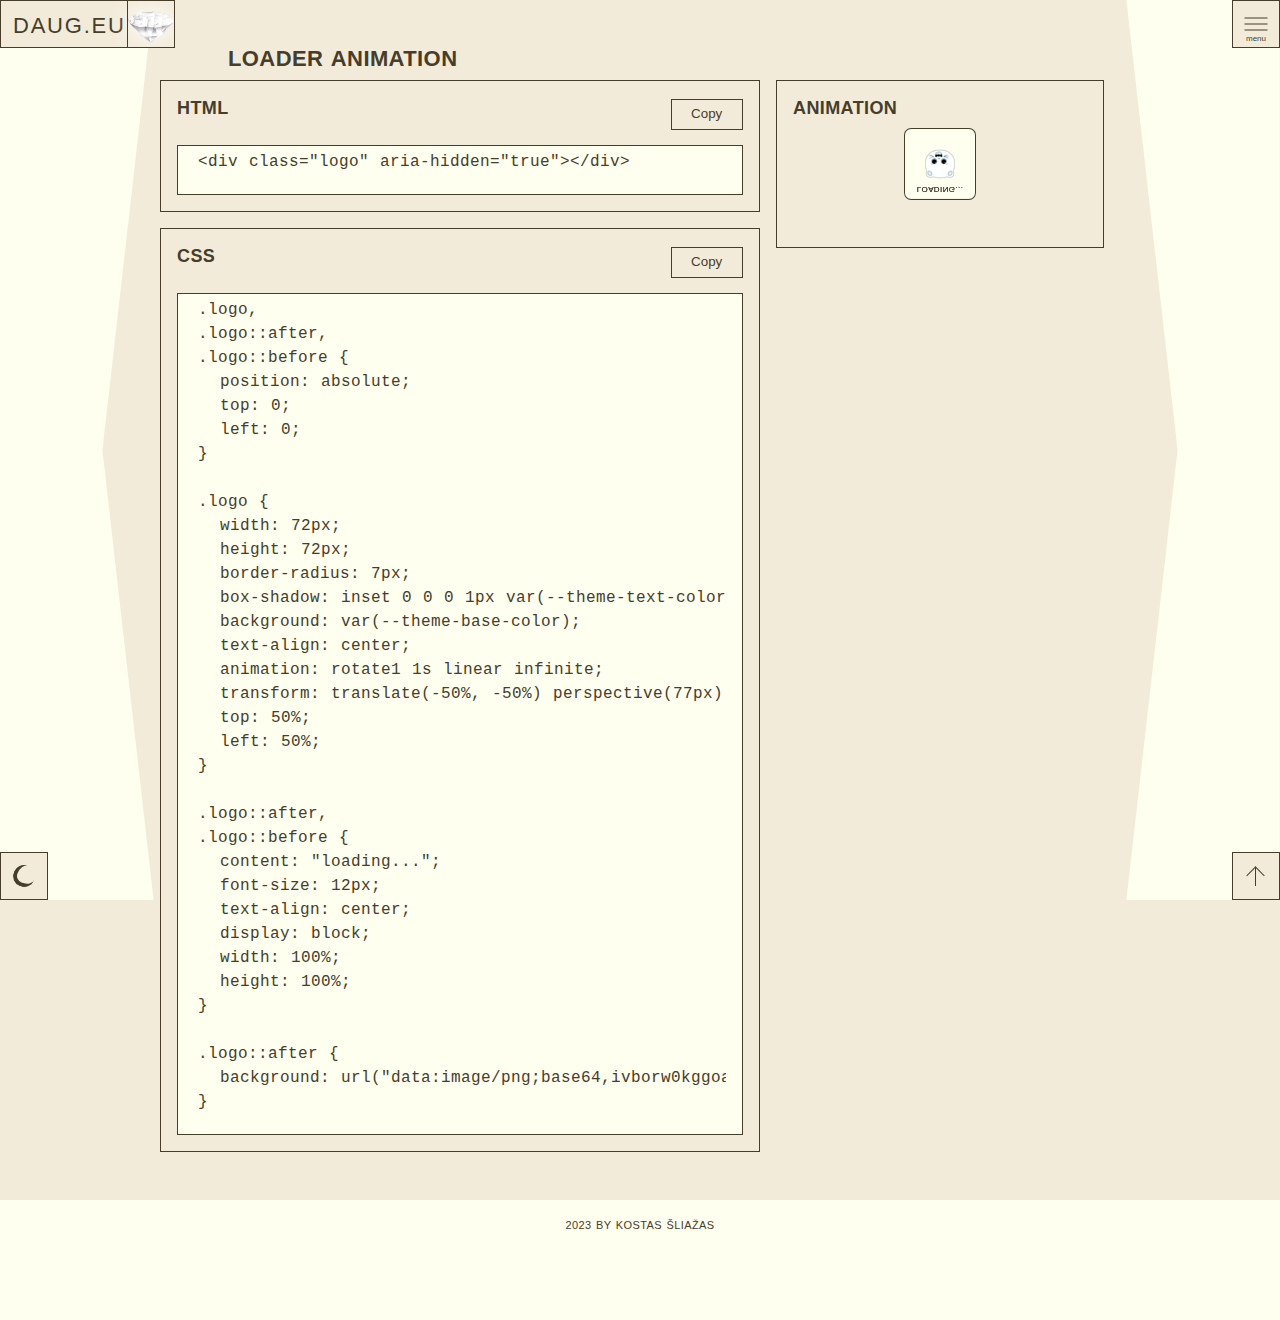
<file: loader-animation.html>
<!doctype html>
<html lang="en">

<head>
  <meta charset="UTF-8">
  <meta http-equiv="X-UA-Compatible" content="IE=edge">
  <meta name="description" content="CSS animations">
  <meta name="viewport" content="width=device-width, initial-scale=1">
  <title>CSS animations</title>
  <link rel="stylesheet" href="css/main.min.css">
  <link rel="apple-touch-icon" sizes="180x180" href="apple-touch-icon.png">
  <link rel="icon" type="image/png" sizes="32x32" href="favicon-32x32.png">
  <link rel="icon" type="image/png" sizes="16x16" href="favicon-16x16.png">
  <link rel="manifest" href="site.webmanifest">
</head>

<body>
  <div id="loader" aria-hidden="true">Loading...</div>
  <input type="checkbox" id="theme" aria-label="theme" title="Theme">
  <label for="theme" id="theme-label">Theme</label>
  <!--[if lt IE 8]>
      <p class="browsehappy">
        You are using an <strong>outdated</strong> browser. Please
        <a href="#">upgrade your browser</a> to improve your experience.
      </p>
    <![endif]-->
  <div id="wrapper">
    <a id="top"></a>
    <header id="header">
      <a href="/"><span>daug.eu</span><span id="logo"></span></a>
    </header>
    <button class="toggle-btn" id="menu">menu</button>
    <div class="nav">
      <ul>
        <li><a href="index.html">Home</a></li>
        <li><a href="tetris-animation.html">tetris animation</a></li>
        <li><a href="spining-dots-animation.html">spinning dots animation</a></li>
        <li><a href="loader3d-animation.html">loader3d animation</a></li>
        <li><a href="Lithuania-animation.html">Lithuania animation</a></li>
        <li><a href="cassette-animation.html">cassette animation</a></li>
        <li><a href="box3d-animation.html">box3d animation</a></li>
        <li><a href="scale-animation.html">scale animation</a></li>
        <li><a href="numbers-animation.html">numbers animation</a></li>
        <li><a href="loader-animation.html">loader animation</a></li>
        <li><a href="data-title-animation.html">data attribute animation</a></li>
        <li><a href="speaker-animation.html">speaker animation</a></li>
        <li><a href="kitty-animation.html">kitty animation</a></li>
        <li><a href="digital-text-animation.html">digital text animation</a></li>
        <li><a href="svg-animation.html">svg animation</a></li>
      </ul>
    </div>
    <main class="container">
      <article>
        <h1 class="title">loader animation</h1>
        <div class="block">
          <h2>HTML</h2>
          <div class="box code">
            <pre>&lt;div class=&quot;logo&quot; aria-hidden=&quot;true&quot;&gt;&lt;/div&gt;</pre>
          </div>
        </div>
        <div class="block">
          <h2>CSS</h2>
          <div class="box code">

            <pre>.logo,
.logo::after,
.logo::before {
  position: absolute;
  top: 0;
  left: 0;
}

.logo {
  width: 72px;
  height: 72px;
  border-radius: 7px;
  box-shadow: inset 0 0 0 1px var(--theme-text-color);
  background: var(--theme-base-color);
  text-align: center;
  animation: rotate1 1s linear infinite;
  transform: translate(-50%, -50%) perspective(77px) rotateX(180deg);
  top: 50%;
  left: 50%;
}

.logo::after,
.logo::before {
  content: &quot;Loading...&quot;;
  font-size: 12px;
  text-align: center;
  display: block;
  width: 100%;
  height: 100%;
}

.logo::after {
  background: url(&quot;[data-uri]&quot;) center no-repeat;
}
</pre>

          </div>
        </div>
      </article>
      <aside>
        <div class="block">
          <h2>Animation</h2>

          <div class="logo" aria-hidden="true"></div>

        </div>
      </aside>
    </main>
    <footer>
      <p>2023 by Kostas Šliažas</p>
    </footer>
    <a href="#top" id="totop">Back to top</a>
  </div>
  <script src="js/gall.min.js" defer></script>
  <script src="js/script.min.js" defer></script>
</body>

</html>
</file>
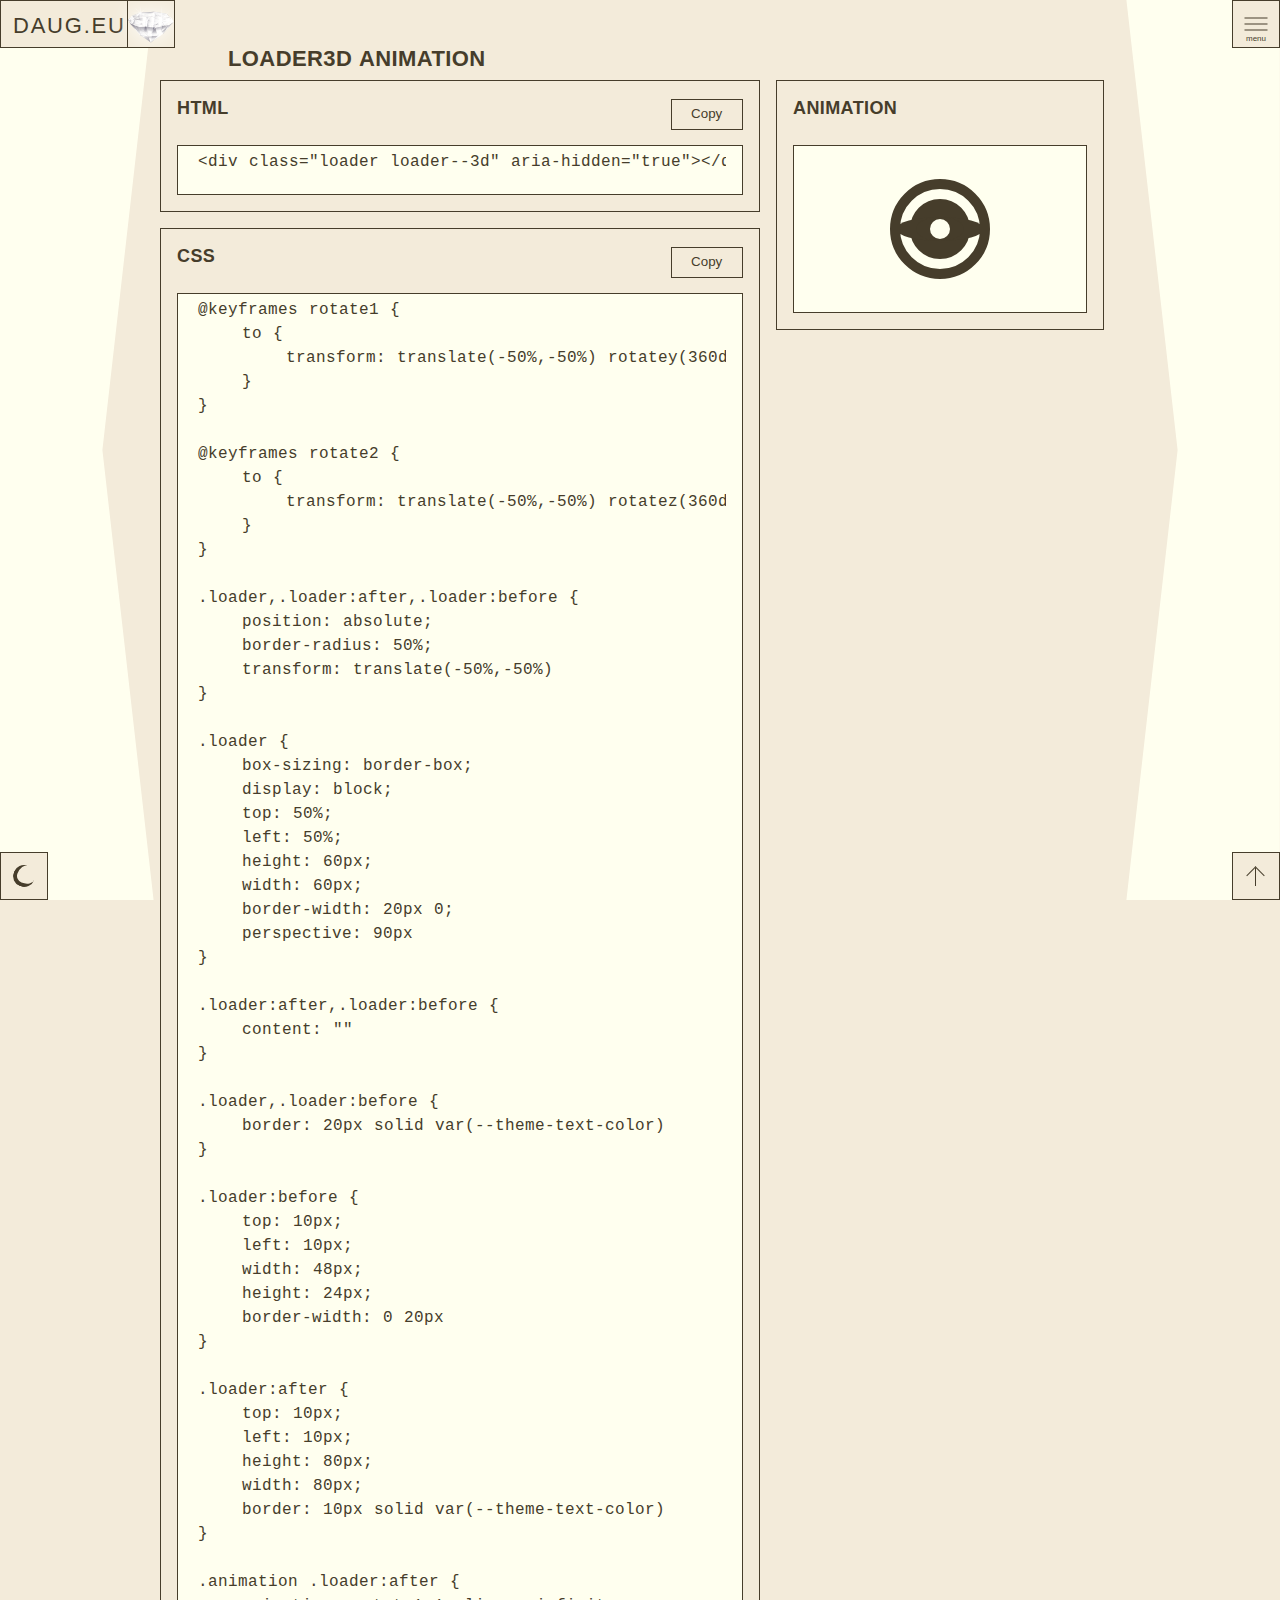
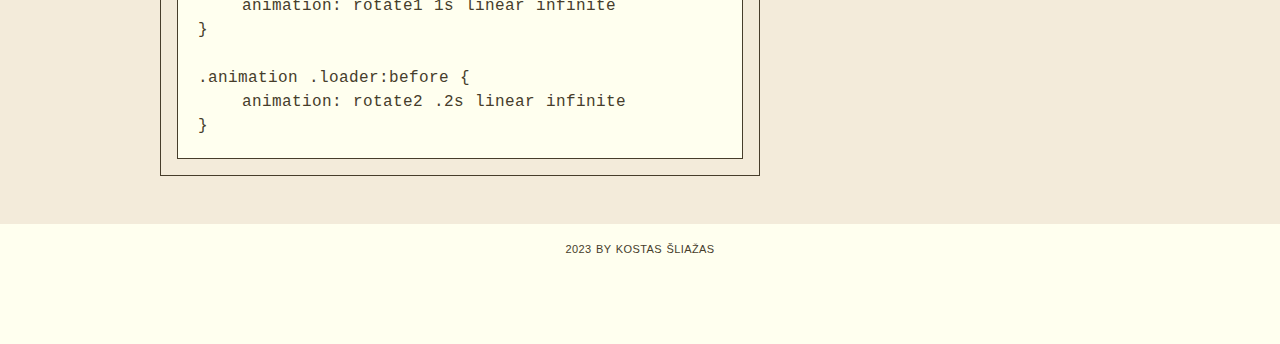
<file: loader3d-animation.html>
<!doctype html>
<html lang="en">

<head>
  <meta charset="UTF-8">
  <meta http-equiv="X-UA-Compatible" content="IE=edge">
  <meta name="description" content="CSS animations">
  <meta name="viewport" content="width=device-width, initial-scale=1">
  <title>CSS animations</title>
  <link rel="stylesheet" href="css/main.min.css">
  <link rel="apple-touch-icon" sizes="180x180" href="apple-touch-icon.png">
  <link rel="icon" type="image/png" sizes="32x32" href="favicon-32x32.png">
  <link rel="icon" type="image/png" sizes="16x16" href="favicon-16x16.png">
  <link rel="manifest" href="site.webmanifest">
</head>

<body>
  <div id="loader" aria-hidden="true">Loading...</div>
  <input type="checkbox" id="theme" aria-label="theme" title="Theme">
  <label for="theme" id="theme-label">Theme</label>
  <!--[if lt IE 8]>
      <p class="browsehappy">
        You are using an <strong>outdated</strong> browser. Please
        <a href="#">upgrade your browser</a> to improve your experience.
      </p>
    <![endif]-->
  <div id="wrapper">
    <a id="top"></a>
    <header id="header">
      <a href="/"><span>daug.eu</span><span id="logo"></span></a>
    </header>
    <button class="toggle-btn" id="menu">menu</button>
    <div class="nav">
      <ul>
        <li><a href="index.html">Home</a></li>
        <li><a href="tetris-animation.html">tetris animation</a></li>
        <li><a href="spining-dots-animation.html">spinning dots animation</a></li>
        <li><a href="loader3d-animation.html">loader3d animation</a></li>
        <li><a href="Lithuania-animation.html">Lithuania animation</a></li>
        <li><a href="cassette-animation.html">cassette animation</a></li>
        <li><a href="box3d-animation.html">box3d animation</a></li>
        <li><a href="scale-animation.html">scale animation</a></li>
        <li><a href="numbers-animation.html">numbers animation</a></li>
        <li><a href="loader-animation.html">loader animation</a></li>
        <li><a href="data-title-animation.html">data attribute animation</a></li>
        <li><a href="speaker-animation.html">speaker animation</a></li>
        <li><a href="kitty-animation.html">kitty animation</a></li>
        <li><a href="digital-text-animation.html">digital text animation</a></li>
        <li><a href="svg-animation.html">svg animation</a></li>
      </ul>
    </div>
    <main class="container">
      <article>
        <h1 class="title">Loader3d Animation</h1>
        <div class="block">
          <h2>HTML</h2>
          <div class="box code">
            <pre>&lt;div class=&quot;loader loader--3d&quot; aria-hidden=&quot;true&quot;&gt;&lt;/div&gt;</pre>
          </div>
        </div>
        <div class="block">
          <h2>CSS</h2>
          <div class="box code">
            <pre>@keyframes rotate1 {
    to {
        transform: translate(-50%,-50%) rotateY(360deg)
    }
}

@keyframes rotate2 {
    to {
        transform: translate(-50%,-50%) rotateZ(360deg)
    }
}

.loader,.loader:after,.loader:before {
    position: absolute;
    border-radius: 50%;
    transform: translate(-50%,-50%)
}

.loader {
    box-sizing: border-box;
    display: block;
    top: 50%;
    left: 50%;
    height: 60px;
    width: 60px;
    border-width: 20px 0;
    perspective: 90px
}

.loader:after,.loader:before {
    content: &quot;&quot;
}

.loader,.loader:before {
    border: 20px solid var(--theme-text-color)
}

.loader:before {
    top: 10px;
    left: 10px;
    width: 48px;
    height: 24px;
    border-width: 0 20px
}

.loader:after {
    top: 10px;
    left: 10px;
    height: 80px;
    width: 80px;
    border: 10px solid var(--theme-text-color)
}

.animation .loader:after {
    animation: rotate1 1s linear infinite
}

.animation .loader:before {
    animation: rotate2 .2s linear infinite
}
</pre>
          </div>
        </div>
      </article>
      <aside>
        <div class="block">
          <h2>Animation</h2>
          <div class="ani box state animation">

            <div class="loader loader--3d" aria-hidden="true"></div>

          </div>
        </div>
      </aside>
    </main>
    <footer>
      <p>2023 by Kostas Šliažas</p>
    </footer>
    <a href="#top" id="totop">Back to top</a>
  </div>
  <script src="js/script.min.js" defer></script>
</body>

</html>
</file>
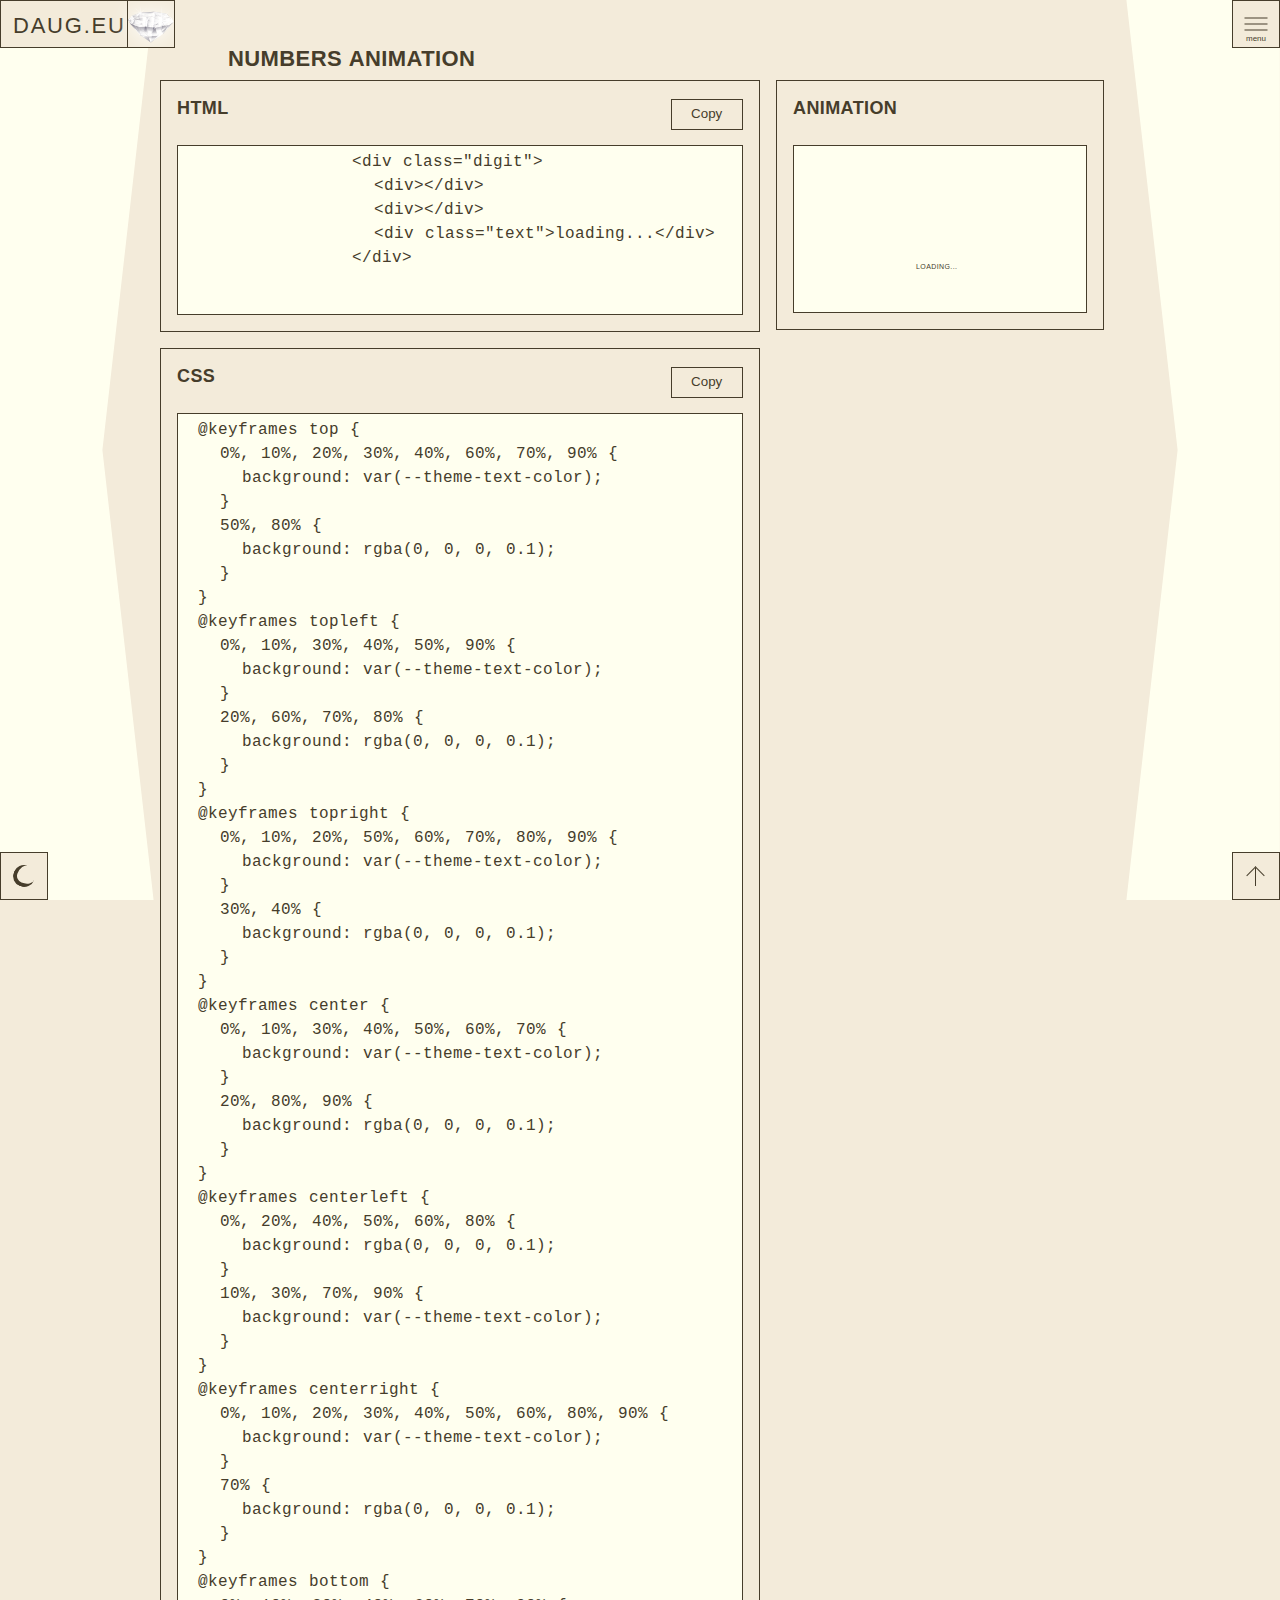
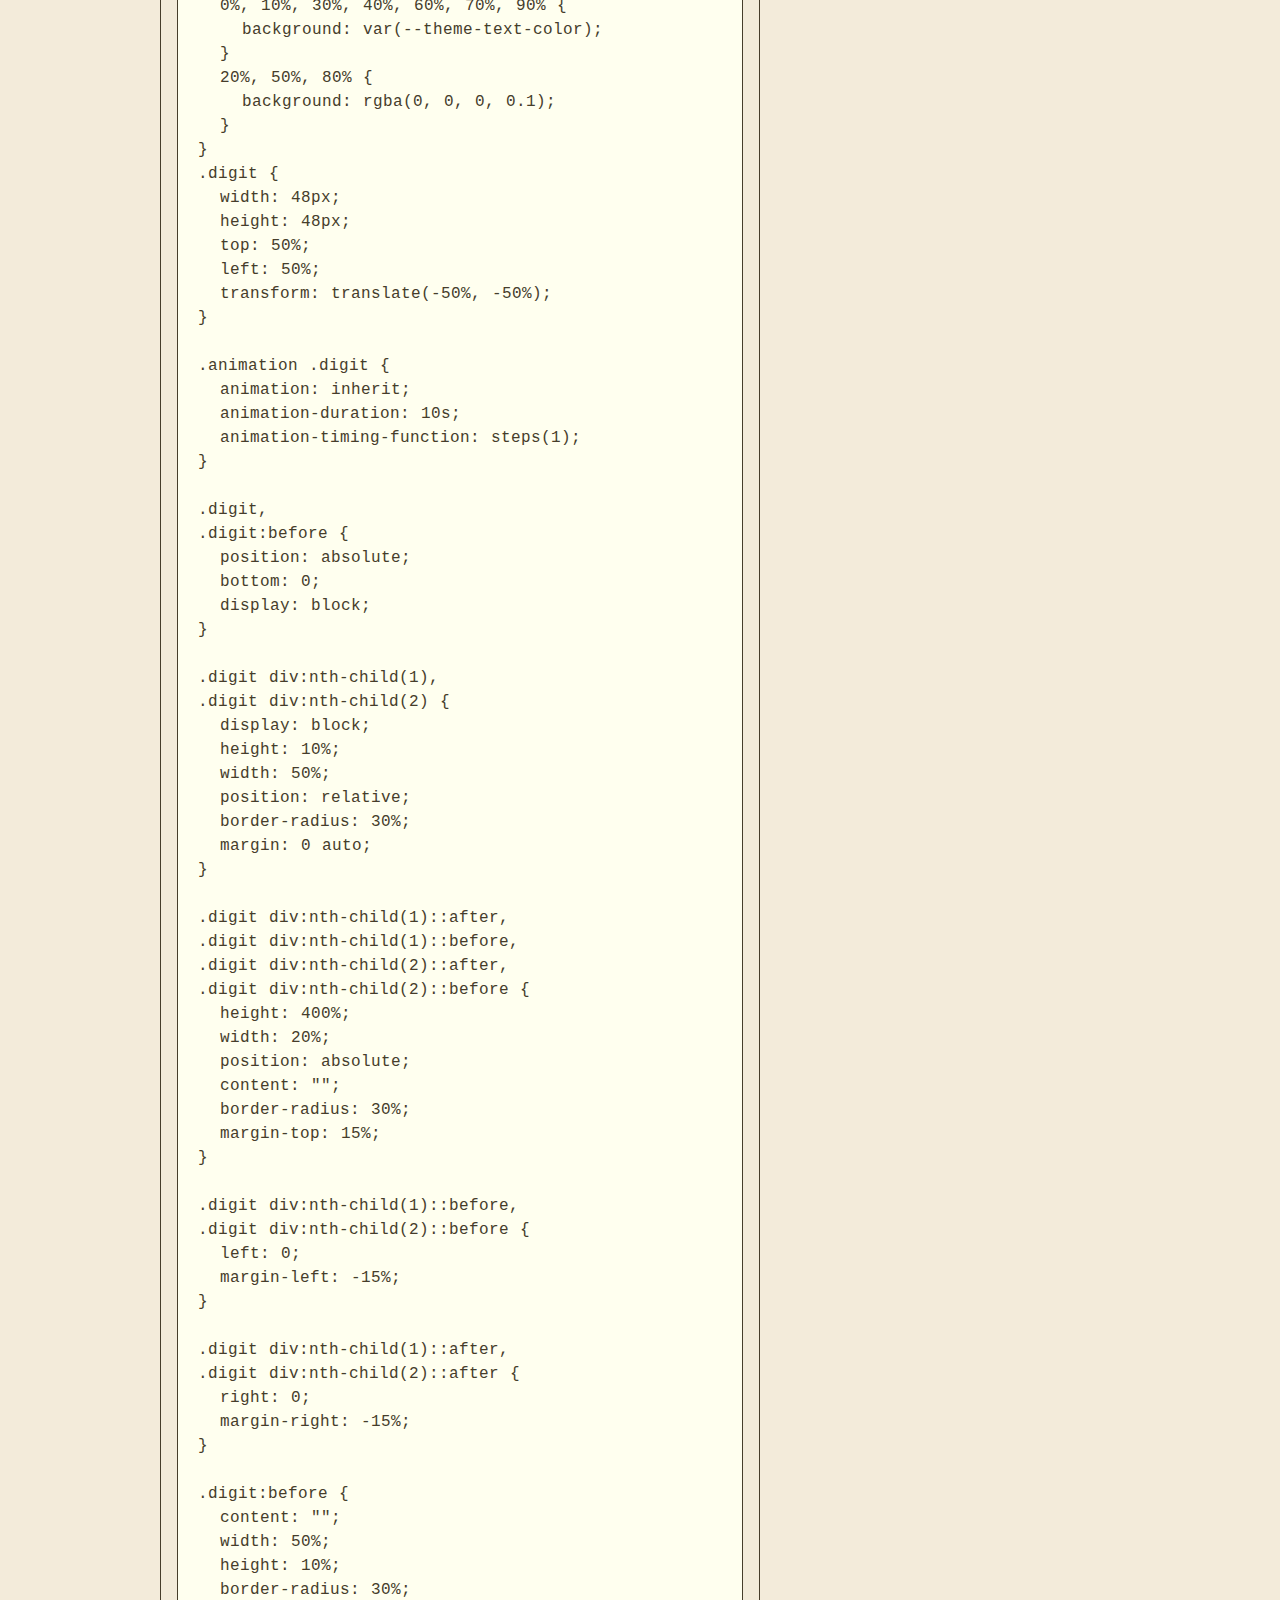
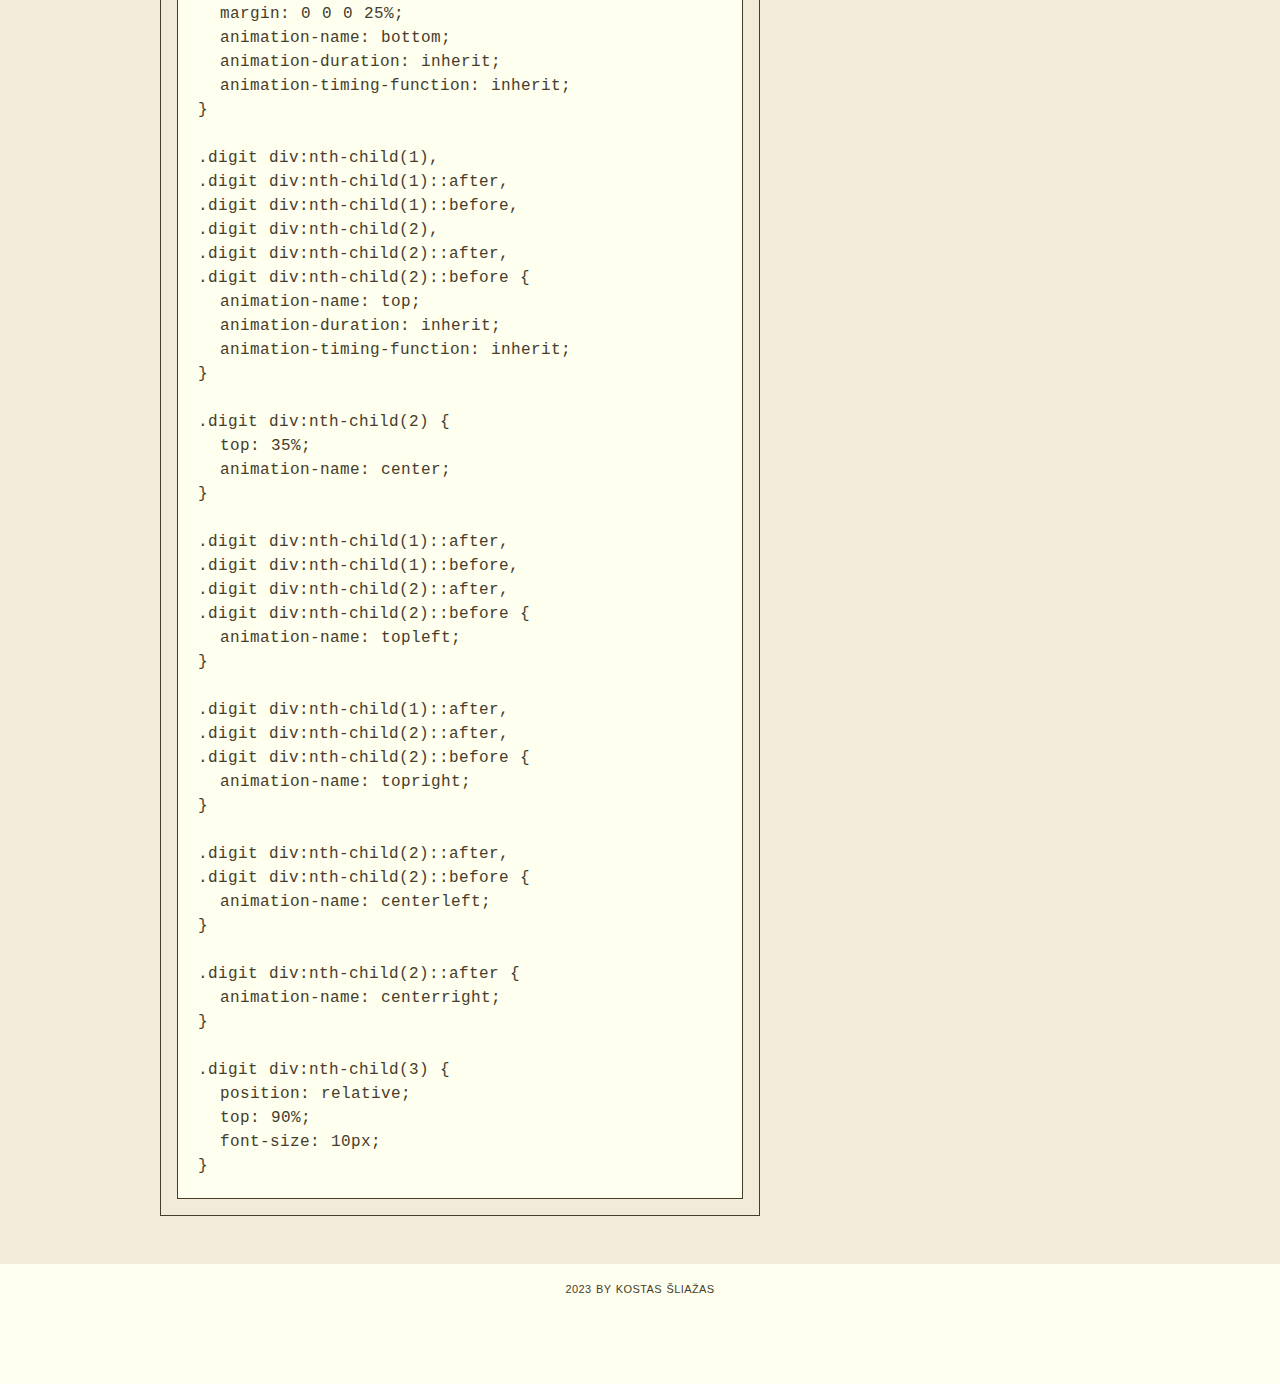
<file: numbers-animation.html>
<!doctype html>
<html lang="en">

<head>
  <meta charset="UTF-8">
  <meta http-equiv="X-UA-Compatible" content="IE=edge">
  <meta name="description" content="CSS animations">
  <meta name="viewport" content="width=device-width, initial-scale=1">
  <title>CSS animations</title>
  <link rel="stylesheet" href="css/main.min.css">
  <link rel="apple-touch-icon" sizes="180x180" href="apple-touch-icon.png">
  <link rel="icon" type="image/png" sizes="32x32" href="favicon-32x32.png">
  <link rel="icon" type="image/png" sizes="16x16" href="favicon-16x16.png">
  <link rel="manifest" href="site.webmanifest">
</head>

<body>
  <div id="loader" aria-hidden="true">Loading...</div>
  <input type="checkbox" id="theme" aria-label="theme" title="Theme">
  <label for="theme" id="theme-label">Theme</label>
  <!--[if lt IE 8]>
      <p class="browsehappy">
        You are using an <strong>outdated</strong> browser. Please
        <a href="#">upgrade your browser</a> to improve your experience.
      </p>
    <![endif]-->
  <div id="wrapper">
    <a id="top"></a>
    <header id="header">
      <a href="/"><span>daug.eu</span><span id="logo"></span></a>
    </header>
    <button class="toggle-btn" id="menu">menu</button>
    <div class="nav">
      <ul>
        <li><a href="index.html">Home</a></li>
        <li><a href="tetris-animation.html">tetris animation</a></li>
        <li><a href="spining-dots-animation.html">spinning dots animation</a></li>
        <li><a href="loader3d-animation.html">loader3d animation</a></li>
        <li><a href="Lithuania-animation.html">Lithuania animation</a></li>
        <li><a href="cassette-animation.html">cassette animation</a></li>
        <li><a href="box3d-animation.html">box3d animation</a></li>
        <li><a href="scale-animation.html">scale animation</a></li>
        <li><a href="numbers-animation.html">numbers animation</a></li>
        <li><a href="loader-animation.html">loader animation</a></li>
        <li><a href="data-title-animation.html">data attribute animation</a></li>
        <li><a href="speaker-animation.html">speaker animation</a></li>
        <li><a href="kitty-animation.html">kitty animation</a></li>
        <li><a href="digital-text-animation.html">digital text animation</a></li>
        <li><a href="svg-animation.html">svg animation</a></li>
      </ul>
    </div>
    <main class="container">
      <article>
        <h1 class="title">Numbers Animation</h1>
        <div class="block">
          <h2>HTML</h2>
          <div class="box code">
            <pre>
              &lt;div class=&quot;digit&quot;&gt;
                &lt;div&gt;&lt;/div&gt;
                &lt;div&gt;&lt;/div&gt;
                &lt;div class=&quot;text&quot;&gt;Loading...&lt;/div&gt;
              &lt;/div&gt;
              </pre>
          </div>
        </div>
        <div class="block">
          <h2>CSS</h2>
          <div class="box code">
            <pre>
@keyframes top {
  0%, 10%, 20%, 30%, 40%, 60%, 70%, 90% {
    background: var(--theme-text-color);
  }
  50%, 80% {
    background: rgba(0, 0, 0, 0.1);
  }
}
@keyframes topleft {
  0%, 10%, 30%, 40%, 50%, 90% {
    background: var(--theme-text-color);
  }
  20%, 60%, 70%, 80% {
    background: rgba(0, 0, 0, 0.1);
  }
}
@keyframes topright {
  0%, 10%, 20%, 50%, 60%, 70%, 80%, 90% {
    background: var(--theme-text-color);
  }
  30%, 40% {
    background: rgba(0, 0, 0, 0.1);
  }
}
@keyframes center {
  0%, 10%, 30%, 40%, 50%, 60%, 70% {
    background: var(--theme-text-color);
  }
  20%, 80%, 90% {
    background: rgba(0, 0, 0, 0.1);
  }
}
@keyframes centerleft {
  0%, 20%, 40%, 50%, 60%, 80% {
    background: rgba(0, 0, 0, 0.1);
  }
  10%, 30%, 70%, 90% {
    background: var(--theme-text-color);
  }
}
@keyframes centerright {
  0%, 10%, 20%, 30%, 40%, 50%, 60%, 80%, 90% {
    background: var(--theme-text-color);
  }
  70% {
    background: rgba(0, 0, 0, 0.1);
  }
}
@keyframes bottom {
  0%, 10%, 30%, 40%, 60%, 70%, 90% {
    background: var(--theme-text-color);
  }
  20%, 50%, 80% {
    background: rgba(0, 0, 0, 0.1);
  }
}
.digit {
  width: 48px;
  height: 48px;
  top: 50%;
  left: 50%;
  transform: translate(-50%, -50%);
}

.animation .digit {
  animation: inherit;
  animation-duration: 10s;
  animation-timing-function: steps(1);
}

.digit,
.digit:before {
  position: absolute;
  bottom: 0;
  display: block;
}

.digit div:nth-child(1),
.digit div:nth-child(2) {
  display: block;
  height: 10%;
  width: 50%;
  position: relative;
  border-radius: 30%;
  margin: 0 auto;
}

.digit div:nth-child(1)::after,
.digit div:nth-child(1)::before,
.digit div:nth-child(2)::after,
.digit div:nth-child(2)::before {
  height: 400%;
  width: 20%;
  position: absolute;
  content: &quot;&quot;;
  border-radius: 30%;
  margin-top: 15%;
}

.digit div:nth-child(1)::before,
.digit div:nth-child(2)::before {
  left: 0;
  margin-left: -15%;
}

.digit div:nth-child(1)::after,
.digit div:nth-child(2)::after {
  right: 0;
  margin-right: -15%;
}

.digit:before {
  content: &quot;&quot;;
  width: 50%;
  height: 10%;
  border-radius: 30%;
  margin: 0 0 0 25%;
  animation-name: bottom;
  animation-duration: inherit;
  animation-timing-function: inherit;
}

.digit div:nth-child(1),
.digit div:nth-child(1)::after,
.digit div:nth-child(1)::before,
.digit div:nth-child(2),
.digit div:nth-child(2)::after,
.digit div:nth-child(2)::before {
  animation-name: top;
  animation-duration: inherit;
  animation-timing-function: inherit;
}

.digit div:nth-child(2) {
  top: 35%;
  animation-name: center;
}

.digit div:nth-child(1)::after,
.digit div:nth-child(1)::before,
.digit div:nth-child(2)::after,
.digit div:nth-child(2)::before {
  animation-name: topleft;
}

.digit div:nth-child(1)::after,
.digit div:nth-child(2)::after,
.digit div:nth-child(2)::before {
  animation-name: topright;
}

.digit div:nth-child(2)::after,
.digit div:nth-child(2)::before {
  animation-name: centerleft;
}

.digit div:nth-child(2)::after {
  animation-name: centerright;
}

.digit div:nth-child(3) {
  position: relative;
  top: 90%;
  font-size: 10px;
}
</pre>
          </div>
        </div>
      </article>
      <aside>
        <div class="block">
          <h2>Animation</h2>
          <div class="ani box state animation">

            <div class="digit">
              <div></div>
              <div></div>
              <div class="text">Loading...</div>
            </div>

          </div>
        </div>
      </aside>
    </main>
    <footer>
      <p>2023 by Kostas Šliažas</p>
    </footer>
    <a href="#top" id="totop">Back to top</a>
  </div>
  <script src="js/script.min.js" defer></script>
</body>

</html>
</file>
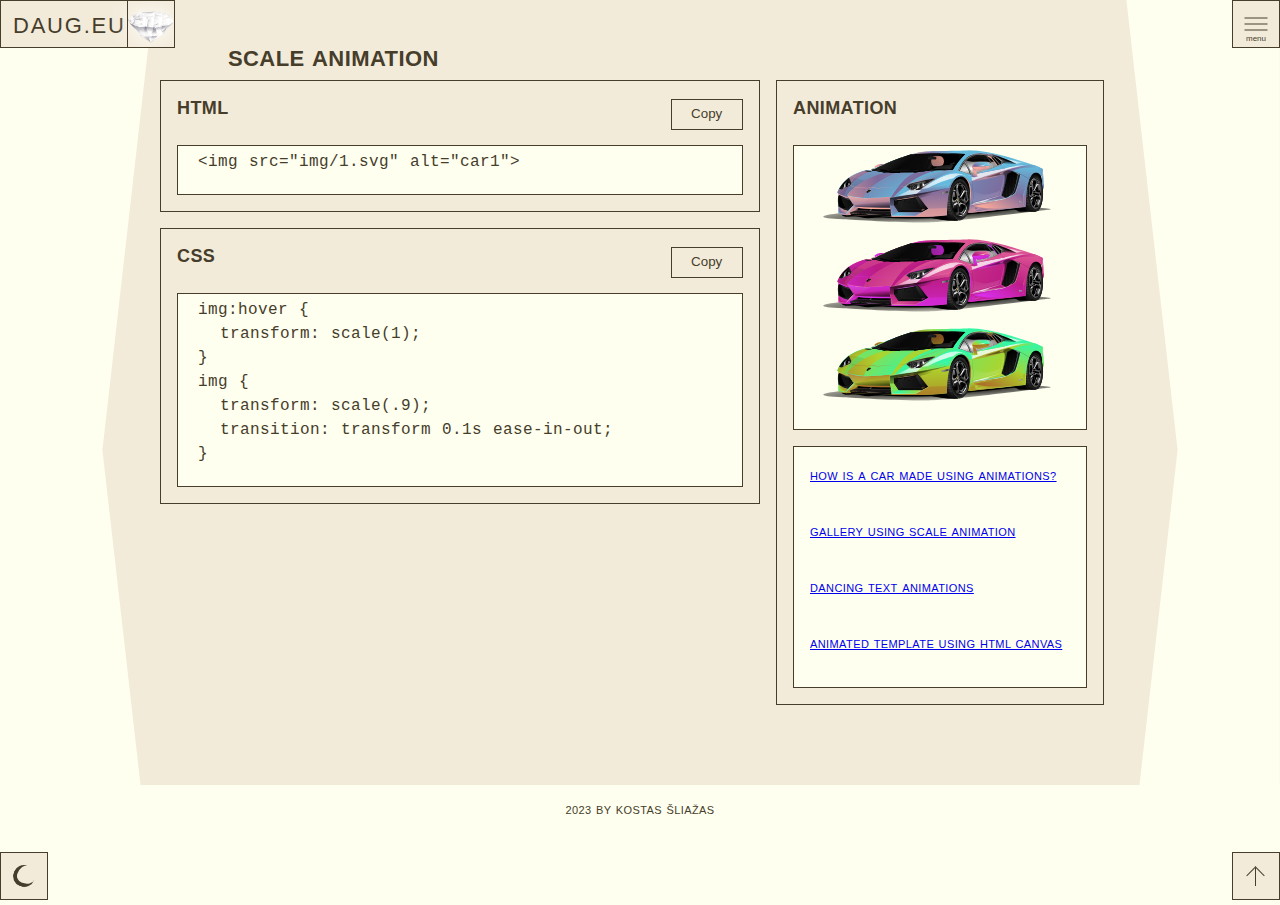
<file: scale-animation.html>
<!doctype html>
<html lang="en">

<head>
  <meta charset="UTF-8">
  <meta http-equiv="X-UA-Compatible" content="IE=edge">
  <meta name="description" content="CSS animations">
  <meta name="viewport" content="width=device-width, initial-scale=1">
  <title>CSS animations</title>
  <link rel="stylesheet" href="css/main.min.css">
  <link rel="apple-touch-icon" sizes="180x180" href="apple-touch-icon.png">
  <link rel="icon" type="image/png" sizes="32x32" href="favicon-32x32.png">
  <link rel="icon" type="image/png" sizes="16x16" href="favicon-16x16.png">
  <link rel="manifest" href="site.webmanifest">
</head>

<body>
  <div id="loader" aria-hidden="true">Loading...</div>
  <input type="checkbox" id="theme" aria-label="theme" title="Theme">
  <label for="theme" id="theme-label">Theme</label>
  <!--[if lt IE 8]>
      <p class="browsehappy">
        You are using an <strong>outdated</strong> browser. Please
        <a href="#">upgrade your browser</a> to improve your experience.
      </p>
    <![endif]-->
  <div id="wrapper">
    <a id="top"></a>
    <header id="header">
      <a href="/"><span>daug.eu</span><span id="logo"></span></a>
    </header>
    <button class="toggle-btn" id="menu">menu</button>
    <div class="nav">
      <ul>
        <li><a href="index.html">Home</a></li>
        <li><a href="tetris-animation.html">tetris animation</a></li>
        <li><a href="spining-dots-animation.html">spinning dots animation</a></li>
        <li><a href="loader3d-animation.html">loader3d animation</a></li>
        <li><a href="Lithuania-animation.html">Lithuania animation</a></li>
        <li><a href="cassette-animation.html">cassette animation</a></li>
        <li><a href="box3d-animation.html">box3d animation</a></li>
        <li><a href="scale-animation.html">scale animation</a></li>
        <li><a href="numbers-animation.html">numbers animation</a></li>
        <li><a href="loader-animation.html">loader animation</a></li>
        <li><a href="data-title-animation.html">data attribute animation</a></li>
        <li><a href="speaker-animation.html">speaker animation</a></li>
        <li><a href="kitty-animation.html">kitty animation</a></li>
        <li><a href="digital-text-animation.html">digital text animation</a></li>
        <li><a href="svg-animation.html">svg animation</a></li>
      </ul>
    </div>
    <main class="container">
      <article>
        <h1 class="title">scale animation</h1>
        <div class="block">
          <h2>HTML</h2>
          <div class="box code">
            <pre>&lt;img src=&quot;img/1.svg&quot; alt=&quot;car1&quot;&gt;</pre>
          </div>
        </div>
        <div class="block">
          <h2>CSS</h2>
          <div class="box code">

            <pre>img:hover {
  transform: scale(1);
}
img {
  transform: scale(.9);
  transition: transform 0.1s ease-in-out;
}
</pre>

          </div>
        </div>
      </article>
      <aside>
        <div class="block">
          <h2>Animation</h2>

          <div class="box" style="cursor:pointer;">

            <img src="img/1.svg" alt="car1">
            <img src="img/2.svg" alt="car2">
            <img src="img/3.svg" alt="car3">

          </div>
          <div class="box">
            <p><a href="https://kostassliazas.github.io/svg-car-making.github.io/" target="_blank" rel="noopener noreferrer">How is a car made using animations?</a></p>
            <p><a href="https://kostassliazas.github.io/gallery/" target="_blank" rel="noopener noreferrer">Gallery using scale animation</a></p>
            <p><a href="https://kostassliazas.github.io/project-kitten/tools/dancing-text/" target="_blank" rel="noopener noreferrer">Dancing text animations</a></p>
            <p><a href="https://kostassliazas.github.io/template-html2020.github.io/" target="_blank" rel="noopener noreferrer">Animated template using HTML canvas</a></p>
          </div>
        </div>
      </aside>
    </main>
    <footer>
      <p>2023 by Kostas Šliažas</p>
    </footer>
    <a href="#top" id="totop">Back to top</a>
  </div>
  <script src="js/gall.min.js" defer></script>
  <script src="js/script.min.js" defer></script>
</body>

</html>
</file>
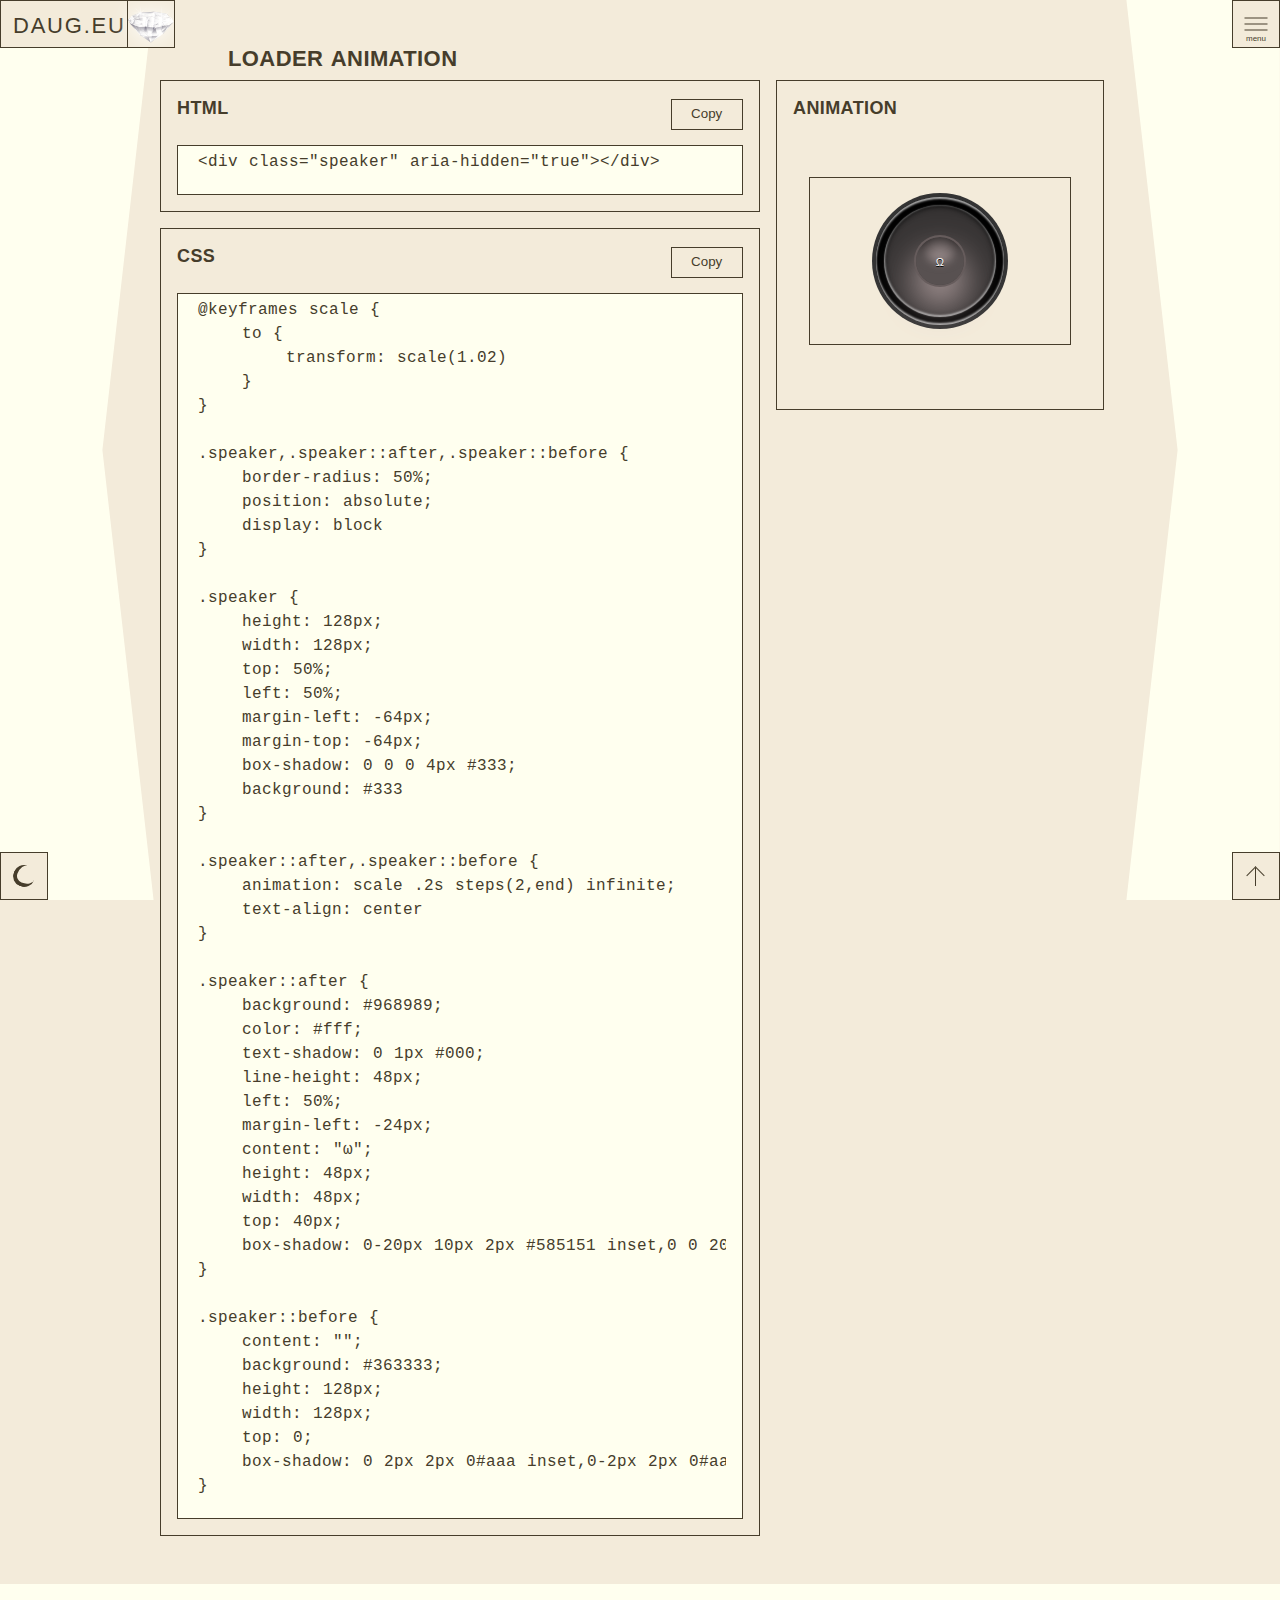
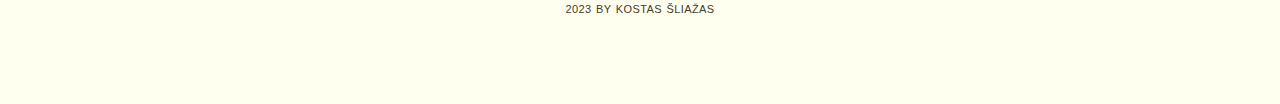
<file: speaker-animation.html>
<!DOCTYPE html>
<html lang="en">

<head>
  <meta charset="UTF-8">
  <meta http-equiv="X-UA-Compatible" content="IE=edge">
  <meta name="description" content="CSS animations">
  <meta name="viewport" content="width=device-width, initial-scale=1">
  <title>CSS animations</title>
  <link rel="stylesheet" href="css/main.min.css">
  <link rel="apple-touch-icon" sizes="180x180" href="apple-touch-icon.png">
  <link rel="icon" type="image/png" sizes="32x32" href="favicon-32x32.png">
  <link rel="icon" type="image/png" sizes="16x16" href="favicon-16x16.png">
  <link rel="manifest" href="site.webmanifest">
</head>

<body>
  <div id="loader" aria-hidden="true">Loading...</div>
  <input type="checkbox" id="theme" aria-label="theme" title="Theme">
  <label for="theme" id="theme-label">Theme</label>
  <!--[if lt IE 8]>
      <p class="browsehappy">You are using an <strong>outdated</strong> browser. Please <a href="#">upgrade your browser</a> to improve your experience.</p>
    <![endif]-->
  <div id="wrapper">
    <a id="top"></a>
    <header id="header">
      <a href="/"><span>daug.eu</span><span id="logo"></span></a>
    </header>
    <button class="toggle-btn" id="menu">menu</button>
    <div class="nav">
      <ul>
        <li><a href="index.html">Home</a></li>
        <li><a href="tetris-animation.html">tetris animation</a></li>
        <li><a href="spining-dots-animation.html">spinning dots animation</a></li>
        <li><a href="loader3d-animation.html">loader3d animation</a></li>
        <li><a href="Lithuania-animation.html">Lithuania animation</a></li>
        <li><a href="cassette-animation.html">cassette animation</a></li>
        <li><a href="box3d-animation.html">box3d animation</a></li>
        <li><a href="scale-animation.html">scale animation</a></li>
        <li><a href="numbers-animation.html">numbers animation</a></li>
        <li><a href="loader-animation.html">loader animation</a></li>
        <li><a href="data-title-animation.html">data attribute animation</a></li>
        <li><a href="speaker-animation.html">speaker animation</a></li>
        <li><a href="kitty-animation.html">kitty animation</a></li>
        <li><a href="digital-text-animation.html">digital text animation</a></li>
        <li><a href="svg-animation.html">svg animation</a></li>
      </ul>
    </div>
    <main class="container">
      <article>
        <h1 class="title">loader animation</h1>
        <div class="block">
          <h2>HTML</h2>
          <div class="box code">
            <pre>&lt;div class=&quot;speaker&quot; aria-hidden=&quot;true&quot;&gt;&lt;/div&gt;</pre>
          </div>
        </div>
        <div class="block">
          <h2>CSS</h2>
          <div class="box code">
            <pre>
@keyframes scale {
    to {
        transform: scale(1.02)
    }
}

.speaker,.speaker::after,.speaker::before {
    border-radius: 50%;
    position: absolute;
    display: block
}

.speaker {
    height: 128px;
    width: 128px;
    top: 50%;
    left: 50%;
    margin-left: -64px;
    margin-top: -64px;
    box-shadow: 0 0 0 4px #333;
    background: #333
}

.speaker::after,.speaker::before {
    animation: scale .2s steps(2,end) infinite;
    text-align: center
}

.speaker::after {
    background: #968989;
    color: #fff;
    text-shadow: 0 1px #000;
    line-height: 48px;
    left: 50%;
    margin-left: -24px;
    content: "Ω";
    height: 48px;
    width: 48px;
    top: 40px;
    box-shadow: 0-20px 10px 2px #585151 inset,0 0 20px 0#000 inset,0 0 0 2px #665c5c,0 20px 40px 0#d8c2c2
}

.speaker::before {
    content: "";
    background: #363333;
    height: 128px;
    width: 128px;
    top: 0;
    box-shadow: 0 2px 2px 0#aaa inset,0-2px 2px 0#aaa inset,0 0 1px 8px #000 inset,0-1px 2px 9px #aaa inset,0 1px 5px 9px #111 inset
}
</pre>
          </div>
        </div>
      </article>
      <aside>
        <div class="block">
          <h2>Animation</h2>
          <div class="block">
            <div class="speaker"></div>
          </div>
        </div>
      </aside>
    </main>
    <footer>
      <p>2023 by Kostas Šliažas</p>
    </footer>
    <a href="#top" id="totop">Back to top</a>
  </div>
  <script src="js/gall.min.js" defer></script>
  <script src="js/script.min.js" defer></script>
</body>

</html>
</file>
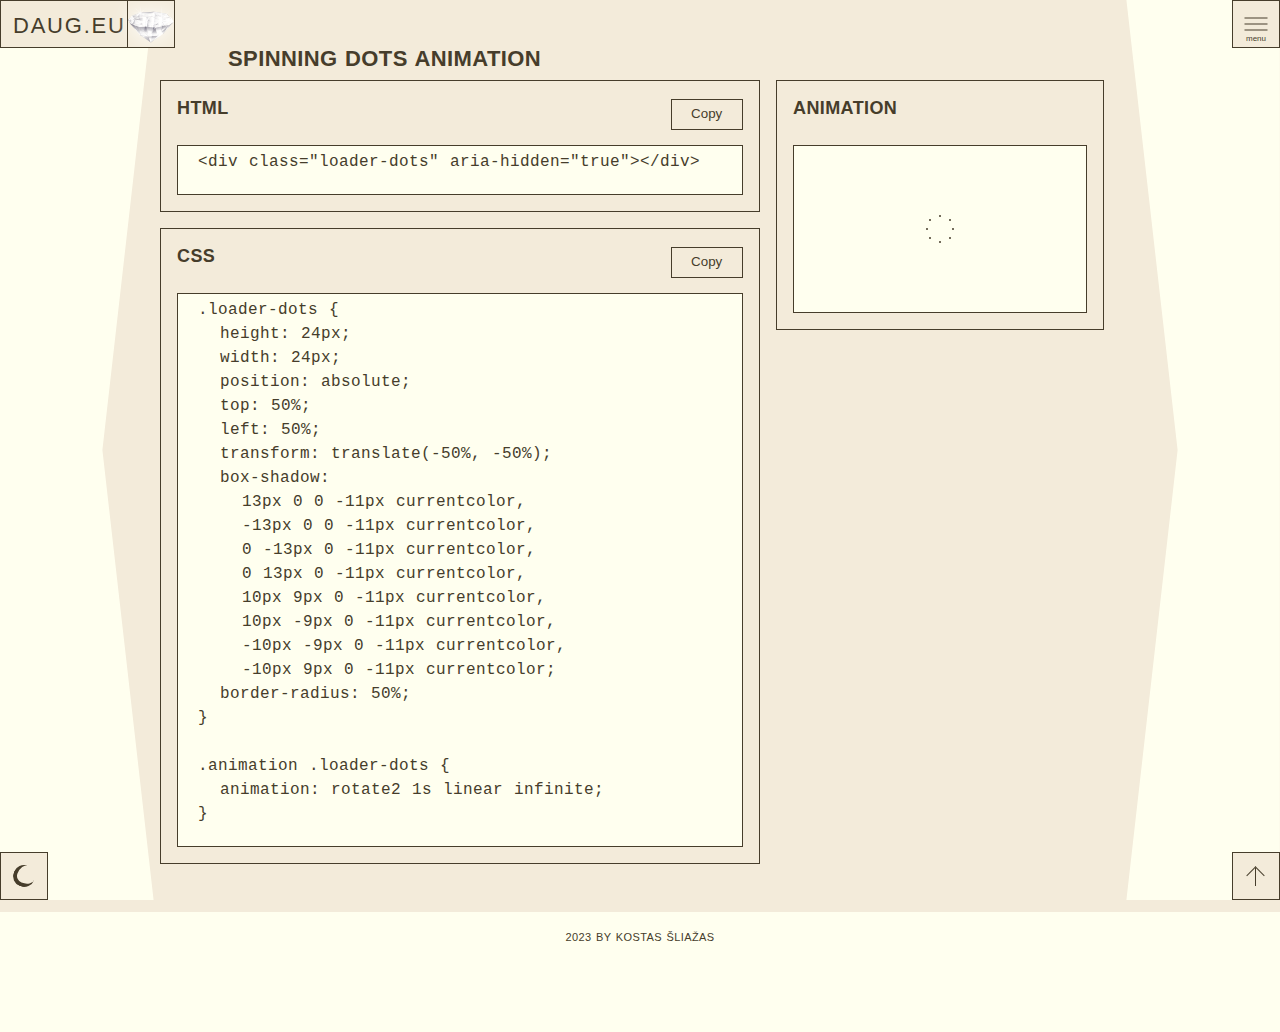
<file: spining-dots-animation.html>
<!doctype html>
<html lang="en">

<head>
  <meta charset="UTF-8">
  <meta http-equiv="X-UA-Compatible" content="IE=edge">
  <meta name="description" content="CSS animations">
  <meta name="viewport" content="width=device-width, initial-scale=1">
  <title>CSS animations</title>
  <link rel="stylesheet" href="css/main.min.css">
  <link rel="apple-touch-icon" sizes="180x180" href="apple-touch-icon.png">
  <link rel="icon" type="image/png" sizes="32x32" href="favicon-32x32.png">
  <link rel="icon" type="image/png" sizes="16x16" href="favicon-16x16.png">
  <link rel="manifest" href="site.webmanifest">
</head>

<body>
  <div id="loader" aria-hidden="true">Loading...</div>
  <input type="checkbox" id="theme" aria-label="theme" title="Theme">
  <label for="theme" id="theme-label">Theme</label>
  <!--[if lt IE 8]>
      <p class="browsehappy">
        You are using an <strong>outdated</strong> browser. Please
        <a href="#">upgrade your browser</a> to improve your experience.
      </p>
    <![endif]-->
  <div id="wrapper">
    <a id="top"></a>
    <header id="header">
      <a href="/"><span>daug.eu</span><span id="logo"></span></a>
    </header>
    <button class="toggle-btn" id="menu">menu</button>
    <div class="nav">
      <ul>
        <li><a href="index.html">Home</a></li>
        <li><a href="tetris-animation.html">tetris animation</a></li>
        <li><a href="spining-dots-animation.html">spinning dots animation</a></li>
        <li><a href="loader3d-animation.html">loader3d animation</a></li>
        <li><a href="Lithuania-animation.html">Lithuania animation</a></li>
        <li><a href="cassette-animation.html">cassette animation</a></li>
        <li><a href="box3d-animation.html">box3d animation</a></li>
        <li><a href="scale-animation.html">scale animation</a></li>
        <li><a href="numbers-animation.html">numbers animation</a></li>
        <li><a href="loader-animation.html">loader animation</a></li>
        <li><a href="data-title-animation.html">data attribute animation</a></li>
        <li><a href="speaker-animation.html">speaker animation</a></li>
        <li><a href="kitty-animation.html">kitty animation</a></li>
        <li><a href="digital-text-animation.html">digital text animation</a></li>
        <li><a href="svg-animation.html">svg animation</a></li>
      </ul>
    </div>
    <main class="container">
      <article>
        <h1 class="title">spinning dots Animation</h1>
        <div class="block">
          <h2>HTML</h2>
          <div class="box code">
            <pre>&lt;div class=&quot;loader-dots&quot; aria-hidden=&quot;true&quot;&gt;&lt;/div&gt;</pre>
          </div>
        </div>
        <div class="block">
          <h2>CSS</h2>
          <div class="box code">
            <pre>.loader-dots {
  height: 24px;
  width: 24px;
  position: absolute;
  top: 50%;
  left: 50%;
  transform: translate(-50%, -50%);
  box-shadow:
    13px 0 0 -11px currentColor,
    -13px 0 0 -11px currentColor,
    0 -13px 0 -11px currentColor,
    0 13px 0 -11px currentColor,
    10px 9px 0 -11px currentColor,
    10px -9px 0 -11px currentColor,
    -10px -9px 0 -11px currentColor,
    -10px 9px 0 -11px currentColor;
  border-radius: 50%;
}

.animation .loader-dots {
  animation: rotate2 1s linear infinite;
}
</pre>
          </div>
        </div>
      </article>
      <aside>
        <div class="block">
          <h2>Animation</h2>
          <div class="ani box state animation">

            <div class="loader-dots" aria-hidden="true"></div>

          </div>
        </div>
      </aside>
    </main>
    <footer>
      <p>2023 by Kostas Šliažas</p>
    </footer>
    <a href="#top" id="totop">Back to top</a>
  </div>
  <script src="js/script.min.js" defer></script>
</body>

</html>
</file>
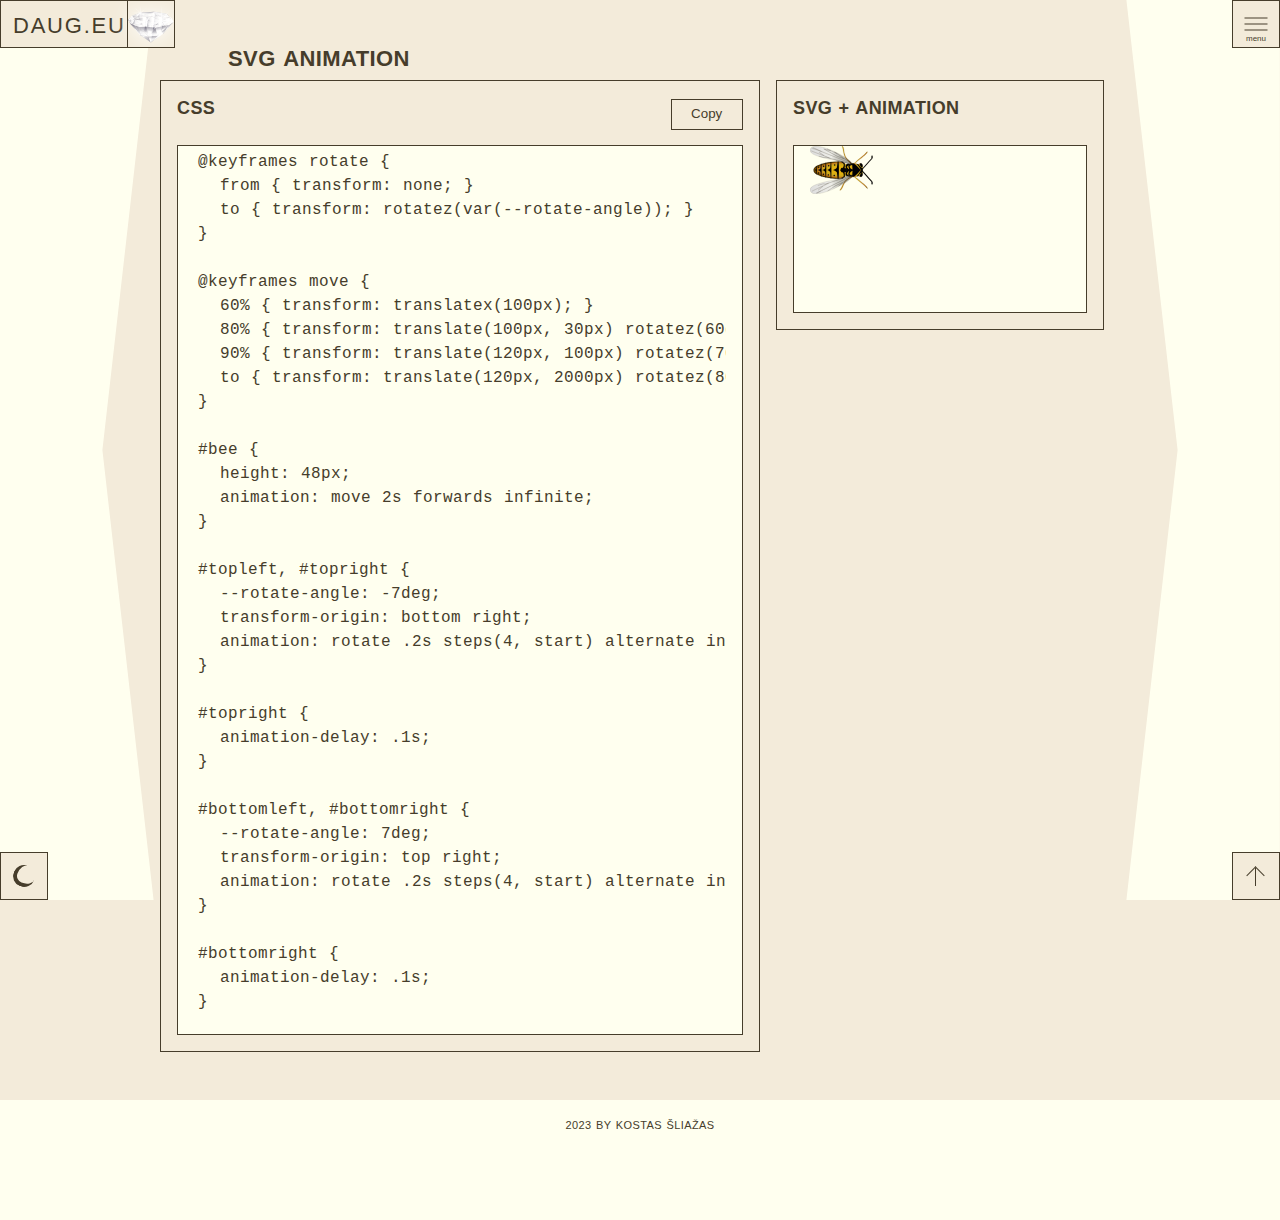
<file: svg-animation.html>
<!doctype html>
<html lang="en">

<head>
  <meta charset="UTF-8">
  <meta http-equiv="X-UA-Compatible" content="IE=edge">
  <meta name="description" content="CSS animations">
  <meta name="viewport" content="width=device-width, initial-scale=1">
  <title>CSS animations</title>
  <link rel="stylesheet" href="css/main.min.css">
  <link rel="apple-touch-icon" sizes="180x180" href="apple-touch-icon.png">
  <link rel="icon" type="image/png" sizes="32x32" href="favicon-32x32.png">
  <link rel="icon" type="image/png" sizes="16x16" href="favicon-16x16.png">
  <link rel="manifest" href="site.webmanifest">
</head>

<body>
  <div id="loader" aria-hidden="true">Loading...</div>
  <input type="checkbox" id="theme" aria-label="theme" title="Theme">
  <label for="theme" id="theme-label">Theme</label>
  <!--[if lt IE 8]>
      <p class="browsehappy">
        You are using an <strong>outdated</strong> browser. Please
        <a href="#">upgrade your browser</a> to improve your experience.
      </p>
    <![endif]-->
  <div id="wrapper">
    <a id="top"></a>
    <header id="header">
      <a href="/"><span>daug.eu</span><span id="logo"></span></a>
    </header>
    <button class="toggle-btn" id="menu">menu</button>
    <div class="nav">
      <ul>
        <li><a href="index.html">Home</a></li>
        <li><a href="tetris-animation.html">tetris animation</a></li>
        <li><a href="spining-dots-animation.html">spinning dots animation</a></li>
        <li><a href="loader3d-animation.html">loader3d animation</a></li>
        <li><a href="Lithuania-animation.html">Lithuania animation</a></li>
        <li><a href="cassette-animation.html">cassette animation</a></li>
        <li><a href="box3d-animation.html">box3d animation</a></li>
        <li><a href="scale-animation.html">scale animation</a></li>
        <li><a href="numbers-animation.html">numbers animation</a></li>
        <li><a href="loader-animation.html">loader animation</a></li>
        <li><a href="data-title-animation.html">data attribute animation</a></li>
        <li><a href="speaker-animation.html">speaker animation</a></li>
        <li><a href="kitty-animation.html">kitty animation</a></li>
        <li><a href="digital-text-animation.html">digital text animation</a></li>
        <li><a href="svg-animation.html">svg animation</a></li>
      </ul>
    </div>
    <main class="container">
      <article>
        <h1 class="title">SVG animation</h1>
        <div class="block">
          <h2>CSS</h2>
          <div class="box code">

            <pre>@keyframes rotate {
  from { transform: none; }
  to { transform: rotateZ(var(--rotate-angle)); }
}

@keyframes move {
  60% { transform: translateX(100px); }
  80% { transform: translate(100px, 30px) rotateZ(60deg); }
  90% { transform: translate(120px, 100px) rotateZ(70deg); }
  to { transform: translate(120px, 2000px) rotateZ(80deg); }
}

#bee {
  height: 48px;
  animation: move 2s forwards infinite;
}

#topleft, #topright {
  --rotate-angle: -7deg;
  transform-origin: bottom right;
  animation: rotate .2s steps(4, start) alternate infinite;
}

#topright {
  animation-delay: .1s;
}

#bottomleft, #bottomright {
  --rotate-angle: 7deg;
  transform-origin: top right;
  animation: rotate .2s steps(4, start) alternate infinite;
}

#bottomright {
  animation-delay: .1s;
}
</pre>

          </div>
        </div>
      </article>
      <aside>
        <div class="block">
          <h2>SVG + Animation</h2>
          <div class="box">
            <svg id="bee" version="1.1" viewBox="0 0 540 412" xmlns="http://www.w3.org/2000/svg" xmlns:xlink="http://www.w3.org/1999/xlink">
              <defs id="defs31">
                <linearGradient id="a">
                  <stop id="stop2" stop-color="#dcdcdc" offset="0" />
                  <stop id="stop4" stop-color="#e5e5e5" stop-opacity=".6784" offset=".5" />
                  <stop id="stop6" stop-opacity=".2783" offset="1" />
                </linearGradient>
                <linearGradient id="b">
                  <stop id="stop9" stop-color="#ffba02" offset="0" />
                  <stop id="stop11" stop-color="#cfab19" offset=".6726" />
                  <stop id="stop13" stop-color="#c58022" offset=".8412" />
                  <stop id="stop15" stop-color="#a86a00" offset=".9052" />
                  <stop id="stop17" stop-color="#352100" offset="1" />
                </linearGradient>
                <linearGradient id="g" x1="5.938" x2="76.56" y1="354.4" y2="380.4" gradientTransform="matrix(5.709 0 0 5.709 -43.87 -1859)" gradientUnits="userSpaceOnUse" xlink:href="#b" />
                <linearGradient id="f" x1="42.81" x2="96.7" y1="379.4" y2="377.8" gradientTransform="matrix(5.709 0 0 5.709 -43.87 -1859)" gradientUnits="userSpaceOnUse" xlink:href="#b" />
                <linearGradient id="m" x1="-46.02" x2="79.09" y1="380" y2="380" gradientTransform="matrix(5.32 0 0 5.32 -30.49 -1694)" gradientUnits="userSpaceOnUse" xlink:href="#a" />
                <radialGradient id="e" cx="40.3" cy="380.2" r="32.27" gradientTransform="matrix(3.866 -1.353 .681 1.946 -230.5 -356.2)" gradientUnits="userSpaceOnUse" xlink:href="#a" />
                <linearGradient id="l" x1="-41.98" x2="72.25" y1="344.5" y2="344.5" gradientTransform="matrix(5.408 0 0 5.408 -33.78 -1776)" gradientUnits="userSpaceOnUse" spreadMethod="reflect" xlink:href="#a" />
                <radialGradient id="d" cx="40.3" cy="343.5" r="32.27" gradientTransform="matrix(6.698 2.113 -.5459 1.73 101.7 -598.6)" gradientUnits="userSpaceOnUse" xlink:href="#a" />
                <linearGradient id="k" x1="7.679" x2="72.22" y1="383.4" y2="383.4" gradientTransform="matrix(5.709 0 0 5.709 -43.87 -1859)" gradientUnits="userSpaceOnUse" spreadMethod="reflect" xlink:href="#a" />
                <linearGradient id="j" x1="7.679" x2="72.22" y1="339.9" y2="339.9" gradientTransform="matrix(5.709,0,0,5.709,-43.87,-1859)" gradientUnits="userSpaceOnUse" spreadMethod="reflect" xlink:href="#a" />
                <linearGradient id="i" x1="16.94" x2="72.88" y1="333.8" y2="340.7" gradientTransform="matrix(5.709 0 0 5.709 -43.87 -1859)" gradientUnits="userSpaceOnUse" xlink:href="#b" />
                <linearGradient id="h" x1="52.25" x2="94" y1="324.8" y2="345" gradientTransform="matrix(5.709 0 0 5.709 -43.87 -1859)" gradientUnits="userSpaceOnUse" xlink:href="#b" />
                <radialGradient id="c" cx="58.36" cy="362" r="37.02" gradientTransform="matrix(7.472,4.658e-7,-1.252e-7,2.009,-131.8,-520.4)" gradientUnits="userSpaceOnUse" xlink:href="#b" />
              </defs>
              <path id="topleft" d="m274 2.83c10.42 23.06 11.09 45.46 16.95 68.51 5.862 23.05 17.34 46.56 49.06 69.93 4.004 2.951 7.967 9.601 12.49 15.88 2.261 3.138 4.65 6.25 7.85 8.563s7.245 3.712 11.78 3.39l-0.5352-7.671c-2.655 0.189-4.517-0.4556-6.601-1.962s-4.198-3.938-6.244-6.779c-4.093-5.682-7.85-13.06-14.09-17.66-30.47-22.46-40.61-43.68-46.2-65.65-7.478-15.74-5.395-75.12-24.44-66.55z" fill="url(#i)" />
              <path id="bottomleft" d="m393.2 244.9c-4.29-1.488-8.708-1.154-12.49 0.1781-3.78 1.333-7.01 3.506-10.17 5.887-6.318 4.762-12.23 10.29-16.95 12.13-36.7 14.34-53.83 33.86-65.47 54.59-11.65 20.73-18.02 42.16-34.08 61.73 16.82 11.02 34.32-45.95 40.85-57.8 11.1-19.77 26.28-37.6 61.55-51.38 7.142-2.79 13-8.7 18.73-13.02 2.868-2.161 5.656-3.917 8.206-4.817 2.551-0.8995 4.799-1.051 7.314-0.1781z" fill="url(#g)" />
              <path id="bottomright" d="m349.2 243.9-2.854 7.314c13.12 5.491 26.99 8.475 35.5 17.13 32.67 33.2 76.87 60.12 111.1 98.84 17.84-12.44-91.78-90.4-105.6-104.2-10.7-10.87-26.03-14.01-38.18-19.09z" fill="url(#f)" />
              <path id="topright" d="m491 48.15c-34.28 38.71-78.48 65.63-111.1 98.84-8.513 8.652-22.56 11.81-35.68 17.3l3.033 7.136c12.15-5.083 27.48-8.039 38.18-18.91 17.14-23.02 122.4-89.66 105.6-104.4z" fill="url(#h)" />
              <g fill-rule="evenodd">
                <path d="m248.2 132.4c-61.16 0.5566-124.1 6.398-180.4 32.07-16.29 7.814-34.8 19.36-37.98 38.63-2.295 21.15 17.26 35.74 34.11 44.11 47.23 22.99 100.5 30.2 152.4 33.17 20.57 0.4344 41.41 1.997 61.86-0.2826 13.19-8.678 26.81-23.89 43.4-28.34 15.75 6.051 32.42 16.62 48.89 15.12 15.53 0.483 29.97-6.312 43.94-10.22 12.19 10.14 33.58 8.507 35.42-10.2 4.007-23.08 3.061-46.79 1.532-70.06 1.234-15.32-13.1-33.55-28.76-23.44-13.19 10.86-26.17-7.001-40.86-5.073-19.11-1.51-38.98 6.217-57.45 13.32-23.34-6.254-32.1-15.27-43.74-26.76-10.19-3.592-21.69-1.354-32.34-2.031z" fill="url(#c)" />
                <path d="m432.3 170.6c4.846 8.67 12.18 13.67 16.37 11.17 4.197-2.503 5.293-17.15 0.4463-25.82-4.846-8.67-13.8-8.082-18-5.579s-3.671 11.56 1.176 20.23z" />
                <path d="m98.32 153.4c-1.543 0.5366-3.105 1.041-4.638 1.606-1.298 12.04-2.61 27.63-3.033 34.79-0.7175 12.14-24.08 16.06-24.08 16.06s23.37 5.697 24.08 17.84c0.4341 7.346 1.885 23.55 3.211 35.68 1.477 0.4904 2.978 0.9569 4.46 1.427 1.024-12.13 1.606-31.3 1.606-54.06 0-22.35-0.6126-41.15-1.606-53.34z" />
                <path d="m58.17 171.6c-1.132 0.7046-2.244 1.383-3.39 2.141-0.7761 7.856-1.711 16.84-1.962 21.23-0.4809 8.404-16.06 11.06-16.06 11.06s15.58 4.084 16.06 12.49c0.2749 4.804 1.294 15.13 2.141 23.37 1.017 0.6284 1.992 1.366 3.033 1.962 0.6729-8.426 1.07-21.54 1.07-37.11 0-14.31-0.3096-26.63-0.892-35.14z" />
                <path d="m137.6 142.7c-1.081 0.2226-2.133 0.4807-3.211 0.7136-1.487 12.71-3.406 35.81-3.925 45.14-0.7285 13.08-24.44 17.13-24.44 17.13s23.71 6.368 24.44 19.45c0.5232 9.391 2.434 32.67 3.925 45.31 1.065 0.2249 2.144 0.4972 3.211 0.7136 1.331-11.79 2.319-35.96 2.319-64.4 0-28.33-0.9971-52.2-2.319-64.05z" />
                <path d="m181.5 136.1c-1.137 0.1102-2.253 0.2386-3.39 0.3568-1.44 15.23-3.261 38.93-3.746 49.06-0.7285 15.21-24.44 19.98-24.44 19.98s23.71 7.27 24.44 22.48c0.4868 10.16 2.304 34.02 3.746 49.24 1.243 0.1399 2.502 0.2261 3.746 0.3568 1.168-14.71 1.962-40.27 1.962-70.83 0-30.44-0.8013-55.9-1.962-70.65-0.1182 0.0114-0.2386-0.0114-0.3568 0z" />
                <path d="m241.4 132.7c-6.092-1.403-3.809 6.391-5.185 10.14-1.874 13.05-3.259 26.19-4.61 39.29-2.888 8.585-11.54 13.29-19.01 17.39-4.526 2.304-9.208 4.307-14.01 5.971 11.04 4.271 22.64 9.208 30.39 18.52 4.305 5.223 2.855 12.36 3.967 18.57 1.32 12.82 2.814 25.63 4.711 38.37 4.144 0.1832 8.876 0.926 7.93-4.675 2.968-30.99 3.028-62.19 2.514-93.29-0.4706-16.79-0.9124-33.62-3.13-50.29-1.066-0.0999-2.82 0.4618-3.568 2.8e-4z" />
                <path d="m271 132.7c-2.897 7.256 3.035 13.48 10.16 12.37 9.824 5.734 10.9 19.18 6.834 28.84-2.322 6.198-3.888 16.94-12.93 13.32-8.223-1.566-8.675 8.843-12.39 13.65-7.26 5.613-0.1207 10.17 2.467 16.52 1.424 7.798 8.042 10.8 15.28 8.623 6.227 3.39 6.885 13.52 9.356 20.1 1.912 8.888-1.732 20.22-10.92 23.42-8.561-4.523-12.66 15.59-2.498 10.7 7.017-1.346 10.98-8.284 16.99-11.75 7.589-2.953 5.127-10.78 5.932-17.25 1.771-9.669-2.547-19.13-1.869-28.8 6.773 0.0228 15.48 6.955 20.74-0.1855 5.189-5.568 9.373-13.45 6.392-21.1-2.964-5.56-6.792-14.03-14.36-12.93-5.36 0.7517-15.9 6.696-12.56-3.393 0.9239-8.082 3.072-16.16 1.525-24.32 0.5987-7.455-0.4799-13.88-7.964-17.23-5.989-3.841-10.85-11.13-18.74-10.4l-1.427-0.1781v-8.6e-4zm95.44 15.7c-4.679 5.655-14.74-0.9506-21.88 3.088-11.54 2.333-18.14 15.29-14.99 26.27 1.164 7.491 7.6 13.22 5.529 21.09-1.553 8.782 2.798 18.76-2.312 26.5-6.105 10.93-5.145 27.32 6.495 34.18 7.425 4.193 16.49 4.656 24.66 2.703 5.07 8.14 15.7-2.434 21.62-5.439 15.38-10.71 28.58-24.37 40.18-39.02 6.869-6.306 6.508-15.85-0.2868-22.02-8.896-11.2-18.77-21.72-29.55-31.1-8.738-6.179-17.32-13.56-27.88-16.26l-1.577 0.0228zm-7.136 14.09c7.181-0.3317 2.019 11.96 4.061 17.25-0.5815 6.694 3.158 18.62-0.0806 21.86-10.71-3.802-19.24-12.85-22.71-23.58 0.4912-9.462 9.765-15.74 18.73-15.52zm5.53 49.24c-0.8235 13.13-2.078 26.26-1.962 39.43-8.5 0.7242-19.67-2.557-21.87-11.76-0.8195-7.77 5.518-13.82 9.99-19.4 3.963-3.615 8.67-6.748 13.85-8.264z" />
              </g>
              <path d="m398.9 152c10.54 12.85 21.66 23.43 29.97 38.89 5.155 9.316 5.799 20.9 1.07 30.51-7.635 16-17.92 26.87-29.62 39.6 2.091-0.6863 4.179-1.288 6.244-1.962 0.1189-0.0457 0.2352-0.1376 0.3568-0.1781 0.1072-0.0342 0.2496 0.0342 0.3568 0 2.364-0.7672 4.801-1.666 7.136-2.319 0.167 0.1387 0.3647 0.2221 0.5352 0.3568 4.775-6.32 9.889-15.66 15.52-20.34 7.093-6 14.08-6.891 21.76-12.13 0.0285-0.5961-0.0217-1.188 0-1.784 0.1934-5.365 0.178-10.71 0-15.88 0.0703-2.039 0.1577-4.149 0.1784-6.244-0.0171-0.6577 0.0206-1.305 0-1.962 2e-3 -1.532-0.1479-3.094-0.1784-4.638-0.0514-1.255-0.1178-2.493-0.1784-3.746-2.445-1.514-9.684-3.173-11.78-4.995-9.69-7.74-14.26-15.64-22.84-24.62-1.227-1.352-2.262-2.868-3.39-4.282-5.012 0.2974-9.988-1.947-15.16-4.282z" />
              <g fill-rule="evenodd">
                <path d="m79.76 181.5c0 3.384-2.743 6.127-6.127 6.127s-6.127-2.743-6.127-6.127 2.743-6.127 6.127-6.127 6.127 2.743 6.127 6.127z" />
                <path d="m123 174.5c0 3.384-2.743 6.127-6.127 6.127s-6.127-2.743-6.127-6.127 2.743-6.127 6.127-6.127 6.127 2.743 6.127 6.127z" />
                <path d="m166.6 168.9c0 3.384-2.743 6.127-6.127 6.127s-6.127-2.743-6.127-6.127 2.743-6.127 6.127-6.127 6.127 2.743 6.127 6.127z" />
                <path d="m218.2 163.4c0 3.384-2.743 6.127-6.127 6.127s-6.127-2.743-6.127-6.127 2.743-6.127 6.127-6.127 6.127 2.743 6.127 6.127z" />
                <path d="m214.2 253.9c0 3.384-2.743 6.127-6.127 6.127s-6.127-2.743-6.127-6.127 2.743-6.127 6.127-6.127 6.127 2.743 6.127 6.127z" />
                <path d="m163.7 247.9c0 3.384-2.743 6.127-6.127 6.127s-6.127-2.743-6.127-6.127 2.743-6.127 6.127-6.127 6.127 2.743 6.127 6.127z" />
                <path d="m121.2 241.9c0 3.384-2.743 6.127-6.127 6.127s-6.127-2.743-6.127-6.127 2.743-6.127 6.127-6.127 6.127 2.743 6.127 6.127z" />
                <path d="m80.48 232.3c0 3.384-2.743 6.127-6.127 6.127s-6.127-2.743-6.127-6.127 2.743-6.127 6.127-6.127 6.127 2.743 6.127 6.127z" />
                <path d="m432.3 243c4.846-8.67 12.18-13.67 16.37-11.17 4.197 2.503 5.293 17.15 0.4463 25.82-4.846 8.67-13.8 8.082-18 5.579s-3.671-11.56 1.176-20.23z" />
                <path d="m331.1 153c-8.575 0.1964-17 2.833-21.16 7.888-5.968 7.08-5.674 15.48-2.519 23.17 0.2858 0.6964 0.4239 1.286 0.7558 1.972 0.4177 0.9744 1.011 2.003 1.512 2.958 0.7102 1.354 1.424 2.642 2.267 3.944-0.5364 9.352-0.6276 18.75 0 28.1-5.345 7.806-8.392 16.81-5.542 25.31 0.3016 0.8992 0.5596 1.907 1.008 2.794 0.1951 0.4373 0.2523 0.7271 0.5039 1.15 0.3859 0.6495 0.7507 1.362 1.26 1.972 0.4322 0.6408 0.9857 1.348 1.512 1.972 5.548 6.74 18.5 9.373 29.48 7.231 1.906-0.3431 3.746-0.8336 5.542-1.315v-10.35c-3.009 0.5018-6.133 0.7701-9.321 0.6573-3.05-0.1975-5.912-0.8127-8.566-1.808-4.107-1.631-7.032-4.004-8.817-6.738-0.238-0.3642-0.5538-0.7742-0.7558-1.15-0.0623-0.1656 0.0525-0.3283 0-0.4932-2.064-6.433 3.234-11.69 7.306-16.93 3.28-4.222 9.127-7.682 15.12-10.19 1.592-0.666 3.29-1.211 5.038-1.643v-7.724c-1.984-0.4892-4.004-1.058-5.794-1.808-5.989-2.506-11.84-5.803-15.12-10.02-2.983-3.839-6.33-7.651-7.306-12-0.0575-0.2546 0.0383-0.564 0-0.8217 0.8701-5.051 3.987-9.935 10.83-12.65 2.653-0.9949 5.768-1.446 8.817-1.643 2.983-0.1056 5.736 0.2312 8.566 0.6574v-10.35c-2.022-0.5697-4.135-1.089-6.298-1.479-2.744-0.5355-5.455-0.7229-8.314-0.6573z" />
                <path d="m367 154.7c-4.407 16.45-51.05-12.36-128.4-26.96-196.6-37.07-248.6-63.28-235.2-101.2 29.24-84.14 341.1 73.2 363.6 128.2z" fill="url(#j)" stroke="url(#d)" />
              </g>
              <path d="m26.38 13.46c-0.4681 0.2712-0.9028 0.5572-1.352 0.845l44.45 19.94 29.57 13.35-37.69-14.87-41.57-14.2c-0.3911 0.3916-0.8158 0.7703-1.183 1.183l41.91 14.2 0.507 0.1684 62.53 24.5 63.2 24.84 62.53 24.67c41.52 16.68 94.07 39.26 107.3 44.95 0.1719-0.4145 0.1736-0.9114 0.338-1.352-14.5-6.223-65.86-28.17-106.8-44.62l-125.6-49.52-54.25-24.34-43.94-19.77zm91.09 10.48-0.676 0.845-0.676 0.6759 0.676 0.169 114.4 62.36 0.507 0.169 62.7 22.81c0.2698 0.177 0.7452 0.1593 1.014 0.338 16.55 10.72 41.17 24.63 58.98 34.48-0.8142-1.229-1.834-2.584-2.873-3.887-17.94-9.974-39.65-22.28-54.25-31.77l-0.507-0.169-27.72-19.77-28.73-20.11 0.169-0.169-0.507-0.1684-0.507-0.338-18.76-13.35c-3.597-1.725-7.182-3.564-10.82-5.239l17.58 12.68-38.19-18.93-1.183-0.507-27.72-13.86c-4.731-1.763-9.528-3.466-14.2-5.07l32.28 16.22-60.5-17.24-0.507-0.169zm7.267 4.056 62.19 17.58 1.014 0.338 49.18 24.5 0.507 0.338 0.507 0.169 28.22 19.94 23.32 16.56-57.29-20.96-107.6-58.47zm-113.6 13.35c0.0426 0.6784 0.0689 1.356 0.169 2.028l0.845 0.338 0.507 0.169 56.61 21.8 56.28 21.8 0.507 0.169 42.08 16.39-27.72-7.436h-1.352l-19.26 1.69-0.507-0.338-43.43-11.32v1.183c3.235 1.083 6.628 2.122 10.14 3.211l33.12 8.788 0.507 0.338h0.676l19.94-1.69 41.24 10.82 1.521 0.5069 0.507 0.338 0.169-0.338 43.43 11.66 43.26 11.49c26.28 7.627 61.97 20.03 81.96 27.04 0.4561-0.4864 0.9276-0.9405 1.352-1.521-19.65-6.893-55.88-19.44-82.64-27.21l-43.77-11.66-43.09-11.15-0.507-0.169-55.26-21.63-49.18-32.45-2.704 0.507 42.25 28.22-48.5-18.59-56.44-21.8-0.507-0.169-2.197-1.014z" fill="url(#l)" />
              <path d="m367 258.1c-7.978-29.77-51.05 12.36-128.4 26.96-196.6 37.07-248.6 63.28-235.2 101.2 29.24 84.14 341.1-73.2 363.6-128.2z" fill="url(#k)" fill-rule="evenodd" stroke="url(#e)" />
              <path d="m340 251.2c-19.67 8.483-54.78 23.52-80.64 32.75l-42.56 13.97-42.73 14.13-0.1662-0.4984-0.4988 0.4984-1.496 0.4984-40.57 13.14-19.62-1.995h-0.6651l-0.4988 0.3323-32.59 10.64c-3.455 1.318-6.794 2.68-9.976 3.99v1.33l42.73-13.63 0.4988-0.4984 18.95 2.162h1.33l27.27-9.145-41.4 19.95-0.4988 0.1661-55.37 26.44-44.23 20.95c0.3042 0.5837 0.6588 1.109 0.9976 1.663l91.94-43.56-41.57 34.25 2.66 0.665 48.38-39.4 54.37-26.1 0.4988-0.3328 42.4-13.47 43.06-14.13c26.32-9.401 61.97-24.57 81.3-32.92-0.4176-0.7028-0.8813-1.24-1.33-1.829zm4.157 8.48c-13.03 6.889-64.73 34.18-105.6 54.37l-61.52 29.93-62.18 30.09-61.52 29.6-0.4988 0.1661-1.663 0.6651c1.169 0.1068 2.28 0.2689 3.492 0.3323l36.08-17.46-29.1 16.13-2.494 1.33c0.9773 0.0114 1.992 0.0114 2.993 0l0.3325-0.1661 53.37-29.43 62.02-30.09 61.52-29.93c40.28-19.92 90.82-46.5 105.1-54.04-0.1618-0.5338-0.1634-0.9946-0.3325-1.496zm-2.162 8.812c-17.53 11.92-41.75 28.75-58.03 41.73-0.2644 0.2164-0.7322 0.1188-0.9976 0.3323l-61.68 27.6-0.4988 0.1661-69.83 46.89c2.302-0.8122 4.666-1.477 6.983-2.328 0.1148-0.04 0.2177-0.1239 0.3325-0.1661l63.68-42.56 56.36-25.27-22.94 19.95-10.14 8.98c3.022-1.585 6.019-3.219 8.978-4.822l3.824-3.325 27.27-23.94 0.4988-0.1661c14.36-11.49 35.72-26.33 53.37-38.41 1.022-1.578 2.025-3.167 2.826-4.656z" fill="url(#m)" />
              <path d="m532.7 82.6c-3.185 0-5.709 5.992-5.709 13.38 0 3.314 0.5669 6.227 1.427 8.563-0.3996 0.9421-1.516 2.444-3.746 4.638-27.61 27.17-53.64 61.44-84.03 92.06 0.8462 6.48 1.487 7.644 0 11.06 30.39 30.62 56.42 64.89 84.03 92.06 2.23 2.194 3.347 3.696 3.746 4.638-0.8603 2.337-1.427 5.25-1.427 8.563 0 7.388 2.524 13.38 5.709 13.38s5.887-5.992 5.887-13.38c0-5.005-1.279-9.302-3.033-11.6-0.1878-0.246-0.3351-0.5172-0.5349-0.7136-1.013-2.02-2.466-4.109-4.817-6.422-27.04-26.6-53.04-60.95-84.03-92.06 30.99-31.11 56.99-65.46 84.03-92.06 2.351-2.313 3.804-4.403 4.817-6.422 0.2004-0.1964 0.3477-0.4676 0.5349-0.7136 1.754-2.294 3.033-6.592 3.033-11.6 0-7.388-2.702-13.38-5.887-13.38z" />
            </svg>

          </div>
        </div>
      </aside>
    </main>
    <footer>
      <p>2023 by Kostas Šliažas</p>
    </footer>
    <a href="#top" id="totop">Back to top</a>
  </div>
  <script src="js/gall.min.js" defer></script>
  <script src="js/script.min.js" defer></script>
</body>

</html>
</file>
<file: css/main.min.css>
@charset "UTF-8";:root{--light-text:#463d2b;--light-bg:#f3ebda;--light-theme:#ffffef;--dark-text:#b9efff;--dark-bg:#316777;--dark-theme:#235969;--theme-text-color:var(--light-text);--theme-bg-color:var(--light-bg);--theme-base-color:var(--light-theme)}.ani{cursor:pointer;min-width:100%;display:flex;place-content:center;place-items:center;flex-direction:column}.ani>*{pointer-events:none}.ani::after{content:"Click to activate the animation";position:absolute;bottom:-3em;display:none;text-align:center;z-index:777;text-shadow:1px 1px 0 var(--theme-bg-color),-1px -1px 0 var(--theme-bg-color),1px -1px 0 var(--theme-bg-color),-1px 1px 0 var(--theme-bg-color);width:100%;left:0}.ani:hover::after{display:block}.theme-switch:checked~#page{--theme-text-color:var(--dark-text);--theme-bg-color:var(--dark-bg);--theme-base-color:var(--light-theme)}::-webkit-scrollbar{height:8px;width:8px;background:var(--theme-text-color)}::-webkit-scrollbar-thumb{background:var(--theme-text-color);box-shadow:0 0 0 2px rgba(0,0,0,.75)}::-webkit-scrollbar-corner{background:var(--theme-text-color)}*{box-sizing:border-box;scrollbar-width:thin}html{-webkit-font-smoothing:antialiased;font-variant-ligatures:none;scrollbar-color:var(--theme-text-color) var(--theme-base-color);text-rendering:optimizeLegibility;scroll-behavior:smooth;scroll-padding-top:1.5em;background:#777}#wrapper,.nav{background:var(--theme-bg-color)}#wrapper{color:var(--theme-text-color);display:flex;flex-direction:column;min-height:100vh;place-content:space-between}body{color:#b9efff;font:16px/1.5 Calibri,Candara,Segoe,Segoe UI,Optima,Arial,sans-serif;letter-spacing:.025em;margin:0;overflow-x:hidden;word-spacing:0.0625em;font-variant-caps:all-small-caps}.container{position:relative;flex:1;width:100%;padding:2em 0}.container::after,.container::before{content:"";display:block;height:100%;position:fixed;background:var(--theme-text-color);background:repeating-radial-gradient(circle,transparent 50%,var(--theme-base-color) 50%) no-repeat fixed;top:0;width:16%}.container::before{-webkit-clip-path:polygon(100% 0px,100% 100%,25% 100%,50% 50%,25% 0px);clip-path:polygon(100% 0px,100% 100%,25% 100%,50% 50%,25% 0px);right:0}.container::after{-webkit-clip-path:polygon(75% 0px,50% 50%,75% 100%,0px 100%,0px 0px);clip-path:polygon(75% 0px,50% 50%,75% 100%,0px 100%,0px 0px);left:0}main{margin:0 auto;min-height:300px;position:relative;display:flex;flex-wrap:wrap;transition:.4s .2s width;max-width:100%}.block{background:var(--theme-bg-color);padding:0 1em 1em;z-index:1;position:relative;min-width:240px;margin:0 0 1em 0}aside .block,aside .box{min-height:168px}.button{-webkit-appearance:none;-moz-appearance:none;appearance:none;border:1px solid var(--theme-text-color);background:var(--theme-bg-color);color:var(--theme-text-color);cursor:pointer;min-width:72px;line-height:2}.button:hover{background:var(--theme-base-color)}.copy{position:absolute;top:1em;right:1em;margin:5px 3px}article{width:100%;z-index:1}#header{cursor:pointer;height:48px;left:0;line-height:2;overflow:hidden;position:fixed;text-align:center;top:0;transform:translateX(calc(-100% + 48px));transition:.2s .2s transform;z-index:2;border:1px solid var(--theme-text-color)}#header:hover{transform:translateX(0)}#header a{background:var(--theme-bg-color);color:var(--theme-text-color);font-size:2em;letter-spacing:.1ch;line-height:1;padding:0 0 0 12px;text-decoration:none;-webkit-user-select:none;-moz-user-select:none;user-select:none;white-space:nowrap;display:block}.index svg{fill:none;stroke-width:1;margin:1em;float:right;shape-outside:ellipse();width:96px}img:hover{transform:scale(1)}img{transform:scale(.9);transition:transform .1s ease-in-out}a:hover{text-underline-offset:initial;background-color:var(--theme-base-color)}.hidden{display:none}#loader:not(.hidden)~*{display:none}#loader::before{display:block;content:"";height:24px;width:24px;position:fixed;top:50%;left:50%;transform:translate(-50%,-50%);box-shadow:13px 0 0 -11px currentColor,-13px 0 0 -11px currentColor,0 -13px 0 -11px currentColor,0 13px 0 -11px currentColor,10px 9px 0 -11px currentColor,10px -9px 0 -11px currentColor,-10px -9px 0 -11px currentColor,-10px 9px 0 -11px currentColor;border-radius:50%;animation:rotate2 1s linear infinite}#logo{background:url(../img/logo.svg) top/contain no-repeat;display:inline-block;filter:drop-shadow(0 0 10px #fff);height:48px;vertical-align:middle;width:48px;box-shadow:inherit;position:relative;top:-1px;right:-1px;border:1px solid var(--theme-text-color)}*{stroke:var(--theme-text-color)}#canvas{left:0;margin:0;padding:0;pointer-events:none;position:absolute;top:0;z-index:1}.box{position:relative;z-index:1;margin:1em 0 0;padding:0 1em}.box p{padding:1em 0}element{cursor:pointer}.code,aside .box{font-family:Calibri,Candara,Segoe,Segoe UI,Optima,Arial,sans-serif;background:var(--theme-base-color);border:1px solid var(--theme-text-color)}aside .block,aside .box{min-height:168px}:last-child .box{padding-bottom:1em}:focus,:target{background:var(--theme-bg-color)}#menu{-webkit-appearance:none;-moz-appearance:none;appearance:none;background:0 0;background:var(--theme-bg-color);border:1px solid var(--theme-text-color);color:var(--theme-text-color);cursor:pointer;font-size:8px;height:48px;padding-top:30px;position:fixed;right:0;top:0;width:48px;z-index:9998}#menu::after,#menu::before{content:"";display:block;position:absolute;left:50%;top:50%;transition:.2s all,.1s .1s border-top;width:50%;transform:translate(-50%,-50%)}#menu::after{border-bottom:1px solid var(--theme-text-color);border-top:1px solid var(--theme-text-color);height:11px}#menu::before{border-top:1px solid var(--theme-text-color)}#menu.act{border-style:dashed}#menu.act::after{border-top:0;height:0;transform:translate(-50%,-50%) rotate(-45deg)}#menu.act::before{transform:translate(-50%,-50%) rotate(45deg)}#menu.act+.nav{transform:translateX(0)}.nav{direction:rtl;display:block;height:100%;line-height:3em;transform:translateX(101%);overflow-x:hidden;overflow-y:auto;overscroll-behavior:contain;position:fixed;right:0;scroll-padding-top:48px;scroll-snap-type:y mandatory;scrollbar-width:thin;top:0;transition:50ms transform;z-index:9997;width:100%}.nav ul{direction:ltr;list-style:none;margin:0;padding:46px 0;border:1px solid var(--theme-text-color);min-height:100%}.nav ul li{position:relative}.nav ul li a{color:var(--theme-text-color);display:block;font-size:15px;font-variant-caps:all-small-caps;margin:0 auto;overflow:hidden;padding:0 24px;position:relative;scroll-snap-align:start;text-decoration:none;text-overflow:ellipsis;text-transform:capitalize;white-space:nowrap;box-shadow:0 1px 0 0 var(--theme-text-color) inset;letter-spacing:1px;line-height:3}.nav ul li :focus,.nav ul li :hover{color:var(--theme-bg-color);background:var(--theme-text-color)}.nav ul li:last-child{box-shadow:0 -1px 0 0 var(--theme-text-color) inset}.nav ul:not(a){font-size:0}footer{position:relative;text-align:center;align-self:end;width:100%;min-height:120px;line-height:3;-webkit-user-select:none;-moz-user-select:none;user-select:none;display:flex;place-content:center;background:var(--theme-base-color)}.h1,h1{font-size:1.9375em;line-height:1.5483871em;margin:0;-webkit-user-select:none;-moz-user-select:none;user-select:none;text-indent:68px}.h2,h2{font-size:1.5625em;line-height:1.92em;-webkit-user-select:none;-moz-user-select:none;user-select:none;margin:0}.h3,h3{font-size:1.25em;line-height:1.2em;margin-bottom:0;margin-top:1.2em}table{margin:0;width:100%}td,th{box-shadow:0 0 1px #235969;padding:0 4px;padding:0}blockquote,ol,p,pre,table,ul{margin:0;padding:0}pre{text-transform:lowercase;font-variant:normal;padding:4px;margin:0;max-width:100%;white-space:pre;overflow-x:scroll;width:100%;display:block}:focus{outline:0}::-moz-focus-inner{border:0}aside{margin:0 auto;width:100%}#totop{background:var(--theme-bg-color);border:1px solid var(--theme-text-color);bottom:0;cursor:pointer;font-size:0;height:48px;margin:0;outline:0;position:fixed;right:0;text-indent:-99999px;-webkit-user-select:none;-moz-user-select:none;user-select:none;width:48px;z-index:1}#totop::before{background:var(--theme-text-color);content:"";height:18px;left:22px;margin:0 auto;position:absolute;top:15px;width:1px}#totop::after{border-right:1px solid var(--theme-text-color);border-top:1px solid var(--theme-text-color);content:"";height:12px;left:16px;position:absolute;top:16px;transform:rotate(-45deg);width:12px}#totop:focus{border-style:dashed}#theme-label{background:var(--theme-bg-color);border:1px solid var(--theme-text-color);align-items:center;bottom:0;cursor:pointer;display:flex;font-size:0;height:48px;justify-content:center;left:0;margin:0;outline:0;position:fixed;-webkit-user-select:none;-moz-user-select:none;user-select:none;width:48px;z-index:2}#theme-label::after{align-items:center;border-radius:50%;border:1px solid transparent;content:"";left:50%;position:absolute;transform:translate(-50%,-50%);top:50%;height:28px;transition:.4s .2s border-color;width:28px}#theme-label::before{background:0 0;border-left:4px solid var(--theme-text-color);border-radius:50%;border-top:4px solid var(--theme-text-color);content:"";height:18px;position:absolute;transform:rotateZ(-69deg);transition:.4s background-color;width:18px}#theme-label:active{border-style:dashed}#theme{-webkit-appearance:none;-moz-appearance:none;appearance:none;display:block;margin:0}#theme:checked~#theme-label{--theme-text-color:var(--dark-text);--theme-bg-color:var(--dark-bg)}#theme:checked~#theme-label::after{border-color:var(--dark-text)}#theme:checked~#theme-label::before{background:var(--dark-text);border:0}#theme:checked~#wrapper{--theme-text-color:var(--dark-text);--theme-bg-color:var(--dark-bg);--theme-base-color:var(--dark-theme)}@media (prefers-color-scheme:dark){#theme:not(:checked)~#wrapper{--theme-text-color:inherit;--theme-bg-color:inherit;--theme-base-color:inherit}body #wrapper{--theme-text-color:var(--dark-text);--theme-bg-color:var(--dark-bg);--theme-base-color:var(--dark-theme)}#theme-label::after{border-color:var(--light-text)}}@media only screen and (max-width:480px){aside{order:-1}}@media only screen and (min-width:600px){.index article{order:1}.index aside .block{border:0;margin:0;padding:0}.index article .block{border:0;margin:0;padding:0}article{width:62.5%}aside{order:0;width:37.5%}aside .block{margin-left:0;position:sticky;top:0;margin:3em 1em}.block{border:1px solid var(--theme-text-color)}.nav{width:30%}.title,main{max-width:960px;margin:0 auto}}.code,aside .box{font-family:Calibri,Candara,Segoe,Segoe UI,Optima,Arial,sans-serif;background:var(--theme-base-color);border:1px solid var(--theme-text-color)}@keyframes shift{0%{transform:translate(0,0)}to{transform:translate(0,24px)}}@keyframes movedown{0%{transform:translate(0,24px)}to{transform:translate(96px,288px)}}@keyframes movedown1{0%{transform:translate(0,24px)}to{transform:translate(-96px,288px)}}@keyframes movedown2{0%{transform:translate(0,24px) rotateZ(90deg)}to{transform:translate(24px,288px) rotateZ(360deg)}}@keyframes movedown3{0%{transform:translate(0,24px) rotateZ(-270deg)}to{transform:translate(-11px,276px) rotateZ(270deg)}}@keyframes colortetris{0%{background:linear-gradient(to top,var(--border) 0,var(--bg) 24px) no-repeat}to{background:linear-gradient(to top,var(--screen) 0,var(--screen) 24px) no-repeat}}.tetris{--border:var(--theme-text-color);--bg:var(--theme-base-color);--screen:var(--theme-bg-color);display:block;position:relative;height:288px;width:289px;background:var(--screen);box-shadow:0 0 0 1px var(--border) inset;overflow:hidden}.tetris__block{position:absolute;top:0;left:0;width:100%;height:100%;display:block;font-size:1.5em;text-align:center;letter-spacing:.1em;line-height:3}.tetris__block::before{content:"";height:24px;width:287px;position:absolute;bottom:0;left:1px;z-index:1}.tetris__block-span{position:absolute;top:-24px;left:96px;height:24px;width:96px;box-shadow:1px -1px 0 0 var(--border);background:repeating-linear-gradient(0deg,var(--border) 0 1px,transparent 1px 24px),repeating-linear-gradient(90deg,var(--border) 0 1px,transparent 1px 24px) var(--bg)}.tetris__block-span:nth-of-type(3){width:72px}.tetris__block-span:nth-of-type(4){width:48px}.tetris__block-span:nth-of-type(3)::before,.tetris__block-span:nth-of-type(4)::before{content:"";height:24px;position:absolute;top:-24px;background:inherit;box-shadow:inherit}.tetris__block-span:nth-of-type(3)::before{width:24px;right:24px}.tetris__block-span:nth-of-type(4)::before{width:48px;left:24px}.animation .tetris__block-span:first-of-type{animation:movedown 1s steps(11,end) forwards}.animation .tetris__block-span:nth-of-type(2){animation:movedown1 1s 1s steps(11,end) forwards}.animation .tetris__block-span:nth-of-type(3){animation:movedown2 1s 2s steps(11,end) forwards}.animation .tetris__block-span:nth-of-type(4){animation:movedown3 1s 3s steps(11,end) forwards}.animation .tetris__block{animation:shift .5s 4s steps(4,end) forwards}.animation .tetris__block::before{animation:colortetris .1s 4s steps(7) infinite alternate}@keyframes backgrnd{0%{background-color:var(--theme-bg-color)}to{background-color:var(--theme-text-color)}}.grid__item--1,.grid__item--10,.grid__item--11,.grid__item--12,.grid__item--2,.grid__item--20,.grid__item--21,.grid__item--22,.grid__item--23,.grid__item--27,.grid__item--28,.grid__item--29,.grid__item--3,.grid__item--32,.grid__item--33,.grid__item--37,.grid__item--38,.grid__item--39,.grid__item--4,.grid__item--40,.grid__item--44,.grid__item--45,.grid__item--46,.grid__item--47,.grid__item--48,.grid__item--49,.grid__item--5,.grid__item--52,.grid__item--53,.grid__item--54,.grid__item--55,.grid__item--56,.grid__item--57,.grid__item--6,.grid__item--61,.grid__item--64,.grid__item--65,.grid__item--66,.grid__item--67,.grid__item--68,.grid__item--69,.grid__item--70,.grid__item--72,.grid__item--73,.grid__item--74,.grid__item--75,.grid__item--76,.grid__item--77,.grid__item--78,.grid__item--79,.grid__item--8,.grid__item--80,.grid__item--81,.grid__item--82,.grid__item--83,.grid__item--84,.grid__item--85,.grid__item--86,.grid__item--87,.grid__item--9{background:0 0!important}.grid__item--101,.grid__item--113,.grid__item--125,.grid__item--126,.grid__item--127{background:#c1272d!important}.grid__item--104,.grid__item--105,.grid__item--106,.grid__item--117,.grid__item--129{background:#006a44!important}.grid__item--108,.grid__item--110,.grid__item--120,.grid__item--122,.grid__item--132,.grid__item--133,.grid__item--134{background:#fdb913!important}.grid__item--7{grid-area:1/6/3/8}.grid__item--13{grid-area:2/2/4/4}.grid__item--14{grid-area:2/4/4/6}.grid__item--15{grid-area:4/1/6/3}.grid__item--16{grid-area:4/3/6/5}.grid__item--17{grid-area:3/6/5/8}.grid__item--18{grid-area:4/8/6/10}.grid__item--35{grid-area:5/6/7/8}.grid__item--42{grid-area:6/4/8/6}.grid__item--63{grid-area:8/6/10/8}.grid__item--43{grid-area:6/8/8/10}.grid__container{width:288px;height:288px;display:grid;gap:2px;grid-template-columns:repeat(12,1fr);margin:auto;position:relative}.grid__container>div{text-align:center;padding:6px;background:var(--theme-base-color)}.animation .grid__item{animation-name:backgrnd;animation-timing-function:linear;animation-duration:.2s;animation-iteration-count:infinite;animation-fill-mode:both}.grid__item--1{animation-delay:.87824s}.grid__item--2{animation-delay:.75531s}.grid__item--3{animation-delay:1.5979s}.grid__item--4{animation-delay:1.31908s}.grid__item--5{animation-delay:.22719s}.grid__item--6{animation-delay:.7209s}.grid__item--7{animation-delay:.97757s}.grid__item--8{animation-delay:.4763s}.grid__item--9{animation-delay:1.80788s}.grid__item--10{animation-delay:.25576s}.grid__item--11{animation-delay:.24704s}.grid__item--12{animation-delay:81.26ms}.grid__item--13{animation-delay:1.69465s}.grid__item--14{animation-delay:.30881s}.grid__item--15{animation-delay:.9629s}.grid__item--16{animation-delay:1.44257s}.grid__item--17{animation-delay:1.04025s}.grid__item--18{animation-delay:1.94551s}.grid__item--19{animation-delay:1.13061s}.grid__item--20{animation-delay:.98286s}.grid__item--21{animation-delay:.76797s}.grid__item--22{animation-delay:.14232s}.grid__item--23{animation-delay:.20886s}.grid__item--24{animation-delay:1.13692s}.grid__item--25{animation-delay:.95285s}.grid__item--26{animation-delay:.70947s}.grid__item--27{animation-delay:1.85978s}.grid__item--28{animation-delay:1.63992s}.grid__item--29{animation-delay:.12338s}.grid__item--30{animation-delay:1.8663s}.grid__item--31{animation-delay:.46966s}.grid__item--32{animation-delay:.18117s}.grid__item--33{animation-delay:.51579s}.grid__item--34{animation-delay:1.65212s}.grid__item--35{animation-delay:1.10714s}.grid__item--36{animation-delay:.33938s}.grid__item--37{animation-delay:.65796s}.grid__item--38{animation-delay:.6947s}.grid__item--39{animation-delay:.62089s}.grid__item--40{animation-delay:1.7828s}.grid__item--41{animation-delay:1.07843s}.grid__item--42{animation-delay:1.37329s}.grid__item--43{animation-delay:.82313s}.grid__item--44{animation-delay:1.40656s}.grid__item--45{animation-delay:1.23803s}.grid__item--46{animation-delay:1.71629s}.grid__item--47{animation-delay:1.73738s}.grid__item--48{animation-delay:.56049s}.grid__item--49{animation-delay:1.60641s}.grid__item--50{animation-delay:48.54ms}.grid__item--51{animation-delay:1.91673s}.grid__item--52{animation-delay:.01372s}.grid__item--53{animation-delay:.70596s}.grid__item--54{animation-delay:1.75374s}.grid__item--55{animation-delay:1.37276s}.grid__item--56{animation-delay:1.40142s}.grid__item--57{animation-delay:1.73849s}.grid__item--58{animation-delay:.60495s}.grid__item--59{animation-delay:.57671s}.grid__item--60{animation-delay:1.04777s}.grid__item--61{animation-delay:1.15014s}.grid__item--62{animation-delay:.19938s}.grid__item--63{animation-delay:1.73777s}.grid__item--64{animation-delay:.49918s}.grid__item--65{animation-delay:.25605s}.grid__item--66{animation-delay:.74035s}.grid__item--67{animation-delay:.06796s}.grid__item--68{animation-delay:.5305s}.grid__item--69{animation-delay:1.76944s}.grid__item--70{animation-delay:.85123s}.grid__item--71{animation-delay:1.049s}.grid__item--72{animation-delay:.31909s}.grid__item--73{animation-delay:1.90263s}.grid__item--74{animation-delay:.62925s}.grid__item--75{animation-delay:1.22377s}@keyframes rotateCassette{to{transform:rotateZ(360deg)}}.cassette{height:158px;width:248px;position:relative;border-radius:6px;overflow:hidden;box-shadow:1px 1px 0 1px #777,-1px -1px 0 1px #fff;font-size:14px;top:0}.cassette__bottom{transform:perspective(100px) rotateX(15deg);content:"";height:24%;width:66%;background:#aaa;bottom:0;left:17%;box-shadow:inherit;border-radius:3% 3% 0 0}.cassette__square::after,.cassette__square::before{content:"";border-radius:30%;background:#333;bottom:4%;box-shadow:-1px -1px 0 0 #eee inset;z-index:1;position:absolute;display:block;height:10px;width:10px}.cassette__square::before{left:34%}.cassette__square::after{right:34%}.cassette__description{position:absolute;top:10%;left:0;margin:auto;bottom:0;right:0;color:#000;text-indent:8%;z-index:1}.cassette__description-icon{background:var(--theme-bg-color);color:var(--theme-text-color);padding:1% 2%;position:relative;font-weight:700;top:5px;left:2px;margin:0 10px 0 0}.cassette__description::after,.cassette__description::before{content:"";position:absolute;width:10px;height:10px;border-radius:50%;background:#333;bottom:2%;box-shadow:-1px -1px 0 0 #eee inset;z-index:1}.cassette__description::before{left:23%}.cassette__description::after{right:23%}.cassette::after{content:"";-webkit-clip-path:polygon(0 0,0 100%,22% 100%,22% 33%,78% 33%,78% 58%,22% 58%,22% 100%,100% 100%,100% 0);clip-path:polygon(0 0,0 100%,22% 100%,22% 33%,78% 33%,78% 58%,22% 58%,22% 100%,100% 100%,100% 0);height:100%;width:100%;position:absolute;left:0;top:0;background:#aaa}.cassette::before,.cassette__bottom,.cassette__center{position:absolute;z-index:1}.cassette::before{background:linear-gradient(transparent 0 10px,#080808 10px 11px,transparent 11px 20px,#080808 20px 21px,transparent 21px 30px,#080808 30px 31px,var(--theme-text-color) 31px 40px,var(--theme-text-color) 40px 51px,var(--theme-base-color) 50px 62px,var(--theme-base-color) 62px) no-repeat 100%/100% #eee;-webkit-clip-path:polygon(0 0,0 100%,22% 100%,22% 40%,80% 40%,80% 78%,22% 78%,22% 100%,100% 100%,100% 0);clip-path:polygon(0 0,0 100%,22% 100%,22% 40%,80% 40%,80% 78%,22% 78%,22% 100%,100% 100%,100% 0);content:"";width:88%;background-clip:content-box;padding:0 1%;height:66%;top:7%;left:5%;overflow:hidden;border-radius:inherit;box-shadow:1px 1px 0 #333 inset,-2px -1px 0 #fff inset,0 0 0 10px #eee inset}.cassette__center,.cassette__center>div{display:flex;align-items:center}.cassette__center{width:60%;height:26%;align-content:center;margin:0 auto;left:20%;border-radius:4px;top:32%;overflow:hidden;box-shadow:inherit;background:rgba(17,17,17,.3)}.cassette__center>div{font:6px Arial;height:100%;flex-direction:row;justify-content:center;text-indent:1em;letter-spacing:1em}.cassette__center div:nth-child(2){background:linear-gradient(#eee 14%,transparent 14%,transparent 50%,#eee 80%);width:44%}.cassette__center div:first-child,.cassette__center div:nth-child(3){background:radial-gradient(circle at center,#777 42%,#fff 43%,#fff 47%,#aaa 48%,#aaa 57%,#eee 60%);width:28%}.cassette__center div:first-child::after,.cassette__center div:nth-child(3)::after{content:"";background:#000;border-radius:50%;box-sizing:border-box;margin:auto;width:45%;height:45%;box-shadow:0 -12px 0 -8px #fff,0 12px 0 -8px #fff,-10px -6px 0 -8px #fff,10px -6px 0 -8px #fff,10px 6px 0 -8px #fff,-10px 6px 0 -8px #fff}.cassette__center::after,.cassette__center::before{content:"";position:absolute;background:repeating-radial-gradient(#4d2410 0 1px,#000 1px 2px) center;height:60px;width:60px;z-index:-1;border-radius:50%}.animation .cassette .cassette__center div:first-child::after,.animation .cassette .cassette__center div:nth-child(3)::after,.animation .cassette .cassette__center::after,.animation .cassette .cassette__center::before{animation:rotateCassette 5s linear infinite}.cassette__center::before{right:0}@keyframes rotate1{to{transform:translate(-50%,-50%) rotateY(360deg)}}@keyframes rotate2{to{transform:translate(-50%,-50%) rotateZ(360deg)}}.loader,.loader:after,.loader:before{position:absolute;border-radius:50%;transform:translate(-50%,-50%)}.loader{box-sizing:border-box;display:block;top:50%;left:50%;height:60px;width:60px;border-width:20px 0;perspective:90px}.loader:after,.loader:before{content:""}.loader,.loader:before{border:20px solid var(--theme-text-color)}.loader:before{top:10px;left:10px;width:48px;height:24px;border-width:0 20px}.loader:after{top:10px;left:10px;height:80px;width:80px;border:10px solid var(--theme-text-color)}.animation .loader:after{animation:rotate1 1s linear infinite}.animation .loader:before{animation:rotate2 .2s linear infinite}.loader-dots{height:24px;width:24px;position:absolute;top:50%;left:50%;transform:translate(-50%,-50%);box-shadow:13px 0 0 -11px currentColor,-13px 0 0 -11px currentColor,0 -13px 0 -11px currentColor,0 13px 0 -11px currentColor,10px 9px 0 -11px currentColor,10px -9px 0 -11px currentColor,-10px -9px 0 -11px currentColor,-10px 9px 0 -11px currentColor;border-radius:50%}.animation .loader-dots{animation:rotate2 1s linear infinite}@keyframes scaleshadow{25%{box-shadow:0 0 .125em rgba(0,0,0,.2),0 0 .125em rgba(0,0,0,.2),-.35em 0 .125em rgba(0,0,0,.2),.35em 0 .125em rgba(0,0,0,.2)}50%{box-shadow:0 0 .125em rgba(0,0,0,.2),0 0 .125em rgba(0,0,0,.2),-.25em 0 .125em rgba(0,0,0,.2),.25em 0 .125em rgba(0,0,0,.2)}75%{box-shadow:0 -.35em .125em rgba(0,0,0,.2),0 .35em .125em rgba(0,0,0,.2),-.25em 0 .125em rgba(0,0,0,.2),.25em 0 .125em rgba(0,0,0,.2)}to{box-shadow:0 -.25em .125em rgba(0,0,0,.2),0 .25em .125em rgba(0,0,0,.2),-.25em 0 .125em rgba(0,0,0,.2),.25em 0 .125em rgba(0,0,0,.2)}}@keyframes topl{to{transform:translateY(-.5em) rotateX(90deg) rotateY(-220deg)}}@keyframes topr{to{transform:translateY(-.5em) rotateX(90deg) rotateY(220deg)}}@keyframes topf{to{transform:translateZ(.5em) rotateZ(90deg) rotateY(130deg)}}@keyframes topb{to{transform:translateZ(-.5em) rotateZ(-90deg) rotateY(120deg)}}@keyframes rotate{to{transform:rotateX(-35deg) rotateY(-305deg)}}@keyframes outs{70%,to{transform:scale(1) translate(-50%,-100%)}}.box3d{font-size:9em;perspective:300px;-webkit-user-select:none;-moz-user-select:none;user-select:none;color:#333;padding:1em 0 0 0}.box3d__download a{color:var(--theme-text-color)}.box3d__download{animation:rotate 10s linear infinite;height:1em;position:relative;text-align:center;transform-origin:center center;transform-style:preserve-3d;transform:rotateX(-35deg) rotateY(55deg);width:1em}.box3d__fron{transform:translateZ(.5em)}.box3d__back{transform:scaleX(-1) translateZ(-.5em)}.box3d__left{transform:translateX(-.5em) rotateY(-90deg)}.box3d__righ{transform:translateX(.5em) rotateY(90deg)}.box3d__boto{transform:translateY(.5em) rotateX(90deg)}.box3d__topl,.box3d__topr{transform-origin:left center;transform:translateY(-.5em) rotateX(90deg);z-index:1}.box3d__topr{right:0;transform-origin:right center}.box3d__topf{right:0;transform-origin:0.5em 0;transform:translateZ(.5em) rotateZ(90deg) rotateY(-90deg)}.box3d__topb{transform-origin:0 0;transform:translateZ(-.5em) rotateZ(-90deg) rotateY(-90deg)}.box3d__back,.box3d__boto,.box3d__fron,.box3d__left,.box3d__righ{background:#e7ddb8;box-sizing:border-box;height:1em;overflow:hidden;position:absolute;top:0;width:1em}.box3d__back,.box3d__fron,.box3d__left,.box3d__righ{box-shadow:0 0 .1em rgba(121,106,53,.2549019608) inset,.2em .1em .2em .1em rgba(173,159,107,.4) inset}.box3d__boto{box-shadow:0 0 .125em 0 rgba(0,0,0,.4)}.box3d__topb,.box3d__topf,.box3d__topl,.box3d__topr{box-shadow:0 0 .1em rgba(121,106,53,.2549019608) inset,0 0 .2em .1em rgba(173,159,107,.4) inset;background:#e7ddb8;box-sizing:border-box;height:1em;outline:1px solid transparent;overflow:hidden;position:absolute;top:0;width:.5em}.box3d__download>div{animation-duration:2s;animation-fill-mode:forwards;display:flex;place-content:center;place-items:center}.animation .box3d__download>div{animation-direction:reverse;animation-fill-mode:backwards;animation-name:initial}.animation .box3d__download .box3d__bands{animation-delay:0s;animation-duration:.5s}.box3d__topl{animation-name:topl}.box3d__topr{animation-name:topr}.box3d__topb,.box3d__topf{animation-delay:1s}.box3d__topf{animation-name:topf}.box3d__topb{animation-name:topb}.box3d__boto{animation-name:scaleshadow;animation-duration:2.5s;animation-delay:.5s}.box3d__bands{animation:1s 1s outs}.box3d__backf{backface-visibility:hidden;background:0 0;z-index:1}.box3d__bands{font-size:12px;height:100%;left:50%;position:absolute;transform:scale(0) translate(-50%,-50%)}.box3d__text{font-size:16px}[data-title]{position:relative;cursor:pointer}[data-title]::after,[data-title]::before{position:absolute;left:50%;transform:translateX(-50%);opacity:0}[data-title]::after{content:attr(data-title);bottom:120%;background:rgba(0,0,0,.7);color:#aaa;font-size:.625em;text-align:center;white-space:nowrap;padding:10px;border-radius:24px;min-height:24px;min-width:140px;max-width:240px;display:grid;align-items:center;pointer-events:none;transition:opacity .3s ease-in-out;filter:drop-shadow(0 0 1px #aaa) drop-shadow(0 20px 6px rgba(0, 0, 0, .5));z-index:10}[data-title]::before{content:"";bottom:calc(120% - 8px);border-left:10px solid transparent;border-right:10px solid transparent;border-top:10px solid rgba(0,0,0,.7);transition:opacity .2s ease-in-out}[data-title]:hover::after,[data-title]:hover::before{opacity:1}@keyframes top{0%,10%,20%,30%,40%,60%,70%,90%{background:var(--theme-text-color)}50%,80%{background:rgba(0,0,0,.1)}}@keyframes topleft{0%,10%,30%,40%,50%,90%{background:var(--theme-text-color)}20%,60%,70%,80%{background:rgba(0,0,0,.1)}}@keyframes topright{0%,10%,20%,50%,60%,70%,80%,90%{background:var(--theme-text-color)}30%,40%{background:rgba(0,0,0,.1)}}@keyframes center{0%,10%,30%,40%,50%,60%,70%{background:var(--theme-text-color)}20%,80%,90%{background:rgba(0,0,0,.1)}}@keyframes centerleft{0%,20%,40%,50%,60%,80%{background:rgba(0,0,0,.1)}10%,30%,70%,90%{background:var(--theme-text-color)}}@keyframes centerright{0%,10%,20%,30%,40%,50%,60%,80%,90%{background:var(--theme-text-color)}70%{background:rgba(0,0,0,.1)}}@keyframes bottom{0%,10%,30%,40%,60%,70%,90%{background:var(--theme-text-color)}20%,50%,80%{background:rgba(0,0,0,.1)}}.digit{width:48px;height:48px;top:50%;left:50%;transform:translate(-50%,-50%)}.animation .digit{animation:inherit;animation-duration:10s;animation-timing-function:steps(1)}.digit,.digit:before{position:absolute;bottom:0;display:block}.digit div:first-child,.digit div:nth-child(2){display:block;height:10%;width:50%;position:relative;border-radius:30%;margin:0 auto}.digit div:first-child::after,.digit div:first-child::before,.digit div:nth-child(2)::after,.digit div:nth-child(2)::before{height:400%;width:20%;position:absolute;content:"";border-radius:30%;margin-top:15%}.digit div:first-child::before,.digit div:nth-child(2)::before{left:0;margin-left:-15%}.digit div:first-child::after,.digit div:nth-child(2)::after{right:0;margin-right:-15%}.digit:before{content:"";width:50%;height:10%;border-radius:30%;margin:0 0 0 25%;animation-name:bottom;animation-duration:inherit;animation-timing-function:inherit}.digit div:first-child,.digit div:first-child::after,.digit div:first-child::before,.digit div:nth-child(2),.digit div:nth-child(2)::after,.digit div:nth-child(2)::before{animation-name:top;animation-duration:inherit;animation-timing-function:inherit}.digit div:nth-child(2){top:35%;animation-name:center}.digit div:first-child::after,.digit div:first-child::before,.digit div:nth-child(2)::after,.digit div:nth-child(2)::before{animation-name:topleft}.digit div:first-child::after,.digit div:nth-child(2)::after,.digit div:nth-child(2)::before{animation-name:topright}.digit div:nth-child(2)::after,.digit div:nth-child(2)::before{animation-name:centerleft}.digit div:nth-child(2)::after{animation-name:centerright}.digit div:nth-child(3){position:relative;top:90%;font-size:10px}.logo,.logo::after,.logo::before{position:absolute;top:0;left:0}.logo{width:72px;height:72px;border-radius:7px;box-shadow:inset 0 0 0 1px var(--theme-text-color);background:var(--theme-base-color);text-align:center;animation:rotate1 1s linear infinite;transform:translate(-50%,-50%) perspective(77px) rotateX(180deg);top:50%;left:50%}.logo::after,.logo::before{content:"Loading...";font-size:12px;text-align:center;display:block;width:100%;height:100%}.logo::after{background:url("[data-uri]") center no-repeat}.classgrid{position:absolute;top:50%;left:50%;transform:translate(-50%,-50%);display:grid;justify-items:center;align-content:space-evenly;gap:1px;margin:0 auto;width:-moz-min-content;width:min-content;-webkit-touch-callout:none;-webkit-user-select:none;-moz-user-select:none;user-select:none;grid-template-columns:repeat(29,3px);grid-template-rows:repeat(30,3px);-ms-grid-columns:repeat(29,3px);-ms-grid-rows:repeat(30,3px);animation:jump .6s 34s steps(3,end) alternate infinite}@keyframes jump{from{transform:translate(-50%,-20%) rotateZ(9deg)}to{transform:scaleY(.8) translate(-40%,-50%) rotateZ(-9deg)}}.classgrid i{width:100%;height:100%;margin:auto;cursor:pointer;overflow:hidden}.blu{animation:blu 0s 1 steps(1,start) forwards}.gre{animation:gre 0s 1 steps(1,start) forwards}.yel{animation:yel 0s 1 steps(1,start) forwards}.bla{animation:bla 0s 1 steps(1,start) forwards}.red{animation:reds 0s 1 steps(1,start) forwards}.whi{animation:whi 0s 1 steps(1,start) forwards}@keyframes whi{to{background:#eee}}@keyframes reds{to{background:#fd738a}}@keyframes bla{to{background:#000}}@keyframes yel{to{background:#ddd}}@keyframes blu{to{background:#aaa}}@keyframes gre{to{background:#777}}.s444{animation-delay:50ms}.s415{animation-delay:.1s}.s386{animation-delay:.15s}.s357{animation-delay:.2s}.s431{animation-delay:.25s}.s432{animation-delay:.3s}.s433{animation-delay:.35s}.s434{animation-delay:.4s}.s374{animation-delay:.45s}.s375{animation-delay:.5s}.s376{animation-delay:.55s}.s705{animation-delay:.6s}.s706{animation-delay:.65s}.s707{animation-delay:.7s}.s759{animation-delay:.75s}.s760{animation-delay:.8s}.s761{animation-delay:.85s}.s638{animation-delay:.9s}.s667{animation-delay:.95s}.s696{animation-delay:1s}.s290{animation-delay:1.05s}.s319{animation-delay:1.1s}.s348{animation-delay:1.15s}.s207{animation-delay:1.2s}.s236{animation-delay:1.25s}.s265{animation-delay:1.3s}.s100{animation-delay:1.35s}.s101{animation-delay:1.4s}.s102{animation-delay:1.45s}.s76{animation-delay:1.5s}.s77{animation-delay:1.55s}.s78{animation-delay:1.6s}.s228{animation-delay:1.65s}.s257{animation-delay:1.7s}.s286{animation-delay:1.75s}.s362{animation-delay:1.8s}.s363{animation-delay:1.85s}.s364{animation-delay:1.9s}.s365{animation-delay:1.95s}.s302{animation-delay:2s}.s303{animation-delay:2.05s}.s304{animation-delay:2.1s}.s215{animation-delay:2.15s}.s216{animation-delay:2.2s}.s217{animation-delay:2.25s}.s185{animation-delay:2.3s}.s186{animation-delay:2.35s}.s187{animation-delay:2.4s}.s123{animation-delay:2.45s}.s152{animation-delay:2.5s}.s181{animation-delay:2.55s}.s298{animation-delay:2.6s}.s299{animation-delay:2.65s}.s300{animation-delay:2.7s}.s653{animation-delay:2.75s}.s682{animation-delay:2.8s}.s711{animation-delay:2.85s}.s656{animation-delay:2.9s}.s685{animation-delay:2.95s}.s714{animation-delay:3s}.s804{animation-delay:3.05s}.s803{animation-delay:3.1s}.s805{animation-delay:3.15s}.s806{animation-delay:3.2s}.s572{animation-delay:3.25s}.s573{animation-delay:3.3s}.s574{animation-delay:3.35s}.s813{animation-delay:3.4s}.s814{animation-delay:3.45s}.s815{animation-delay:3.5s}.s395{animation-delay:3.55s}.s424{animation-delay:3.6s}.s453{animation-delay:3.65s}.s109{animation-delay:3.7s}.s110{animation-delay:3.75s}.s111{animation-delay:3.8s}.s142{animation-delay:3.85s}.s171{animation-delay:3.9s}.s200{animation-delay:3.95s}.s34{animation-delay:4s}.s33{animation-delay:4.05s}.s32{animation-delay:4.1s}.s117{animation-delay:4.15s}.s146{animation-delay:4.2s}.s66{animation-delay:4.25s}.s67{animation-delay:4.3s}.s68{animation-delay:4.35s}.s383{animation-delay:4.4s}.s384{animation-delay:4.45s}.s385{animation-delay:4.5s}.s328{animation-delay:4.55s}.s329{animation-delay:4.6s}.s330{animation-delay:4.65s}.s331{animation-delay:4.7s}.s274{animation-delay:4.75s}.s275{animation-delay:4.8s}.s245{animation-delay:4.85s}.s246{animation-delay:4.9s}.s154{animation-delay:4.95s}.s155{animation-delay:5s}.s156{animation-delay:5.05s}.s157{animation-delay:5.1s}.s126{animation-delay:5.15s}.s127{animation-delay:5.2s}.s99{animation-delay:5.25s}.s98{animation-delay:5.3s}.s69{animation-delay:5.35s}.s65{animation-delay:5.4s}.s64{animation-delay:5.45s}.s93{animation-delay:5.5s}.s94{animation-delay:5.55s}.s122{animation-delay:5.6s}.s151{animation-delay:5.65s}.s180{animation-delay:5.7s}.s179{animation-delay:5.75s}.s150{animation-delay:5.8s}.s119{animation-delay:5.85s}.s89{animation-delay:5.9s}.s60{animation-delay:5.95s}.s174{animation-delay:6s}.s203{animation-delay:6.05s}.s232{animation-delay:6.1s}.s261{animation-delay:6.15s}.s523{animation-delay:6.2s}.s552{animation-delay:6.25s}.s610{animation-delay:6.3s}.s581{animation-delay:6.35s}.s725{animation-delay:6.4s}.s754{animation-delay:6.45s}.s783{animation-delay:6.5s}.s787{animation-delay:6.55s}.s731{animation-delay:6.6s}.s732{animation-delay:6.65s}.s733{animation-delay:6.7s}.s697{animation-delay:6.75s}.s726{animation-delay:6.8s}.s727{animation-delay:6.85s}.s728{animation-delay:6.9s}.s729{animation-delay:6.95s}.s758{animation-delay:7s}.s757{animation-delay:7.05s}.s786{animation-delay:7.1s}.s785{animation-delay:7.15s}.s756{animation-delay:7.2s}.s784{animation-delay:7.25s}.s755{animation-delay:7.3s}.s645{animation-delay:7.35s}.s674{animation-delay:7.4s}.s703{animation-delay:7.45s}.s704{animation-delay:7.5s}.s675{animation-delay:7.55s}.s646{animation-delay:7.6s}.s676{animation-delay:7.65s}.s737{animation-delay:7.7s}.s738{animation-delay:7.75s}.s739{animation-delay:7.8s}.s740{animation-delay:7.85s}.s767{animation-delay:7.9s}.s768{animation-delay:7.95s}.s769{animation-delay:8s}.s770{animation-delay:8.05s}.s799{animation-delay:8.1s}.s798{animation-delay:8.15s}.s797{animation-delay:8.2s}.s796{animation-delay:8.25s}.s686{animation-delay:8.3s}.s715{animation-delay:8.35s}.s687{animation-delay:8.4s}.s688{animation-delay:8.45s}.s689{animation-delay:8.5s}.s718{animation-delay:8.55s}.s717{animation-delay:8.6s}.s716{animation-delay:8.65s}.s745{animation-delay:8.7s}.s746{animation-delay:8.75s}.s747{animation-delay:8.77s}.s719{animation-delay:8.8s}.s748{animation-delay:8.85s}.s777{animation-delay:8.9s}.s776{animation-delay:8.95s}.s736{animation-delay:9s}.s765{animation-delay:9.05s}.s766{animation-delay:9.07s}.s795{animation-delay:9.1s}.s825{animation-delay:9.15s}.s826{animation-delay:9.2s}.s827{animation-delay:9.25s}.s828{animation-delay:9.3s}.s800{animation-delay:9.35s}.s771{animation-delay:9.4s}.s741{animation-delay:9.45s}.s712{animation-delay:9.5s}.s713{animation-delay:9.55s}.s744{animation-delay:9.6s}.s773{animation-delay:9.65s}.s774{animation-delay:9.66s}.s775{animation-delay:9.68s}.s461{animation-delay:9.7s}.s490{animation-delay:9.75s}.s489{animation-delay:9.8s}.s518{animation-delay:9.85s}.s517{animation-delay:9.9s}.s546{animation-delay:9.95s}.s545{animation-delay:10s}.s524{animation-delay:10.05s}.s553{animation-delay:10.1s}.s582{animation-delay:10.15s}.s611{animation-delay:10.2s}.s640{animation-delay:10.25s}.s669{animation-delay:10.3s}.s668{animation-delay:10.35s}.s639{animation-delay:10.4s}.s641{animation-delay:10.45s}.s612{animation-delay:10.5s}.s583{animation-delay:10.55s}.s642{animation-delay:10.6s}.s616{animation-delay:10.65s}.s587{animation-delay:10.7s}.s558{animation-delay:10.75s}.s529{animation-delay:10.8s}.s500{animation-delay:10.85s}.s530{animation-delay:10.9s}.s501{animation-delay:10.95s}.s472{animation-delay:11s}.s473{animation-delay:11.05s}.s474{animation-delay:11.1s}.s445{animation-delay:11.15s}.s446{animation-delay:11.2s}.s447{animation-delay:11.25s}.s477{animation-delay:11.3s}.s476{animation-delay:11.35s}.s535{animation-delay:11.4s}.s536{animation-delay:11.45s}.s537{animation-delay:11.5s}.s562{animation-delay:11.55s}.s591{animation-delay:11.6s}.s593{animation-delay:11.65s}.s622{animation-delay:11.7s}.s623{animation-delay:11.75s}.s652{animation-delay:11.8s}.s628{animation-delay:11.85s}.s629{animation-delay:11.9s}.s630{animation-delay:11.95s}.s601{animation-delay:12s}.s600{animation-delay:12.05s}.s457{animation-delay:12.1s}.s456{animation-delay:12.15s}.s149{animation-delay:12.2s}.s178{animation-delay:12.25s}.s206{animation-delay:12.3s}.s205{animation-delay:12.35s}.s204{animation-delay:12.4s}.s234{animation-delay:12.45s}.s235{animation-delay:12.5s}.s262{animation-delay:12.55s}.s291{animation-delay:12.6s}.s320{animation-delay:12.65s}.s349{animation-delay:12.7s}.s321{animation-delay:12.75s}.s322{animation-delay:12.8s}.s293{animation-delay:12.85s}.s292{animation-delay:12.9s}.s130{animation-delay:12.95s}.s160{animation-delay:13s}.s189{animation-delay:13.05s}.s190{animation-delay:13.1s}.s218{animation-delay:13.15s}.s219{animation-delay:13.2s}.s220{animation-delay:13.25s}.s247{animation-delay:13.3s}.s248{animation-delay:13.35s}.s249{animation-delay:13.4s}.s278{animation-delay:13.45s}.s277{animation-delay:13.5s}.s276{animation-delay:13.55s}.s305{animation-delay:13.6s}.s306{animation-delay:13.65s}.s307{animation-delay:13.7s}.s308{animation-delay:13.75s}.s279{animation-delay:13.8s}.s250{animation-delay:13.85s}.s163{animation-delay:13.9s}.s164{animation-delay:13.95s}.s135{animation-delay:14s}.s165{animation-delay:14.05s}.s193{animation-delay:14.1s}.s194{animation-delay:14.15s}.s223{animation-delay:14.2s}.s222{animation-delay:14.25s}.s251{animation-delay:14.3s}.s280{animation-delay:14.35s}.s309{animation-delay:14.4s}.s338{animation-delay:14.45s}.s339{animation-delay:14.5s}.s340{animation-delay:14.55s}.s341{animation-delay:14.6s}.s312{animation-delay:14.65s}.s311{animation-delay:14.7s}.s310{animation-delay:14.75s}.s281{animation-delay:14.8s}.s252{animation-delay:14.85s}.s282{animation-delay:14.9s}.s253{animation-delay:14.95s}.s224{animation-delay:15s}.s225{animation-delay:15.05s}.s196{animation-delay:15.1s}.s167{animation-delay:15.15s}.s168{animation-delay:15.2s}.s197{animation-delay:15.25s}.s226{animation-delay:15.3s}.s227{animation-delay:15.35s}.s198{animation-delay:15.4s}.s255{animation-delay:15.45s}.s254{animation-delay:15.5s}.s283{animation-delay:15.55s}.s313{animation-delay:15.6s}.s314{animation-delay:15.65s}.s343{animation-delay:15.7s}.s372{animation-delay:15.75s}.s371{animation-delay:15.8s}.s284{animation-delay:15.85s}.s285{animation-delay:15.9s}.s256{animation-delay:15.95s}.s229{animation-delay:16s}.s258{animation-delay:16.05s}.s287{animation-delay:16.1s}.s316{animation-delay:16.15s}.s345{animation-delay:16.2s}.s79{animation-delay:16.25s}.s80{animation-delay:16.3s}.s81{animation-delay:16.35s}.s52{animation-delay:16.4s}.s23{animation-delay:16.45s}.s22{animation-delay:16.5s}.s21{animation-delay:16.55s}.s50{animation-delay:16.6s}.s49{animation-delay:16.65s}.s51{animation-delay:16.7s}.s25{animation-delay:16.75s}.s55{animation-delay:16.8s}.s84{animation-delay:16.85s}.s113{animation-delay:16.9s}.s140{animation-delay:16.95s}.s139{animation-delay:17s}.s169{animation-delay:17.05s}.s170{animation-delay:17.1s}.s199{animation-delay:17.15s}.s75{animation-delay:17.2s}.s74{animation-delay:17.25s}.s210{animation-delay:17.3s}.s211{animation-delay:17.35s}.s239{animation-delay:17.4s}.s240{animation-delay:17.45s}.s269{animation-delay:17.5s}.s270{animation-delay:17.55s}.s377{animation-delay:17.6s}.s407{animation-delay:17.65s}.s436{animation-delay:17.7s}.s466{animation-delay:17.75s}.s495{animation-delay:17.8s}.s467{animation-delay:17.85s}.s439{animation-delay:17.9s}.s411{animation-delay:17.95s}.s412{animation-delay:18s}.s353{animation-delay:18.05s}.s323{animation-delay:18.1s}.s294{animation-delay:18.15s}.s334{animation-delay:18.2s}.s335{animation-delay:18.25s}.s336{animation-delay:18.3s}.s366{animation-delay:18.35s}.s394{animation-delay:18.4s}.s393{animation-delay:18.45s}.s391{animation-delay:18.5s}.s423{animation-delay:18.55s}.s452{animation-delay:18.6s}.s451{animation-delay:18.65s}.s481{animation-delay:18.7s}.s480{animation-delay:18.75s}.s485{animation-delay:18.8s}.s486{animation-delay:18.85s}.s61{animation-delay:18.9s}.s62{animation-delay:18.95s}.s63{animation-delay:19s}.s92{animation-delay:19.05s}.s91{animation-delay:19.1s}.s90{animation-delay:19.15s}.s120{animation-delay:19.2s}.s121{animation-delay:19.25s}.s118{animation-delay:19.3s}.s147{animation-delay:19.35s}.s148{animation-delay:19.4s}.s177{animation-delay:19.45s}.s176{animation-delay:19.5s}.s175{animation-delay:19.55s}.s233{animation-delay:19.6s}.s263{animation-delay:19.65s}.s264{animation-delay:19.7s}.s408{animation-delay:19.75s}.s437{animation-delay:19.8s}.s438{animation-delay:19.85s}.s409{animation-delay:19.9s}.s380{animation-delay:19.95s}.s410{animation-delay:20s}.s381{animation-delay:20.05s}.s382{animation-delay:20.1s}.s497{animation-delay:20.15s}.s468{animation-delay:20.2s}.s496{animation-delay:20.25s}.s469{animation-delay:20.3s}.s440{animation-delay:20.35s}.s441{animation-delay:20.4s}.s413{animation-delay:20.45s}.s358{animation-delay:20.5s}.s387{animation-delay:20.55s}.s388{animation-delay:20.6s}.s359{animation-delay:20.65s}.s360{animation-delay:20.7s}.s400{animation-delay:20.75s}.s401{animation-delay:20.8s}.s602{animation-delay:20.85s}.s632{animation-delay:20.9s}.s661{animation-delay:20.95s}.s691{animation-delay:21s}.s720{animation-delay:21.05s}.s749{animation-delay:21.1s}.s778{animation-delay:21.15s}.s404{animation-delay:21.2s}.s95{animation-delay:21.25s}.s124{animation-delay:21.3s}.s153{animation-delay:21.35s}.s182{animation-delay:21.4s}.s125{animation-delay:21.45s}.s96{animation-delay:21.5s}.s97{animation-delay:21.55s}.s128{animation-delay:21.6s}.s129{animation-delay:21.65s}.s158{animation-delay:21.7s}.s159{animation-delay:21.75s}.s188{animation-delay:21.8s}.s131{animation-delay:21.85s}.s132{animation-delay:21.9s}.s103{animation-delay:21.95s}.s104{animation-delay:22s}.s105{animation-delay:22.05s}.s106{animation-delay:22.1s}.s108{animation-delay:22.15s}.s107{animation-delay:22.2s}.s136{animation-delay:22.25s}.s137{animation-delay:22.3s}.s166{animation-delay:22.35s}.s195{animation-delay:22.4s}.s138{animation-delay:22.45s}.s134{animation-delay:22.5s}.s133{animation-delay:22.55s}.s161{animation-delay:22.6s}.s162{animation-delay:22.65s}.s191{animation-delay:22.7s}.s192{animation-delay:22.75s}.s221{animation-delay:22.8s}.s82{animation-delay:22.85s}.s53{animation-delay:22.9s}.s24{animation-delay:22.95s}.s54{animation-delay:23s}.s83{animation-delay:23.05s}.s112{animation-delay:23.1s}.s141{animation-delay:23.15s}.s379{animation-delay:23.2s}.s378{animation-delay:23.25s}.s350{animation-delay:23.3s}.s351{animation-delay:23.35s}.s352{animation-delay:23.4s}.s525{animation-delay:23.45s}.s554{animation-delay:23.5s}.s584{animation-delay:23.55s}.s613{animation-delay:23.6s}.s414{animation-delay:23.65s}.s443{animation-delay:23.7s}.s442{animation-delay:23.75s}.s471{animation-delay:23.8s}.s470{animation-delay:23.85s}.s499{animation-delay:23.9s}.s498{animation-delay:23.95s}.s527{animation-delay:24s}.s526{animation-delay:24.05s}.s555{animation-delay:24.1s}.s556{animation-delay:24.15s}.s557{animation-delay:24.2s}.s528{animation-delay:24.25s}.s586{animation-delay:24.3s}.s615{animation-delay:24.35s}.s614{animation-delay:24.4s}.s585{animation-delay:24.45s}.s643{animation-delay:24.5s}.s672{animation-delay:24.55s}.s670{animation-delay:24.6s}.s671{animation-delay:24.65s}.s699{animation-delay:24.7s}.s698{animation-delay:24.75s}.s700{animation-delay:24.8s}.s701{animation-delay:24.85s}.s702{animation-delay:24.9s}.s673{animation-delay:24.95s}.s644{animation-delay:25s}.s617{animation-delay:25.05s}.s647{animation-delay:25.1s}.s618{animation-delay:25.15s}.s677{animation-delay:25.2s}.s678{animation-delay:25.25s}.s679{animation-delay:25.3s}.s708{animation-delay:25.35s}.s709{animation-delay:25.4s}.s710{animation-delay:25.45s}.s681{animation-delay:25.5s}.s680{animation-delay:25.55s}.s651{animation-delay:25.6s}.s650{animation-delay:25.65s}.s649{animation-delay:25.7s}.s648{animation-delay:25.75s}.s619{animation-delay:25.8s}.s620{animation-delay:25.85s}.s621{animation-delay:25.9s}.s592{animation-delay:25.95s}.s563{animation-delay:26s}.s534{animation-delay:26.05s}.s533{animation-delay:26.1s}.s504{animation-delay:26.15s}.s503{animation-delay:26.2s}.s502{animation-delay:26.25s}.s531{animation-delay:26.3s}.s532{animation-delay:26.35s}.s561{animation-delay:26.4s}.s590{animation-delay:26.45s}.s589{animation-delay:26.5s}.s560{animation-delay:26.55s}.s559{animation-delay:26.6s}.s588{animation-delay:26.65s}.s475{animation-delay:26.7s}.s505{animation-delay:26.75s}.s506{animation-delay:26.8s}.s507{animation-delay:26.85s}.s508{animation-delay:26.9s}.s479{animation-delay:26.95s}.s478{animation-delay:27s}.s449{animation-delay:27.05s}.s450{animation-delay:27.1s}.s448{animation-delay:27.15s}.s419{animation-delay:27.2s}.s418{animation-delay:27.25s}.s417{animation-delay:27.3s}.s416{animation-delay:27.35s}.s389{animation-delay:27.4s}.s390{animation-delay:27.45s}.s361{animation-delay:27.5s}.s332{animation-delay:27.55s}.s333{animation-delay:27.6s}.s367{animation-delay:27.65s}.s337{animation-delay:27.7s}.s396{animation-delay:27.75s}.s425{animation-delay:27.8s}.s454{animation-delay:27.85s}.s483{animation-delay:27.9s}.s482{animation-delay:27.95s}.s511{animation-delay:28s}.s510{animation-delay:28.05s}.s509{animation-delay:28.1s}.s538{animation-delay:28.15s}.s567{animation-delay:28.2s}.s566{animation-delay:28.25s}.s565{animation-delay:28.3s}.s564{animation-delay:28.35s}.s594{animation-delay:28.4s}.s595{animation-delay:28.45s}.s596{animation-delay:28.5s}.s597{animation-delay:28.55s}.s568{animation-delay:28.6s}.s539{animation-delay:28.65s}.s540{animation-delay:28.7s}.s569{animation-delay:28.75s}.s598{animation-delay:28.8s}.s599{animation-delay:28.85s}.s627{animation-delay:28.9s}.s626{animation-delay:28.95s}.s655{animation-delay:29s}.s684{animation-delay:29.05s}.s683{animation-delay:29.1s}.s654{animation-delay:29.15s}.s625{animation-delay:29.2s}.s624{animation-delay:29.25s}.s571{animation-delay:29.3s}.s570{animation-delay:29.35s}.s541{animation-delay:29.4s}.s542{animation-delay:29.45s}.s543{animation-delay:29.5s}.s544{animation-delay:29.55s}.s515{animation-delay:29.6s}.s516{animation-delay:29.65s}.s487{animation-delay:29.7s}.s488{animation-delay:29.75s}.s459{animation-delay:29.8s}.s458{animation-delay:29.85s}.s460{animation-delay:29.9s}.s315{animation-delay:29.95s}.s344{animation-delay:30s}.s373{animation-delay:30.05s}.s402{animation-delay:30.1s}.s403{animation-delay:30.15s}.s430{animation-delay:30.2s}.s429{animation-delay:30.25s}.s428{animation-delay:30.3s}.s399{animation-delay:30.35s}.s370{animation-delay:30.4s}.s342{animation-delay:30.45s}.s369{animation-delay:30.5s}.s368{animation-delay:30.55s}.s397{animation-delay:30.6s}.s398{animation-delay:30.65s}.s427{animation-delay:30.7s}.s426{animation-delay:30.75s}.s455{animation-delay:30.8s}.s484{animation-delay:30.85s}.s513{animation-delay:30.9s}.s512{animation-delay:30.95s}.s514{animation-delay:31s}.s421{animation-delay:31.05s}.s392{animation-delay:31.1s}.s420{animation-delay:31.15s}.s422{animation-delay:31.2s}.s208{animation-delay:31.25s}.s237{animation-delay:31.3s}.s266{animation-delay:31.35s}.s295{animation-delay:31.4s}.s324{animation-delay:31.45s}.s354{animation-delay:31.5s}.s325{animation-delay:31.55s}.s296{animation-delay:31.6s}.s238{animation-delay:31.65s}.s209{animation-delay:31.7s}.s267{animation-delay:31.75s}.s268{animation-delay:31.8s}.s297{animation-delay:31.85s}.s326{animation-delay:31.9s}.s355{animation-delay:31.95s}.s356{animation-delay:32s}.s327{animation-delay:32.05s}.s183{animation-delay:32.1s}.s212{animation-delay:32.15s}.s241{animation-delay:32.2s}.s242{animation-delay:32.25s}.s271{animation-delay:32.3s}.s301{animation-delay:32.35s}.s272{animation-delay:32.4s}.s273{animation-delay:32.45s}.s244{animation-delay:32.5s}.s243{animation-delay:32.55s}.s214{animation-delay:32.6s}.s213{animation-delay:32.65s}.s184{animation-delay:32.7s}.s657{animation-delay:32.75s}.s658{animation-delay:32.8s}.s659{animation-delay:32.85s}.s660{animation-delay:32.9s}.s631{animation-delay:32.95s}.s690{animation-delay:33s}.s730{animation-delay:33.05s}@keyframes scale{to{transform:scale(1.02)}}.speaker,.speaker::after,.speaker::before{border-radius:50%;position:absolute;display:block}.speaker{height:128px;width:128px;top:50%;left:50%;margin-left:-64px;margin-top:-64px;box-shadow:0 0 0 4px #333;background:#333}.speaker::after,.speaker::before{animation:scale .2s steps(2,end) infinite;text-align:center}.speaker::after{background:#968989;color:#fff;text-shadow:0 1px #000;line-height:48px;left:50%;margin-left:-24px;content:"Ω";height:48px;width:48px;top:40px;box-shadow:0 -20px 10px 2px #585151 inset,0 0 20px 0 #000 inset,0 0 0 2px #665c5c,0 20px 40px 0 #d8c2c2}.speaker::before{content:"";background:#363333;height:128px;width:128px;top:0;box-shadow:0 2px 2px 0 #aaa inset,0 -2px 2px 0 #aaa inset,0 0 1px 8px #000 inset,0 -1px 2px 9px #aaa inset,0 1px 5px 9px #111 inset}@keyframes anims{0%{background:#32ff17;transform:scale(1.1);border:1px solid #fff}}.classGrid{display:grid;justify-content:center;grid-gap:1px;grid-template-columns:repeat(21,1fr);grid-template-rows:repeat(7,1fr);position:absolute;top:50%;left:50%;transform:translate(-50%,-50%)}.classGrid>div{text-align:center;cursor:pointer;overflow:hidden;padding:4px;background:#111;border-radius:10%;border:1px solid #222}.classGrid .selected{animation:anims 5s linear infinite}.classGrid>div:first-child{animation-delay:10ms}.classGrid>div:nth-child(2){animation-delay:20ms}.classGrid>div:nth-child(3){animation-delay:30ms}.classGrid>div:nth-child(4){animation-delay:40ms}.classGrid>div:nth-child(5){animation-delay:50ms}.classGrid>div:nth-child(6){animation-delay:60ms}.classGrid>div:nth-child(7){animation-delay:70ms}.classGrid>div:nth-child(8){animation-delay:80ms}.classGrid>div:nth-child(9){animation-delay:90ms}.classGrid>div:nth-child(10){animation-delay:.1s}.classGrid>div:nth-child(11){animation-delay:.11s}.classGrid>div:nth-child(12){animation-delay:.12s}.classGrid>div:nth-child(13){animation-delay:.13s}.classGrid>div:nth-child(14){animation-delay:.14s}.classGrid>div:nth-child(15){animation-delay:.15s}.classGrid>div:nth-child(16){animation-delay:.16s}.classGrid>div:nth-child(17){animation-delay:.17s}.classGrid>div:nth-child(18){animation-delay:.18s}.classGrid>div:nth-child(19){animation-delay:.19s}.classGrid>div:nth-child(20){animation-delay:.2s}.classGrid>div:nth-child(21){animation-delay:.21s}.classGrid>div:nth-child(22){animation-delay:.22s}.classGrid>div:nth-child(23){animation-delay:.23s}.classGrid>div:nth-child(24){animation-delay:.24s}.classGrid>div:nth-child(25){animation-delay:.25s}.classGrid>div:nth-child(26){animation-delay:.26s}.classGrid>div:nth-child(27){animation-delay:.27s}.classGrid>div:nth-child(28){animation-delay:.28s}.classGrid>div:nth-child(29){animation-delay:.29s}.classGrid>div:nth-child(30){animation-delay:.3s}.classGrid>div:nth-child(31){animation-delay:.31s}.classGrid>div:nth-child(32){animation-delay:.32s}.classGrid>div:nth-child(33){animation-delay:.33s}.classGrid>div:nth-child(34){animation-delay:.34s}.classGrid>div:nth-child(35){animation-delay:.35s}.classGrid>div:nth-child(36){animation-delay:.36s}.classGrid>div:nth-child(37){animation-delay:.37s}.classGrid>div:nth-child(38){animation-delay:.38s}.classGrid>div:nth-child(39){animation-delay:.39s}.classGrid>div:nth-child(40){animation-delay:.4s}.classGrid>div:nth-child(41){animation-delay:.41s}.classGrid>div:nth-child(42){animation-delay:.42s}.classGrid>div:nth-child(43){animation-delay:.43s}.classGrid>div:nth-child(44){animation-delay:.44s}.classGrid>div:nth-child(45){animation-delay:.45s}.classGrid>div:nth-child(46){animation-delay:.46s}.classGrid>div:nth-child(47){animation-delay:.47s}.classGrid>div:nth-child(48){animation-delay:.48s}.classGrid>div:nth-child(49){animation-delay:.49s}.classGrid>div:nth-child(50){animation-delay:.5s}.classGrid>div:nth-child(51){animation-delay:.51s}.classGrid>div:nth-child(52){animation-delay:.52s}.classGrid>div:nth-child(53){animation-delay:.53s}.classGrid>div:nth-child(54){animation-delay:.54s}.classGrid>div:nth-child(55){animation-delay:.55s}.classGrid>div:nth-child(56){animation-delay:.56s}.classGrid>div:nth-child(57){animation-delay:.57s}.classGrid>div:nth-child(58){animation-delay:.58s}.classGrid>div:nth-child(59){animation-delay:.59s}.classGrid>div:nth-child(60){animation-delay:.6s}.classGrid>div:nth-child(61){animation-delay:.61s}.classGrid>div:nth-child(62){animation-delay:.62s}.classGrid>div:nth-child(63){animation-delay:.63s}.classGrid>div:nth-child(64){animation-delay:.64s}.classGrid>div:nth-child(65){animation-delay:.65s}.classGrid>div:nth-child(66){animation-delay:.66s}.classGrid>div:nth-child(67){animation-delay:.67s}.classGrid>div:nth-child(68){animation-delay:.68s}.classGrid>div:nth-child(69){animation-delay:.69s}.classGrid>div:nth-child(70){animation-delay:.7s}.classGrid>div:nth-child(71){animation-delay:.71s}.classGrid>div:nth-child(72){animation-delay:.72s}.classGrid>div:nth-child(73){animation-delay:.73s}.classGrid>div:nth-child(74){animation-delay:.74s}.classGrid>div:nth-child(75){animation-delay:.75s}.classGrid>div:nth-child(76){animation-delay:.76s}.classGrid>div:nth-child(77){animation-delay:.77s}.classGrid>div:nth-child(78){animation-delay:.78s}.classGrid>div:nth-child(79){animation-delay:.79s}.classGrid>div:nth-child(80){animation-delay:.8s}.classGrid>div:nth-child(81){animation-delay:.81s}.classGrid>div:nth-child(82){animation-delay:.82s}.classGrid>div:nth-child(83){animation-delay:.83s}.classGrid>div:nth-child(84){animation-delay:.84s}.classGrid>div:nth-child(85){animation-delay:.85s}.classGrid>div:nth-child(86){animation-delay:.86s}.classGrid>div:nth-child(87){animation-delay:.87s}.classGrid>div:nth-child(88){animation-delay:.88s}.classGrid>div:nth-child(89){animation-delay:.89s}.classGrid>div:nth-child(90){animation-delay:.9s}.classGrid>div:nth-child(91){animation-delay:.91s}.classGrid>div:nth-child(92){animation-delay:.92s}.classGrid>div:nth-child(93){animation-delay:.93s}.classGrid>div:nth-child(94){animation-delay:.94s}.classGrid>div:nth-child(95){animation-delay:.95s}.classGrid>div:nth-child(96){animation-delay:.96s}.classGrid>div:nth-child(97){animation-delay:.97s}.classGrid>div:nth-child(98){animation-delay:.98s}.classGrid>div:nth-child(99){animation-delay:.99s}.classGrid>div:nth-child(100){animation-delay:1s}.classGrid>div:nth-child(101){animation-delay:1.01s}.classGrid>div:nth-child(102){animation-delay:1.02s}.classGrid>div:nth-child(103){animation-delay:1.03s}.classGrid>div:nth-child(104){animation-delay:1.04s}.classGrid>div:nth-child(105){animation-delay:1.05s}.classGrid>div:nth-child(106){animation-delay:1.06s}.classGrid>div:nth-child(107){animation-delay:1.07s}.classGrid>div:nth-child(108){animation-delay:1.08s}.classGrid>div:nth-child(109){animation-delay:1.09s}.classGrid>div:nth-child(110){animation-delay:1.1s}.classGrid>div:nth-child(111){animation-delay:1.11s}.classGrid>div:nth-child(112){animation-delay:1.12s}.classGrid>div:nth-child(113){animation-delay:1.13s}.classGrid>div:nth-child(114){animation-delay:1.14s}.classGrid>div:nth-child(115){animation-delay:1.15s}.classGrid>div:nth-child(116){animation-delay:1.16s}.classGrid>div:nth-child(117){animation-delay:1.17s}.classGrid>div:nth-child(118){animation-delay:1.18s}.classGrid>div:nth-child(119){animation-delay:1.19s}.classGrid>div:nth-child(120){animation-delay:1.2s}.classGrid>div:nth-child(121){animation-delay:1.21s}.classGrid>div:nth-child(122){animation-delay:1.22s}.classGrid>div:nth-child(123){animation-delay:1.23s}.classGrid>div:nth-child(124){animation-delay:1.24s}.classGrid>div:nth-child(125){animation-delay:1.25s}.classGrid>div:nth-child(126){animation-delay:1.26s}.classGrid>div:nth-child(127){animation-delay:1.27s}.classGrid>div:nth-child(128){animation-delay:1.28s}.classGrid>div:nth-child(129){animation-delay:1.29s}.classGrid>div:nth-child(130){animation-delay:1.3s}.classGrid>div:nth-child(131){animation-delay:1.31s}.classGrid>div:nth-child(132){animation-delay:1.32s}.classGrid>div:nth-child(133){animation-delay:1.33s}.classGrid>div:nth-child(134){animation-delay:1.34s}.classGrid>div:nth-child(135){animation-delay:1.35s}.classGrid>div:nth-child(136){animation-delay:1.36s}.classGrid>div:nth-child(137){animation-delay:1.37s}.classGrid>div:nth-child(138){animation-delay:1.38s}.classGrid>div:nth-child(139){animation-delay:1.39s}.classGrid>div:nth-child(140){animation-delay:1.4s}.classGrid>div:nth-child(141){animation-delay:1.41s}.classGrid>div:nth-child(142){animation-delay:1.42s}.classGrid>div:nth-child(143){animation-delay:1.43s}.classGrid>div:nth-child(144){animation-delay:1.44s}.classGrid>div:nth-child(145){animation-delay:1.45s}.classGrid>div:nth-child(146){animation-delay:1.46s}.classGrid>div:nth-child(147){animation-delay:1.47s}.classGrid>div:nth-child(148){animation-delay:1.48s}@keyframes bee-rotate{from{transform:none}to{transform:rotateZ(var(--bee-rotate-angle))}}@keyframes bee-move{60%{transform:translateX(100px)}80%{transform:translate(100px,30px) rotateZ(60deg)}90%{transform:translate(120px,100px) rotateZ(70deg)}to{transform:translate(120px,2000px) rotateZ(80deg)}}#bee{height:48px;animation:bee-move 2s forwards infinite}#topleft,#topright{--bee-rotate-angle:-7deg;transform-origin:bottom right;animation:bee-rotate .2s steps(4,start) alternate infinite}#bottomleft,#bottomright{--bee-rotate-angle:7deg;transform-origin:top right;animation:bee-rotate .2s steps(4,start) alternate infinite}#bottomright,#topright{animation-delay:.1s}
</file>
